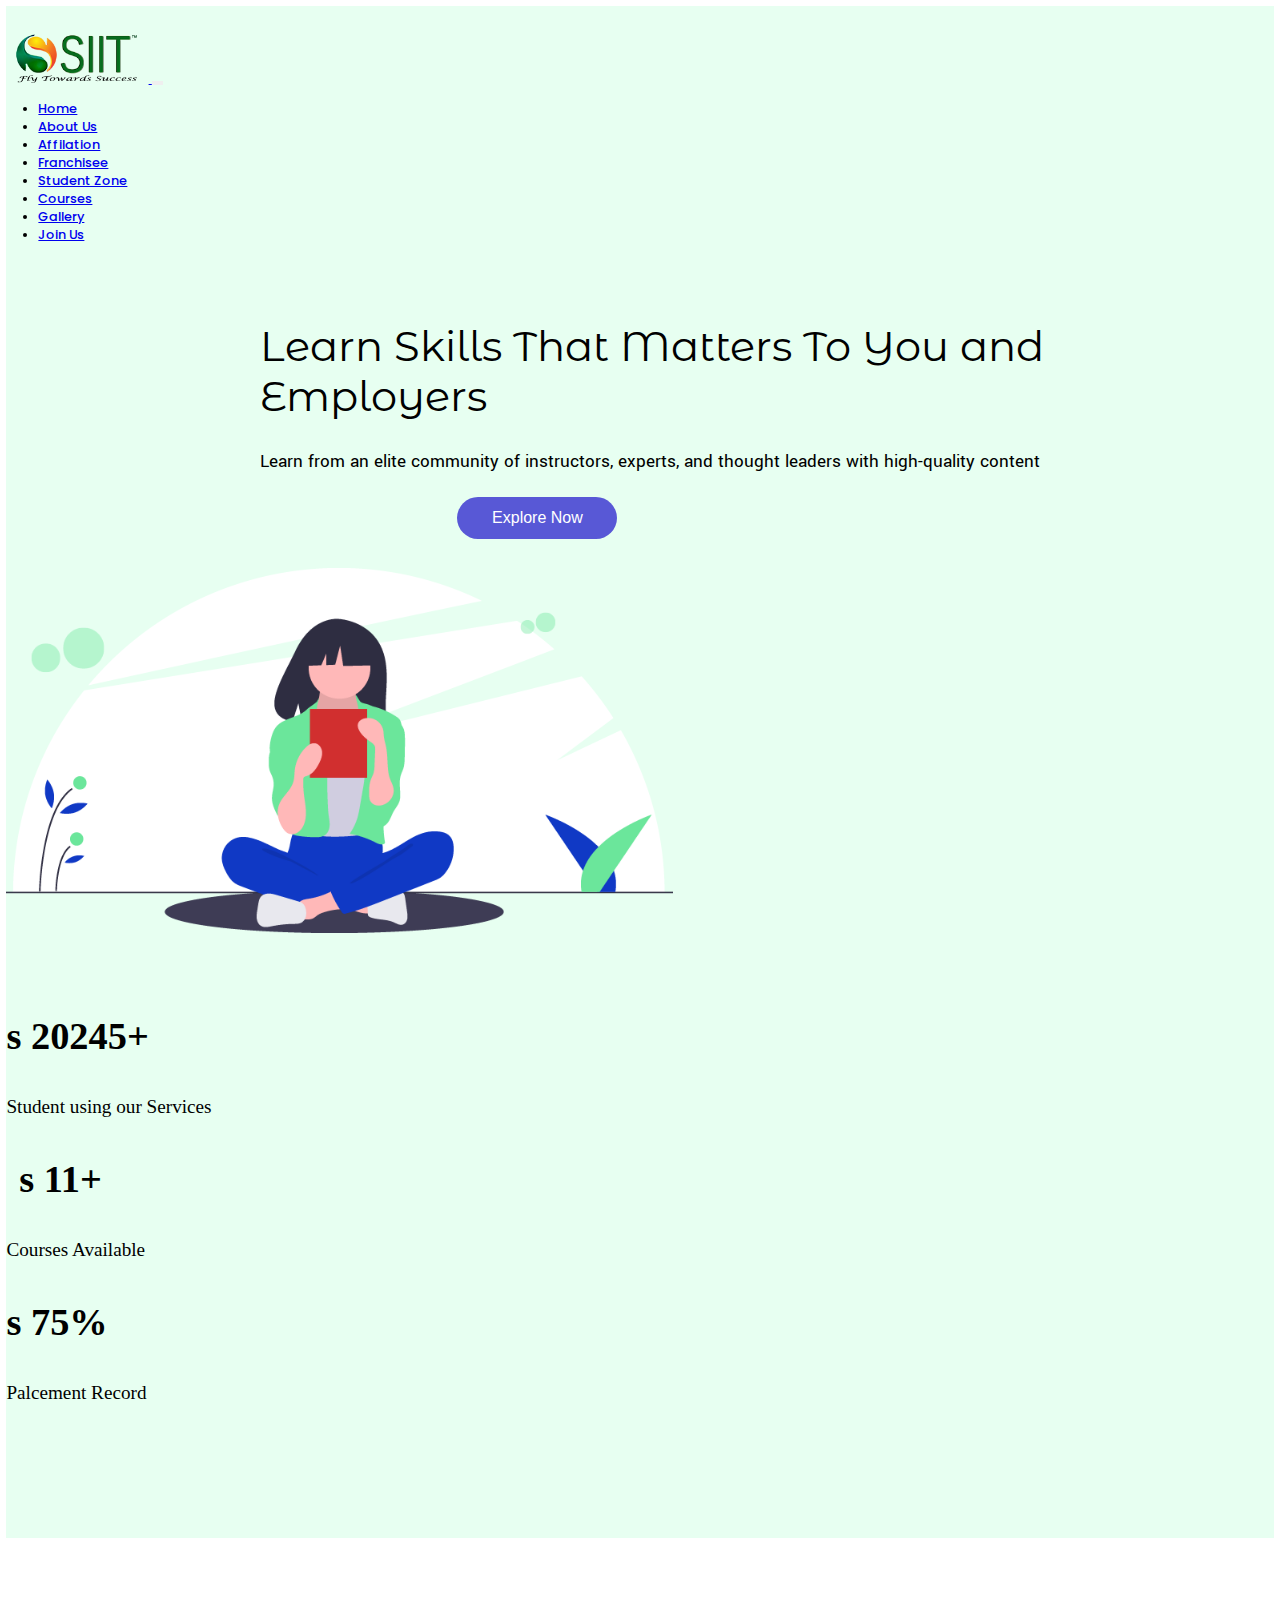
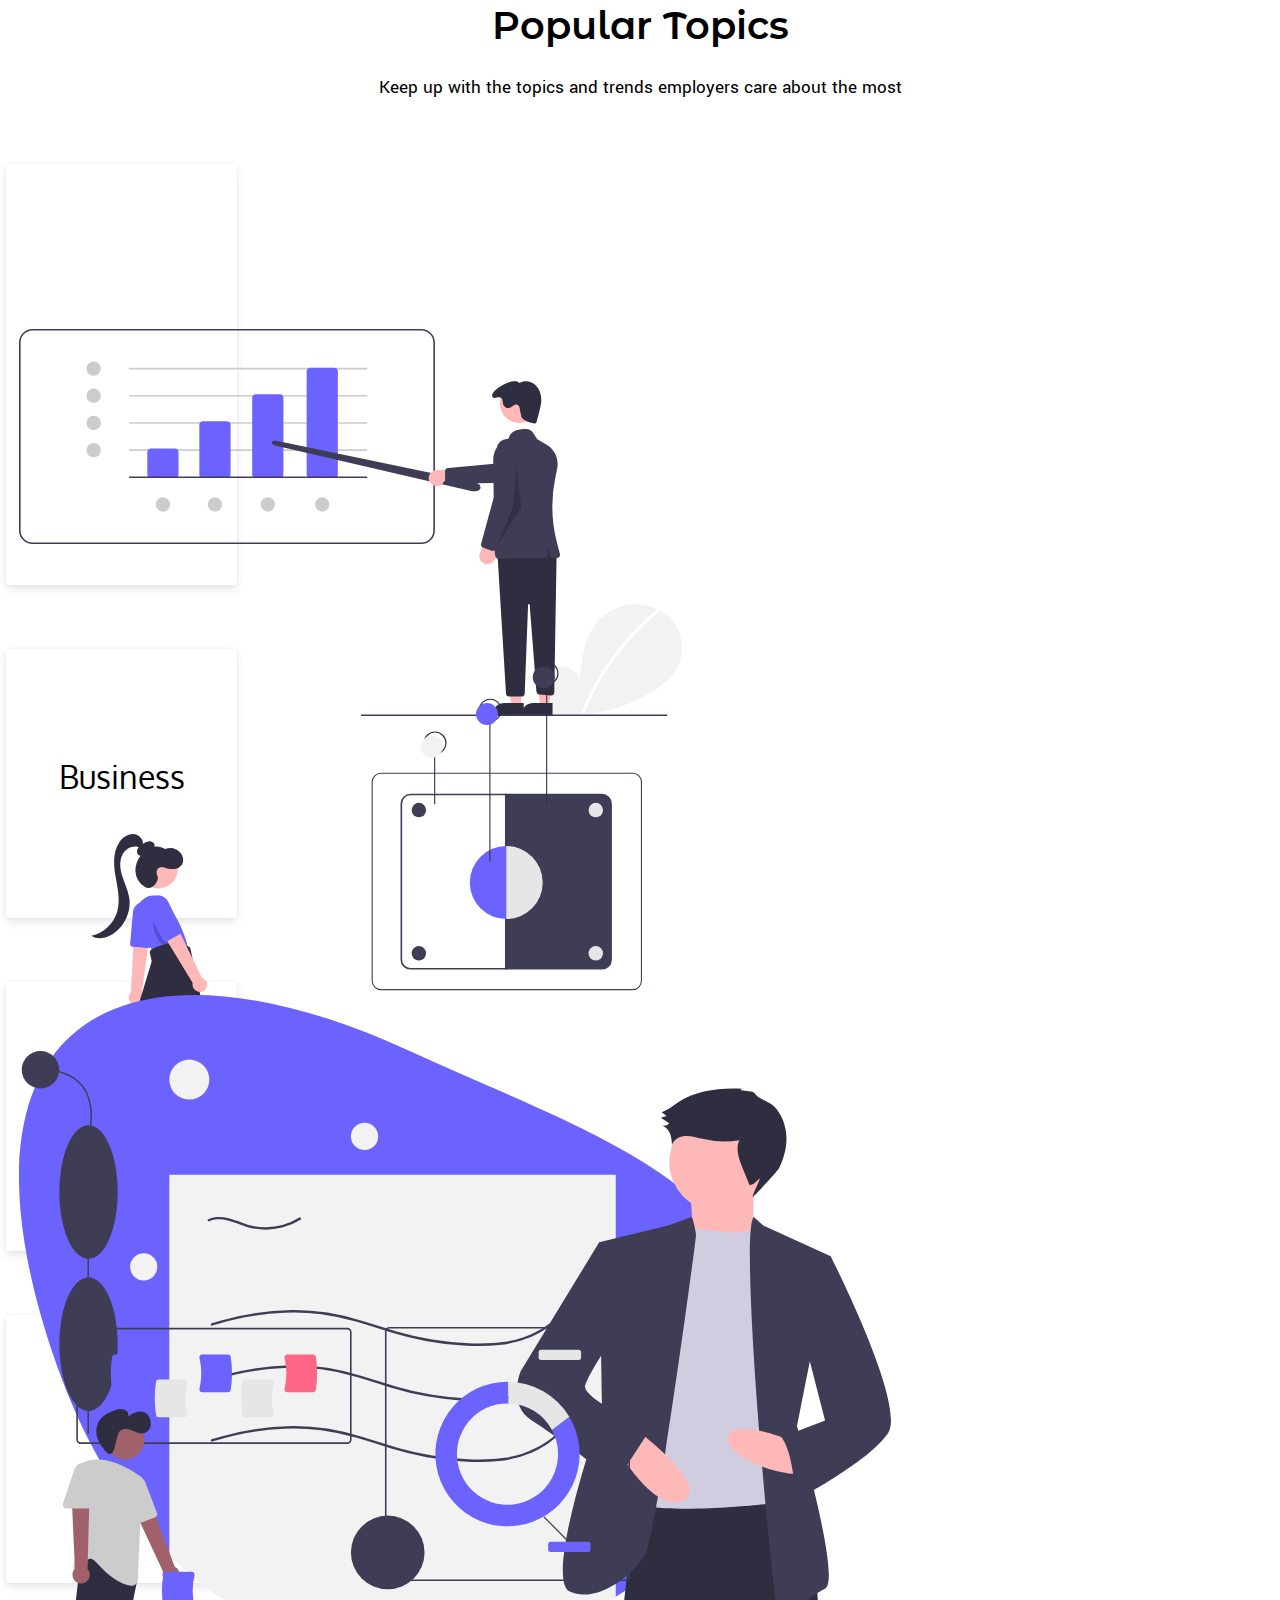
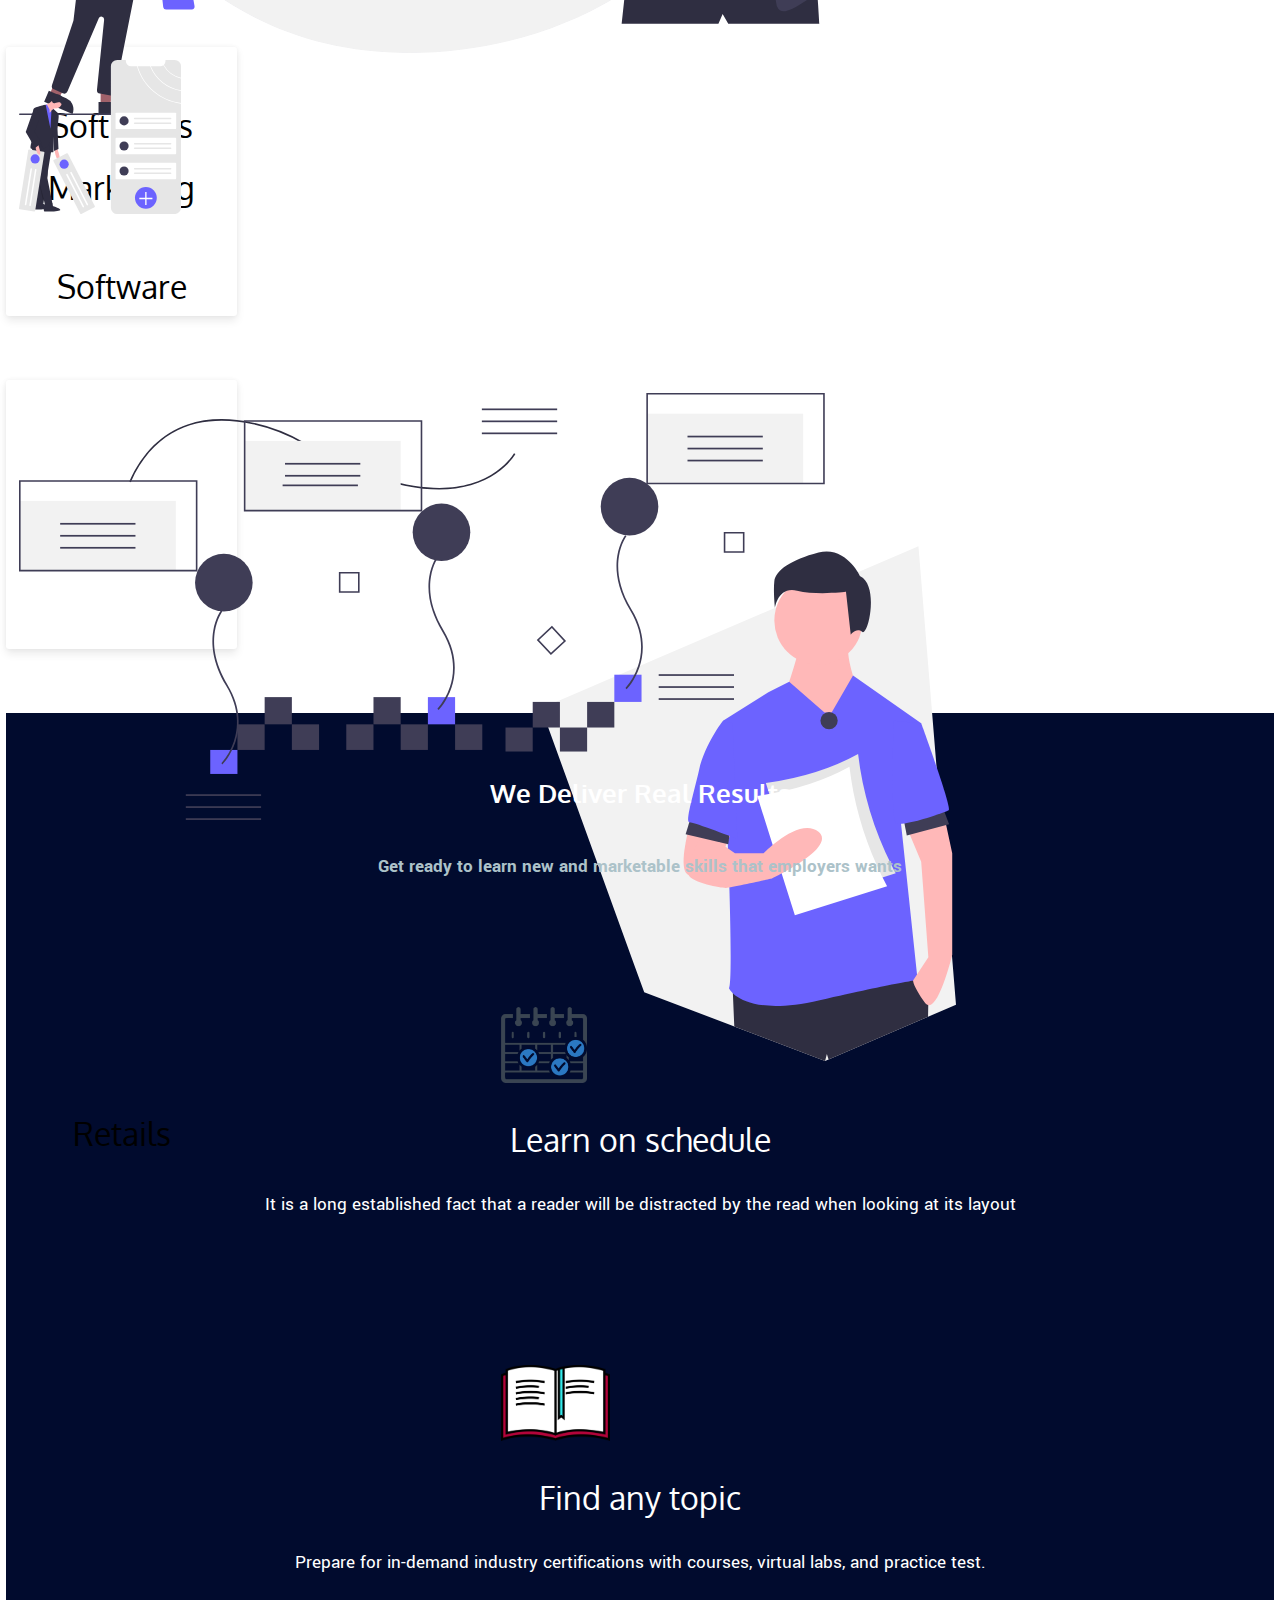
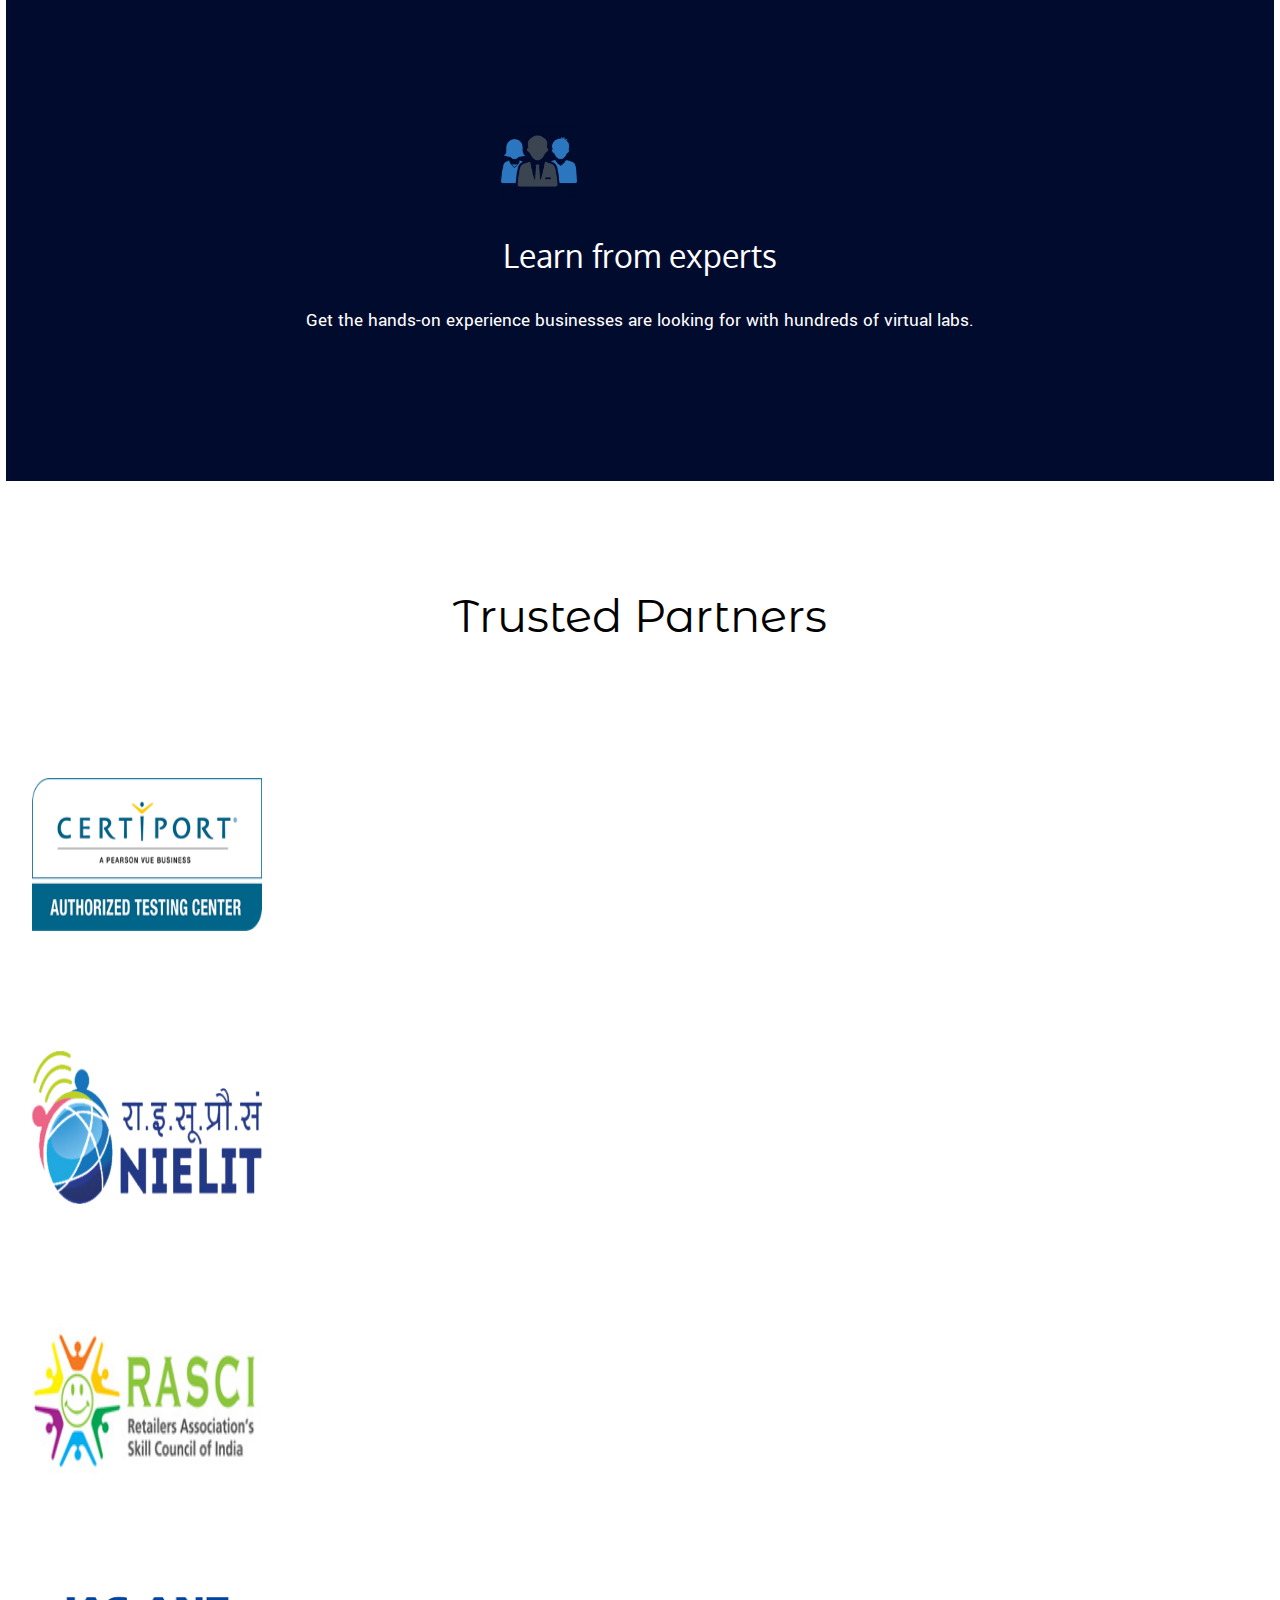
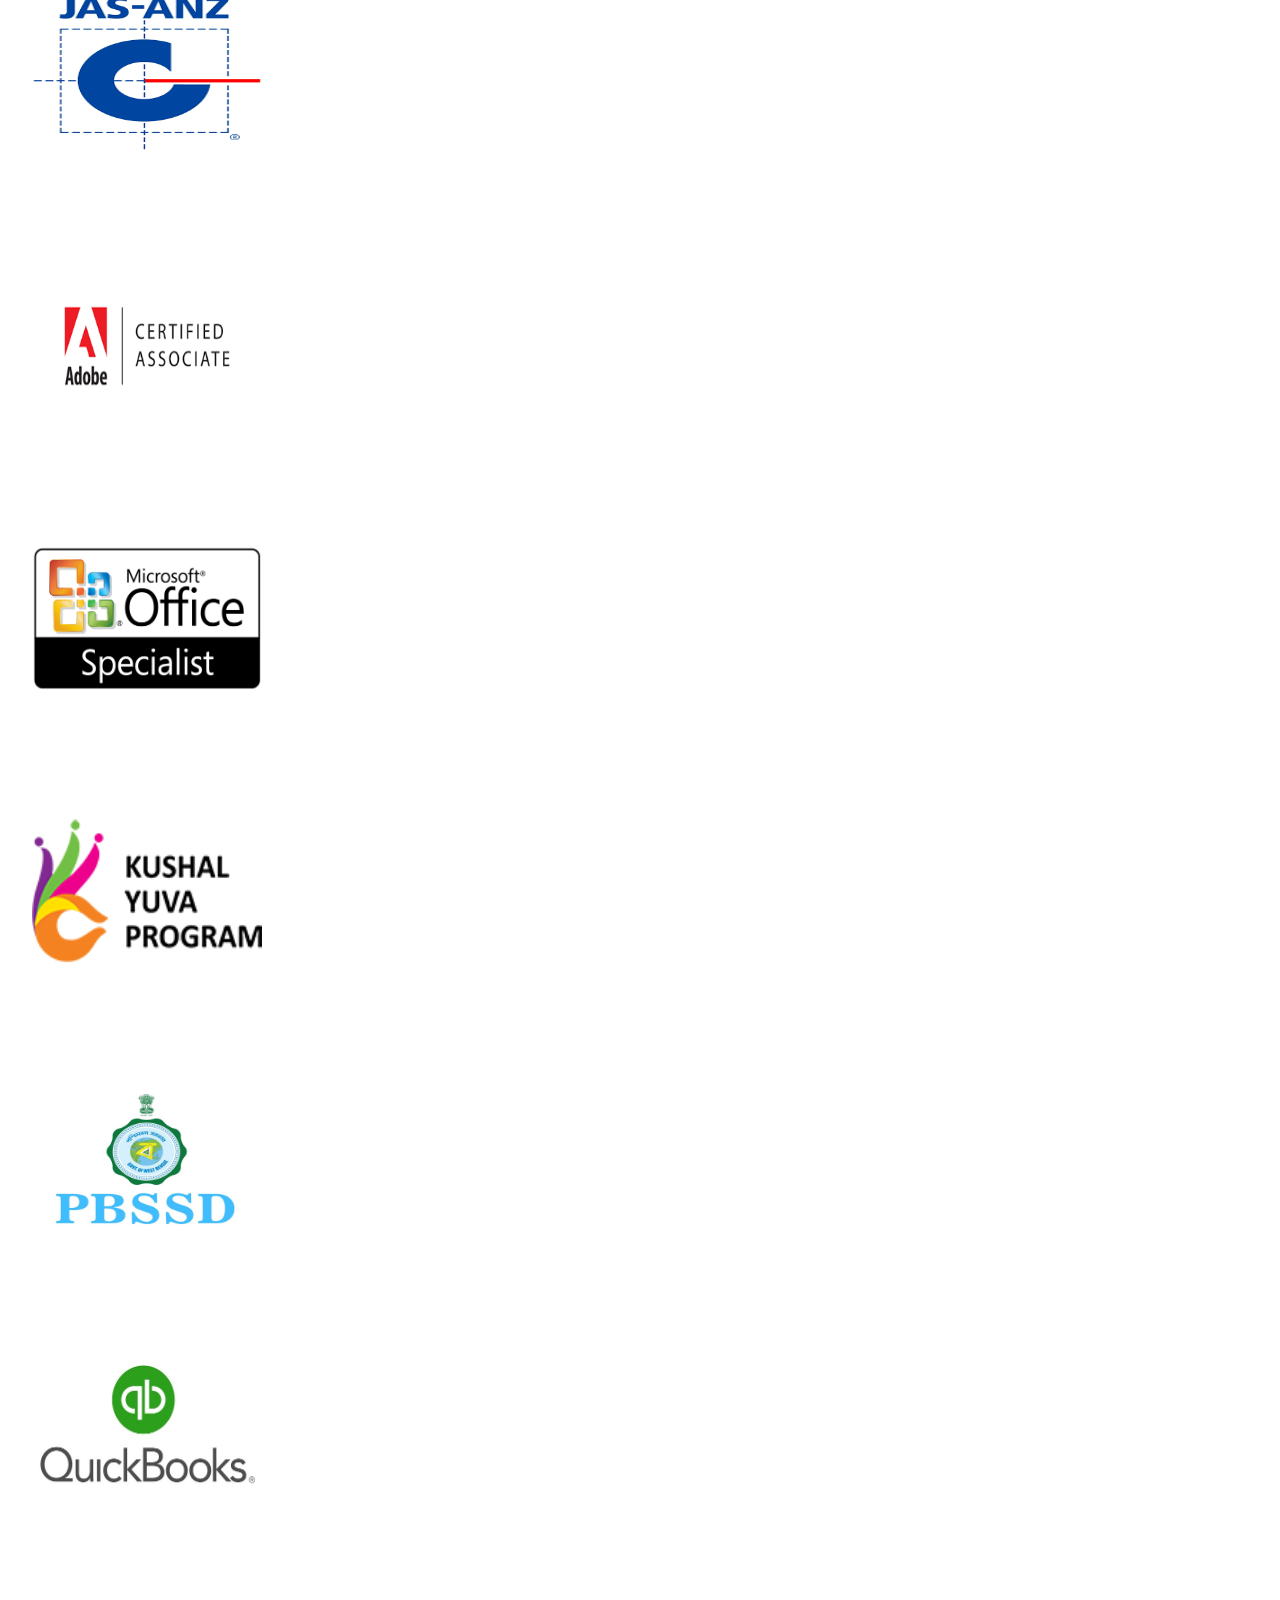
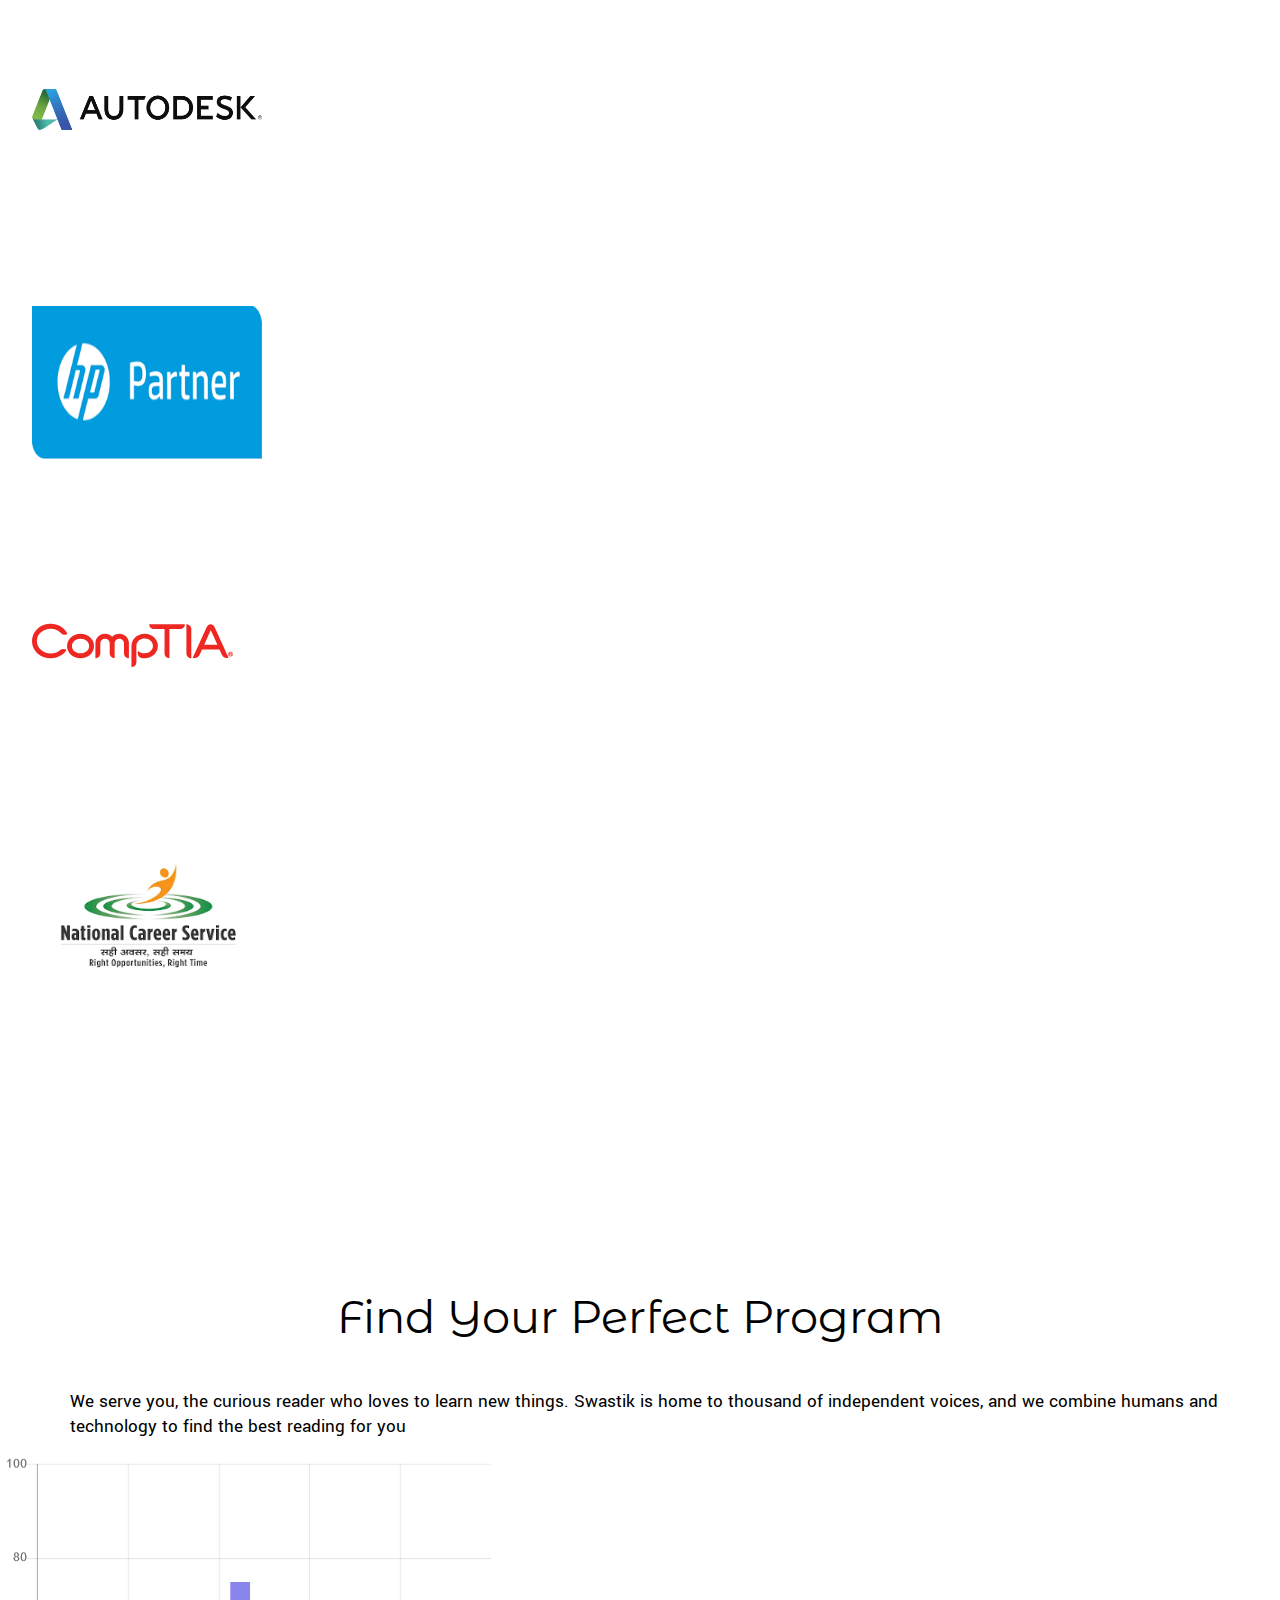
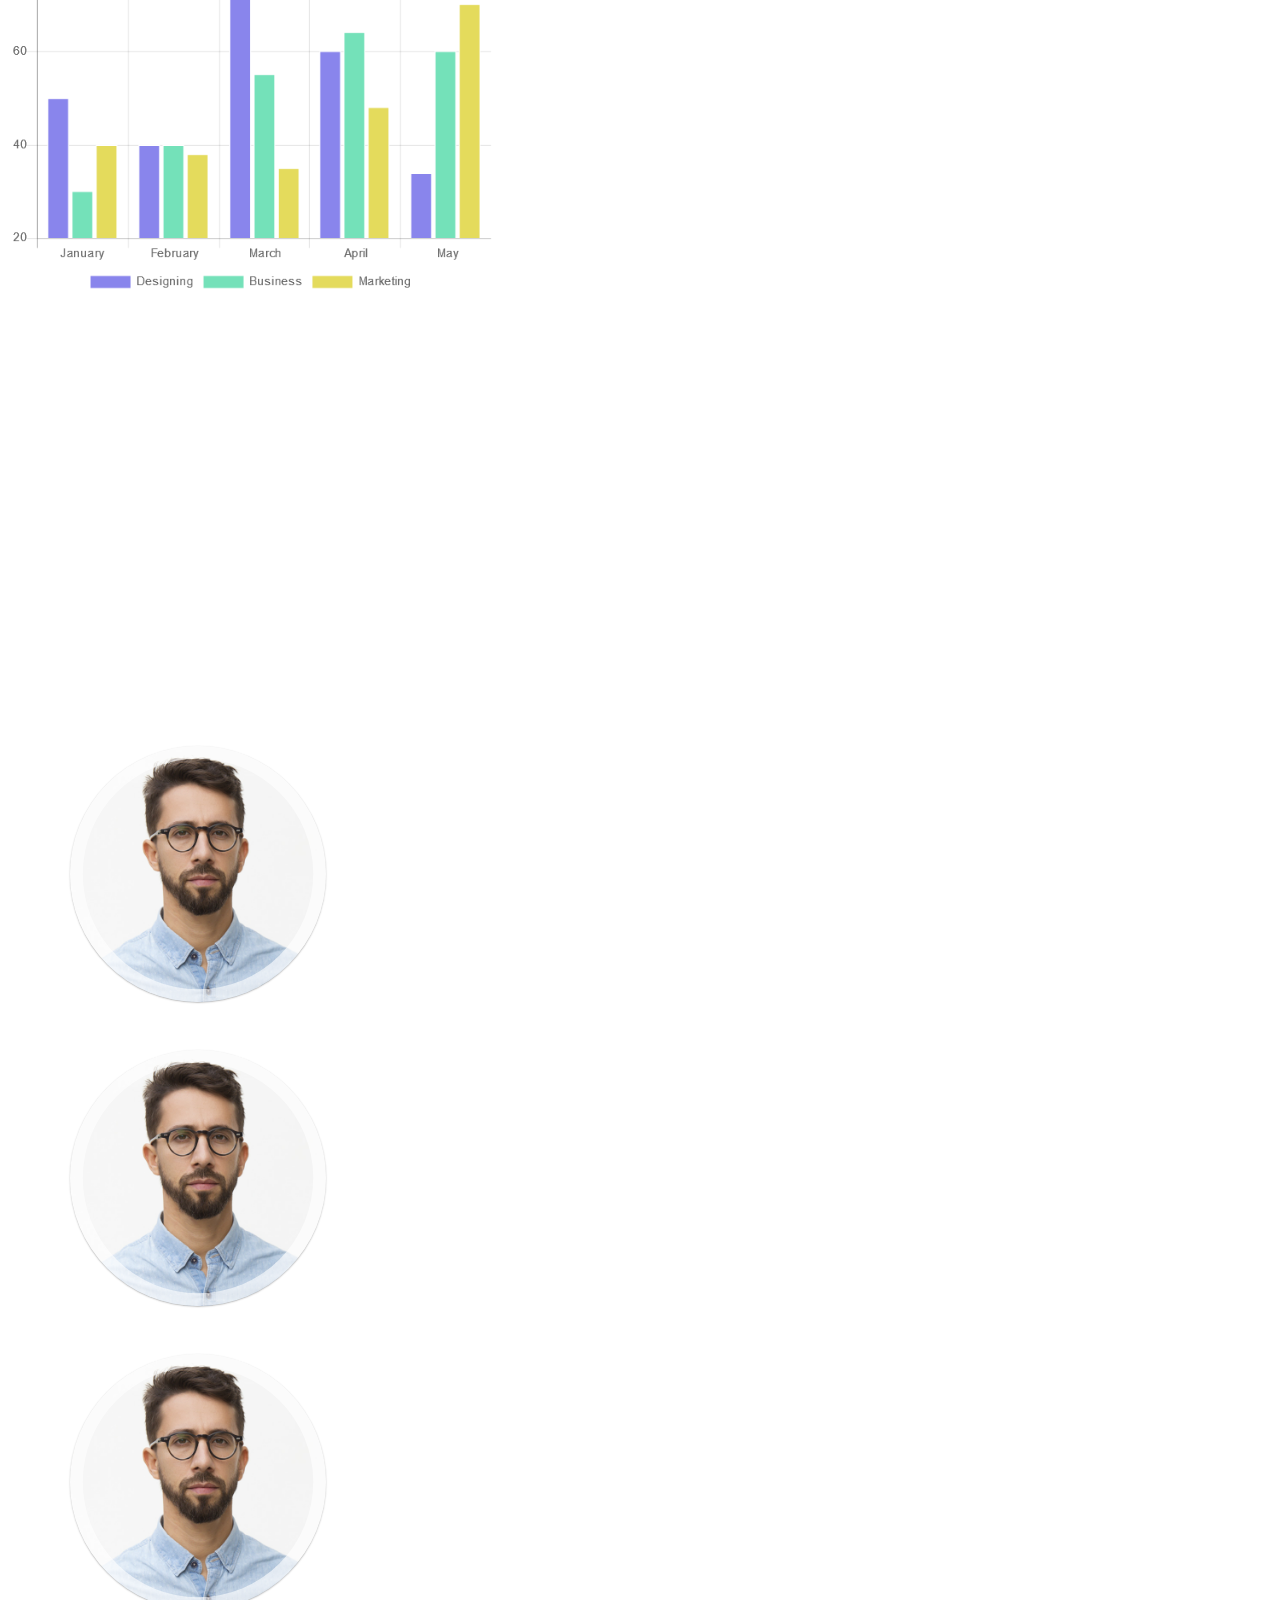
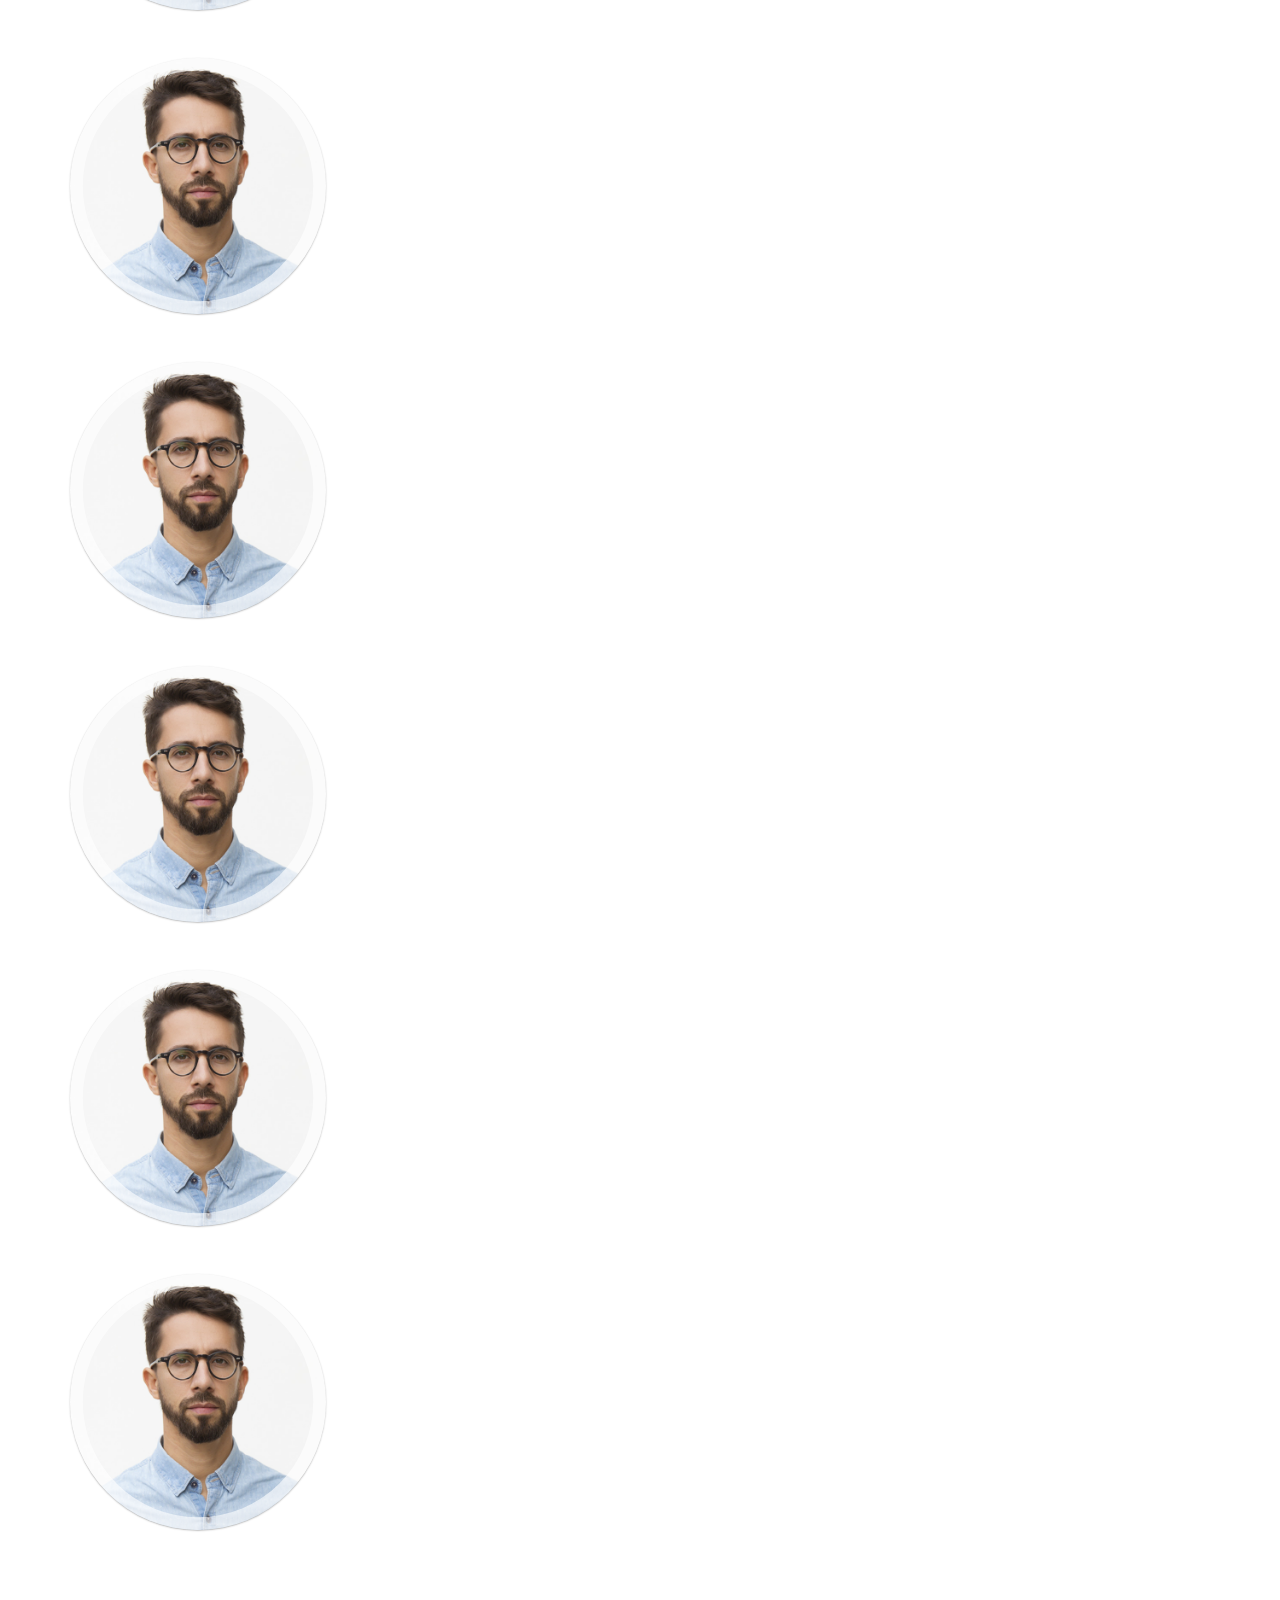
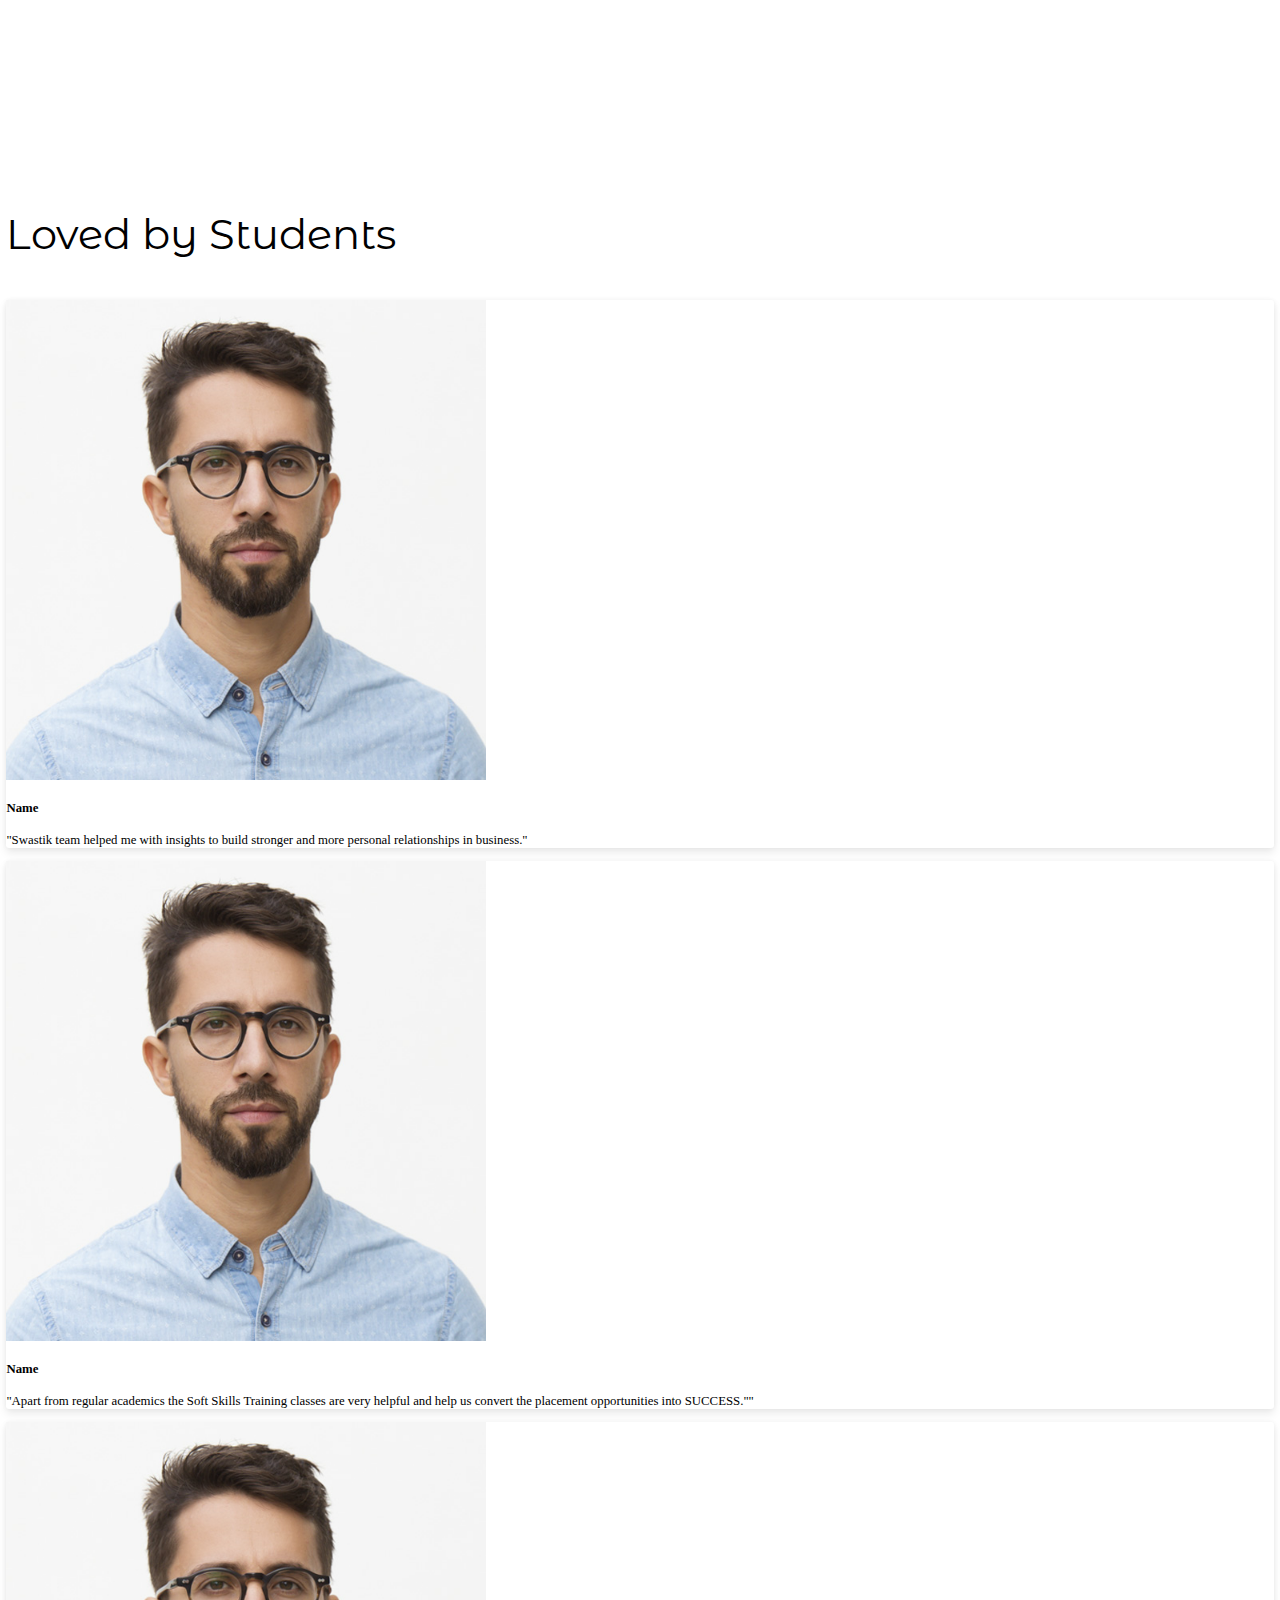
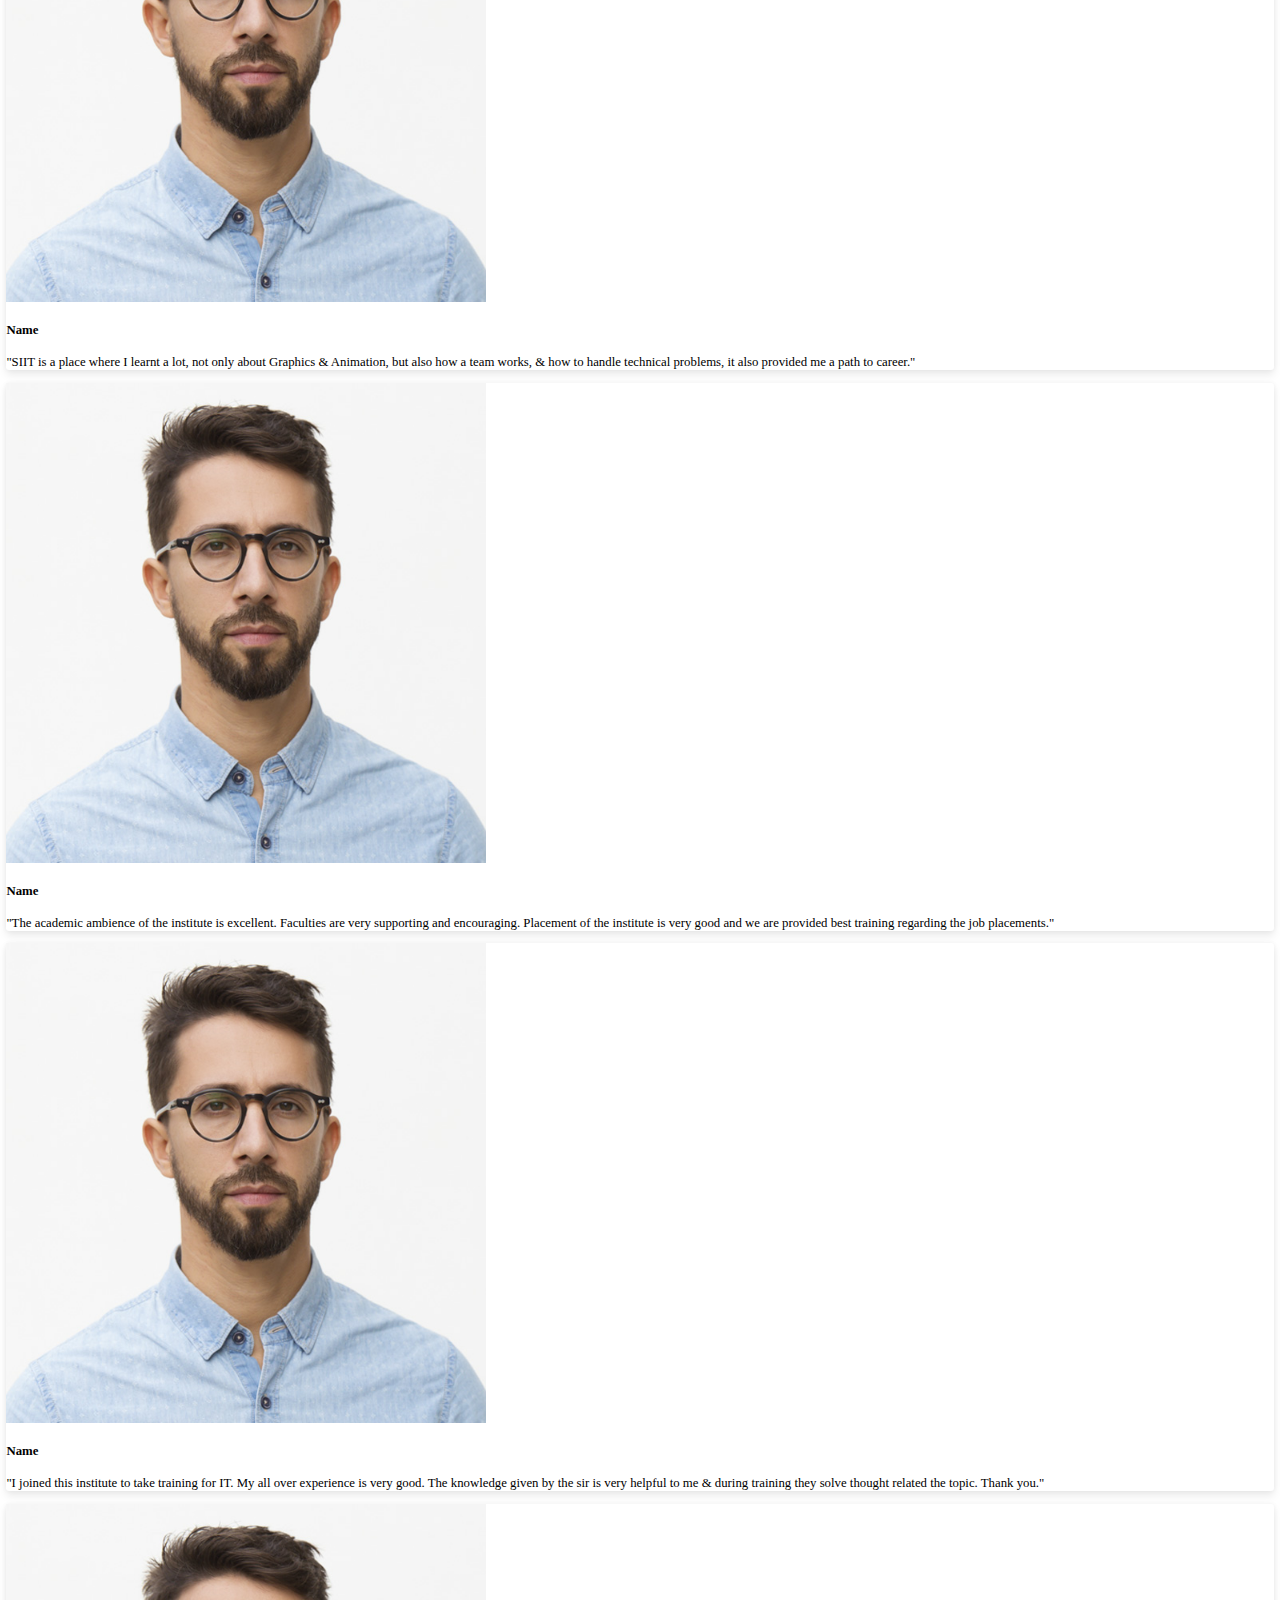
<file: index.html>
<!DOCTYPE html>

<html>
    <head>
        <meta charset="utf-8">
        <meta http-equiv="X-UA-Compatible" content="IE=edge">
        <title>Swastik Coumputer Education</title>
        <meta name="description" content="">
        <meta name="viewport" content="width=device-width, initial-scale=1">
        <link rel="preconnect" href="https://fonts.gstatic.com">
        <link href="https://fonts.googleapis.com/css2?family=Poppins:wght@300&display=swap" rel="stylesheet"> 
        <link rel="preconnect" href="https://fonts.gstatic.com">
        <link href="https://fonts.googleapis.com/css2?family=Heebo&display=swap" rel="stylesheet"> 
        <link rel="preconnect" href="https://fonts.gstatic.com">
        <link href="https://fonts.googleapis.com/css2?family=Montserrat+Alternates:ital@1&display=swap" rel="stylesheet"> 
        <link href="https://fonts.googleapis.com/css2?family=Yantramanav:wght@300&display=swap" rel="stylesheet">
        <link href='https://css.gg/community.css' rel='stylesheet'>
        <link rel="preconnect" href="https://fonts.gstatic.com">
        <link href="https://fonts.googleapis.com/css2?family=Oxygen&display=swap" rel="stylesheet">
        <link rel="stylesheet" href="https://icono-49d6.kxcdn.com/icono.min.css">
        <link rel="stylesheet" href="styles/custom.css">
        <link rel="stylesheet" href="https://cdn.jsdelivr.net/npm/bootstrap@4.5.3/dist/css/bootstrap.min.css" integrity="sha384-TX8t27EcRE3e/ihU7zmQxVncDAy5uIKz4rEkgIXeMed4M0jlfIDPvg6uqKI2xXr2" crossorigin="anonymous">
        <link href="styles/ihover.css" rel="stylesheet">
    
      </head>
    <body>
      
      <!-- Start of NavBar implementation -->
        <div class="show-area container-fluid">
        <div class="navBar">
            <nav class="navbar navbar-expand-lg navbar-light fixed-top" id="nav">
                <div class="container-fluid">
                  <a class="navbar-brand" href="index.html">
                      <img src="img/logo.png" alt="logo" style="height: 4rem;">
                  </a>
                  <button class="navbar-toggler" type="button" data-bs-toggle="collapse" data-bs-target="#navbarSupportedContent" aria-controls="navbarSupportedContent" aria-expanded="false" aria-label="Toggle navigation">
                    <span class="navbar-toggler-icon"></span>
                  </button>
                  <div class="collapse navbar-collapse" id="navbarSupportedContent">
                    <ul class="navbar-nav me-auto mb-2 mb-lg-0 lead navbar-items">
                      <li class="nav-item">
                        <a class="nav-link active" aria-current="page" href="index.html">Home</a>
                      </li>
                      <li class="nav-item">
                        <a class="nav-link" href="about-us.html">About Us</a>
                      </li>
                      <li class="nav-item">
                        <a class="nav-link" href="affilation.html">Affilation</a>
                      </li>
                      <li class="nav-item">
                        <a class="nav-link" href="franchisee.html">Franchisee</a>
                      </li>
                      
                      <li class="nav-item dropdown">
                        <a class="nav-link  dropdown-toggle" href="student-zone/stuent-zone.html" data-toggle="dropdown">  Student Zone  </a>
                         <ul class="dropdown-menu">
                             <li><a class="dropdown-item" href="student-zone/bihar.html">Bihar's Projects</a></li>
                             <li><a class="dropdown-item" href="student-zone/wb.html"> West-Bengal's Projects </a></li>
                         </ul>
                     </li>
                      <li class="nav-item dropdown">
                        <a class="nav-link  dropdown-toggle" href="#" data-toggle="dropdown">  Courses  </a>
                         <ul class="dropdown-menu">
                             <li><a class="dropdown-item" href="#"> Submenu item 1</a></li>
                             <li><a class="dropdown-item" href="#"> Submenu item 2 </a></li>
                         </ul>
                     </li>
                      
                     <li class="nav-item">
                      <a class="nav-link" href="#">Gallery</a>
                    </li>

                    <li class="nav-item dropdown">
                        <a class="nav-link  dropdown-toggle" href="#" data-toggle="dropdown">  Join Us  </a>
                         <ul class="dropdown-menu">
                             <li><a class="dropdown-item" href="#"> Submenu item 1</a></li>
                             <li><a class="dropdown-item" href="#"> Submenu item 2 </a></li>
                         </ul>
                     </li>
                    </ul>
                  </div>
                  <button class="button button-hide"><span>Get Started</span></button>
                </div>
                
              </nav>
        </div>
    

        

      <!-- Start of Landing Page implementation -->
        <div class="container-fluid" style="margin-top: 6rem;">
          <div class="row">
            <div class="col-lg-6">
              <div class="heading">
              <h1 id="h-heading">Learn Skills That Matters To You and Employers</h1>
              <p id="p-heading">Learn from an elite community of instructors, experts, and thought leaders with high-quality content</p>
              <button class="button" style="margin-left: 20%"><span>Explore Now</span></button>
            </div>
          </div>
            <div class="col-lg-6">
              <img style="margin-top: 2rem;" class="img-fluid" src="img/banner.png" alt="Banner">
            </div>
          </div>
        </div>
        
      <!-- Start of Stats Bar -->
        
        <div class="container" style="margin-top: 6rem; padding-bottom: 9rem;">

          <div class="row">
            <div class="col-lg-4 col-md-4 col-sm-4">
              <p style="font-size: 3rem; font-weight: 600;"> <span class="icono-checkCircle">s</span> 20245+</p>
              <p style="font-size: 1.5rem; font-weight: 300;">Student using our Services</p>
              
            </div>
          
          <div class="col-lg-4 col-md-4 col-sm-4"> 
            <p style="font-size: 3rem; font-weight: 600; margin-left: 1rem;"><span class="icono-checkCircle">s</span> 11+</p>
            <p style="font-size: 1.5rem; font-weight: 300;">Courses Available</p>
          </div>

          <div class="col-lg-4 col-md-4 col-sm-4">
            <p style="font-size: 3rem; font-weight: 600; "><span class="icono-checkCircle">s</span> 75%</p>
            <p style="font-size: 1.5rem; font-weight: 300;">Palcement Record </p>
          </div>
        </div>
        </div>
     
      </div>



      <!-- popular topics -->
      <div class="container h-100 margin-5">       
        <h1 class="h-topics" style="text-align: center;">Popular Topics</h1> 
        <p class="p-topics" style="text-align: center;">Keep up with the topics and trends employers care about the most</p>      
      </div>



      <!-- cards implementation -->

      <div class="container">
        <div class="row">         
          <div class="col-lg-4">          
            <div class="card margin-5" style="width: 18rem; height: 21rem; padding-top: 12%;">
              <img class="card-img-top" src="img/business.svg" alt="Card image cap" style="padding-top: 1rem; padding-left: 1rem; padding-right: 1rem;">
              <div class="card-body">
                <p class="card-text title-card">Business</p>
              </div>
            </div>
          </div>

          <div class="col-lg-4">
            <div class="card margin-5" style="width: 18rem; height: 21rem;">
            <img class="card-img-top img-padding" src="img/design.svg" alt="Card image cap">
              <div class="card-body">
                <p class="card-text title-card">Design</p>
              </div>
            </div>
          </div>
        
          <div class="col-lg-4">
            <div class="card margin-5" style="width: 18rem; height: 21rem;">
              <img class="card-img-top img-padding" src="img/soft_skills.svg" alt="Card image cap">
                <div class="card-body">
                  <p class="card-text title-card">Soft Skills</p>
                </div>
              </div>
          </div>
      </div>


       <div class="row">
         <div class="col-lg-4">
          <div class="card margin-5 margin-bottom-3" style="width: 18rem; height: 21rem;">
            <img class="card-img-top img-padding" src="img/marketing.svg" alt="Card image cap">
              <div class="card-body">
                <p class="card-text title-card">Marketing</p>
              </div>
            </div>
         </div>

         <div class="col-lg-4">
          <div class="card margin-5 margin-bottom-3" style="width: 18rem; height: 21rem;">
            <img class="card-img-top img-padding" src="img/software.svg" alt="Card image cap" style="height: 12rem;">
              <div class="card-body">
                <p class="card-text title-card">Software</p>
              </div>
            </div>
         </div>
         <div class="col-lg-4">
          <div class="card margin-5 margin-bottom-3" style="width: 18rem; height: 21rem;">
            <img class="card-img-top img-padding" src="img/retail.svg" alt="Card image cap">
              <div class="card-body">
                <p class="card-text title-card">Retails</p>
              </div>
            </div>
         </div>

       </div>

        </div>
      


        <!-- Jumbotron -->
        <div class="container-fluid bg-jumbo margin-5">
          <h1 class="margin-5 jumbo-h" style="padding-top: 5rem;">We Deliver Real Results</h1>
            <p class="jumbo-p">Get ready to learn new and marketable skills that employers wants</p>
          <div class="row align-items-center margin-5" style="padding-bottom: 5rem;">
            
            <div class="col-md-4">
              <img class="jumbo-img"  src="img/schedule.png" alt="" >
              <p class="jumbo-icon-heading">Learn on schedule</p>
              <p class="jumbo-icon-p">It is a long established fact that a reader will be distracted by the read when looking at its layout</p>
            </div>
            <div class="col-md-4">
              <img class="jumbo-img"  src="img/topics.png" alt="">
              <p class="jumbo-icon-heading">Find any topic</p>
              <p class="jumbo-icon-p">Prepare for in-demand industry certifications with courses, virtual labs, and practice test.</p>
            </div>
            <div class="col-md-4">
              <img class="jumbo-img" src="img/experts.png" alt="">
              <p class="jumbo-icon-heading">Learn from experts</p>
              <p class="jumbo-icon-p">Get the hands-on experience businesses are looking for with hundreds of virtual labs.</p>
            </div>
          </div>
        </div>

        <!-- Patners List Implementation -->
        <!-- Trusted Partners -->
        <div class="container">
          <p class="partners-p">Trusted Partners</p>
        <div class="row">
          
          <div class="col-md-3">
            <img class="logo img-fluid" src="img/logos/certiport-logo.png" alt="">
          </div>
          <div class="col-md-3">
            <img class="logo img-fluid" src="img/logos/nielit-logo.png" alt="">
          </div>
          <div class="col-md-3">
            <img class="logo img-fluid" src="img/logos/RASCI-logo.jpg" alt="">
          </div>
          <div class="col-md-3 img-fluid">
            <img class="logo img-fluid" src="img/logos/jas-anz-logo.png" alt="">
          </div>
        </div>
        <div class="row">
          <div class="col-md-3">
            <img class="logo img-fluid" src="img/logos/adobe-logo.png" alt="">
          </div>
          <div class="col-md-3">
            <img class="logo img-fluid" src="img/logos/ms-office.png" alt="">
          </div>
          <div class="col-md-3">
            <img class="logo img-fluid" src="img/logos/kyp-logo.png" alt="">
          </div>
          <div class="col-md-3">
            <img class="logo img-fluid" src="img/logos/pbssd-logo.jpg" alt="">
          </div>
        </div>
        <div class="row">
          <div class="col-md-3">
              <img class="logo img-fluid" src="img/logos/quickbooks.jpg" alt="">
            </div>
          <div class="col-md-3">
              <img class="logo img-fluid" src="img/logos/Autodesk-Logo.png" alt="">
            </div>
            <div class="col-md-3">
              <img class="logo img-fluid" src="img/logos/hp.png" alt="">
            </div>
            <div class="col-md-3">
              <img class="logo img-fluid" src="img/logos/comptia-logo.svg" alt="">
            </div>
        </div>
        <div class="row">
            <div class="col-md-4"></div>
          <div class="col-md-4">
              <img class="logo img-fluid" src="img/logos/ncs-logo.png" alt="">
            </div>
            <div class="col-md-4"></div>
        </div>
      </div>
          
         
        
      

      <!-- Graph Section -->
      <div class="container-fluid" style="margin-top: 15rem;">
        <div class="row">
          <div class="col-md-6">
            <p class="partners-p">Find Your Perfect Program</p>
            <p id="p-heading" style="padding-left: 5rem;">We serve you, the curious reader who loves to learn new things. Swastik is home to thousand of independent voices, and we combine humans and technology to find the best reading for you</p>
          </div>
          <div class="col-md-6">
            <img class="img-fluid" src="img/graphs.png" alt="">
          </div>
        </div>
        </div>

        

        <!-- Instructors Section -->
        <div class="container-fluid bg-primary margin-top" style="padding-bottom: 13rem;">
          <p class="partners-p" style="color: #fff;">Talented Instructors</p>
          <p id="p-heading" style="text-align: center; color: #fff;">Skillful instructors are ready to teach and help you find compelling ideas knowledge, and prespectives.</p>
          <div class="row" style="margin-left: 5rem;">
           
            <div class="col-lg-3">
              <div class="ih-item circle effect3 bottom_to_top"><a href="#">
                <div class="img"><img src="img/Team-01.jpg" alt="img"></div>
                <div class="info" style="padding-top: 2.5rem;">
                  <h3>Heading here</h3>
                  <p>Description goes here</p>
                </div></a></div>
              
            </div>
            <div class="col-lg-3">
              <div class="ih-item circle effect3 right_to_left"><a href="#">
                <div class="img"><img src="img/Team-01.jpg" alt="img"></div>
                <div class="info">
                  <h3>Heading here</h3>
                  <p>Description goes here</p>
                </div></a></div>
            </div>
            <div class="col-lg-3">
              <div class="ih-item circle effect3 left_to_right"><a href="#">
                <div class="img"><img src="img/Team-01.jpg" alt="img"></div>
                <div class="info">
                  <h3>Heading here</h3>
                  <p>Description goes here</p>
                </div></a></div>
            </div>
            <div class="col-lg-3">
              <div class="ih-item circle effect3 bottom_to_top"><a href="#">
                <div class="img"><img src="img/Team-01.jpg" alt="img"></div>
                <div class="info" style="padding-top: 2.5rem;">
                  <h3>Heading here</h3>
                  <p>Description goes here</p>
                </div></a></div>
            </div>
          </div>
          <div class="row" style="margin-left: 5rem;">
            <div class="col-lg-3">
              <div class="ih-item circle effect3 top_to_bottom"><a href="#">
                <div class="img"><img src="img/Team-01.jpg" alt="img"></div>
                <div class="info">
                  <h3>Heading here</h3>
                  <p>Description goes here</p>
                </div></a></div>
            </div>
            <div class="col-lg-3">
              <div class="ih-item circle effect3 right_to_left"><a href="#">
                <div class="img"><img src="img/Team-01.jpg" alt="img"></div>
                <div class="info">
                  <h3>Heading here</h3>
                  <p>Description goes here</p>
                </div></a></div>
            </div>
            <div class="col-lg-3">
              <div class="ih-item circle effect3 left_to_right"><a href="#">
                <div class="img"><img src="img/Team-01.jpg" alt="img"></div>
                <div class="info">
                  <h3>Heading here</h3>
                  <p>Description goes here</p>
                </div></a></div>
            </div>
            <div class="col-lg-3">
              <div class="ih-item circle effect3 top_to_bottom"><a href="#">
                <div class="img"><img src="img/Team-01.jpg" alt="img"></div>
                <div class="info">
                  <h3>Heading here</h3>
                  <p>Description goes here</p>
                </div></a></div>
            </div>
          </div>
        </div>


      <!-- Students Review -->
      <section class="pt-5 pb-5" style="margin-top: 15rem;">
        <div class="container">
          <div class="row">
              <div class="col-6">
                  <h3 class="mb-3" id="h-heading">Loved by Students</h3>
              </div>
              <div class="col-6 text-right">
                  <a class="btn btn-primary mb-3 mr-1" href="#carouselExampleIndicators2" role="button" data-slide="prev">
                      <i class="fa fa-arrow-left"></i>
                  </a>
                  <a class="btn btn-primary mb-3 " href="#carouselExampleIndicators2" role="button" data-slide="next">
                      <i class="fa fa-arrow-right"></i>
                  </a>
                  <a class="btn btn-primary mb-3 " href="#carouselExampleIndicators2" role="button" data-slide="next">
                    <i class="fa fa-arrow-right"></i>
                </a>
              </div>
              <div class="col-12">
                  <div id="carouselExampleIndicators2" class="carousel slide" data-ride="carousel">
      
                      <div class="carousel-inner">
                          <div class="carousel-item active">
                              <div class="row">
      
                                  <div class="col-md-4 mb-3">
                                      <div class="card">
                                          <img class="img-fluid" alt="100%x280" src="img/Team-01.jpg">
                                          <div class="card-body">
                                              <h4 class="card-title">Name</h4>
                                              <p class="card-text">"Swastik team helped me with insights to build stronger and more personal relationships in business."</p>  
                                          </div>
      
                                      </div>
                                  </div>
                                  <div class="col-md-4 mb-3">
                                      <div class="card">
                                          <img class="img-fluid" alt="100%x280" src="img/Team-01.jpg">
                                          <div class="card-body">
                                              <h4 class="card-title">Name</h4>
                                              <p class="card-text">"Apart from regular academics the Soft Skills Training classes are very helpful and help us convert the placement opportunities into SUCCESS."" </p>
      
                                          </div>
                                      </div>
                                  </div>
                                  <div class="col-md-4 mb-3">
                                      <div class="card">
                                          <img class="img-fluid" alt="100%x280" src="img/Team-01.jpg">
                                          <div class="card-body">
                                              <h4 class="card-title">Name</h4>
                                              <p class="card-text">"SIIT is a place where I learnt a lot, not only about Graphics & Animation, but also how a team works, & how to handle technical problems, it also provided me a path to career." </p>
      
                                          </div>
                                      </div>
                                  </div>
      
                              </div>
                          </div>
                          <div class="carousel-item">
                              <div class="row">
      
                                  <div class="col-md-4 mb-3">
                                      <div class="card">
                                          <img class="img-fluid" alt="100%x280" src="img/Team-01.jpg">
                                          <div class="card-body">
                                              <h4 class="card-title">Name</h4>
                                              <p class="card-text">"The academic ambience of the institute is excellent. Faculties are very supporting and encouraging. Placement of the institute is very good and we are provided best training regarding the job placements."</p>
      
                                          </div>
      
                                      </div>
                                  </div>
                                  <div class="col-md-4 mb-3">
                                      <div class="card">
                                          <img class="img-fluid" alt="100%x280" src="img/Team-01.jpg">
                                          <div class="card-body">
                                              <h4 class="card-title">Name</h4>
                                              <p class="card-text">"I joined this institute to take training for IT. My all over experience is very good. The knowledge given by the sir is very helpful to me & during training they solve thought related the topic. Thank you."</p>
      
                                          </div>
                                      </div>
                                  </div>
                                  <div class="col-md-4 mb-3">
                                      <div class="card">
                                          <img class="img-fluid" alt="100%x280" src="img/Team-01.jpg">
                                          <div class="card-body">
                                              <h4 class="card-title">Name</h4>
                                              <p class="card-text">“Good to be updated on the changes that have taken place. Top marks for the instructor. Overall the course is going to be very useful in my day to day job."</p>
      
                                          </div>
                                      </div>
                                  </div>
      
                              </div>
                          </div>
                          <div class="carousel-item">
                              <div class="row">
      
                                  <div class="col-md-4 mb-3">
                                      <div class="card">
                                          <img class="img-fluid" alt="100%x280" src="img/Team-01.jpg">
                                          <div class="card-body">
                                              <h4 class="card-title">Name</h4>
                                              <p class="card-text">"Training was excellent with good interaction. Course was practically and informative. Tutor was enthusiastic and really aware of what he is explaining. The course helped to build confidence, Valuable experiences and learning."</p>
      
                                          </div>
      
                                      </div>
                                  </div>
                                  <div class="col-md-4 mb-3">
                                      <div class="card">
                                          <img class="img-fluid" alt="100%x280" src="img/Team-01.jpg">
                                          <div class="card-body">
                                              <h4 class="card-title">Name</h4>
                                              <p class="card-text">"Overall a very informative training session. Course content got well covered and also demonstrated the concept very well. Thanks for such an informative and concept-clearing training session."</p>
      
                                          </div>
                                      </div>
                                  </div>
                                  <div class="col-md-4 mb-3">
                                      <div class="card">
                                          <img class="img-fluid" alt="100%x280" src="img/Team-01.jpg">
                                          <div class="card-body">
                                              <h4 class="card-title">Name</h4>
                                              <p class="card-text">"It was good experience with trainer and teaching skill good and interact and answering every questions asked by student. Good knowledge and updated with his reliable courses."</p>
                                          </div>
                                      </div>
                                  </div>
                              </div>
                          </div>
                      </div>
                  </div>
              </div>
          </div>
      </div>
      </section>
    
    

      <div class="container-fluid">
        <div class="row">
          <div class="col-md-5 margin-top">
            <h5 class="campus-h">Head Office Location</h5>
            <p class="campus-p">SWASTIK COMPUTER EDUCATION PVT. LTD
              SALT LAKE INCUBATION CENTRE,
              <b>BLOCK -</b> EP & GP, XI - 8/2,
              <b>MODULE -</b> 1B [1st FLOOR],
              <b>SECTOR - </b> 5, SALT LAKE
              KOLKATA - 700091 </p>
          </div>
          <div class="col-md-5 margin-top" style="margin-left: 5rem"> 
            <img class="img-fluid" src="img/map.png" alt="Map">
            </div>
          </div>
        </div>
      </div>






      <!-- Footer Implementation -->

      
        <footer id="footer" class="footer-1 margin-5">
          <div class="main-footer widgets-dark typo-light">
          <div class="container-fluid margin-5" style="margin-left: 5rem;">
          <div class="row"> 
          <div class="col-xs-12 col-sm-6 col-md-3">
          <div class="widget subscribe no-box">
          <h5 class="widget-title">Swastik Computer Education<span></span></h5>
          <p>The organization started with a motto of 'Building Career' for the youth by way of imparting quality training in all major avenues with the sole objective to provide the students with excellent career opportunities and enhancement of their existing career.</p>
          </div>
          </div>
          
          <div class="col-xs-12 col-sm-6 col-md-3" style="padding-left: 3rem;">
          <div class="widget no-box">
          <h5 class="widget-title">Quick Links<span></span></h5>
          <ul class="thumbnail-widget">
          <li>
          <div class="thumb-content"><a href="#.">Get Started</a></div>	
          </li>
          <li>
          <div class="thumb-content"><a href="#.">Top Leaders</a></div>	
          </li>
          <li>
          <div class="thumb-content"><a href="#.">Success Stories</a></div>	
          </li>
          <li>
          <div class="thumb-content"><a href="#.">Event/Tickets</a></div>	
          </li>
          <li>
          <div class="thumb-content"><a href="#.">News</a></div>	
          </li>
          <li>
          <div class="thumb-content"><a href="#.">Lifestyle</a></div>	
          </li>
          <li>
          <div class="thumb-content"><a href="#.">About</a></div>	
          </li>
          </ul>
          </div>
          </div>
          
          <div class="col-xs-12 col-sm-6 col-md-3">
          <div class="widget no-box">
          <h5 class="widget-title">Get Started<span></span></h5>
          <p>Get access to your full Training and Marketing Suite.</p>
          <a class="btn" id="reg" href="#." target="_blank">Register Now</a>
          </div>
          </div>
          
          <div class="col-xs-12 col-sm-6 col-md-3">
          
          <div class="widget no-box">
          <h5 class="widget-title">Contact Us<span></span></h5>
          
          <p><a href="mailto:info@siitindia.co.in" title="glorythemes">info@siitindia.co.in</a></p>
          <ul class="social-footer2">
          <li class=""><a title="youtube" target="_blank" href="https://www.youtube.com/"><img alt="youtube" width="30" height="30" src="[data-uri]"></a></li>
          <li class=""><a href="https://www.facebook.com/" target="_blank" title="Facebook"><img alt="Facebook" width="30" height="30" src="[data-uri]"></a></li>
          <li class=""><a href="https://twitter.com" target="_blank" title="Twitter"><img alt="Twitter" width="30" height="30" src="[data-uri]"></a></li>
          <li class=""><a title="instagram" target="_blank" href="https://www.instagram.com/"><img alt="instagram" width="30" height="30" src="[data-uri]"></a></li>
          </ul>
          </div>
          </div>
          
          </div>
          </div>
          </div>
            
          <div class="footer-copyright">
          <div class="container">
          <div class="row">
          <div class="col-md-12 text-center">
          <p>Swastik Computer Education Private Limited © 2012. All rights reserved.</p>
          </div>
          </div>
          </div>
          </div>
          </footer>
        <script src="scripts/index.js" async defer></script>
        <script src="https://code.jquery.com/jquery-3.5.1.slim.min.js" integrity="sha384-DfXdz2htPH0lsSSs5nCTpuj/zy4C+OGpamoFVy38MVBnE+IbbVYUew+OrCXaRkfj" crossorigin="anonymous"></script>
        <script src="https://cdn.jsdelivr.net/npm/bootstrap@4.5.3/dist/js/bootstrap.bundle.min.js" integrity="sha384-ho+j7jyWK8fNQe+A12Hb8AhRq26LrZ/JpcUGGOn+Y7RsweNrtN/tE3MoK7ZeZDyx" crossorigin="anonymous"></script>
    </body>
</html>
</file>
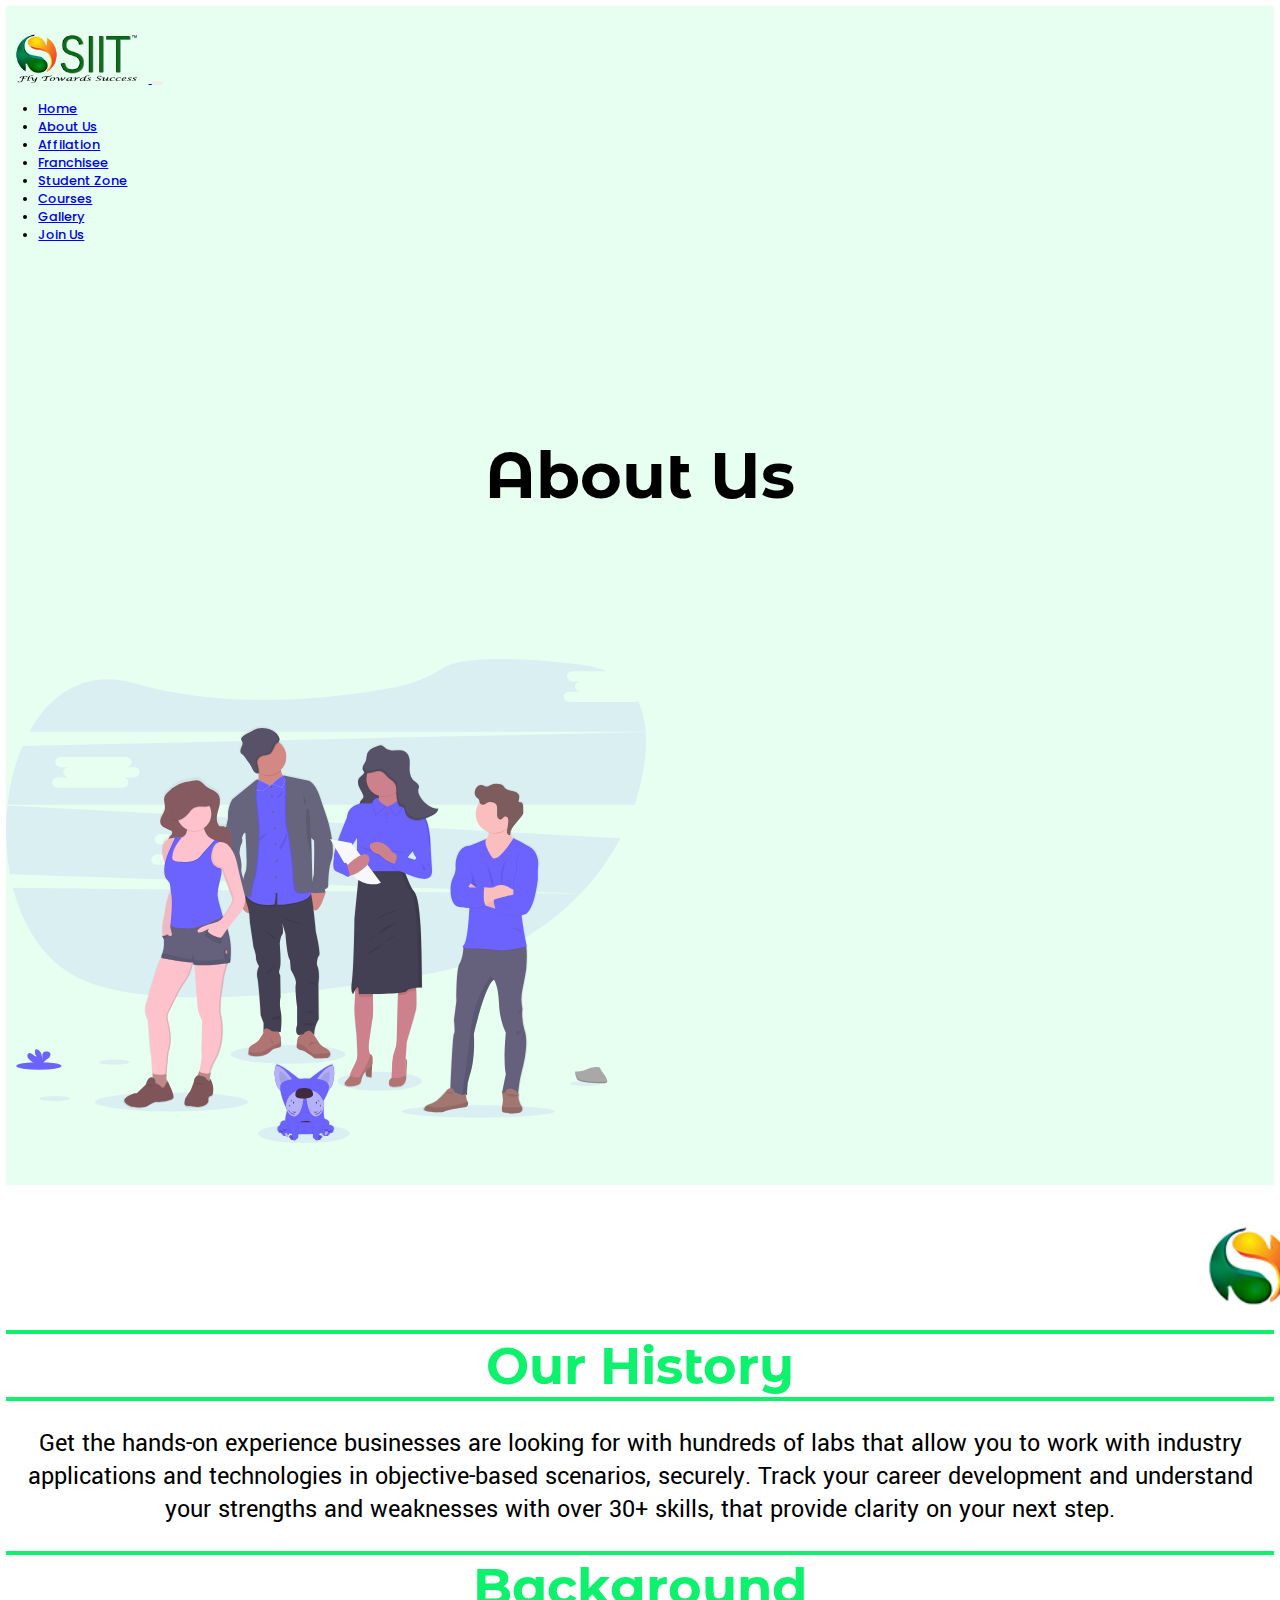
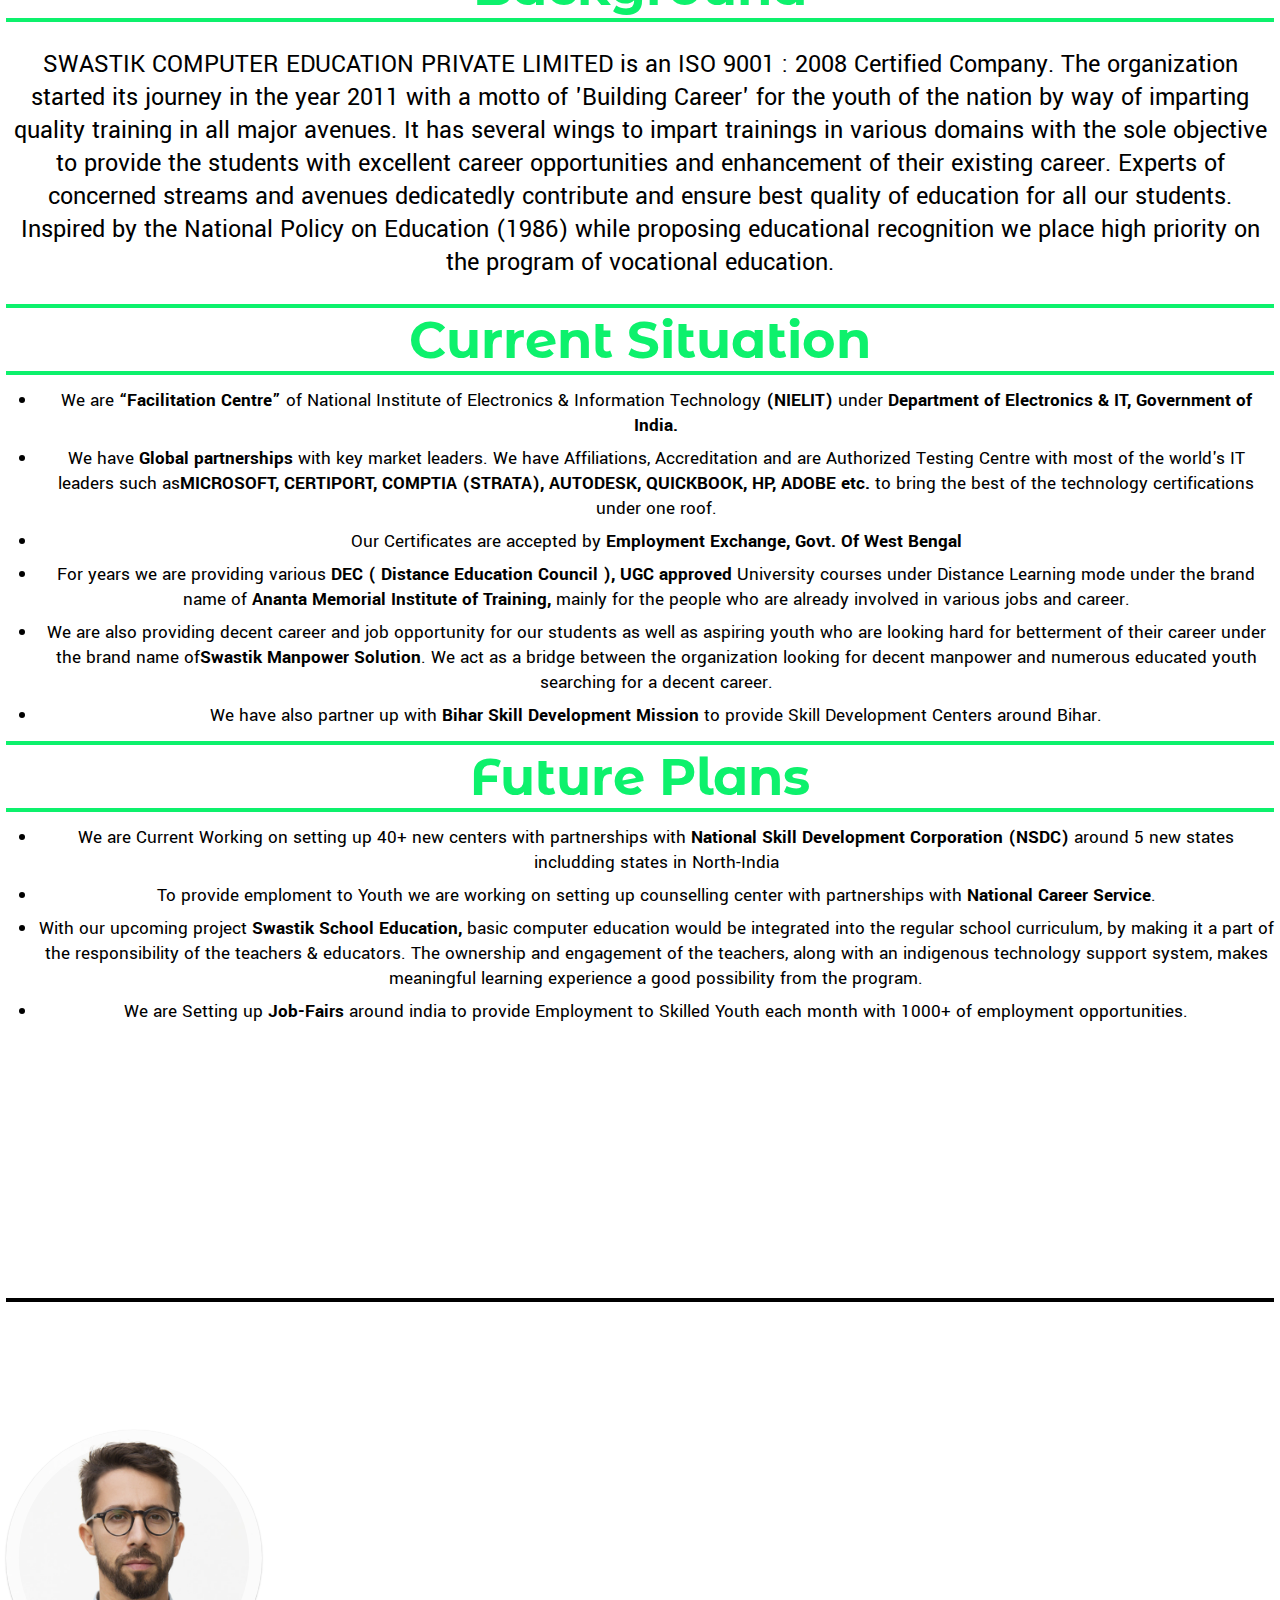
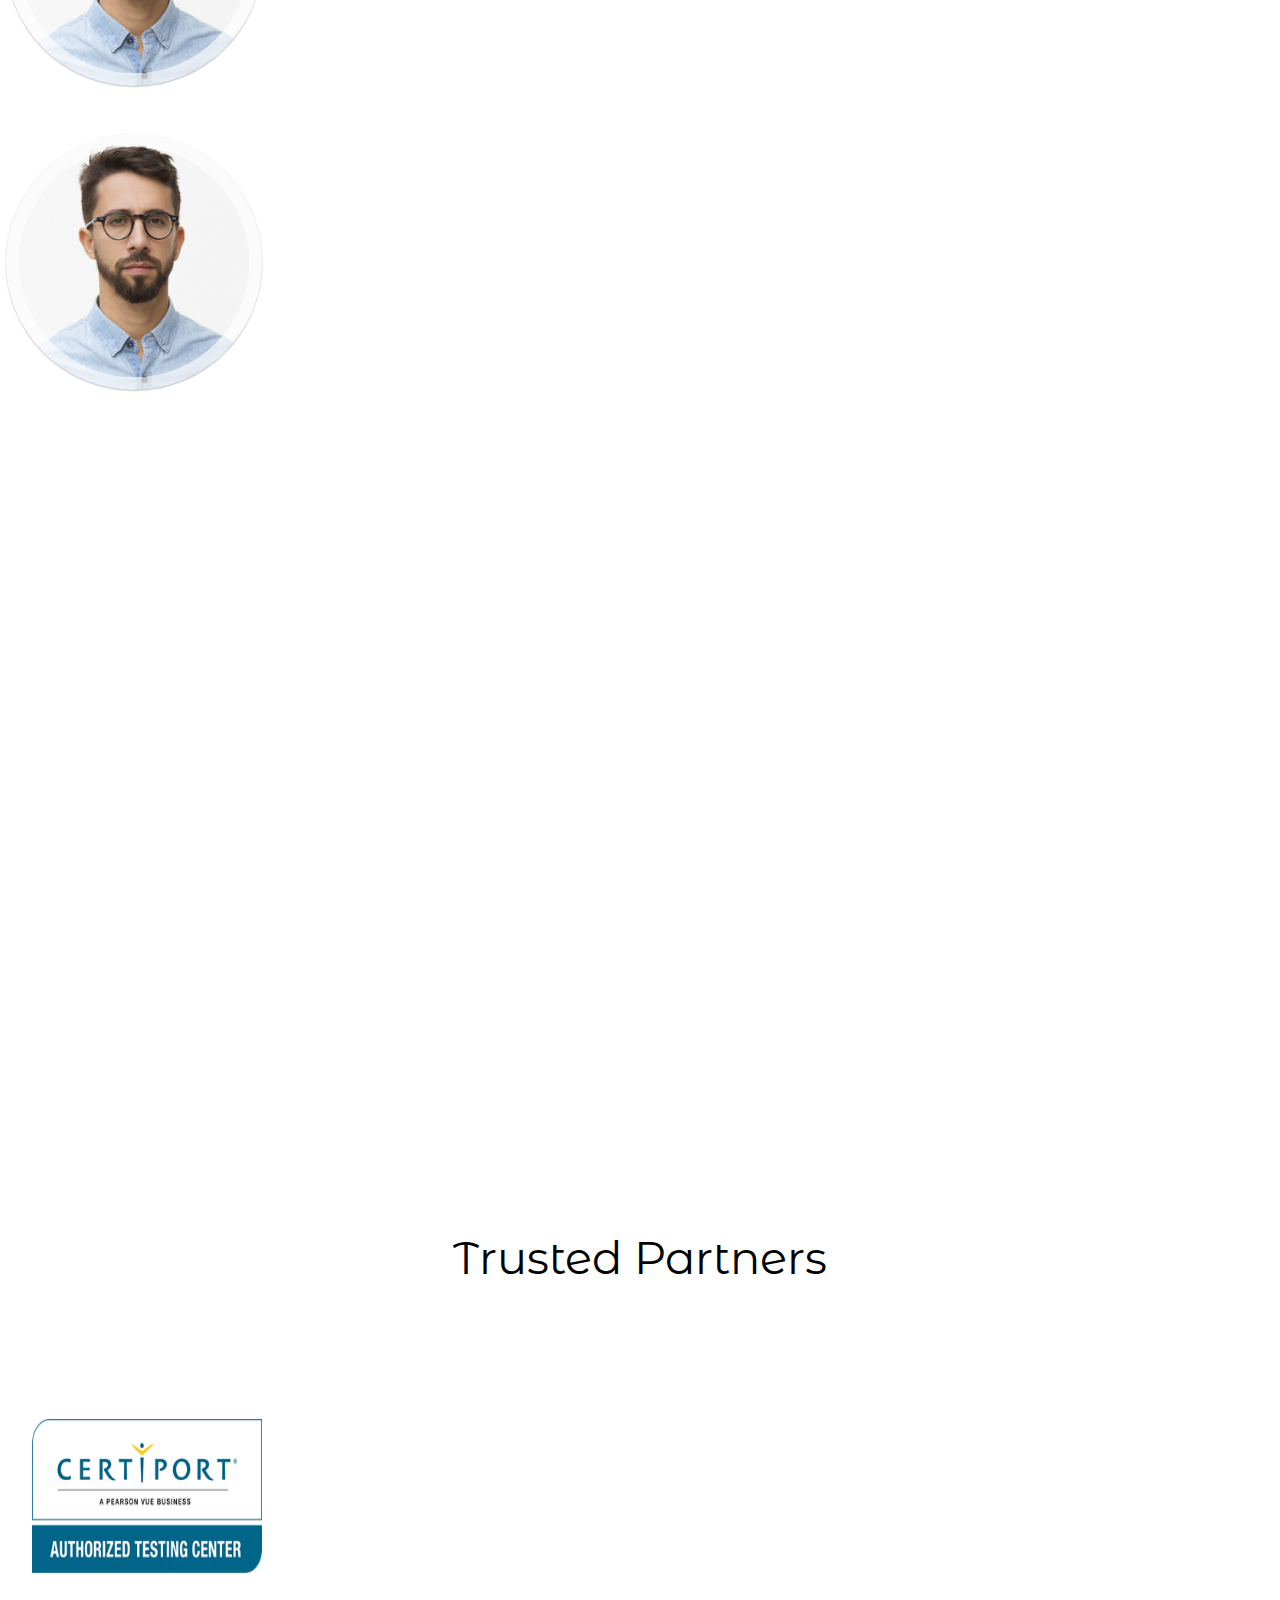
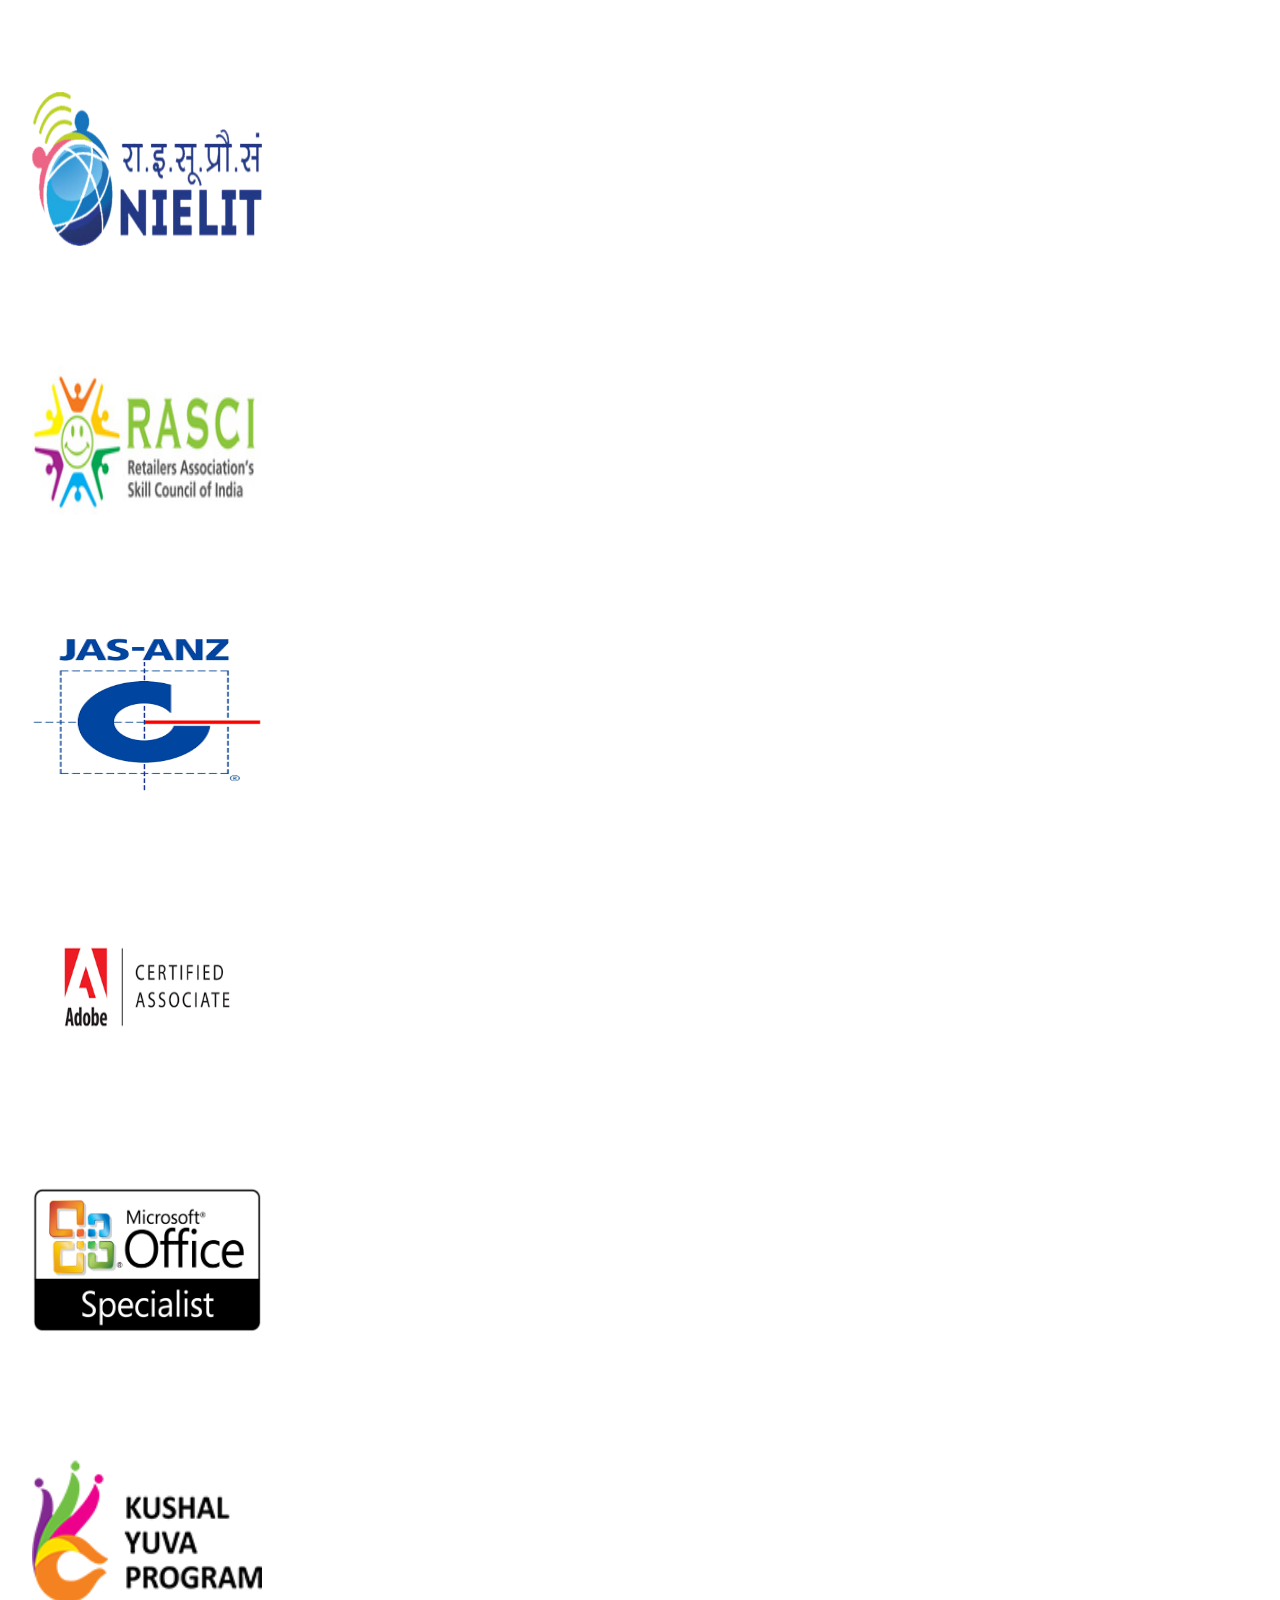
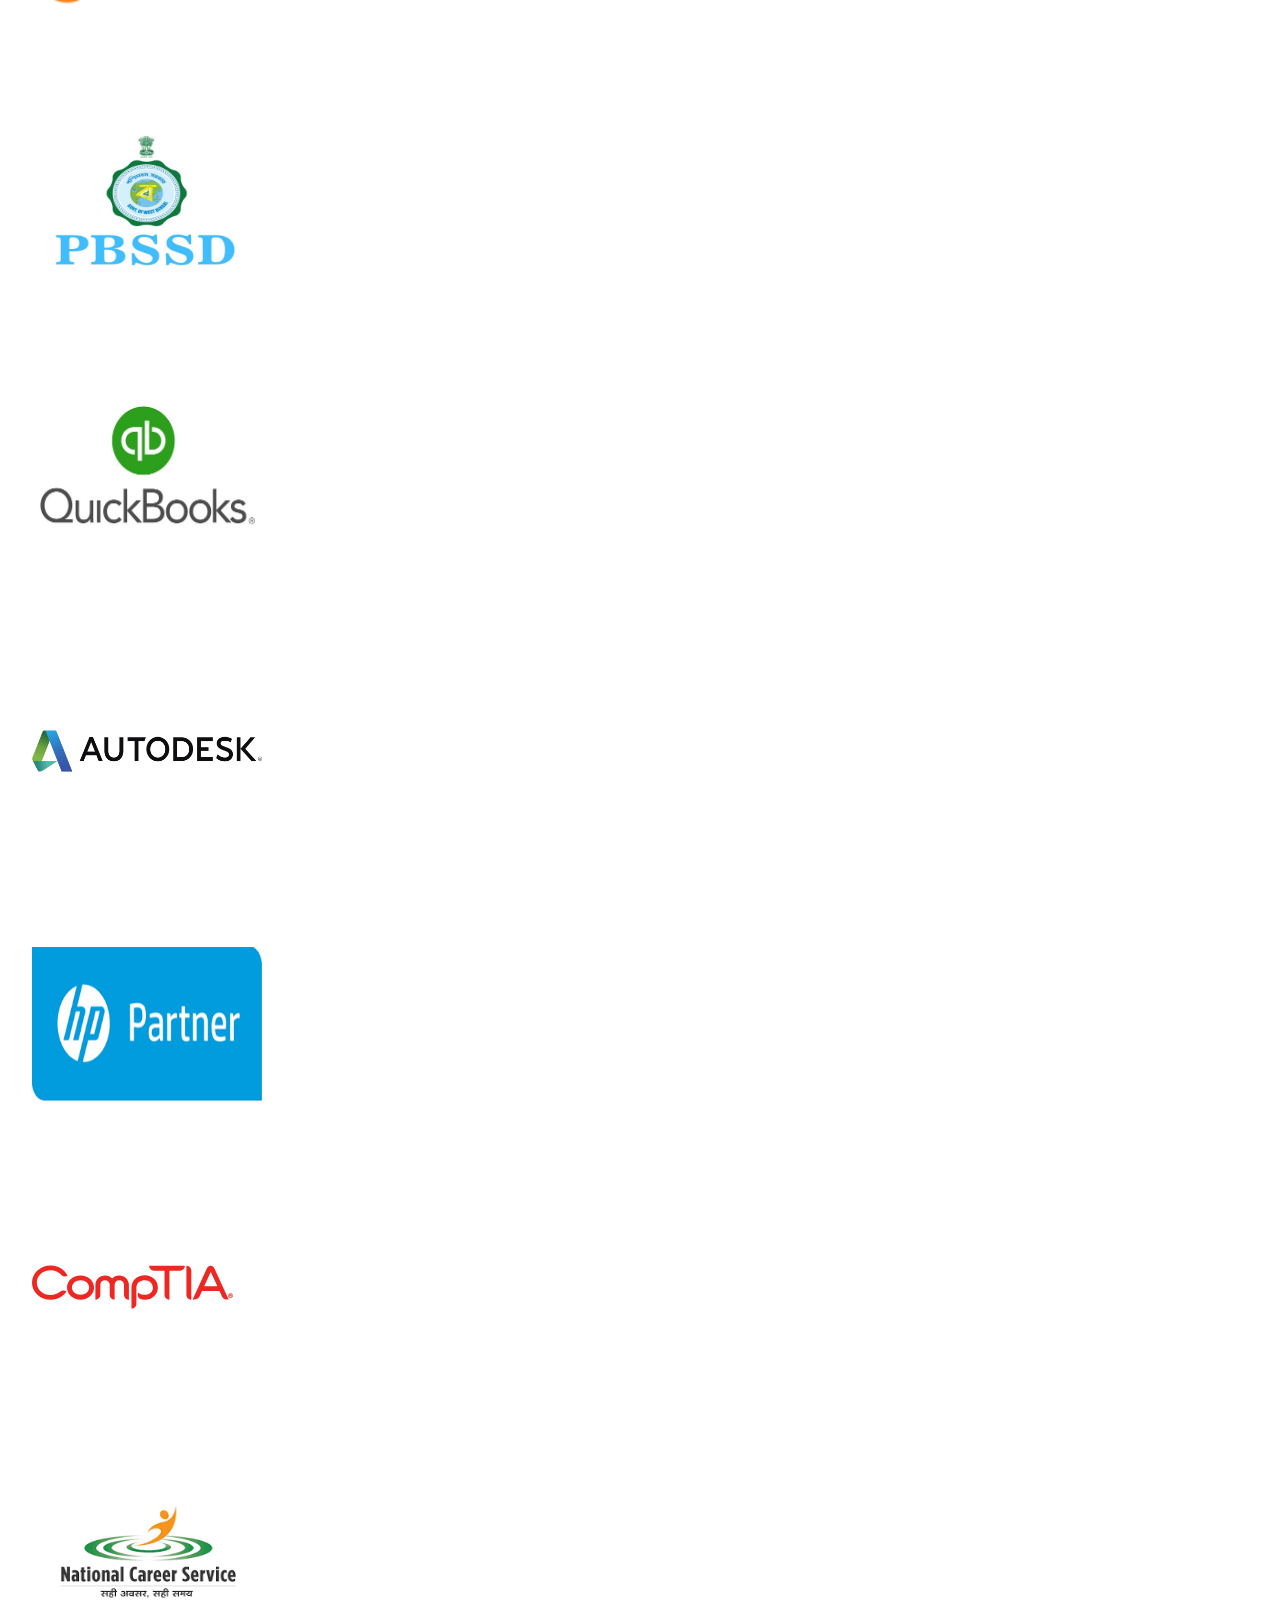
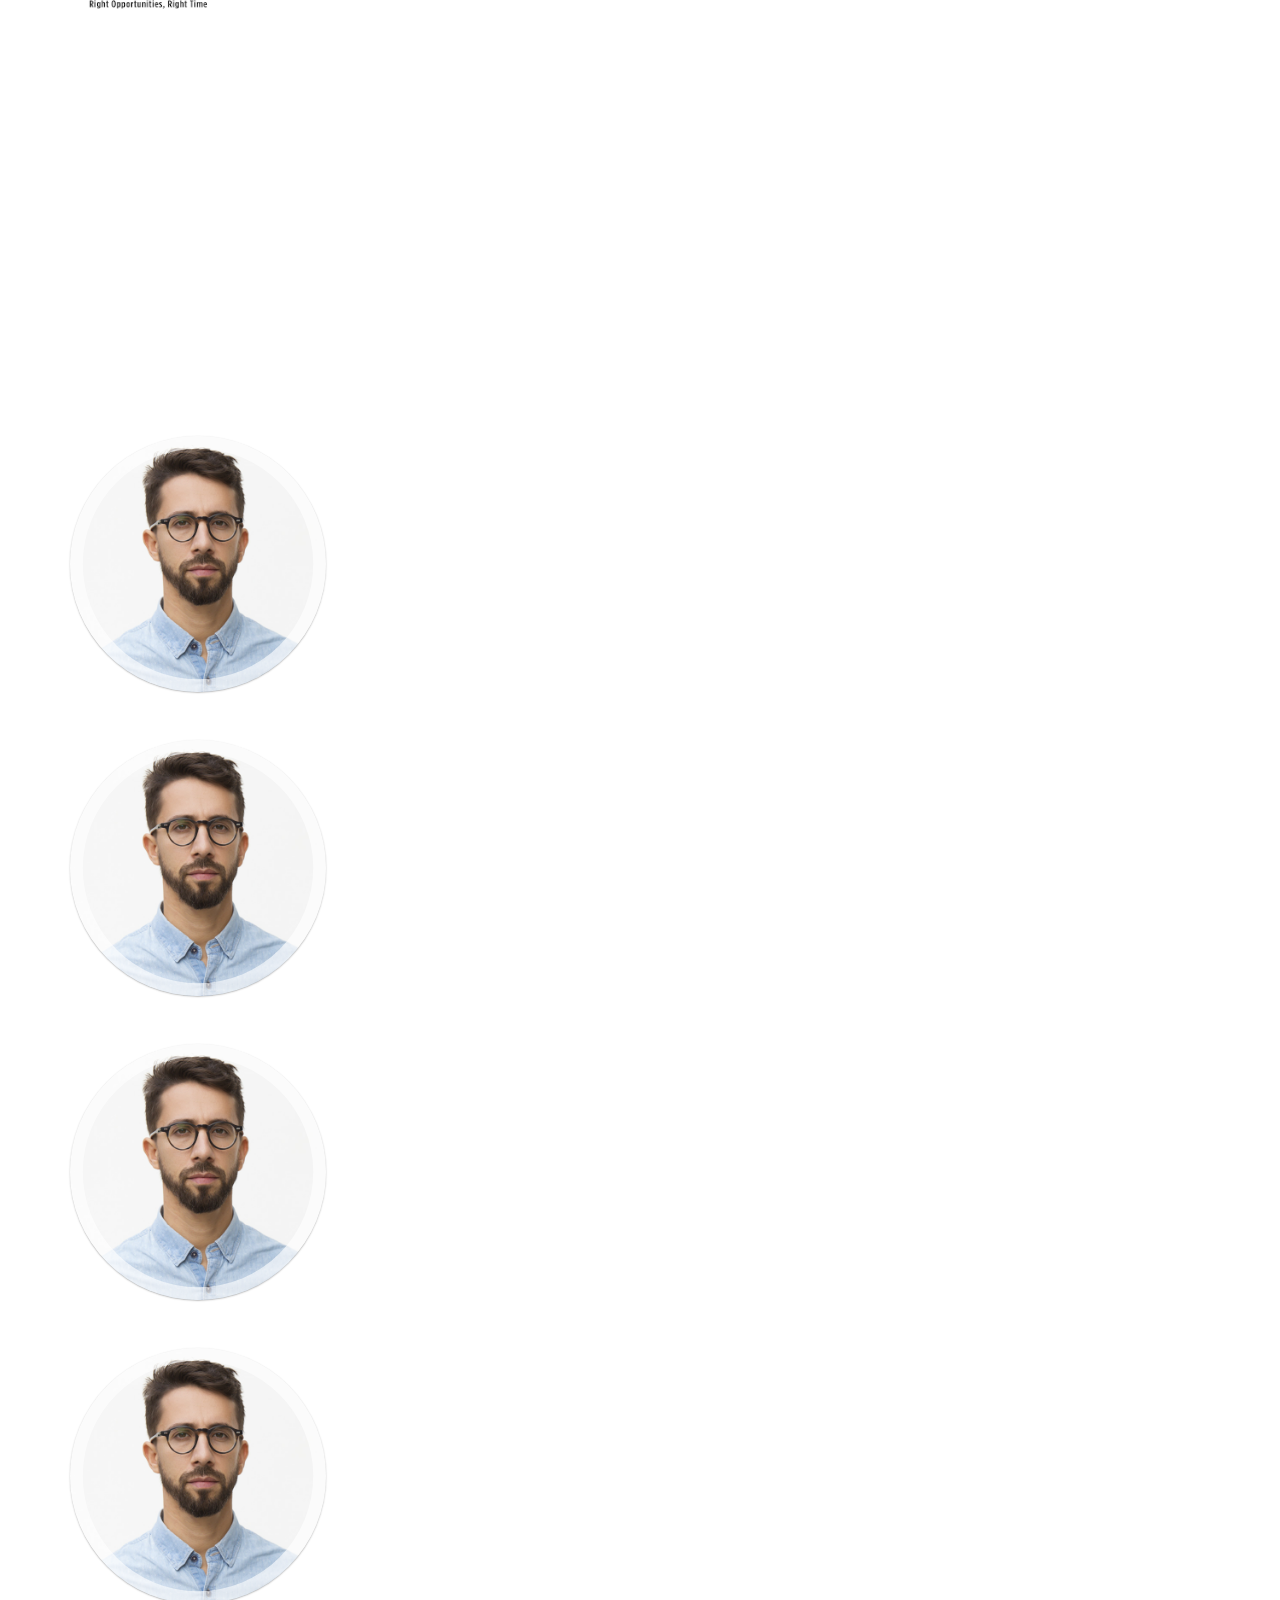
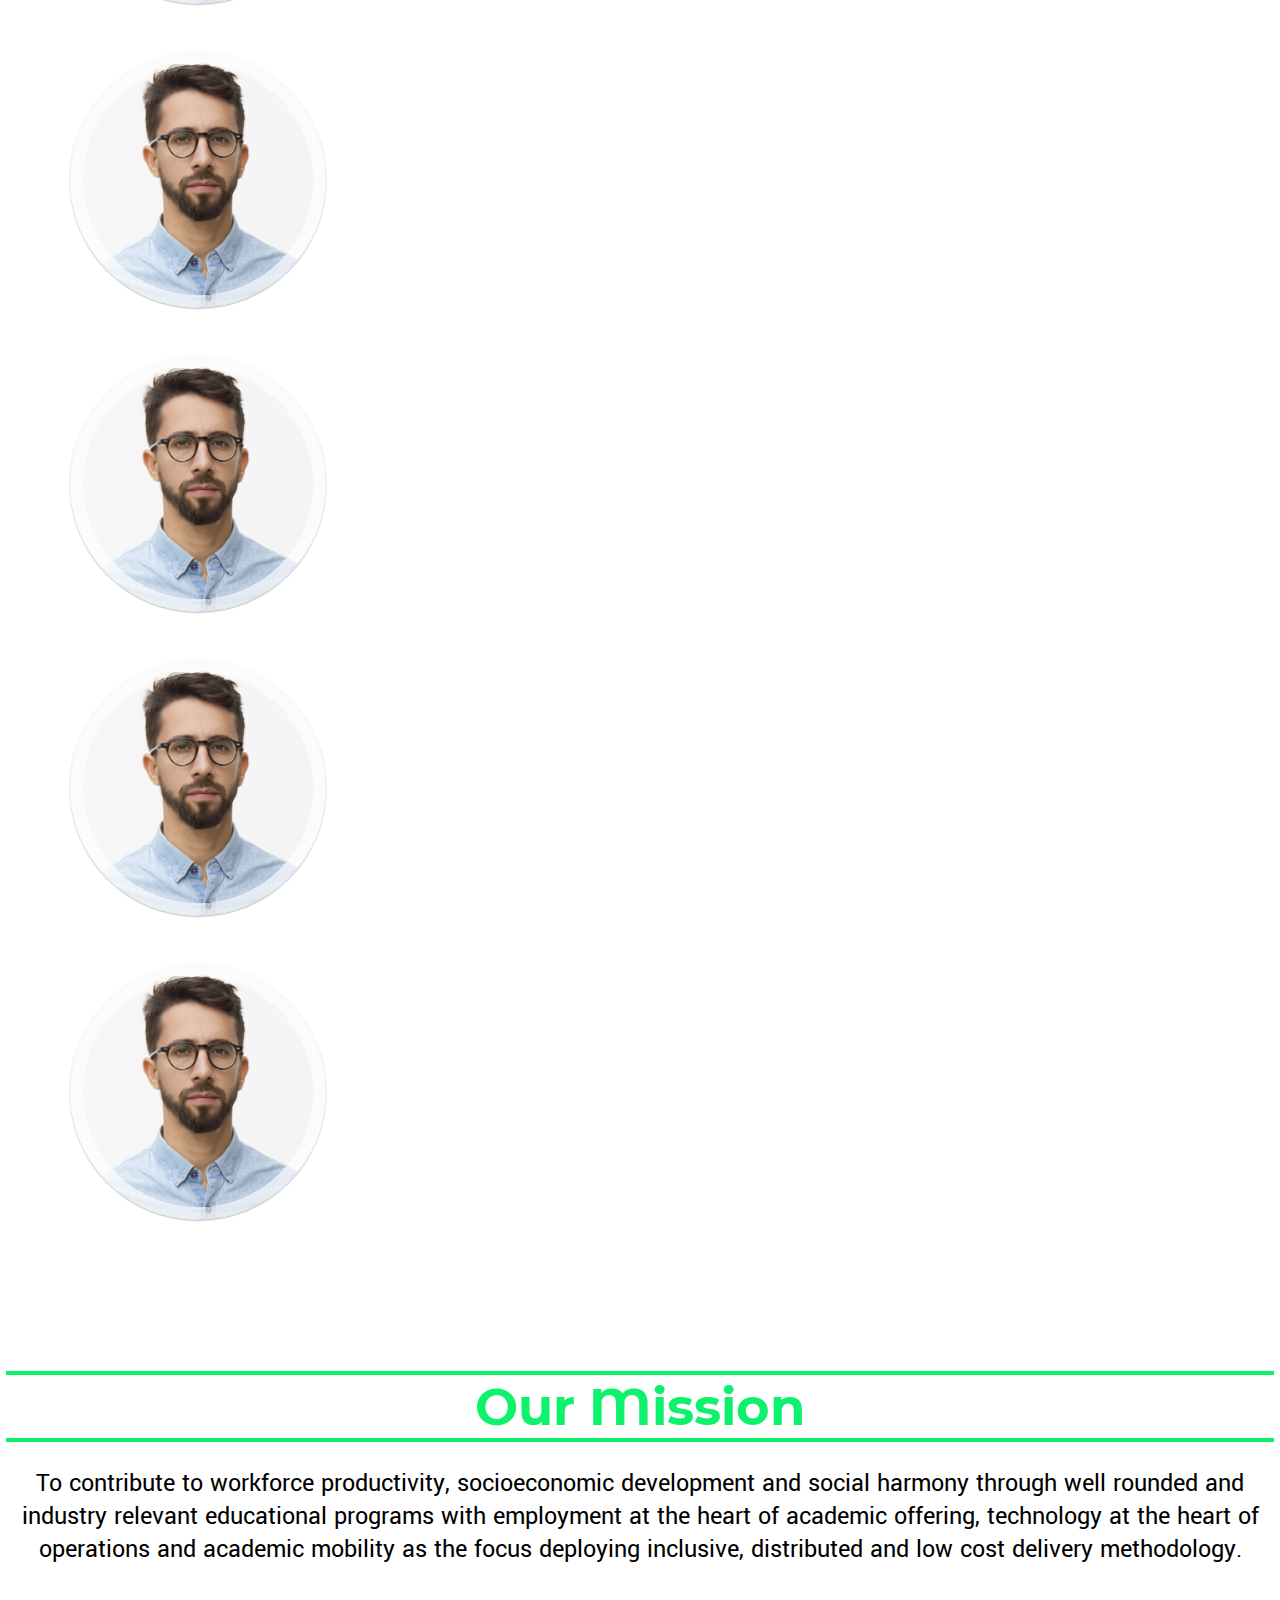
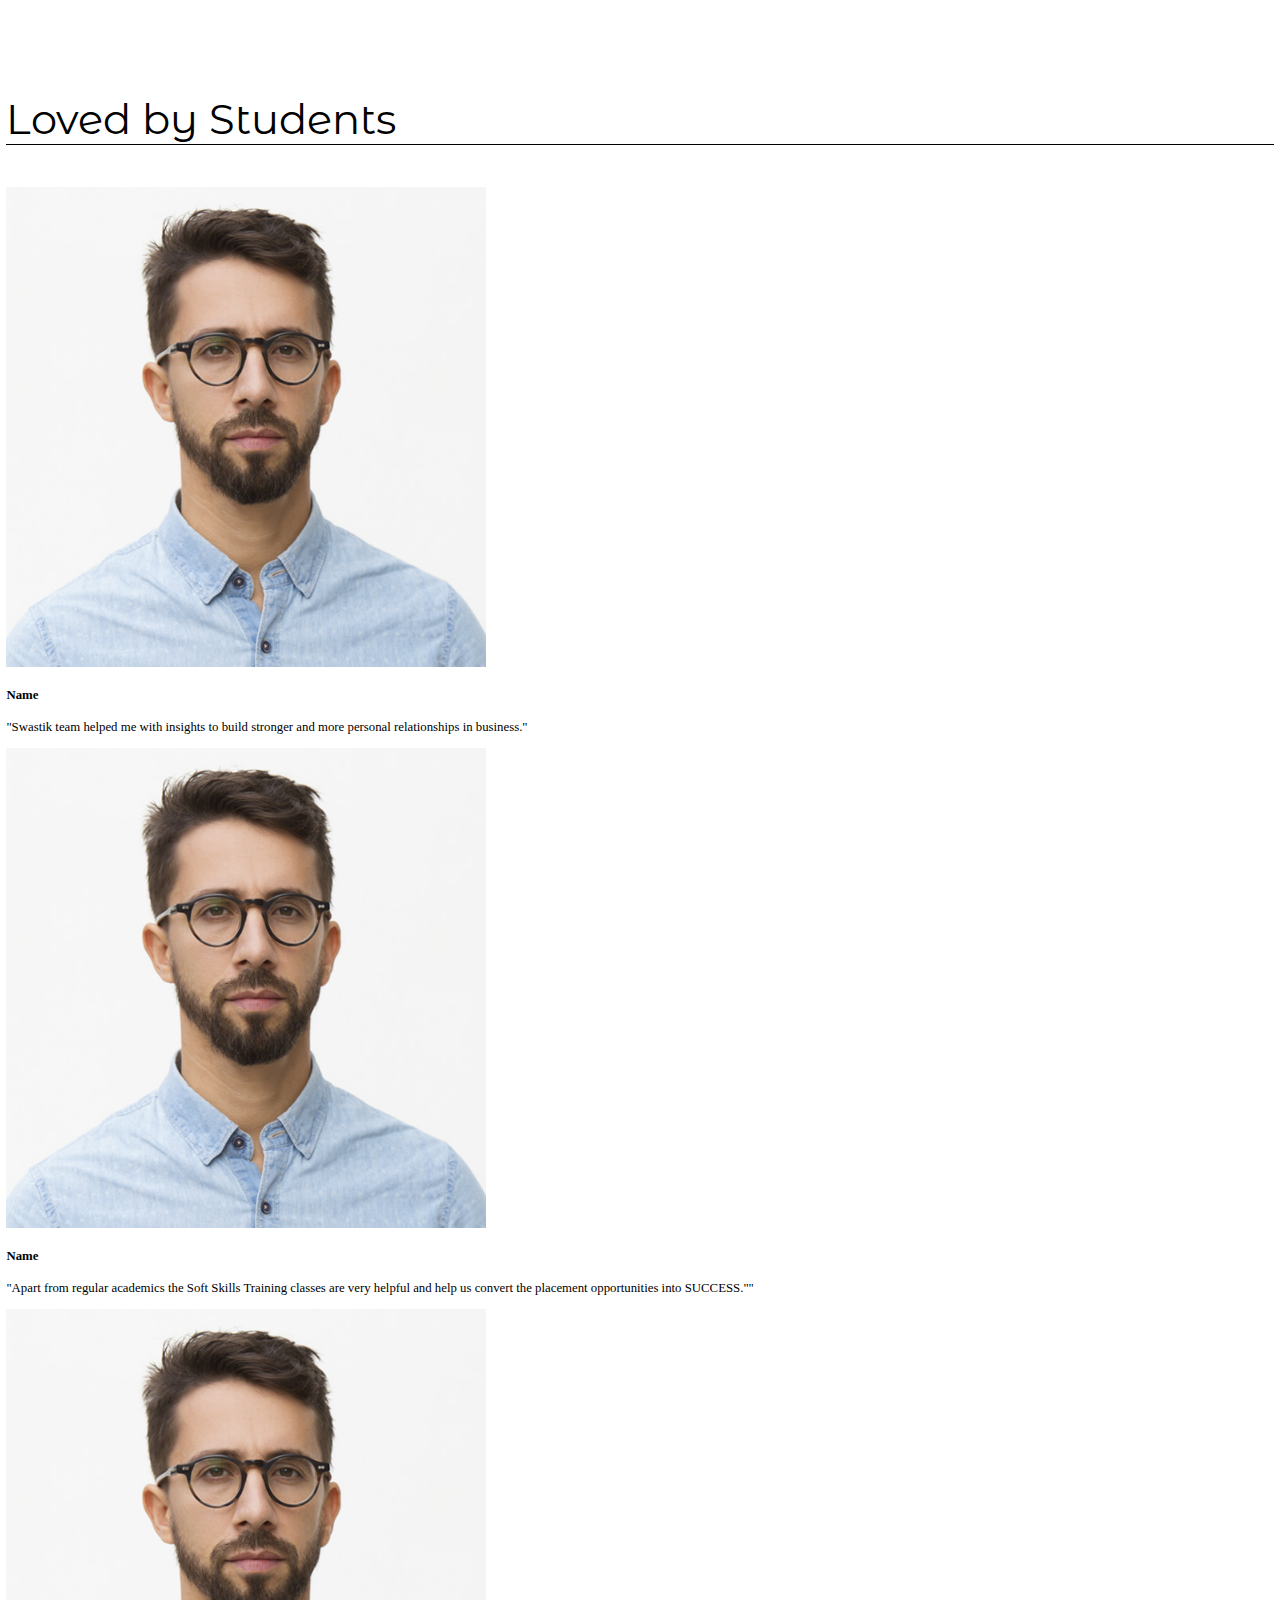
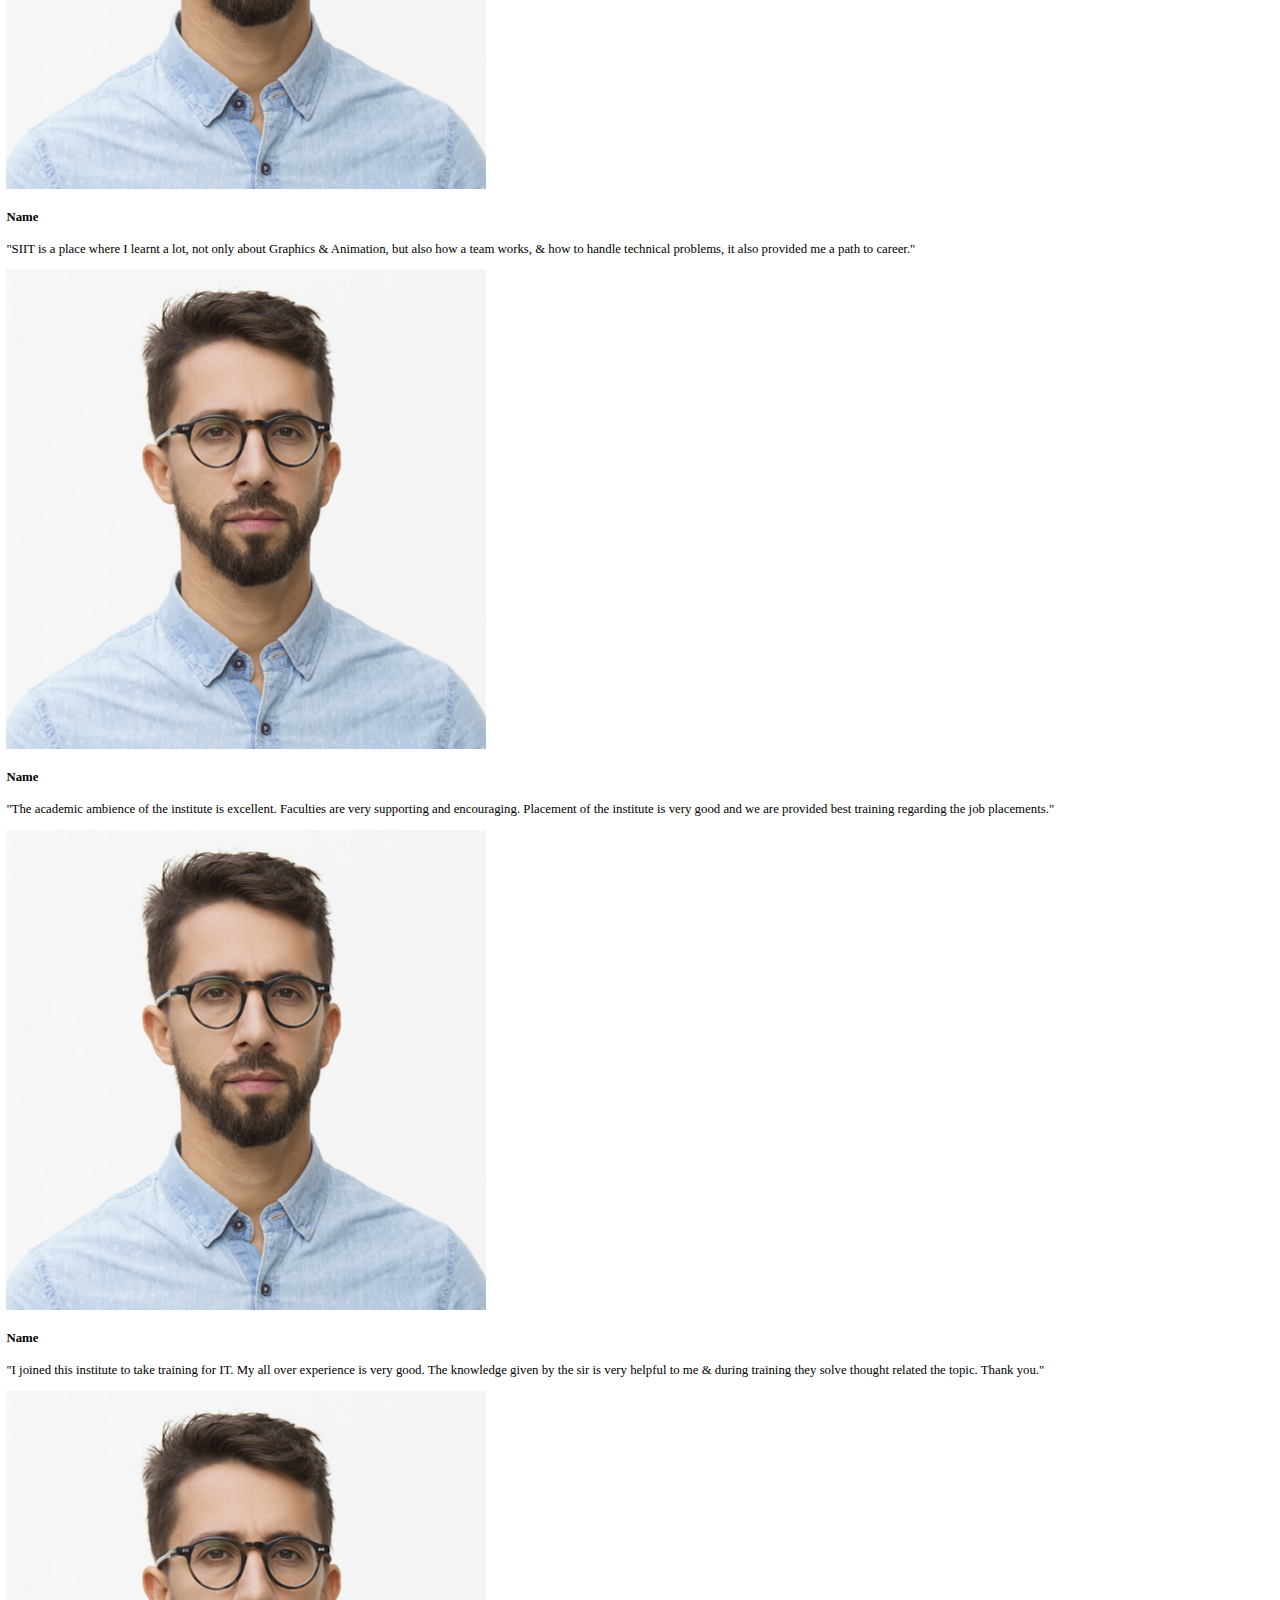
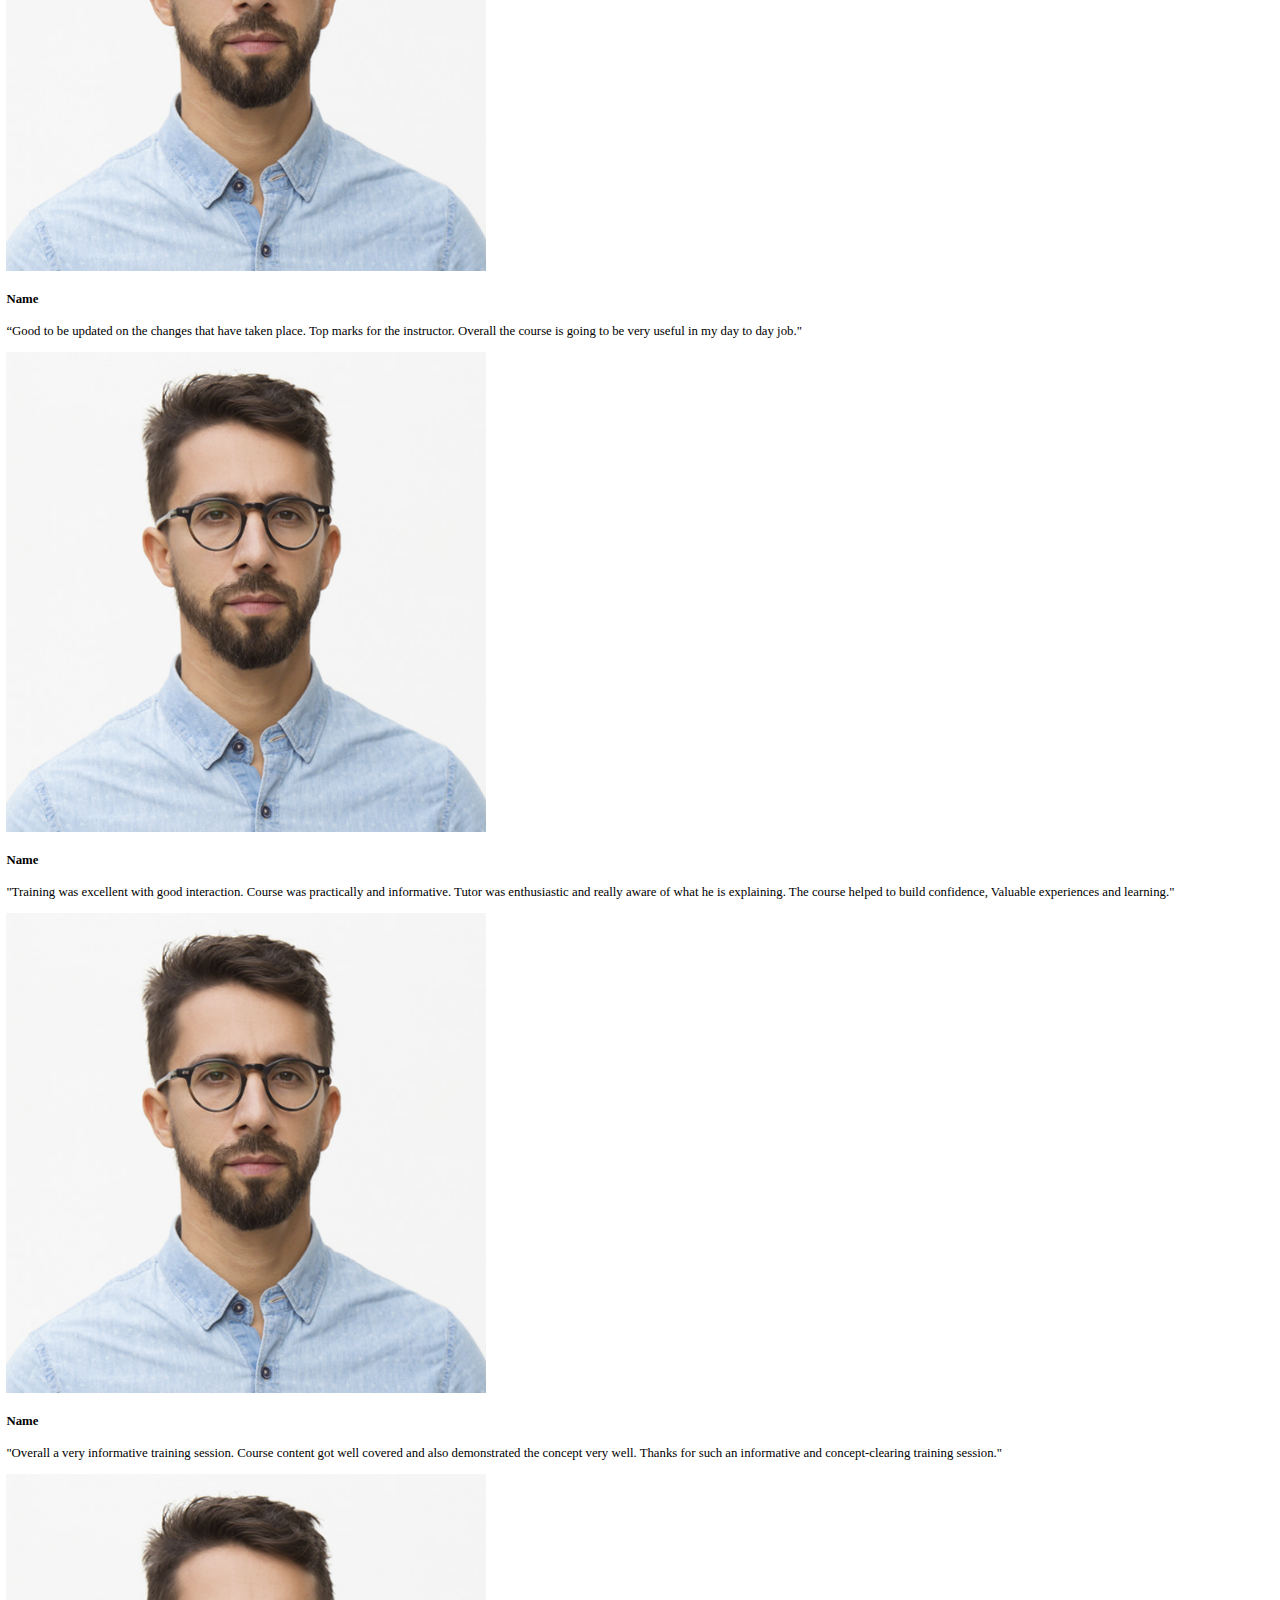
<file: about-us.html>
<!DOCTYPE html>
<!--[if lt IE 7]>      <html class="no-js lt-ie9 lt-ie8 lt-ie7"> <![endif]-->
<!--[if IE 7]>         <html class="no-js lt-ie9 lt-ie8"> <![endif]-->
<!--[if IE 8]>         <html class="no-js lt-ie9"> <![endif]-->
<!--[if gt IE 8]>      <html class="no-js"> <!--<![endif]-->
<html>
    <head>
        <meta charset="utf-8">
        <meta http-equiv="X-UA-Compatible" content="IE=edge">
        <title>About Us</title>
        <meta name="description" content="">
        <meta name="viewport" content="width=device-width, initial-scale=1">
        <link rel="stylesheet" href="styles/about-us.css">
        <link rel="stylesheet" href="https://cdn.jsdelivr.net/npm/bootstrap@4.5.3/dist/css/bootstrap.min.css" integrity="sha384-TX8t27EcRE3e/ihU7zmQxVncDAy5uIKz4rEkgIXeMed4M0jlfIDPvg6uqKI2xXr2" crossorigin="anonymous">
        <link rel="preconnect" href="https://fonts.gstatic.com">
        <link href="https://fonts.googleapis.com/css2?family=Poppins:wght@300&display=swap" rel="stylesheet"> 
        <link rel="preconnect" href="https://fonts.gstatic.com">
        <link href="https://fonts.googleapis.com/css2?family=Heebo&display=swap" rel="stylesheet"> 
        <link rel="preconnect" href="https://fonts.gstatic.com">
        <link rel="preconnect" href="https://fonts.gstatic.com">
        <link rel="preconnect" href="https://fonts.gstatic.com">
        <link href="https://fonts.googleapis.com/css2?family=Montserrat+Alternates:ital@1&display=swap" rel="stylesheet"> 
        <link href="https://fonts.googleapis.com/css2?family=Yantramanav:wght@300&display=swap" rel="stylesheet">
        <link href='https://css.gg/community.css' rel='stylesheet'>

        <link rel="preconnect" href="https://fonts.gstatic.com">
        <link href="https://fonts.googleapis.com/css2?family=Oxygen&display=swap" rel="stylesheet">
        <link href="styles/ihover.css" rel="stylesheet">

    </head>
    <body>
        
        <!-- Navbar Implelemtation -->
        <div class="show-area container-fluid">
            <div class="navBar">
                <nav class="navbar navbar-expand-lg navbar-light fixed-top" id="nav">
                    <div class="container-fluid">
                      <a class="navbar-brand" href="index.html">
                          <img src="img/logo.png" alt="logo" style="height: 4rem;">
                      </a>
                      <button class="navbar-toggler" type="button" data-bs-toggle="collapse" data-bs-target="#navbarSupportedContent" aria-controls="navbarSupportedContent" aria-expanded="false" aria-label="Toggle navigation">
                        <span class="navbar-toggler-icon"></span>
                      </button>
                      <div class="collapse navbar-collapse" id="navbarSupportedContent">
                        <ul class="navbar-nav me-auto mb-2 mb-lg-0 lead navbar-items">
                          <li class="nav-item">
                            <a class="nav-link" aria-current="page" href="index.html">Home</a>
                          </li>
                          <li class="nav-item">
                            <a class="nav-link active" href="about-us.html">About Us</a>
                          </li>
                          <li class="nav-item">
                            <a class="nav-link" href="affilation.html">Affilation</a>
                          </li>
                          <li class="nav-item">
                            <a class="nav-link" href="franchisee.html">Franchisee</a>
                          </li>
                          
                          <li class="nav-item dropdown">
                            <a class="nav-link  dropdown-toggle" href="#" data-toggle="dropdown">  Student Zone  </a>
                             <ul class="dropdown-menu">
                                 <li><a class="dropdown-item" href="#"> Submenu item 1</a></li>
                                 <li><a class="dropdown-item" href="#"> Submenu item 2 </a></li>
                             </ul>
                         </li>
                          <li class="nav-item dropdown">
                            <a class="nav-link  dropdown-toggle" href="#" data-toggle="dropdown">  Courses  </a>
                             <ul class="dropdown-menu">
                                 <li><a class="dropdown-item" href="#"> Submenu item 1</a></li>
                                 <li><a class="dropdown-item" href="#"> Submenu item 2 </a></li>
                             </ul>
                         </li>
                          
                         <li class="nav-item">
                          <a class="nav-link" href="#">Gallery</a>
                        </li>
    
                        <li class="nav-item dropdown">
                            <a class="nav-link  dropdown-toggle" href="#" data-toggle="dropdown">  Join Us </a>
                             <ul class="dropdown-menu">
                                 <li><a class="dropdown-item" href="#"> Submenu item 1</a></li>
                                 <li><a class="dropdown-item" href="#"> Submenu item 2 </a></li>
                             </ul>
                         </li>
                        </ul>
                      </div>
                      <button class="button button-hide"><span>Get Started</span></button>
                    </div>
                    
                  </nav>
            </div>
            

            <!-- Jumbotron Implelemtation -->
            <div class="container-fluid">
                <div class="row">
                    <div class="col-md-6">
                        <h5 id="about-us">About Us</h5>
                    </div>
                    <div class="col-md-6">
                        <img class="img-fluid" src="img/about-us.svg" alt="About Us" style="width: 50rem; margin-top: 3rem; margin-bottom: 3rem;" >
                    </div>
                </div>
            </div>
        </div>
            



            <!-- History -->
            <div class="container">
                <div class="row">
                    <div class="col-6">
                        <img src="img/siit.png" alt="Siit" style="margin-left: 94%; margin-top: 3rem; height: 7rem;">                    
                    </div>
                </div>
                
                    <h5 id="history">Our History</h5>  
                
            </div>
            
            
            <div class="container">
                <div class="row">
                    <div class="col">
                        <p id="p-history">Get the hands-on experience businesses are looking for with hundreds of labs that allow you to work with industry applications and technologies in objective-based scenarios, securely.
                            Track your career development and understand your strengths and weaknesses with over 30+ skills, that provide clarity on your next step.</p>
                    </div>
                </div>
            </div>



            <div class="container">
                <div class="row">
                    <div class="col">
                        <h5 id="history">Background</h5>
                        <p id="p-history">
                            SWASTIK COMPUTER EDUCATION PRIVATE LIMITED is an ISO 9001 : 2008 Certified Company. The organization started its journey in the year 2011 with a motto of 'Building Career' for the youth of the nation by way of imparting quality training in all major avenues.
                             It has several wings to impart trainings in various domains with the sole objective to provide the students with excellent career opportunities and enhancement of their existing career. Experts of concerned streams and avenues dedicatedly contribute and ensure best quality of education for all our students. 
                             Inspired by the National Policy on Education (1986) while proposing educational recognition we place high priority on the program of vocational education.
                        </p>
                    </div>
                </div>

                <div class="row">
                    <div class="col">
                        <h5 id="history">Current Situation</h5>
                        <ul>
                        <li id="points">We are <b> “Facilitation Centre”</b> of National Institute of Electronics & Information Technology <b>(NIELIT)</b> under <b>Department of Electronics & IT, Government of India.</b></li>
                        <li id="points">We have <b>Global partnerships</b> with key market leaders. We have Affiliations, Accreditation and are Authorized Testing Centre with most of the world's IT leaders such as<b>MICROSOFT, CERTIPORT, COMPTIA (STRATA), AUTODESK, QUICKBOOK, HP, ADOBE etc.</b> to bring the best of the technology certifications under one roof.</li>
                        <li id="points">Our Certificates are accepted by <b> Employment Exchange, Govt. Of West Bengal</b></li>
                        <li id="points">For years we are providing various <b> DEC ( Distance Education Council ), UGC approved </b> University courses under Distance Learning mode under the brand name of <b> Ananta Memorial Institute of Training,</b> mainly for the people who are already involved in various jobs and career.</li>
                        <li id="points">We are also providing decent career and job opportunity for our students as well as aspiring youth who are looking hard for betterment of their career under the brand name of<b>Swastik Manpower Solution</b>. We act as a bridge between the organization looking for decent manpower and numerous educated youth searching for a decent career.</li>
                        <li id="points">We have also partner up with <b>Bihar Skill Development Mission</b> to provide Skill Development Centers around Bihar.</li>
                    </ul>
                    </div>
                </div>
                <div class="row">
                    <div class="col">
                        <h5 id="history">Future Plans</h5>
                        <ul>
                            <li id="points">We are Current Working on setting up 40+ new centers with partnerships with <b>
                                National Skill Development Corporation (NSDC)</b> around 5 new states includding states in North-India </li>
                            <li id="points">To provide emploment to Youth we are working on setting up counselling center with partnerships with <b>National Career Service</b>. </li>    
                            <li id="points">With our upcoming project <b>Swastik School Education,</b> basic computer education would be integrated into the regular school curriculum, by making it a part of the responsibility of the teachers & educators. The ownership and engagement of the teachers, along with an indigenous technology support system, makes meaningful learning experience a good possibility from the program.</li>
                            <li id="points">We are Setting up <b>Job-Fairs</b> around india to provide Employment to Skilled Youth each month with 1000+ of employment opportunities.</li>
                        </ul>
                    </div>
                </div>
            </div>


            



             <!-- Management -->
            <div class="container-fluid bg-dark" style="padding-bottom: 8rem; padding-top: 2rem; margin-top: 5rem;">
              <h5 style="color: white; font-size: 5rem; text-align: center; font-family: 'Montserrat Alternates', sans-serif !important; border-bottom: 5px solid black;">Our Management Team</h5>
              <div class="row">
                <div class="col-sm-3"></div>
              <div class="col-sm-4"> 
                <!-- normal -->
                <div class="ih-item circle effect5"><a href="#">
                    <div class="img"><img src="img/Team-01.jpg" alt="img"></div>
                    <div class="info">
                      <div class="info-back">
                        <h3>Heading here</h3>
                        <p>Description goes here</p>
                      </div>
                    </div></a></div>
                <!-- end normal -->            
              </div>
              <div class="col-sm-4"> 
                <!-- normal -->
                <div class="ih-item circle effect5"><a href="#">
                    <div class="img"><img src="img/Team-01.jpg" alt="img"></div>
                    <div class="info">
                      <div class="info-back">
                        <h3>Heading here</h3>
                        <p>Description goes here</p>
                      </div>
                    </div></a></div>
                <!-- end normal -->            
              </div>
              <div class="col-sm-2"></div>
            </div>
            
            <h5 id="mng-h">Director's Message</h5>
            <p style="color: #fff; font-family: 'Yantramanav'; text-align: center; font-size: 2rem; " >
              With our belief in unity in diversity, SIIT is a home away from home for all students irrespective of caste, creed, language, gender and nationality. The most valuable asset of SIIT is the group of our competent and dedicated staff, who enable the students to take on the challenges of a competitive and self-centered world outside. They nurture and nourish each and every individual who step into the campus with utmost care so that a new generation of leaders with moral uprightness can be brought forth. We are here to help you grow into self-disciplined and socially responsible individuals who are capable of imbibing true light and wisdom. We welcome you to be a part of the wonderful academic milieu of SIIT campus and experience the real excitement of student life. Wish you a successful and fruitful academic year ahead.</p>
          </div>
       


            <!-- Trusted Partners -->
            <div class="container">
                <p class="partners-p">Trusted Partners</p>
              <div class="row">
                
                <div class="col-md-3">
                  <img class="logo img-fluid" src="img/logos/certiport-logo.png" alt="">
                </div>
                <div class="col-md-3">
                  <img class="logo img-fluid" src="img/logos/nielit-logo.png" alt="">
                </div>
                <div class="col-md-3">
                  <img class="logo img-fluid" src="img/logos/RASCI-logo.jpg" alt="">
                </div>
                <div class="col-md-3 img-fluid">
                  <img class="logo img-fluid" src="img/logos/jas-anz-logo.png" alt="">
                </div>
              </div>
              <div class="row">
                <div class="col-md-3">
                  <img class="logo img-fluid" src="img/logos/adobe-logo.png" alt="">
                </div>
                <div class="col-md-3">
                  <img class="logo img-fluid" src="img/logos/ms-office.png" alt="">
                </div>
                <div class="col-md-3">
                  <img class="logo img-fluid" src="img/logos/kyp-logo.png" alt="">
                </div>
                <div class="col-md-3">
                  <img class="logo img-fluid" src="img/logos/pbssd-logo.jpg" alt="">
                </div>
              </div>
              <div class="row">
                <div class="col-md-3">
                    <img class="logo img-fluid" src="img/logos/quickbooks.jpg" alt="">
                  </div>
                <div class="col-md-3">
                    <img class="logo img-fluid" src="img/logos/Autodesk-Logo.png" alt="">
                  </div>
                  <div class="col-md-3">
                    <img class="logo img-fluid" src="img/logos/hp.png" alt="">
                  </div>
                  <div class="col-md-3">
                    <img class="logo img-fluid" src="img/logos/comptia-logo.svg" alt="">
                  </div>
              </div>
              <div class="row">
                  <div class="col-md-4"></div>
                <div class="col-md-4">
                    <img class="logo img-fluid" src="img/logos/ncs-logo.png" alt="">
                  </div>
                  <div class="col-md-4"></div>
              </div>
            </div>



           

           



            <!-- Instructors Section -->
        <div class="container-fluid bg-primary margin-top" style="padding-bottom: 13rem;">
            <p class="partners-p" style="color: #fff;">Talented Instructors</p>
            <p id="p-heading" style="text-align: center; color: #fff;">Skillful instructors are ready to teach and help you find compelling ideas knowledge, and prespectives.</p>
            <div class="row" style="margin-left: 5rem;">
             
              <div class="col-lg-3">
                <div class="ih-item circle effect3 bottom_to_top"><a href="#">
                  <div class="img"><img src="img/Team-01.jpg" alt="img"></div>
                  <div class="info" style="padding-top: 2.5rem;">
                    <h3>Heading here</h3>
                    <p>Description goes here</p>
                  </div></a></div>
                
              </div>
              <div class="col-lg-3">
                <div class="ih-item circle effect3 right_to_left"><a href="#">
                  <div class="img"><img src="img/Team-01.jpg" alt="img"></div>
                  <div class="info">
                    <h3>Heading here</h3>
                    <p>Description goes here</p>
                  </div></a></div>
              </div>
              <div class="col-lg-3">
                <div class="ih-item circle effect3 left_to_right"><a href="#">
                  <div class="img"><img src="img/Team-01.jpg" alt="img"></div>
                  <div class="info">
                    <h3>Heading here</h3>
                    <p>Description goes here</p>
                  </div></a></div>
              </div>
              <div class="col-lg-3">
                <div class="ih-item circle effect3 bottom_to_top"><a href="#">
                  <div class="img"><img src="img/Team-01.jpg" alt="img"></div>
                  <div class="info" style="padding-top: 2.5rem;">
                    <h3>Heading here</h3>
                    <p>Description goes here</p>
                  </div></a></div>
              </div>
            </div>
            <div class="row" style="margin-left: 5rem;">
              <div class="col-lg-3">
                <div class="ih-item circle effect3 top_to_bottom"><a href="#">
                  <div class="img"><img src="img/Team-01.jpg" alt="img"></div>
                  <div class="info">
                    <h3>Heading here</h3>
                    <p>Description goes here</p>
                  </div></a></div>
              </div>
              <div class="col-lg-3">
                <div class="ih-item circle effect3 right_to_left"><a href="#">
                  <div class="img"><img src="img/Team-01.jpg" alt="img"></div>
                  <div class="info">
                    <h3>Heading here</h3>
                    <p>Description goes here</p>
                  </div></a></div>
              </div>
              <div class="col-lg-3">
                <div class="ih-item circle effect3 left_to_right"><a href="#">
                  <div class="img"><img src="img/Team-01.jpg" alt="img"></div>
                  <div class="info">
                    <h3>Heading here</h3>
                    <p>Description goes here</p>
                  </div></a></div>
              </div>
              <div class="col-lg-3">
                <div class="ih-item circle effect3 top_to_bottom"><a href="#">
                  <div class="img"><img src="img/Team-01.jpg" alt="img"></div>
                  <div class="info">
                    <h3>Heading here</h3>
                    <p>Description goes here</p>
                  </div></a></div>
              </div>
            </div>
          </div>


            <!-- text Implelemtation -->
        <div class="container margin-5">
          <div class="row">
               <div class="col">
                   <h5 id="history">Our Mission</h5>
                   <p id="p-history">To contribute to workforce productivity, socioeconomic development and social harmony through well rounded and industry relevant educational programs with employment at the heart of academic offering, technology at the heart of operations and academic mobility as the focus deploying inclusive, distributed and low cost delivery methodology.</>
               </div>
          </div>
      </div>


          <!-- Students Review -->
      <section class="pt-1 pb-5" style="margin-top: 10rem;">
        <div class="container">
          <div class="row">
              <div class="col-6">
                  <h3 class="mb-3" id="h-heading" style="border-bottom: 2px solid black;">Loved by Students</h3>
              </div>
              <div class="col-6 text-right">
                  <a class="btn btn-primary mb-3 mr-1" href="#carouselExampleIndicators2" role="button" data-slide="prev">
                      <i class="fa fa-arrow-left"></i>
                  </a>
                  <a class="btn btn-primary mb-3 " href="#carouselExampleIndicators2" role="button" data-slide="next">
                      <i class="fa fa-arrow-right"></i>
                  </a>
                  <a class="btn btn-primary mb-3 " href="#carouselExampleIndicators2" role="button" data-slide="next">
                    <i class="fa fa-arrow-right"></i>
                </a>
              </div>
              <div class="col-12">
                  <div id="carouselExampleIndicators2" class="carousel slide" data-ride="carousel">
      
                      <div class="carousel-inner">
                          <div class="carousel-item active">
                              <div class="row">
      
                                  <div class="col-md-4 mb-3">
                                      <div class="card">
                                          <img class="img-fluid" alt="100%x280" src="img/Team-01.jpg">
                                          <div class="card-body">
                                              <h4 class="card-title">Name</h4>
                                              <p class="card-text">"Swastik team helped me with insights to build stronger and more personal relationships in business."</p>  
                                          </div>
      
                                      </div>
                                  </div>
                                  <div class="col-md-4 mb-3">
                                      <div class="card">
                                          <img class="img-fluid" alt="100%x280" src="img/Team-01.jpg">
                                          <div class="card-body">
                                              <h4 class="card-title">Name</h4>
                                              <p class="card-text">"Apart from regular academics the Soft Skills Training classes are very helpful and help us convert the placement opportunities into SUCCESS."" </p>
      
                                          </div>
                                      </div>
                                  </div>
                                  <div class="col-md-4 mb-3">
                                      <div class="card">
                                          <img class="img-fluid" alt="100%x280" src="img/Team-01.jpg">
                                          <div class="card-body">
                                              <h4 class="card-title">Name</h4>
                                              <p class="card-text">"SIIT is a place where I learnt a lot, not only about Graphics & Animation, but also how a team works, & how to handle technical problems, it also provided me a path to career." </p>
      
                                          </div>
                                      </div>
                                  </div>
      
                              </div>
                          </div>
                          <div class="carousel-item">
                              <div class="row">
      
                                  <div class="col-md-4 mb-3">
                                      <div class="card">
                                          <img class="img-fluid" alt="100%x280" src="img/Team-01.jpg">
                                          <div class="card-body">
                                              <h4 class="card-title">Name</h4>
                                              <p class="card-text">"The academic ambience of the institute is excellent. Faculties are very supporting and encouraging. Placement of the institute is very good and we are provided best training regarding the job placements."</p>
      
                                          </div>
      
                                      </div>
                                  </div>
                                  <div class="col-md-4 mb-3">
                                      <div class="card">
                                          <img class="img-fluid" alt="100%x280" src="img/Team-01.jpg">
                                          <div class="card-body">
                                              <h4 class="card-title">Name</h4>
                                              <p class="card-text">"I joined this institute to take training for IT. My all over experience is very good. The knowledge given by the sir is very helpful to me & during training they solve thought related the topic. Thank you."</p>
      
                                          </div>
                                      </div>
                                  </div>
                                  <div class="col-md-4 mb-3">
                                      <div class="card">
                                          <img class="img-fluid" alt="100%x280" src="img/Team-01.jpg">
                                          <div class="card-body">
                                              <h4 class="card-title">Name</h4>
                                              <p class="card-text">“Good to be updated on the changes that have taken place. Top marks for the instructor. Overall the course is going to be very useful in my day to day job."</p>
      
                                          </div>
                                      </div>
                                  </div>
      
                              </div>
                          </div>
                          <div class="carousel-item">
                              <div class="row">
      
                                  <div class="col-md-4 mb-3">
                                      <div class="card">
                                          <img class="img-fluid" alt="100%x280" src="img/Team-01.jpg">
                                          <div class="card-body">
                                              <h4 class="card-title">Name</h4>
                                              <p class="card-text">"Training was excellent with good interaction. Course was practically and informative. Tutor was enthusiastic and really aware of what he is explaining. The course helped to build confidence, Valuable experiences and learning."</p>
      
                                          </div>
      
                                      </div>
                                  </div>
                                  <div class="col-md-4 mb-3">
                                      <div class="card">
                                          <img class="img-fluid" alt="100%x280" src="img/Team-01.jpg">
                                          <div class="card-body">
                                              <h4 class="card-title">Name</h4>
                                              <p class="card-text">"Overall a very informative training session. Course content got well covered and also demonstrated the concept very well. Thanks for such an informative and concept-clearing training session."</p>
      
                                          </div>
                                      </div>
                                  </div>
                                  <div class="col-md-4 mb-3">
                                      <div class="card">
                                          <img class="img-fluid" alt="100%x280" src="img/Team-01.jpg">
                                          <div class="card-body">
                                              <h4 class="card-title">Name</h4>
                                              <p class="card-text">"It was good experience with trainer and teaching skill good and interact and answering every questions asked by student. Good knowledge and updated with his reliable courses."</p>
                                          </div>
                                      </div>
                                  </div>
                              </div>
                          </div>
                      </div>
                  </div>
              </div>
          </div>
      </div>
      </section>

      


        <!-- Location -->
        <div class="container-fluid" style="margin-top: 10rem;">
          <div class="row">
            <div class="col-md-5 margin-top">
              <h5 class="campus-h">Head Office Location</h5>
              <p class="campus-p">SWASTIK COMPUTER EDUCATION PVT. LTD
                SALT LAKE INCUBATION CENTRE,
                <b>BLOCK -</b> EP & GP, XI - 8/2,
                <b>MODULE -</b> 1B [1st FLOOR],
                <b>SECTOR - </b> 5, SALT LAKE
                KOLKATA - 700091 </p>
            </div>
            <div class="col-md-5 margin-top" style="margin-left: 5rem"> 
              <img class="img-fluid" src="img/map.png" alt="Map">
              </div>
            </div>
          </div>
        </div>




        <!-- Footer Implementation -->

      
        <footer id="footer" class="footer-1 margin-5">
          <div class="main-footer widgets-dark typo-light">
          <div class="container-fluid margin-5" style="margin-left: 5rem;">
          <div class="row"> 
          <div class="col-xs-12 col-sm-6 col-md-3">
          <div class="widget subscribe no-box">
          <h5 class="widget-title">Swastik Computer Education<span></span></h5>
          <p>The organization started with a motto of 'Building Career' for the youth by way of imparting quality training in all major avenues with the sole objective to provide the students with excellent career opportunities and enhancement of their existing career.</p>
          </div>
          </div>
          
          <div class="col-xs-12 col-sm-6 col-md-3" style="padding-left: 3rem;">
          <div class="widget no-box">
          <h5 class="widget-title">Quick Links<span></span></h5>
          <ul class="thumbnail-widget">
          <li>
          <div class="thumb-content"><a href="#.">Get Started</a></div>	
          </li>
          <li>
          <div class="thumb-content"><a href="#.">Top Leaders</a></div>	
          </li>
          <li>
          <div class="thumb-content"><a href="#.">Success Stories</a></div>	
          </li>
          <li>
          <div class="thumb-content"><a href="#.">Event/Tickets</a></div>	
          </li>
          <li>
          <div class="thumb-content"><a href="#.">News</a></div>	
          </li>
          <li>
          <div class="thumb-content"><a href="#.">Lifestyle</a></div>	
          </li>
          <li>
          <div class="thumb-content"><a href="#.">About</a></div>	
          </li>
          </ul>
          </div>
          </div>
          
          <div class="col-xs-12 col-sm-6 col-md-3">
          <div class="widget no-box">
          <h5 class="widget-title">Get Started<span></span></h5>
          <p>Get access to your full Training and Marketing Suite.</p>
          <a id="reg" class="btn" href="#." target="_blank">Register Now</a>
          </div>
          </div>
          
          <div class="col-xs-12 col-sm-6 col-md-3">
          
          <div class="widget no-box">
          <h5 class="widget-title">Contact Us<span></span></h5>
          
          <p><a href="mailto:info@siitindia.co.in" title="glorythemes">info@siitindia.co.in</a></p>
          <ul class="social-footer2">
          <li class=""><a title="youtube" target="_blank" href="https://www.youtube.com/"><img alt="youtube" width="30" height="30" src="[data-uri]"></a></li>
          <li class=""><a href="https://www.facebook.com/" target="_blank" title="Facebook"><img alt="Facebook" width="30" height="30" src="[data-uri]"></a></li>
          <li class=""><a href="https://twitter.com" target="_blank" title="Twitter"><img alt="Twitter" width="30" height="30" src="[data-uri]"></a></li>
          <li class=""><a title="instagram" target="_blank" href="https://www.instagram.com/"><img alt="instagram" width="30" height="30" src="[data-uri]"></a></li>
          </ul>
          </div>
          </div>
          
          </div>
          </div>
          </div>
            
          <div class="footer-copyright">
          <div class="container">
          <div class="row">
          <div class="col-md-12 text-center">
          <p>Swastik Computer Education Private Limited © 2012. All rights reserved.</p>
          </div>
          </div>
          </div>
          </div>
          </footer>

        <script src="https://code.jquery.com/jquery-3.5.1.slim.min.js" integrity="sha384-DfXdz2htPH0lsSSs5nCTpuj/zy4C+OGpamoFVy38MVBnE+IbbVYUew+OrCXaRkfj" crossorigin="anonymous"></script>
        <script src="https://cdn.jsdelivr.net/npm/bootstrap@4.5.3/dist/js/bootstrap.bundle.min.js" integrity="sha384-ho+j7jyWK8fNQe+A12Hb8AhRq26LrZ/JpcUGGOn+Y7RsweNrtN/tE3MoK7ZeZDyx" crossorigin="anonymous"></script>
        <script src="scripts/about-us.js" async defer></script>
    </body>
</html>
</file>
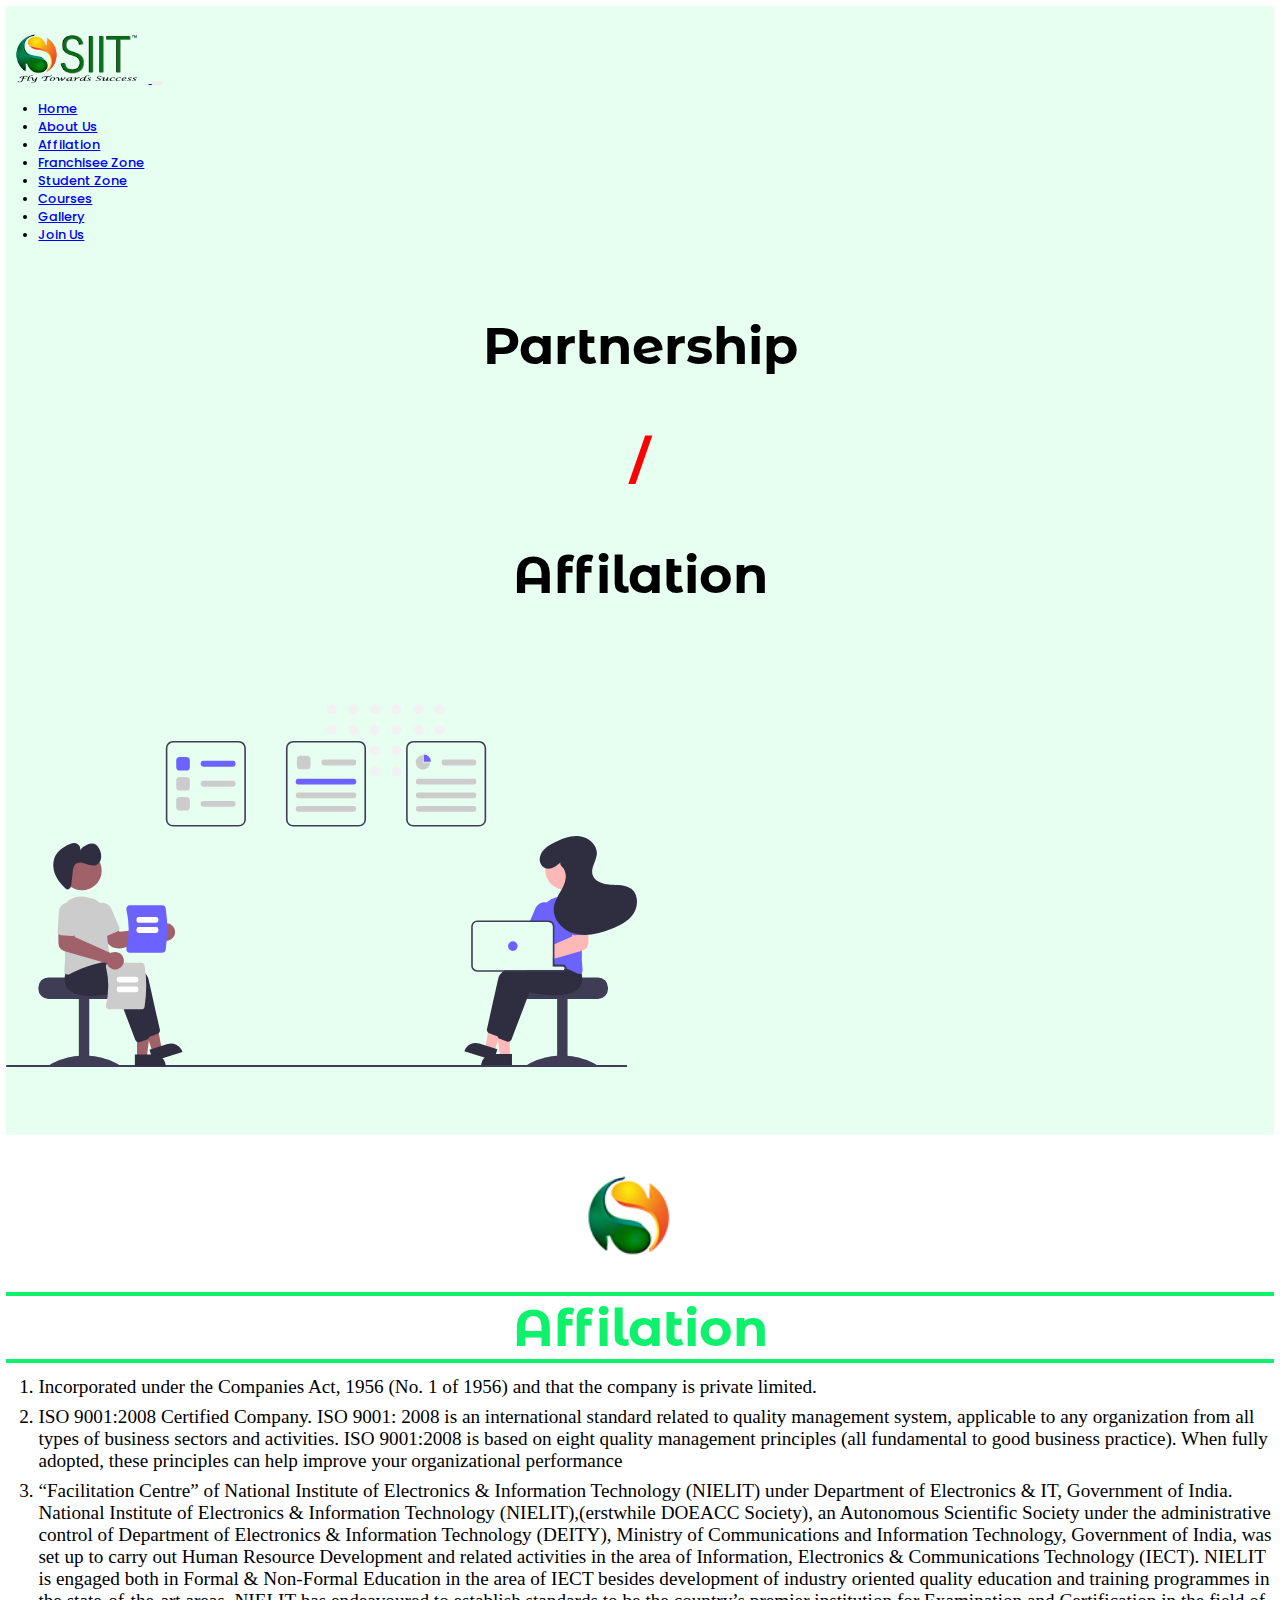
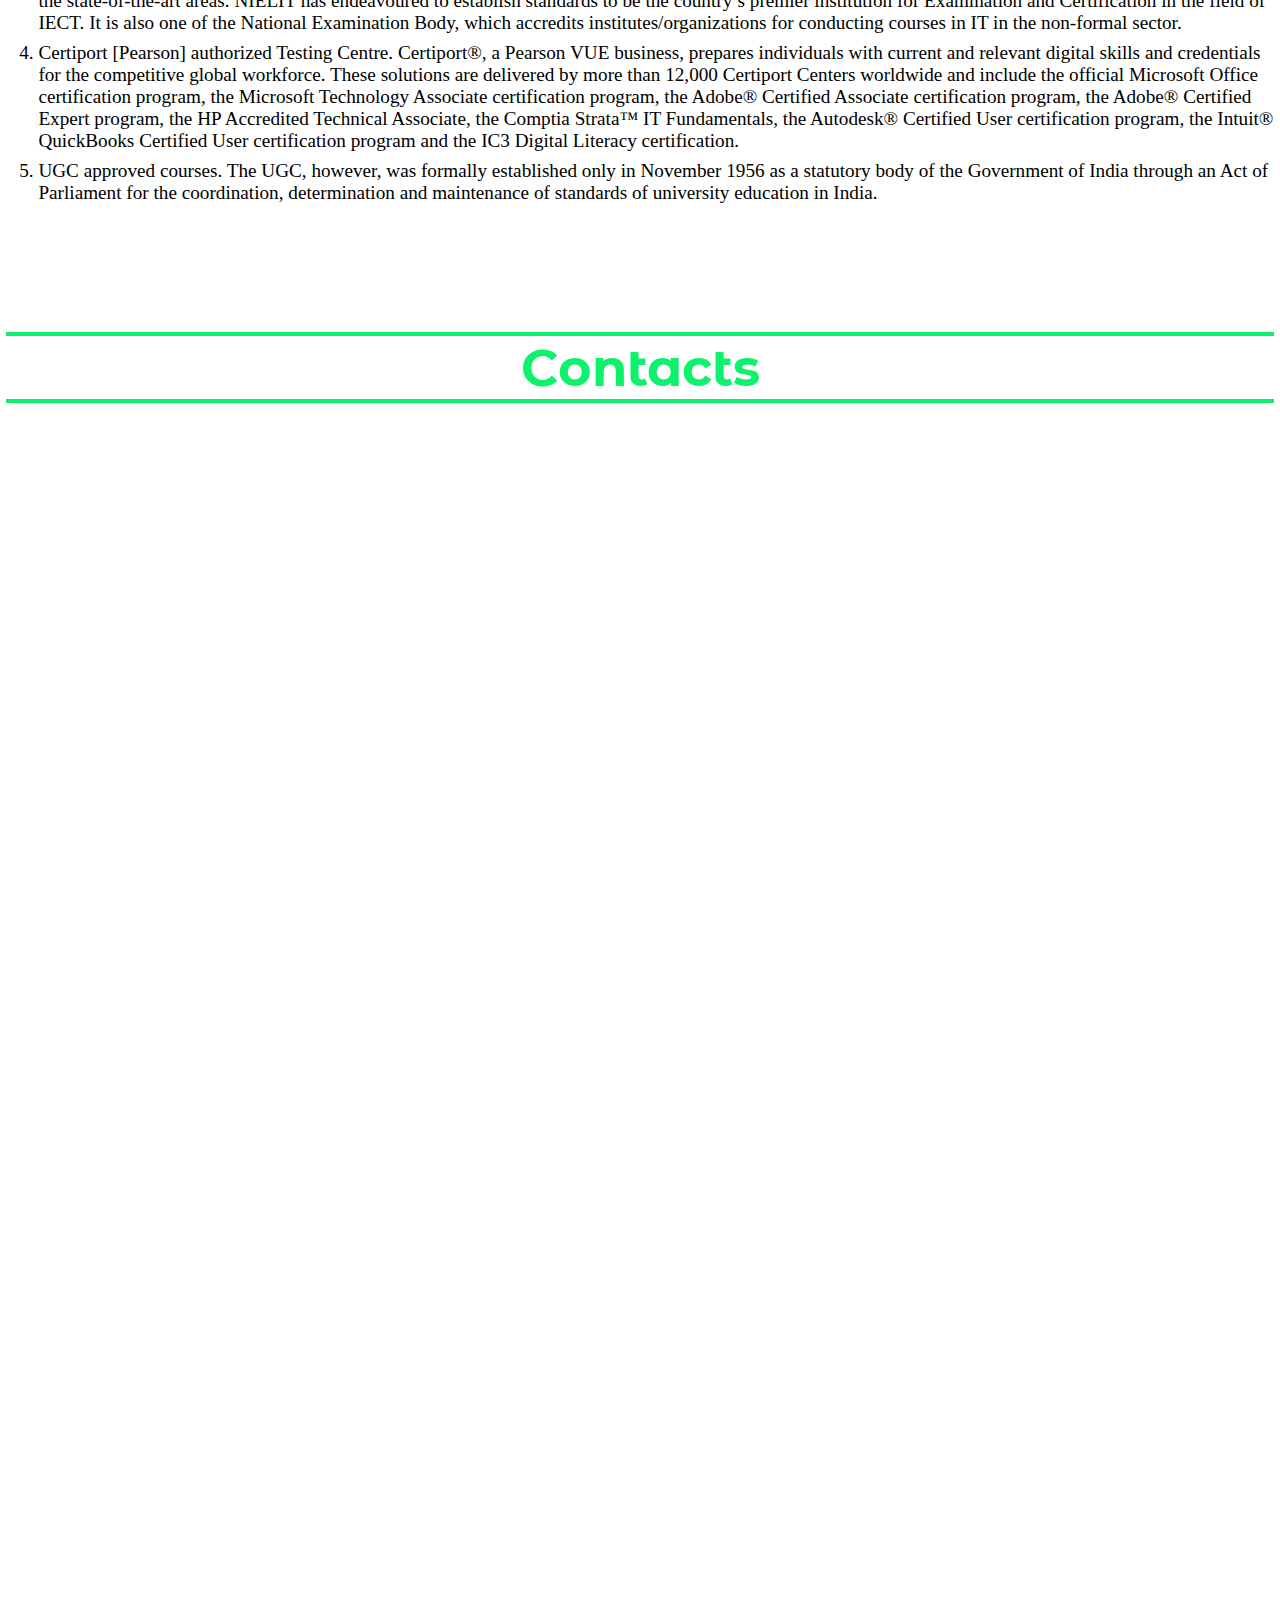
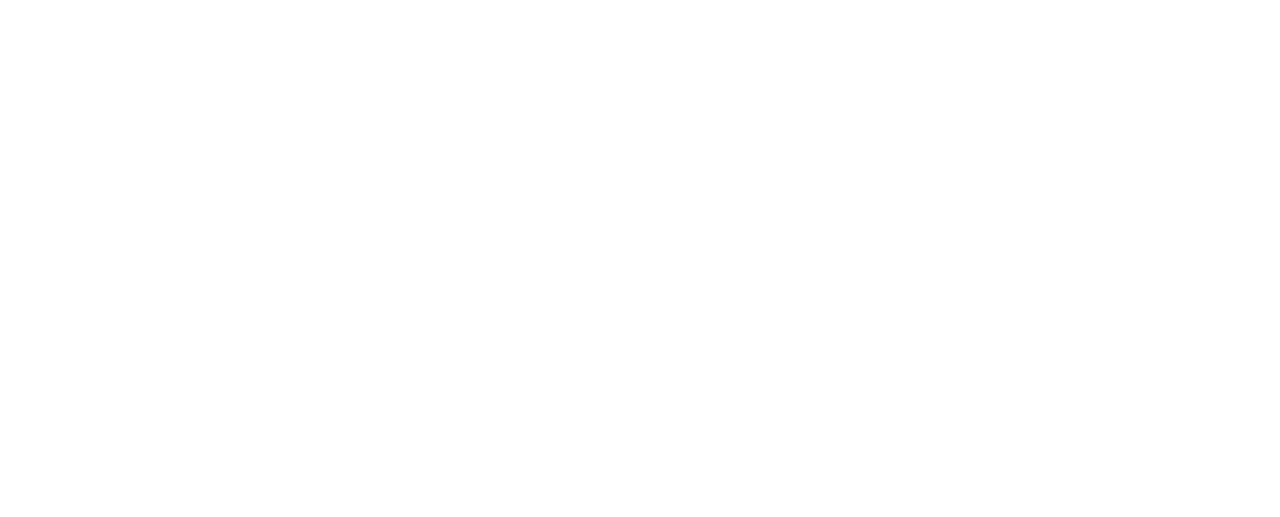
<file: affilation.html>
<!DOCTYPE html>
<!--[if lt IE 7]>      <html class="no-js lt-ie9 lt-ie8 lt-ie7"> <![endif]-->
<!--[if IE 7]>         <html class="no-js lt-ie9 lt-ie8"> <![endif]-->
<!--[if IE 8]>         <html class="no-js lt-ie9"> <![endif]-->
<!--[if gt IE 8]>      <html class="no-js"> <!--<![endif]-->
<html>
    <head>
        <meta charset="utf-8">
        <meta http-equiv="X-UA-Compatible" content="IE=edge">
        <title>Affilation</title>
        <meta name="description" content="">
        <meta name="viewport" content="width=device-width, initial-scale=1">
        <link rel="stylesheet" href="styles/affilation.css">
        <link rel="preconnect" href="https://fonts.gstatic.com">
        <link href="https://fonts.googleapis.com/css2?family=Poppins:wght@300&display=swap" rel="stylesheet"> 
        <link rel="preconnect" href="https://fonts.gstatic.com">
        <link href="https://fonts.googleapis.com/css2?family=Heebo&display=swap" rel="stylesheet"> 
        <link rel="preconnect" href="https://fonts.gstatic.com">
        <link rel="preconnect" href="https://fonts.gstatic.com">
        <link rel="preconnect" href="https://fonts.gstatic.com">
<link href="https://fonts.googleapis.com/css2?family=Montserrat+Alternates:ital@1&display=swap" rel="stylesheet"> 
        <link href="https://fonts.googleapis.com/css2?family=Yantramanav:wght@300&display=swap" rel="stylesheet">
        <link href='https://css.gg/community.css' rel='stylesheet'>

        <link rel="preconnect" href="https://fonts.gstatic.com">
        <link href="https://fonts.googleapis.com/css2?family=Oxygen&display=swap" rel="stylesheet">
  
        <link rel="stylesheet" href="https://cdn.jsdelivr.net/npm/bootstrap@4.5.3/dist/css/bootstrap.min.css" integrity="sha384-TX8t27EcRE3e/ihU7zmQxVncDAy5uIKz4rEkgIXeMed4M0jlfIDPvg6uqKI2xXr2" crossorigin="anonymous">
        <link href="styles/ihover.css" rel="stylesheet">
    </head>
    <body>
        
        
            <!-- Navbar Implelemtation -->
        <div class="show-area container-fluid">
            <div class="navBar">
                <nav class="navbar navbar-expand-lg navbar-light fixed-top" id="nav">
                    <div class="container-fluid">
                      <a class="navbar-brand" href="index.html">
                          <img src="img/logo.png" alt="logo" style="height: 4rem;">
                      </a>
                      <button class="navbar-toggler" type="button" data-bs-toggle="collapse" data-bs-target="#navbarSupportedContent" aria-controls="navbarSupportedContent" aria-expanded="false" aria-label="Toggle navigation">
                        <span class="navbar-toggler-icon"></span>
                      </button>
                      <div class="collapse navbar-collapse" id="navbarSupportedContent">
                        <ul class="navbar-nav me-auto mb-2 mb-lg-0 lead navbar-items">
                          <li class="nav-item">
                            <a class="nav-link" aria-current="page" href="index.html">Home</a>
                          </li>
                          <li class="nav-item">
                            <a class="nav-link" href="about-us.html">About Us</a>
                          </li>
                          <li class="nav-item">
                            <a class="nav-link active" href="affilation.html">Affilation</a>
                          </li>
                          <li class="nav-item">
                            <a class="nav-link" href="franchisee.html">Franchisee Zone</a>
                          </li>
                          


                          <li class="nav-item dropdown">
                            <a class="nav-link  dropdown-toggle" href="#" data-toggle="dropdown">  Student Zone  </a>
                             <ul class="dropdown-menu">
                                 <li><a class="dropdown-item" href="#"> Submenu item 1</a></li>
                                 <li><a class="dropdown-item" href="#"> Submenu item 2 </a></li>
                             </ul>
                         </li>
                          <li class="nav-item dropdown">
                            <a class="nav-link  dropdown-toggle" href="#" data-toggle="dropdown">  Courses  </a>
                             <ul class="dropdown-menu">
                                 <li><a class="dropdown-item" href="#"> Submenu item 1</a></li>
                                 <li><a class="dropdown-item" href="#"> Submenu item 2 </a></li>
                             </ul>
                         </li>
                          
                         <li class="nav-item">
                          <a class="nav-link" href="#">Gallery</a>
                        </li>
    
                        <li class="nav-item dropdown">
                            <a class="nav-link  dropdown-toggle" href="#" data-toggle="dropdown">  Join Us </a>
                             <ul class="dropdown-menu">
                                 <li><a class="dropdown-item" href="#"> Submenu item 1</a></li>
                                 <li><a class="dropdown-item" href="#"> Submenu item 2 </a></li>
                             </ul>
                         </li>
                        </ul>
                      </div>
                      <button class="button button-hide"><span>Get Started</span></button>
                    </div>
                    
                  </nav>
            </div>
            
        

            <!-- Affilation Jumbotron -->
            <div class="container-fluid" style="margin-top: 5.5rem;">
                <div class="row">
                    <div class="col-md-6">
                        <h5 id="about-us">Partnership
                            <p style="color: red;"> / </p>
                             Affilation</h5>
                    </div>
                    <div class="col-6">
                        <img src="img/affilation.svg" alt="" style="margin-top: 1rem;">
                    </div>
                </div>
            </div>
            </div>

            <!-- TExtArea -->
            <div class="container">
              <img src="img/siit.png" alt="Siit" style="margin-left: 45%; margin-top: 3rem; height: 7rem;">
            <h5 id="history" style="margin-top: 2rem;">Affilation</h5>
            <ol>
                <li id="points"> Incorporated under the Companies Act, 1956 (No. 1 of 1956) and that the company is private limited.</li>
                <li id="points">ISO 9001:2008 Certified Company. ISO 9001: 2008 is an international standard related to quality management system, applicable to any organization from all types of business sectors and activities.  ISO 9001:2008 is based on eight quality management principles (all fundamental to good business practice). When fully adopted, these principles can help improve your organizational performance</li>
               <li id="points">“Facilitation Centre” of National Institute of Electronics & Information Technology (NIELIT) under Department of Electronics & IT, Government of India. National Institute of Electronics & Information Technology (NIELIT),(erstwhile  DOEACC Society), an Autonomous Scientific Society under the administrative control of Department of Electronics & Information Technology (DEITY), Ministry of Communications and Information Technology, Government of India, was set up to carry out Human Resource Development and related activities in the area of Information, Electronics & Communications Technology (IECT). NIELIT is engaged both in Formal & Non-Formal Education in the area of IECT besides development of industry oriented quality education and training programmes in the state-of-the-art areas. NIELIT has endeavoured to establish standards to be the country’s premier institution for Examination and Certification in the field of IECT. It is also one of the National Examination Body, which accredits institutes/organizations for conducting courses in IT in the non-formal sector. </li> 
                <li id="points">Certiport [Pearson] authorized Testing Centre. Certiport®, a Pearson VUE business, prepares individuals with current and relevant digital skills and credentials for the competitive global workforce. These solutions are delivered by more than 12,000 Certiport Centers worldwide and include the official Microsoft Office certification program, the Microsoft Technology Associate certification program, the Adobe® Certified Associate certification program, the Adobe® Certified Expert program, the HP Accredited Technical Associate, the Comptia Strata™ IT Fundamentals, the Autodesk® Certified User certification program, the Intuit® QuickBooks Certified User certification program and the IC3 Digital Literacy certification.</li>
                <li id="points">UGC approved courses. The UGC, however, was formally established only in November 1956 as a statutory body of the Government of India through an Act of Parliament for the coordination, determination and maintenance of standards of university education in India.</li>
            </ol>
        </div>
            
            <!-- Contact-us -->
            <div class="container" style="margin-top: 10rem;">
                <h5 id="history">Contacts</h5>
                <iframe src="https://docs.google.com/forms/d/e/1FAIpQLSeUt_1TZHcMAWLA8vxVAOffYaPrSHCvcoPY4-1Fsp7kBSE-pw/viewform?embedded=true" width="1100" height="1200" frameborder="0" marginheight="0" marginwidth="0">Loading…</iframe>
            </div>



        
            <script src="https://code.jquery.com/jquery-3.5.1.slim.min.js" integrity="sha384-DfXdz2htPH0lsSSs5nCTpuj/zy4C+OGpamoFVy38MVBnE+IbbVYUew+OrCXaRkfj" crossorigin="anonymous"></script>
            <script src="https://cdn.jsdelivr.net/npm/bootstrap@4.5.3/dist/js/bootstrap.bundle.min.js" integrity="sha384-ho+j7jyWK8fNQe+A12Hb8AhRq26LrZ/JpcUGGOn+Y7RsweNrtN/tE3MoK7ZeZDyx" crossorigin="anonymous"></script>
        <script src="scripts/about-us.js" async defer></script>

    </body>
</html>
</file>
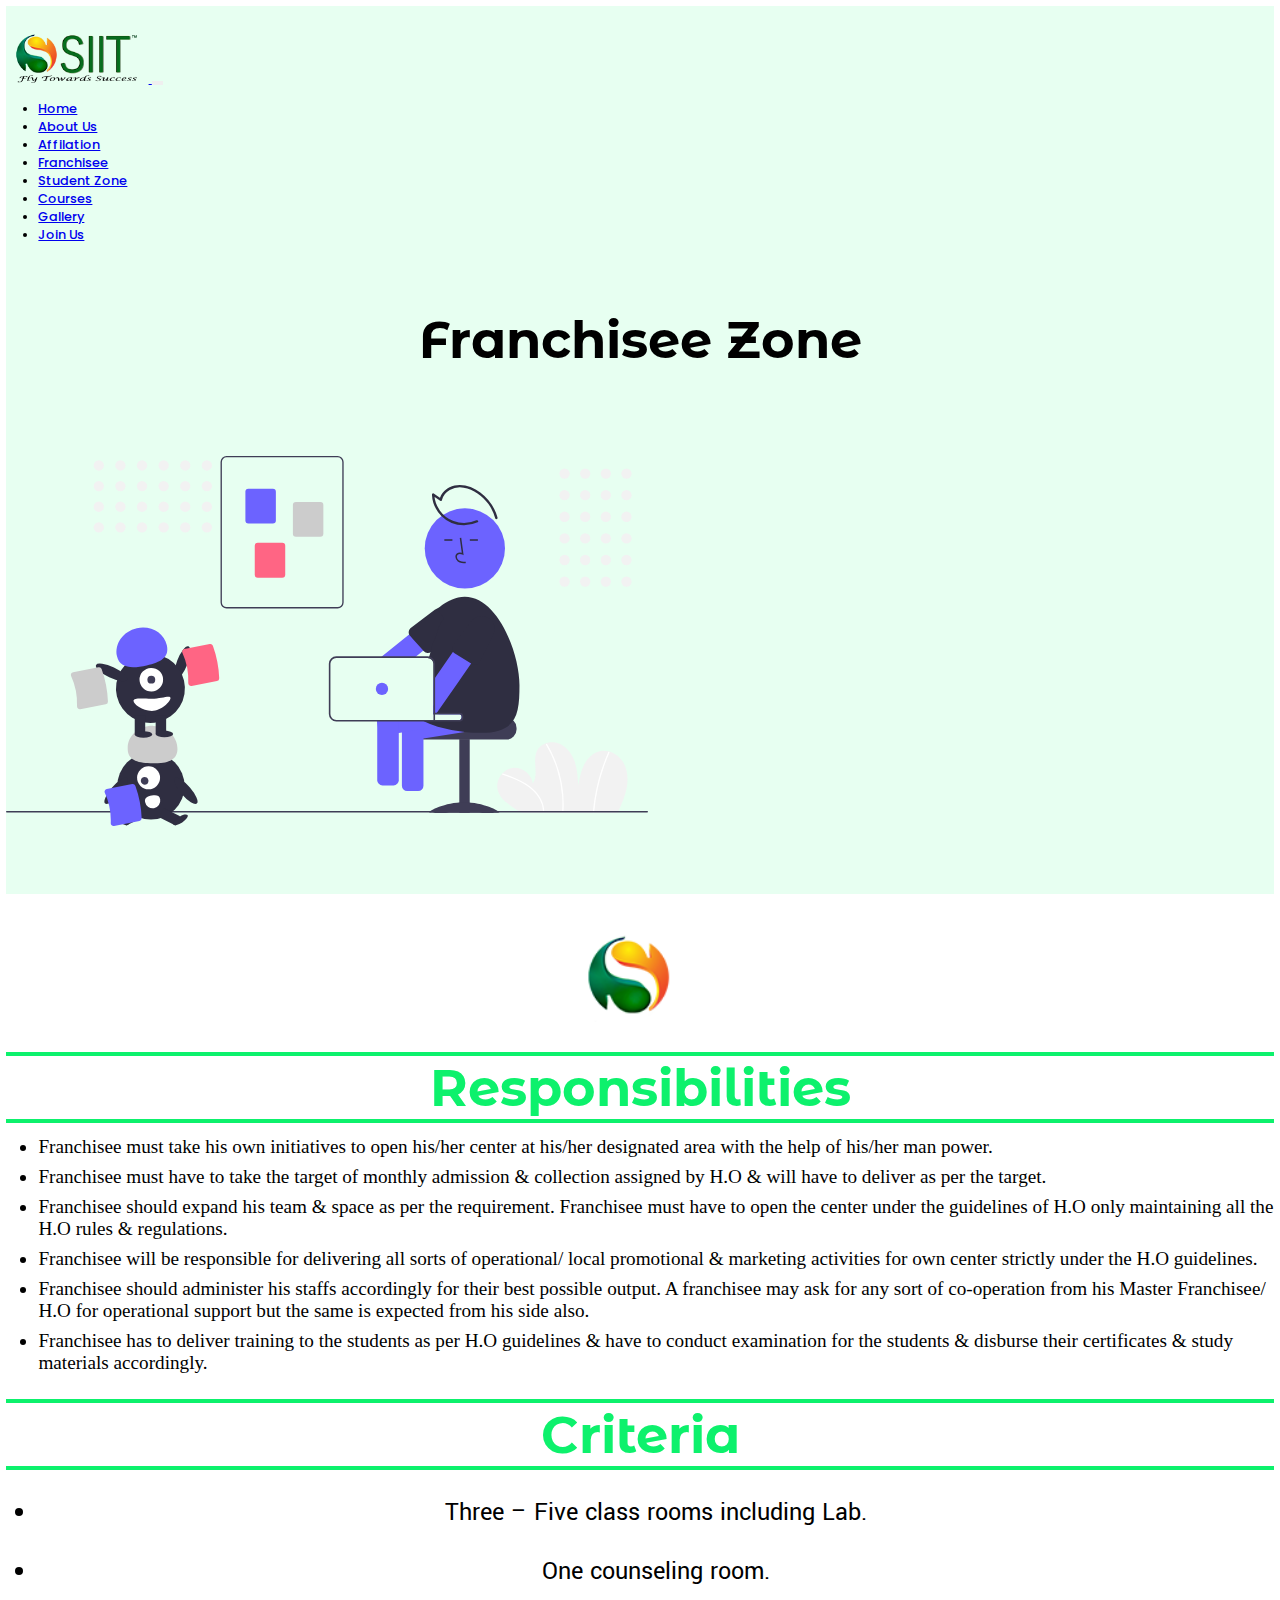
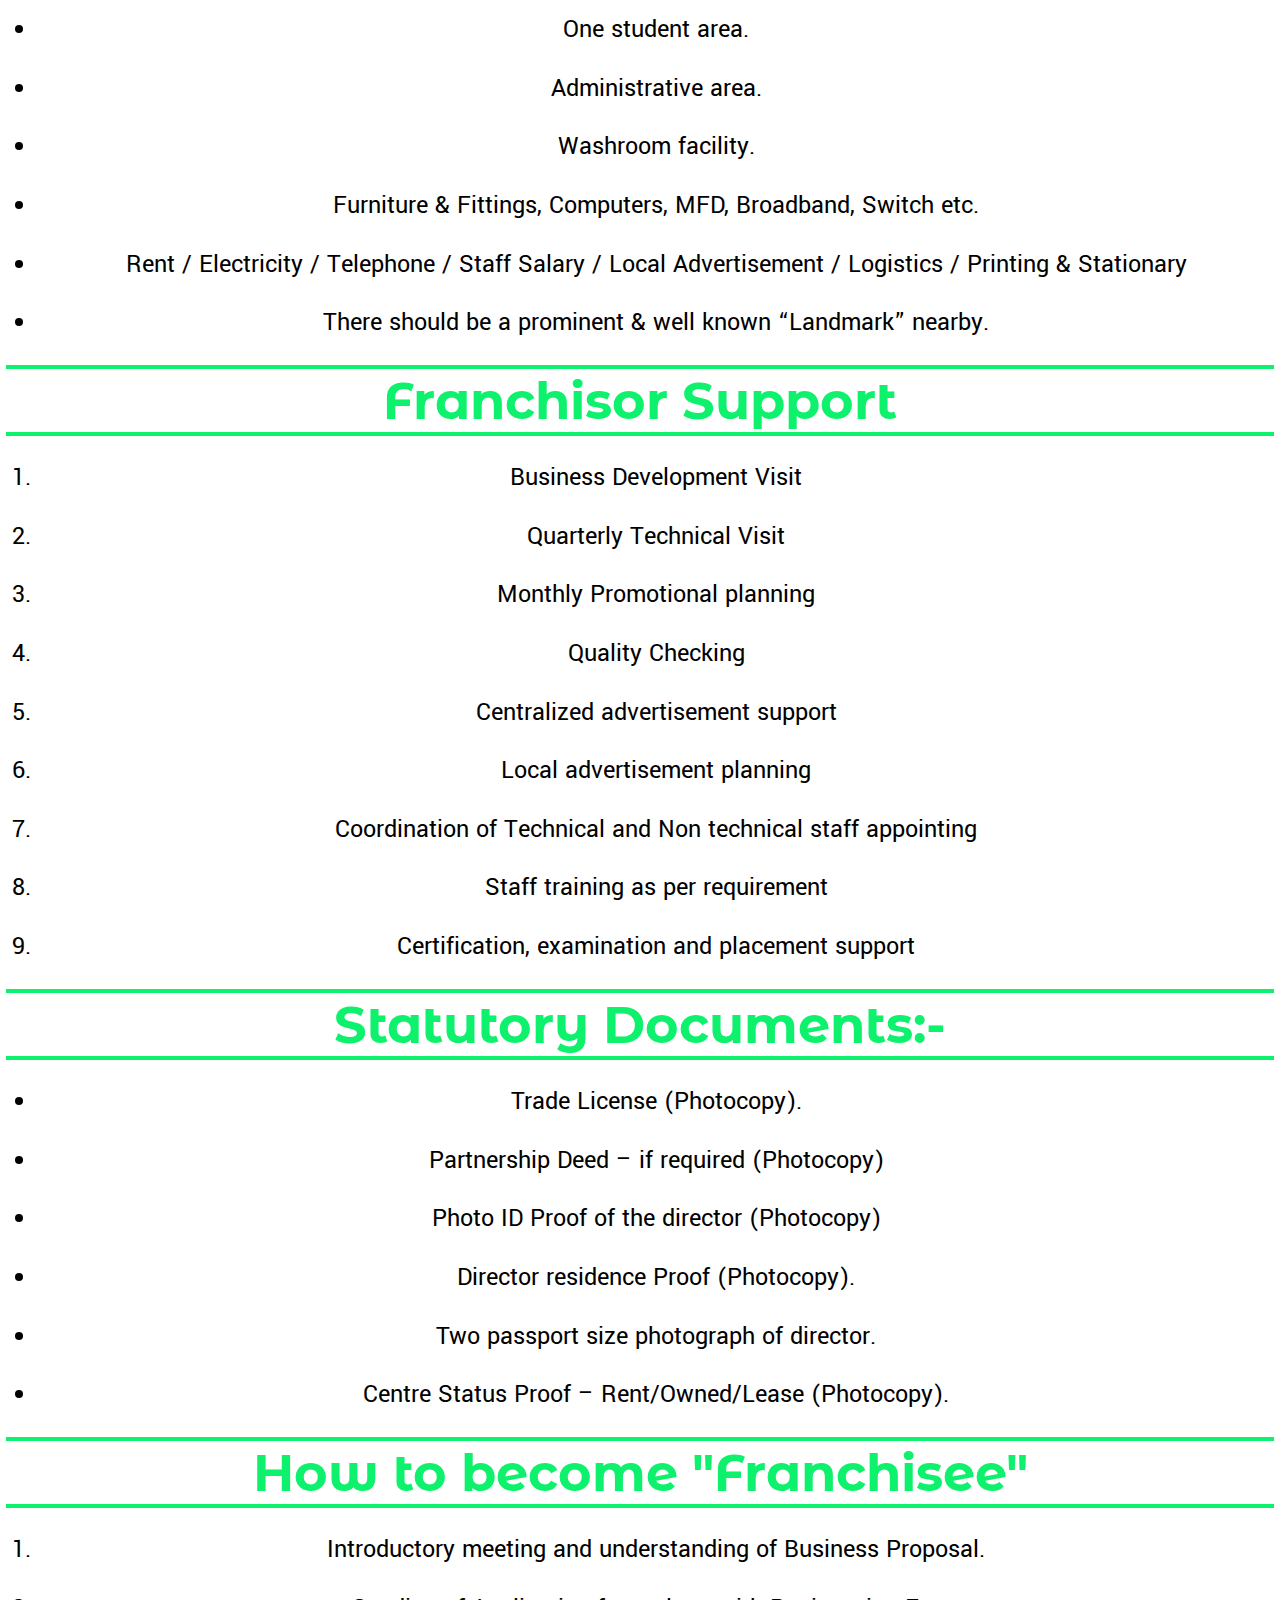
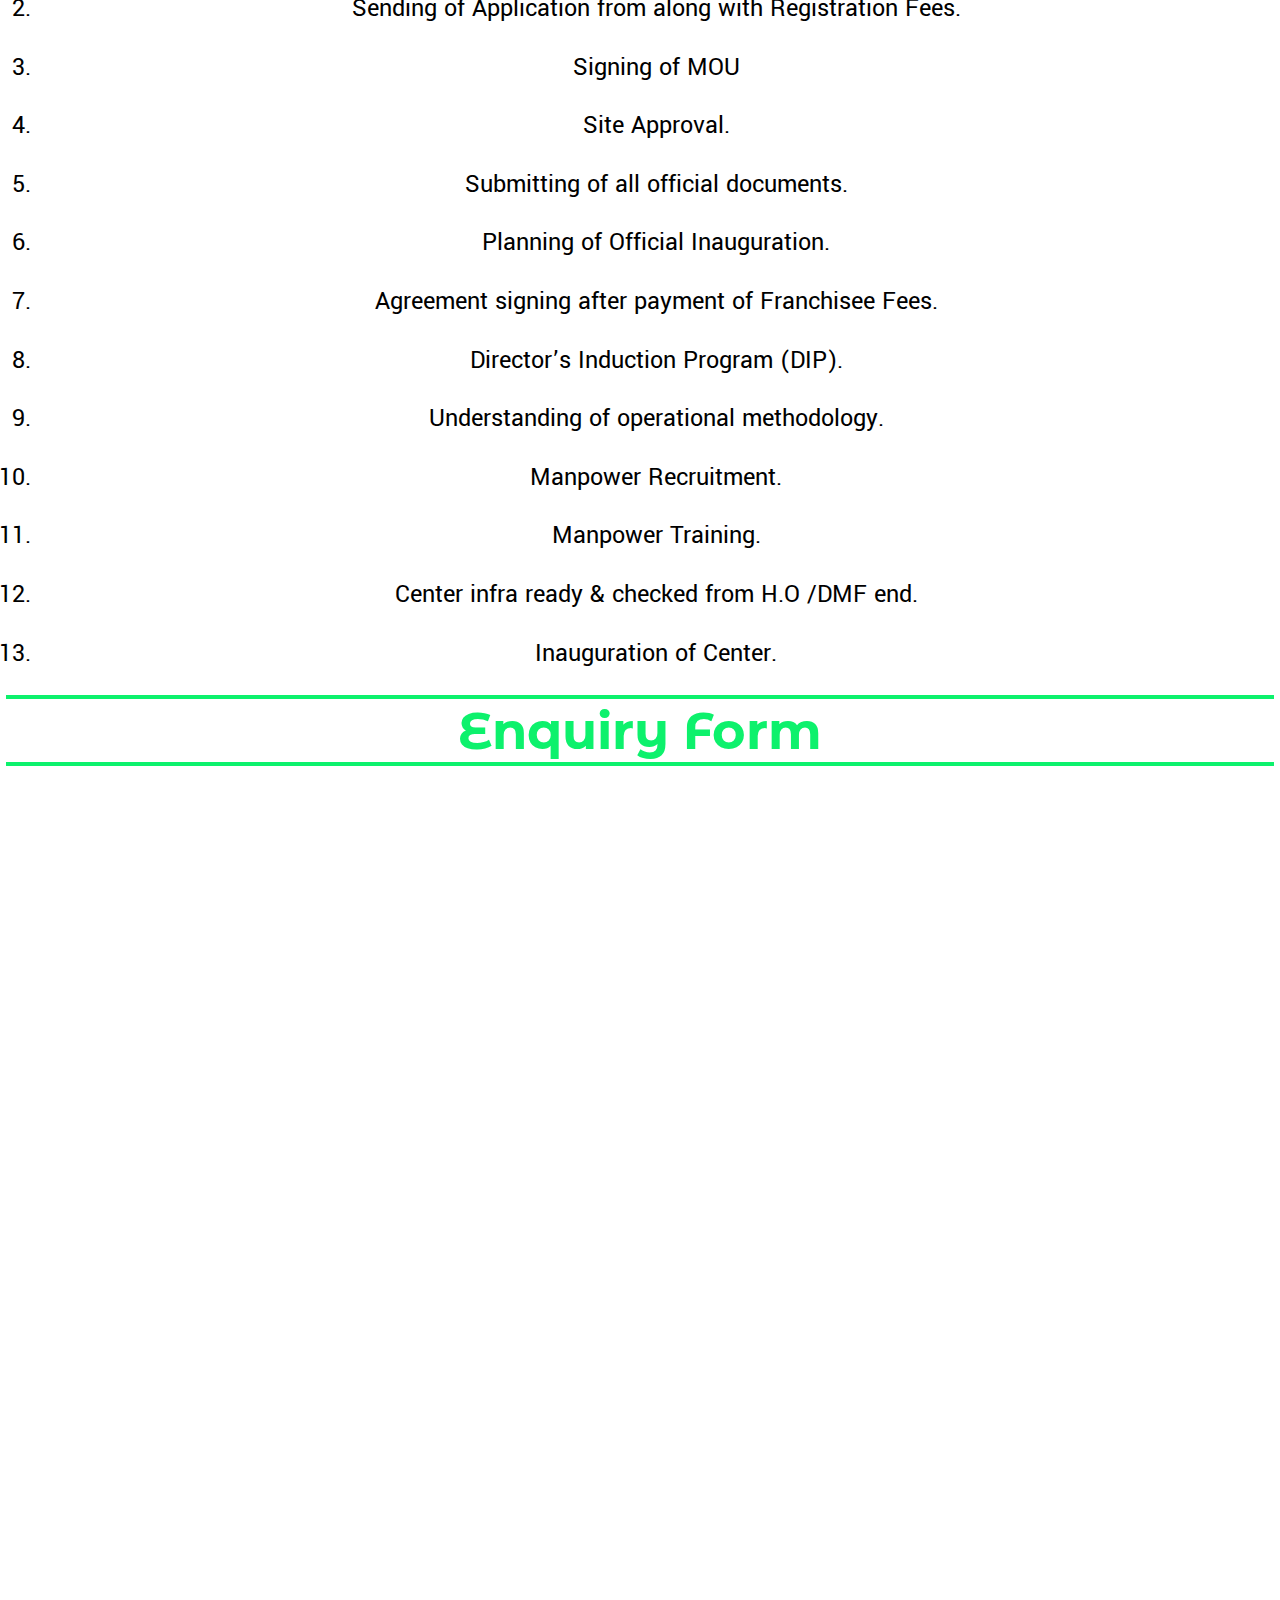
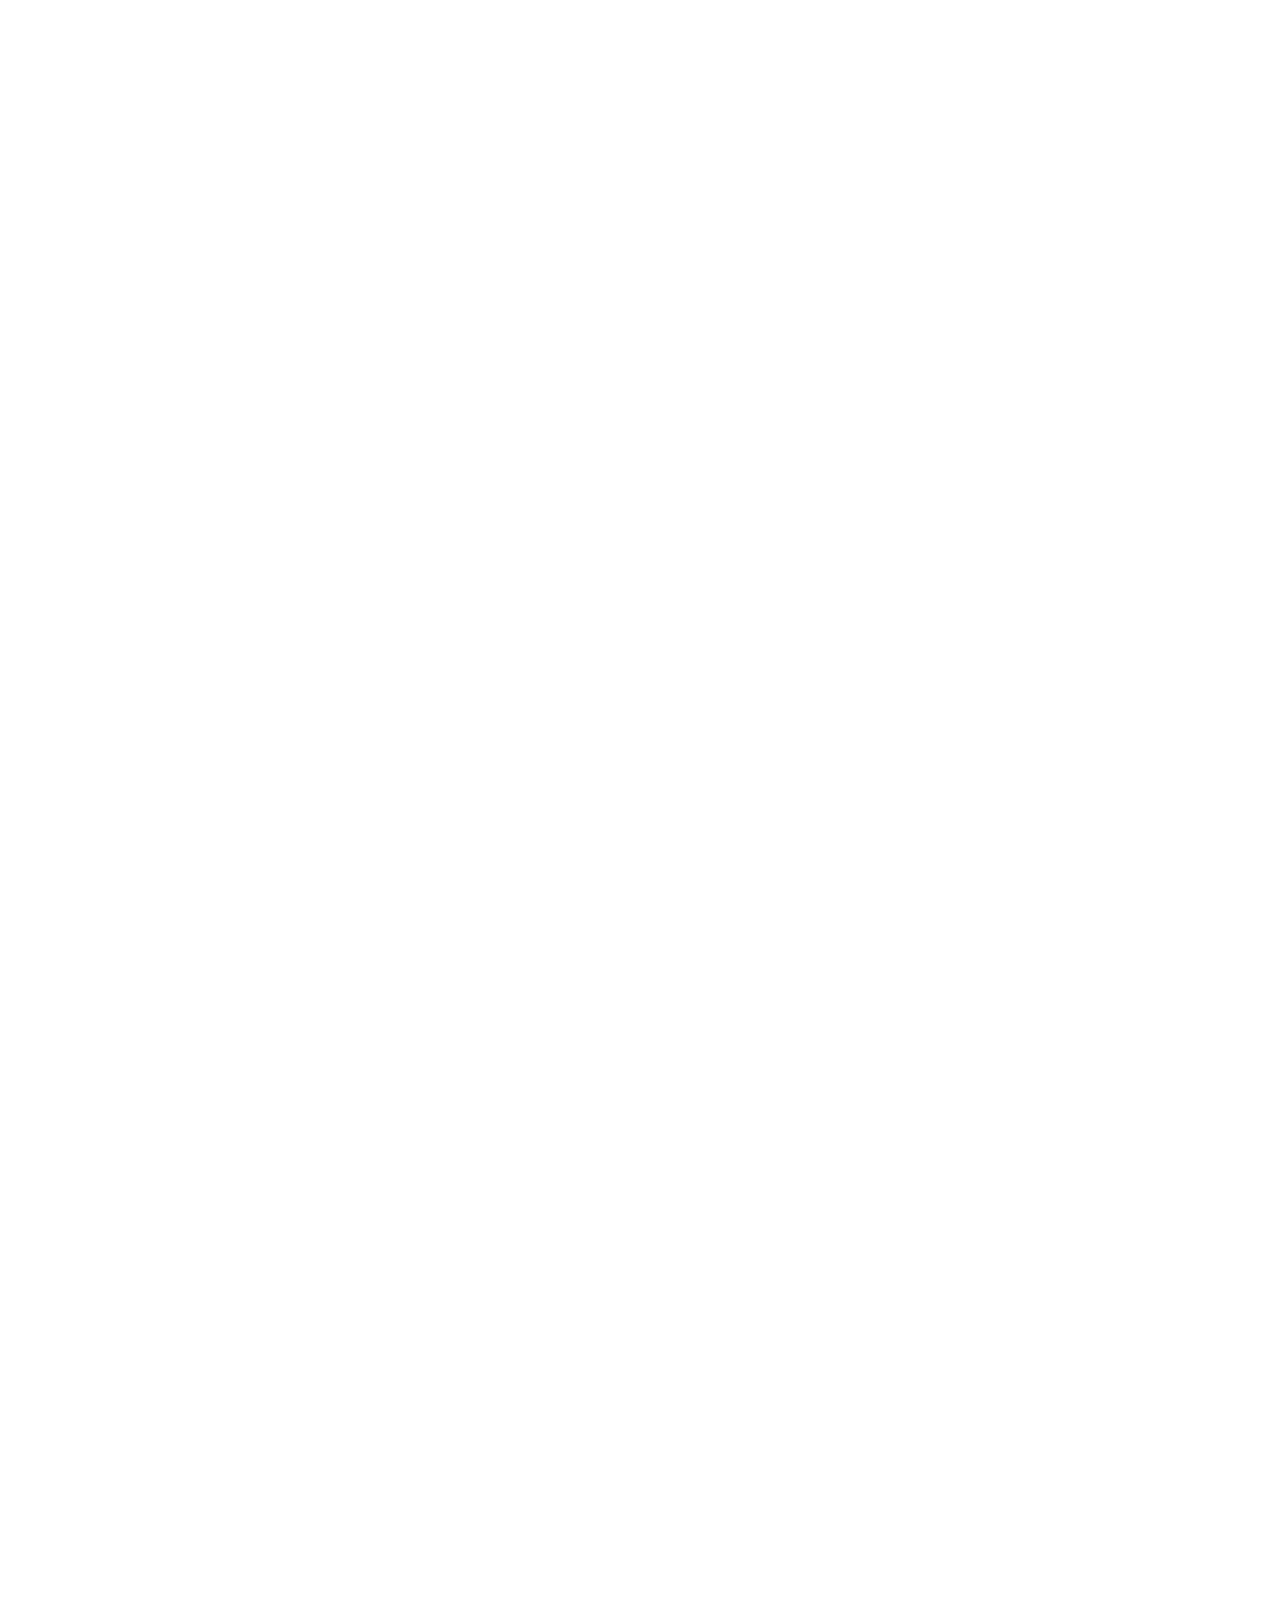
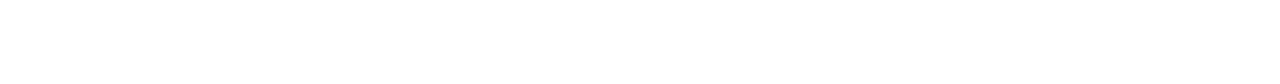
<file: franchisee.html>
<!DOCTYPE html>
<!--[if lt IE 7]>      <html class="no-js lt-ie9 lt-ie8 lt-ie7"> <![endif]-->
<!--[if IE 7]>         <html class="no-js lt-ie9 lt-ie8"> <![endif]-->
<!--[if IE 8]>         <html class="no-js lt-ie9"> <![endif]-->
<!--[if gt IE 8]>      <html class="no-js"> <!--<![endif]-->
<html>
    <head>
        <meta charset="utf-8">
        <meta http-equiv="X-UA-Compatible" content="IE=edge">
        <title></title>
        <meta name="description" content="">
        <meta name="viewport" content="width=device-width, initial-scale=1">
        <link rel="preconnect" href="https://fonts.gstatic.com">
        <link href="https://fonts.googleapis.com/css2?family=Poppins:wght@300&display=swap" rel="stylesheet"> 
        <link rel="preconnect" href="https://fonts.gstatic.com">
        <link href="https://fonts.googleapis.com/css2?family=Heebo&display=swap" rel="stylesheet"> 
        <link rel="preconnect" href="https://fonts.gstatic.com">
        <link rel="preconnect" href="https://fonts.gstatic.com">
        <link rel="preconnect" href="https://fonts.gstatic.com">
        <link href="https://fonts.googleapis.com/css2?family=Montserrat+Alternates:ital@1&display=swap" rel="stylesheet"> 
        <link href="https://fonts.googleapis.com/css2?family=Yantramanav:wght@300&display=swap" rel="stylesheet">
        <link href='https://css.gg/community.css' rel='stylesheet'>

        <link rel="preconnect" href="https://fonts.gstatic.com">
        <link href="https://fonts.googleapis.com/css2?family=Oxygen&display=swap" rel="stylesheet">


        <link rel="stylesheet" href="https://icono-49d6.kxcdn.com/icono.min.css">


        <link rel="stylesheet" href="styles/custom.css">
        <link rel="stylesheet" href="https://cdn.jsdelivr.net/npm/bootstrap@4.5.3/dist/css/bootstrap.min.css" integrity="sha384-TX8t27EcRE3e/ihU7zmQxVncDAy5uIKz4rEkgIXeMed4M0jlfIDPvg6uqKI2xXr2" crossorigin="anonymous">
        <link href="styles/ihover.css" rel="stylesheet">
    
        <link rel="stylesheet" href="styles/affilation.css">
    </head>
    <body>
        
        <div class="show-area container-fluid">
            <div class="navBar">
                <nav class="navbar navbar-expand-lg navbar-light fixed-top" id="nav">
                    <div class="container-fluid">
                      <a class="navbar-brand" href="index.html">
                          <img src="img/logo.png" alt="logo" style="height: 4rem;">
                      </a>
                      <button class="navbar-toggler" type="button" data-bs-toggle="collapse" data-bs-target="#navbarSupportedContent" aria-controls="navbarSupportedContent" aria-expanded="false" aria-label="Toggle navigation">
                        <span class="navbar-toggler-icon"></span>
                      </button>
                      <div class="collapse navbar-collapse" id="navbarSupportedContent">
                        <ul class="navbar-nav me-auto mb-2 mb-lg-0 lead navbar-items">
                          <li class="nav-item">
                            <a class="nav-link" aria-current="page" href="index.html">Home</a>
                          </li>
                          <li class="nav-item">
                            <a class="nav-link" href="about-us.html">About Us</a>
                          </li>
                          <li class="nav-item">
                            <a class="nav-link" href="affilation.html">Affilation</a>
                          </li>
                          <li class="nav-item">
                            <a class="nav-link active" href="franchisee.html">Franchisee</a>
                          </li>
                          
                          <li class="nav-item dropdown">
                            <a class="nav-link  dropdown-toggle" href="#" data-toggle="dropdown">  Student Zone  </a>
                             <ul class="dropdown-menu">
                                 <li><a class="dropdown-item" href="#"> Submenu item 1</a></li>
                                 <li><a class="dropdown-item" href="#"> Submenu item 2 </a></li>
                             </ul>
                         </li>
                          <li class="nav-item dropdown">
                            <a class="nav-link  dropdown-toggle" href="#" data-toggle="dropdown">  Courses  </a>
                             <ul class="dropdown-menu">
                                 <li><a class="dropdown-item" href="#"> Submenu item 1</a></li>
                                 <li><a class="dropdown-item" href="#"> Submenu item 2 </a></li>
                             </ul>
                         </li>
                          
                         <li class="nav-item">
                          <a class="nav-link" href="#">Gallery</a>
                        </li>
    
                        <li class="nav-item dropdown">
                            <a class="nav-link  dropdown-toggle" href="#" data-toggle="dropdown">  Join Us  </a>
                             <ul class="dropdown-menu">
                                 <li><a class="dropdown-item" href="#"> Submenu item 1</a></li>
                                 <li><a class="dropdown-item" href="#"> Submenu item 2 </a></li>
                             </ul>
                         </li>
                        </ul>
                      </div>
                      <button class="button button-hide"><span>Get Started</span></button>
                    </div>
                    
                  </nav>
            </div>
            <div class="container-fluid margin-5">
              <div class="row">
                <div class="col-md-6 margin-5">
                  <h5 id="about-us">Franchisee Zone</h5>
                </div>

                <div class="col-md-6">
                  <img class="img-fluid" src="img/franchisee.svg" alt="">
                </div>
              </div>
            </div>
        </div>


        <!-- TExtArea -->
        <div class="container">
          <img src="img/siit.png" alt="Siit" style="margin-left: 45%; margin-top: 3rem; height: 7rem;">
          <div class="row">
            <div class="col">
              
              <h5 id="history">Responsibilities</h5>
              <ul>
                <li id="points">Franchisee must take his own initiatives to open his/her center at his/her designated area with the help of his/her man power.</li>
                <li id="points">Franchisee must have to take the target of monthly admission & collection assigned by H.O & will have to deliver as per the target.</li>
                <li id="points">Franchisee should expand his team & space as per the requirement.
                  Franchisee must have to open the center under the guidelines of H.O only maintaining all the H.O rules & regulations.</li>
                <li id="points">Franchisee will be responsible for delivering all sorts of operational/ local promotional & marketing activities for own center strictly under the H.O guidelines.</li>
                <li id="points">Franchisee should administer his staffs accordingly for their best possible output.
                  A franchisee may ask for any sort of co-operation from his Master Franchisee/ H.O for operational support but the same is expected from his side also.</li>
                  <li id="points">Franchisee has to deliver training to the students as per H.O guidelines & have to conduct examination for the students & disburse their certificates & study materials accordingly.</li>              
                </ul>
              </div>
            </div>
            <div class="row">
              <div class="col">
                <h5 id="history">Criteria</h5>
                <ul>
                  
                  <li id="p-history">Three – Five class rooms including Lab.</li>
                  <li id="p-history">One counseling room.</li>
                  <li id="p-history">One student area.</li>
                  <li id="p-history"> Administrative area.</li>
                  <li id="p-history">Washroom facility.</li>
                  <li id="p-history">Furniture & Fittings, Computers, MFD, Broadband, Switch etc.</li>
                  <li id="p-history">Rent / Electricity / Telephone / Staff Salary / Local Advertisement /  Logistics / Printing & Stationary</li>
                  <li id="p-history">There should be a prominent & well known “Landmark” nearby.</li>
                </ul>
              </div>
            </div>
            <div class="row">            
                <div class="col">
                <h5 id="history">Franchisor Support</h5>
                <ol>
                  <li id="p-history">Business Development Visit</li>
                  <li id="p-history">Quarterly Technical Visit</li>
                  <li id="p-history">Monthly Promotional planning</li>
                  <li id="p-history">Quality Checking</li>
                  <li id="p-history">Centralized advertisement support</li>
                  <li id="p-history">Local advertisement planning</li>
                  <li id="p-history">Coordination of Technical and Non technical staff appointing</li>
                  <li id="p-history">Staff training as per requirement</li>
                  <li id="p-history">Certification, examination and placement support</li>
                </ol>
                
                </div>
            </div>
            <div class="row">
              <div class="col">
                <h5 id="history">Statutory Documents:-</h5>
                <ul>
                  <li id="p-history">Trade License (Photocopy).</li>
                  <li id="p-history">Partnership Deed – if required (Photocopy)</li>
                  <li id="p-history">Photo ID Proof of the director (Photocopy)</li>
                  <li id="p-history">Director residence Proof (Photocopy).</li>
                  <li id="p-history">Two passport size photograph of director.</li>
                  <li id="p-history">Centre Status Proof – Rent/Owned/Lease (Photocopy).</li>
                </ul>
              </div>
            </div>

            <div class="row">
              <div class="col">
                <h5 id="history">How to become "Franchisee"</h5>
                <ol>
                  <li id="p-history">Introductory meeting and understanding of Business Proposal.</li>
                  <li id="p-history">Sending of Application from along with Registration Fees.</li>
                  <li id="p-history">Signing of MOU</li>
                  <li id="p-history">Site Approval.</li>
                  <li id="p-history">Submitting of all official documents.</li>
                  <li id="p-history"> Planning of Official Inauguration.</li>
                  <li id="p-history">Agreement signing after payment of Franchisee Fees.</li>
                  <li id="p-history">Director’s Induction Program (DIP).</li>
                  <li id="p-history">Understanding of operational methodology.</li>
                  <li id="p-history">Manpower Recruitment.</li>
                  <li id="p-history">Manpower Training.</li>
                  <li id="p-history">Center infra ready & checked from H.O /DMF end.</li>
                  <li id="p-history">  Inauguration of Center.</li>
                </ol>
              </div>
            </div>
        </div>


        <!-- Contact Enquiry -->
        <div class="container">
          <div class="row">
            <div class="col">
              <h5 id="history">Enquiry Form</h5>
              <iframe src="https://docs.google.com/forms/d/e/1FAIpQLSeZLl5UwvO_PxG2sbY6vYxKQvWnUFiOdTgSH8qcQd2m_ZVw-g/viewform?embedded=true" width="1000" height="1513" frameborder="0" marginheight="0" marginwidth="0">Loading…</iframe>
            </div>
          </div>
        </div>



        <script src="scripts/about-us.js" async defer></script>
    </body>
</html>
</file>
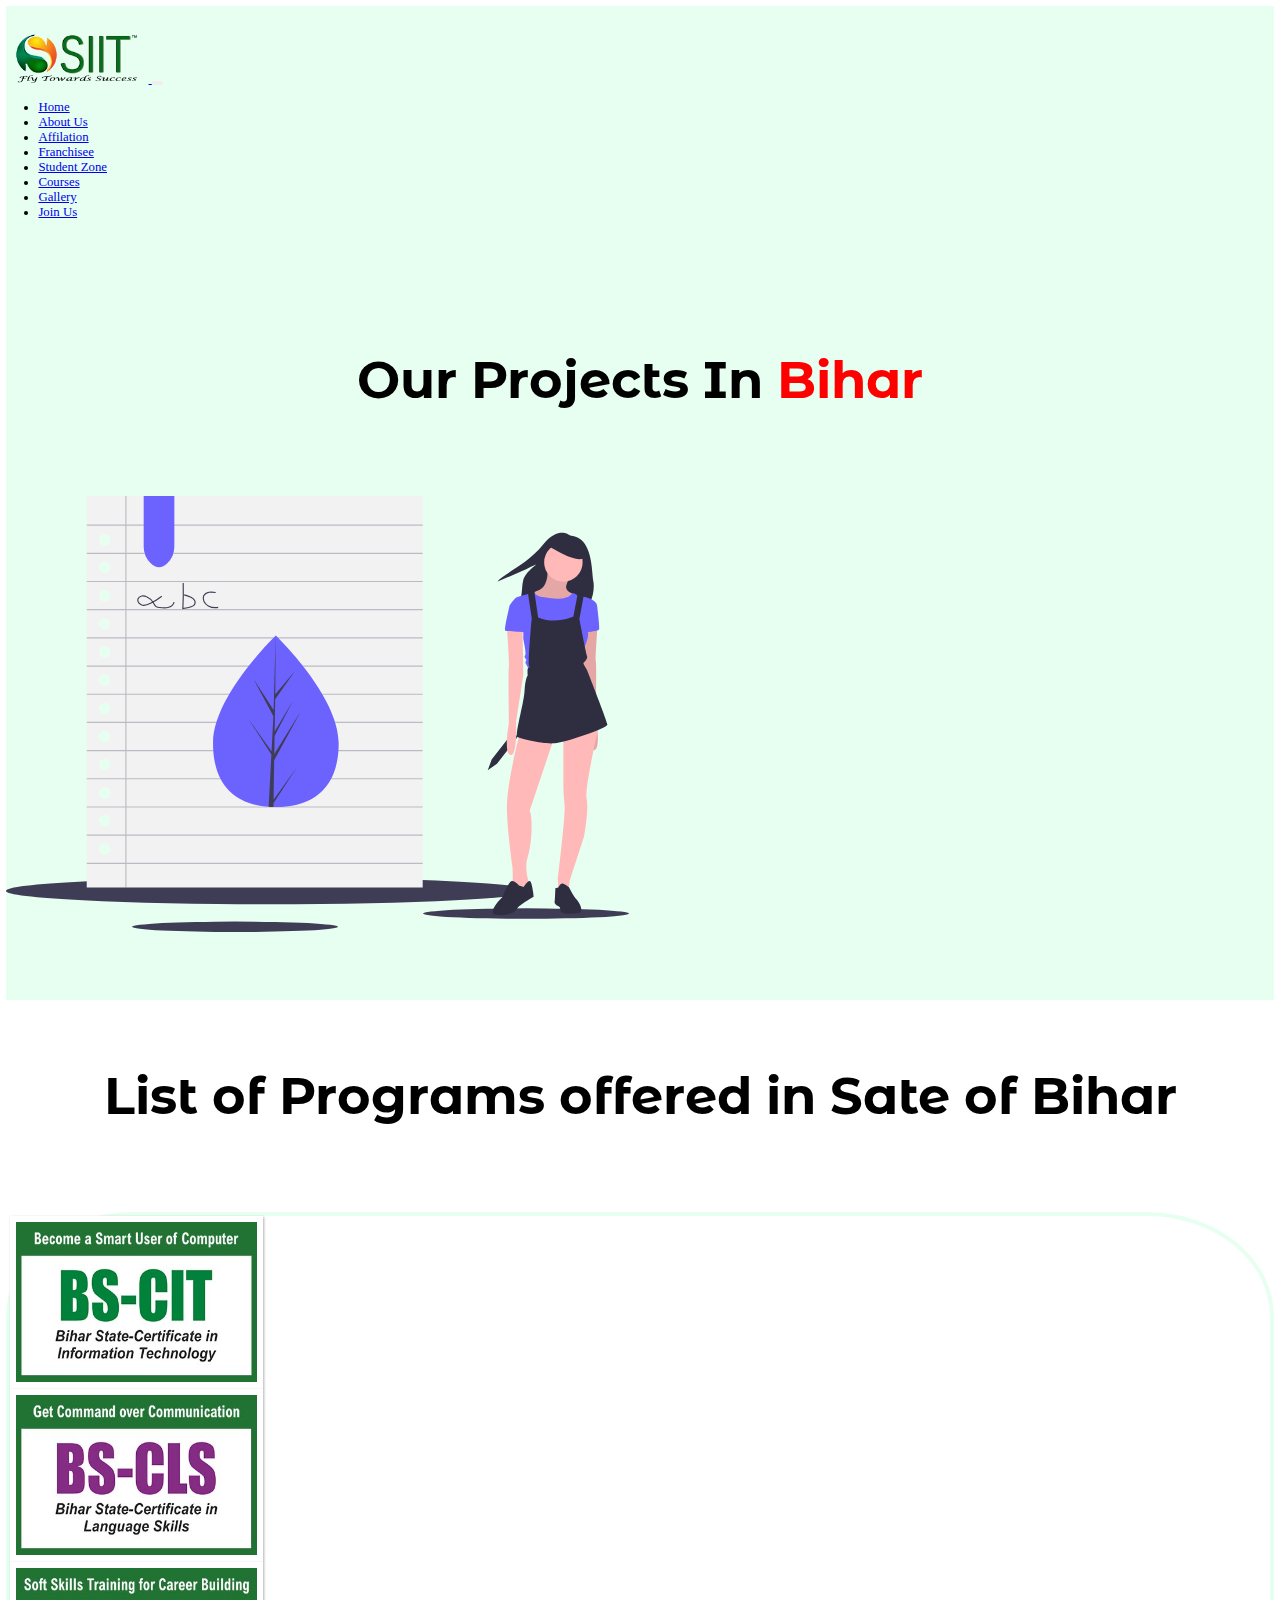
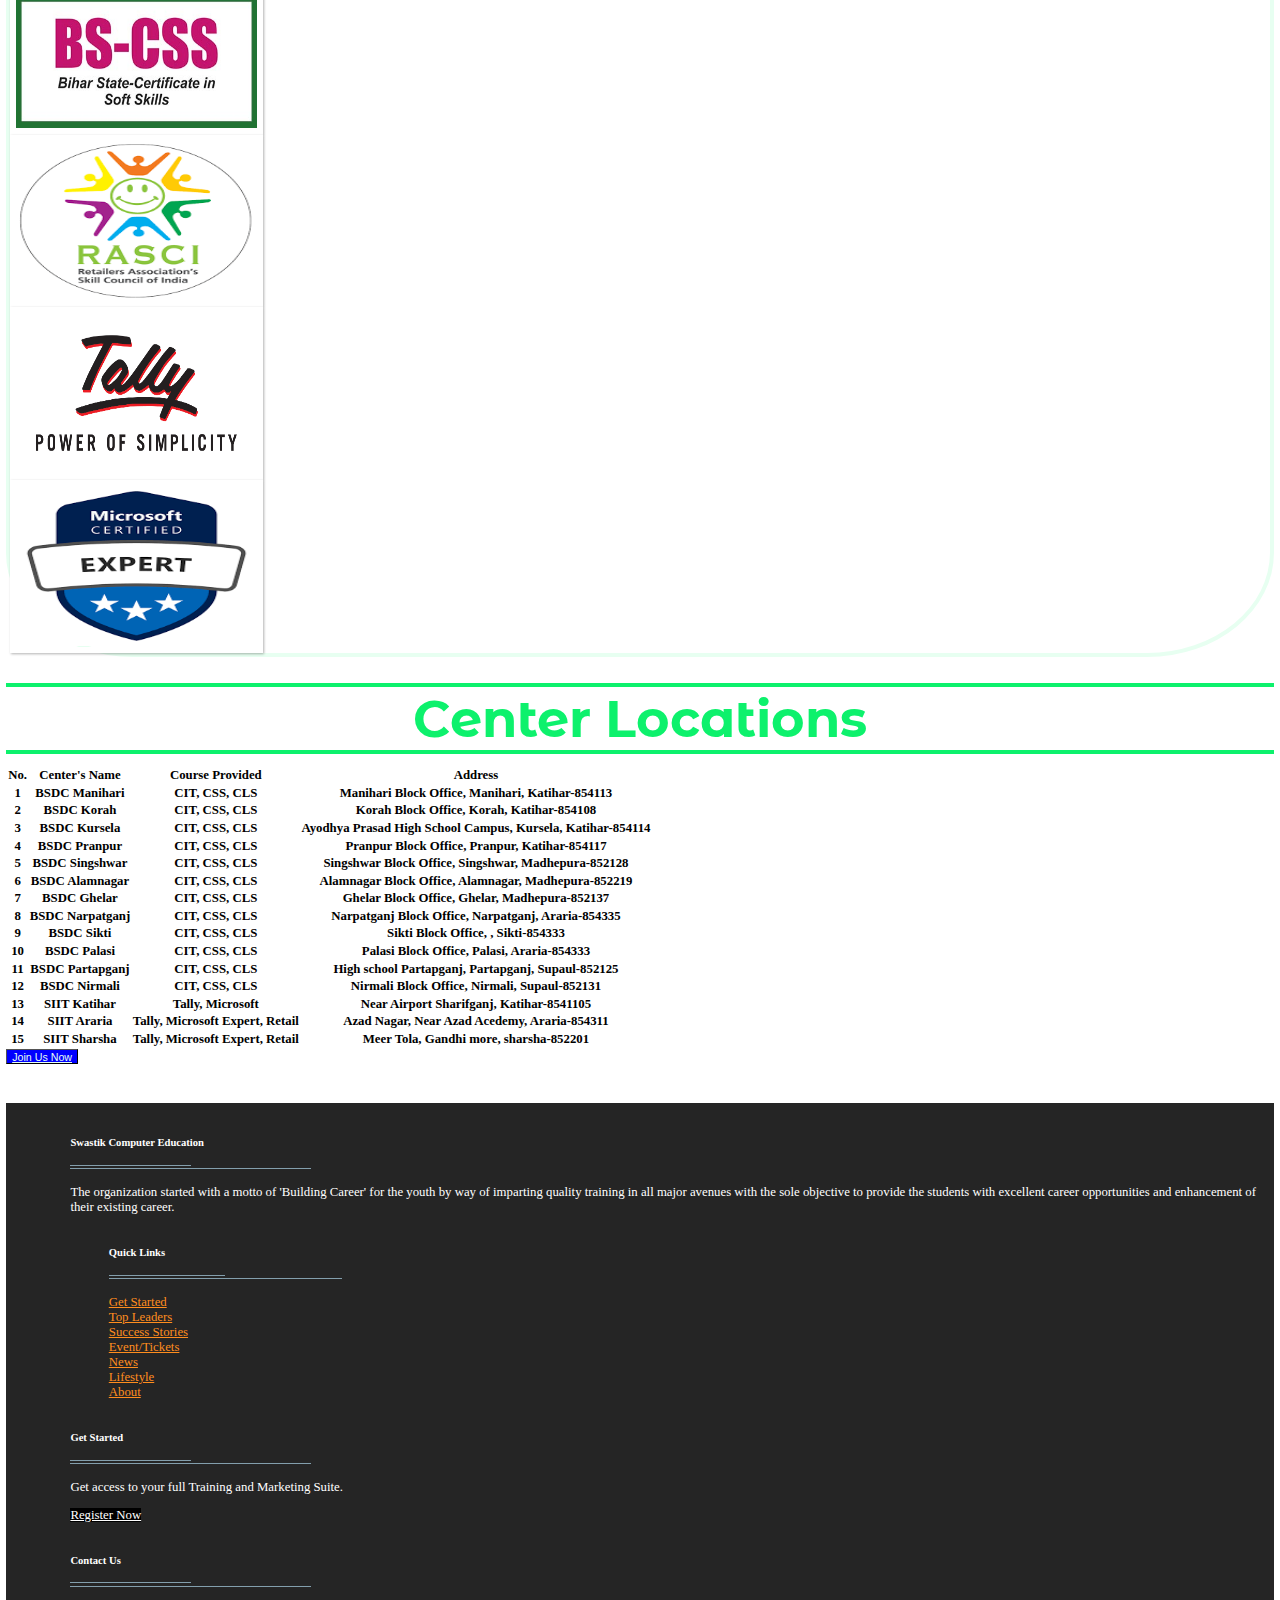
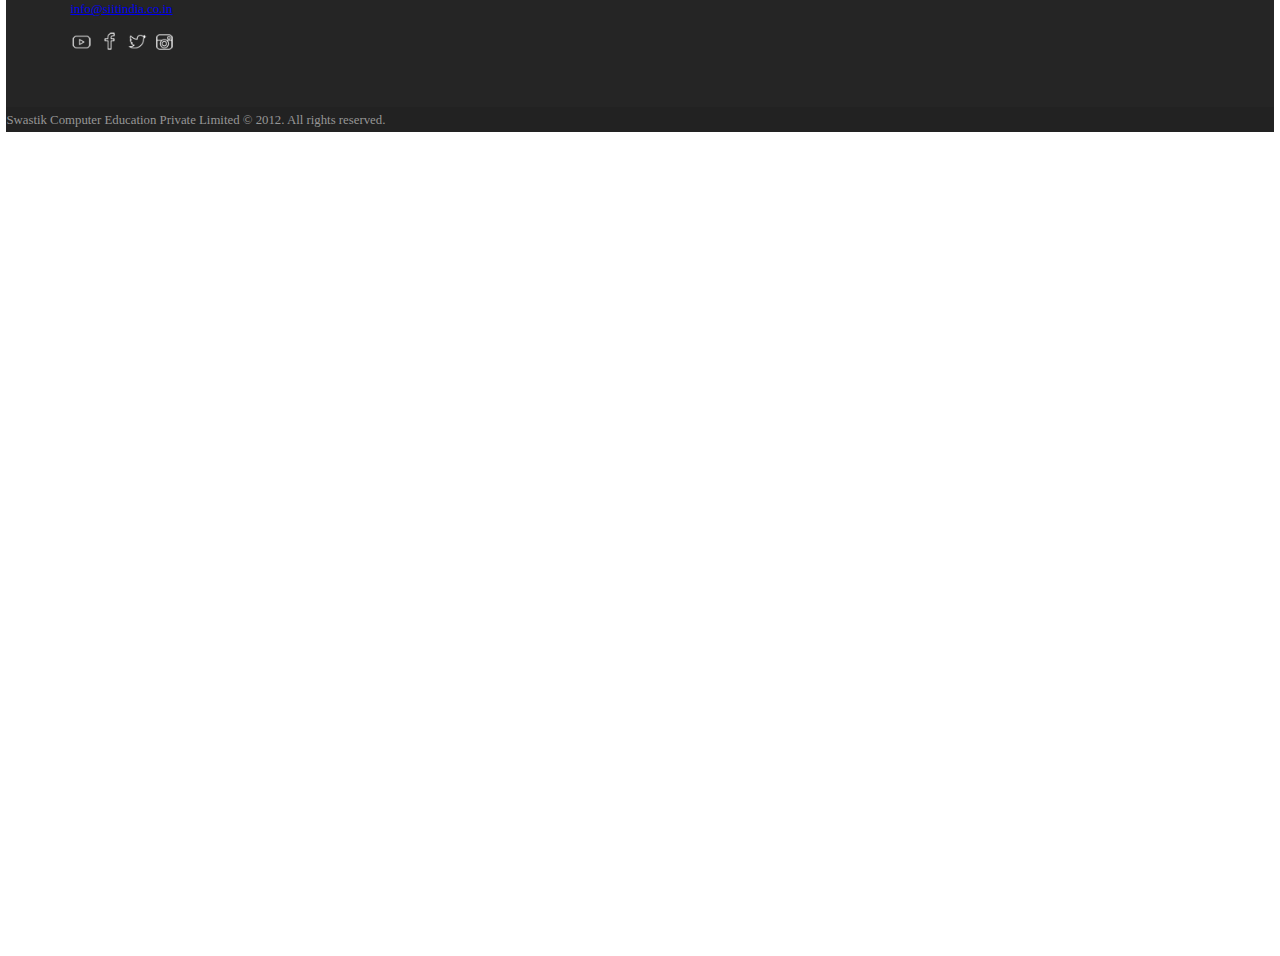
<file: student-zone/bihar.html>
<!DOCTYPE html>
<!--[if lt IE 7]>      <html class="no-js lt-ie9 lt-ie8 lt-ie7"> <![endif]-->
<!--[if IE 7]>         <html class="no-js lt-ie9 lt-ie8"> <![endif]-->
<!--[if IE 8]>         <html class="no-js lt-ie9"> <![endif]-->
<!--[if gt IE 8]>      <html class="no-js"> <!--<![endif]-->
<html>
    <head>
        <meta charset="utf-8">
        <meta http-equiv="X-UA-Compatible" content="IE=edge">
        <title>Student Zone</title>
        <meta name="description" content="">
        <meta name="viewport" content="width=device-width, initial-scale=1">
        <link rel="preconnect" href="https://fonts.gstatic.com">
        <link href="https://fonts.googleapis.com/css2?family=Montserrat+Alternates:ital@1&display=swap" rel="stylesheet"> 
        <link href="https://fonts.googleapis.com/css2?family=Yantramanav:wght@300&display=swap" rel="stylesheet">
        <link href='https://css.gg/community.css' rel='stylesheet'>
        <link rel="preconnect" href="https://fonts.gstatic.com">
        <link href="https://fonts.googleapis.com/css2?family=Oxygen&display=swap" rel="stylesheet">
        <link rel="stylesheet" href="https://icono-49d6.kxcdn.com/icono.min.css">
        
        <link rel="stylesheet" href="https://cdn.jsdelivr.net/npm/bootstrap@4.5.3/dist/css/bootstrap.min.css" integrity="sha384-TX8t27EcRE3e/ihU7zmQxVncDAy5uIKz4rEkgIXeMed4M0jlfIDPvg6uqKI2xXr2" crossorigin="anonymous">
        <link rel="stylesheet" href="../styles/affilation.css">
        <link href="../styles/ihover.css" rel="stylesheet">
        
    </head>
    <body>
        <!-- Start of NavBar implementation -->
        <div class=" show-area container-fluid">
            <div class="navBar">
                <nav class="navbar navbar-expand-lg navbar-light fixed-top" id="nav">
                    <div class="container-fluid">
                      <a class="navbar-brand" href="index.html">
                          <img src="../img/logo.png" alt="logo" style="height: 4rem;">
                      </a>
                      <button class="navbar-toggler" type="button" data-bs-toggle="collapse" data-bs-target="#navbarSupportedContent" aria-controls="navbarSupportedContent" aria-expanded="false" aria-label="Toggle navigation">
                        <span class="navbar-toggler-icon"></span>
                      </button>
                      <div class="collapse navbar-collapse" id="navbarSupportedContent">
                        <ul class="navbar-nav me-auto mb-2 mb-lg-0 lead navbar-items">
                          <li class="nav-item">
                            <a class="nav-link" aria-current="page" href="../index.html">Home</a>
                          </li>
                          <li class="nav-item">
                            <a class="nav-link" href="../about-us.html">About Us</a>
                          </li>
                          <li class="nav-item">
                            <a class="nav-link" href="../affilation.html">Affilation</a>
                          </li>
                          <li class="nav-item">
                            <a class="nav-link" href="../franchisee.html">Franchisee</a>
                          </li>
                          
                          <li class="nav-item dropdown">
                            <a class="nav-link  dropdown-toggle active" href="student-zone/bihar.html" data-toggle="dropdown">  Student Zone  </a>
                             <ul class="dropdown-menu">
                                 <li><a class="dropdown-item active" href="student-zone/bihar.html">Bihar's Projects</a></li>
                                 <li><a class="dropdown-item" href="student-zone/wb.html"> West-Bengal's Projects </a></li>
                             </ul>
                         </li>
                          <li class="nav-item dropdown">
                            <a class="nav-link  dropdown-toggle" href="#" data-toggle="dropdown">  Courses  </a>
                             <ul class="dropdown-menu">
                                 <li><a class="dropdown-item" href="#"> Submenu item 1</a></li>
                                 <li><a class="dropdown-item" href="#"> Submenu item 2 </a></li>
                             </ul>
                         </li>
                          
                         <li class="nav-item">
                          <a class="nav-link" href="#">Gallery</a>
                        </li>
    
                        <li class="nav-item dropdown">
                            <a class="nav-link  dropdown-toggle" href="#" data-toggle="dropdown">  Join Us  </a>
                             <ul class="dropdown-menu">
                                 <li><a class="dropdown-item" href="#"> Submenu item 1</a></li>
                                 <li><a class="dropdown-item" href="#"> Submenu item 2 </a></li>
                             </ul>
                         </li>
                        </ul>
                      </div>
                      <button class="button button-hide"><span>Get Started</span></button>
                    </div>
                    
                  </nav>
            




            <!-- Start of landing page implementation -->
            <div class="container-fluid" style="margin-top: 8rem;">
                <div class="row">
                    <div class="col-md-6">
                        <h5 id="about-us" style="margin-top: 10rem;" >Our Projects In <span style="color: red;">Bihar</span></h5>
                    </div>
                    <div class="col-md-6">
                        <img src="../img/student-zone.svg" alt="" class="img-fluid" style="height: 34rem;">
                    </div>
                </div>
            </div>
        </div>
        </div>


        <div class="container">
            <div class="row">
                <div class="col-md-12">
            <h5 id="about-us">List of Programs offered in Sate of Bihar</h5>
        </div>
        </div>
        </div>

        <!-- Cards implementation -->
        <div class="container" style="border: 5px solid #E7FFF1; border-radius: 10%;">
            
            <div class="row mx-3">           
                <div class="col-md-4 my-5">
                    <div class="ih-item square effect10 left_to_right"><a href="#">
                        <div class="img height"><img src="../img/course/logo_bs-cit.jpg" alt="img"></div>
                        <div class="info">
                          <h3>Certificate in information Technology</h3>
                          <p>Computer Basics, Operating System, MS Office, 21st Century Citizenship Skills etc</p>
                        </div></a></div>
                </div>
                <div class="col-md-4 my-5">
                    <div class="ih-item square effect10 bottom_to_top"><a href="#">
                        <div class="img height"><img src="../img/course/logo_bs-cls.jpg" alt="img"></div>
                        <div class="info">
                          <h3>Certificate in Language Skills</h3>
                          <p>Speaking, Listening, Understanding, Reading and writing in English and Hindi</p>
                        </div></a></div>
                </div>
                <div class="col-md-4 my-5">
                    <div class="ih-item square effect10 right_to_left"><a href="#">
                        <div class="img height"><img src="../img/course/logo_bs-css.jpg" alt="img"></div>
                        <div class="info">
                          <h3>Certificate in Soft Skills</h3>
                          <p>Self-Awareness and Self-Management, Interpersonal Skills, Presentation Skills</p>
                        </div></a></div>
                    </div>
                </div>
            
            <div class="row mx-3">           
                <div class="col-md-4 my-5">
                    <div class="ih-item square effect10 left_to_right"><a href="#">
                        <div class="img height"><img src="../img/course/retails.png" alt="img"></div>
                        <div class="info">
                          <h3>Retail Store Ops Assistant</h3>
                          <p>Writing Skills, Reading Skills, Oral Communication, Decision Making, Plan and Organize, Problem Solving</p>
                        </div></a></div>
                </div>
                <div class="col-md-4 my-5">
                    <div class="ih-item square effect10 top_to_bottom"><a href="#">
                        <div class="img height"><img src="../img/course/Tally_logo.png" alt="img"></div>
                        <div class="info">
                          <h3>Tally ERP</h3>
                          <p>Resource planning, Accounting, Inventory Management, Tax Management, Banking</p>
                        </div></a></div>
                </div>
                <div class="col-md-4 my-5">
                    <div class="ih-item square effect10 right_to_left"><a href="#">
                        <div class="img height"><img src="../img/course/msoffice.png" alt="img"></div>
                        <div class="info">
                          <h3>Microsoft Office Expert</h3>
                          <p>Word, Excel, Powerpoint, Access, Outlook ETC</p>
                        </div></a></div>
                </div>
            </div>
        </div>


        <!-- Address of centers -->
        <div class="container">
            <div class="row">
                <div class="col-md-12">
                    <h5 id="history">Center Locations</h5>
                </div>
            </div>
        

        <table class="table table-hover my-5">
            <thead>
                <tr>
                  <th scope="col">No.</th>
                  <th scope="col">Center's Name</th>
                  <th scope="col">Course Provided</th>
                  <th style="text-align: center;" scope="col">Address</th>
                </tr>
              </thead>
              <tbody>
                  <tr>
                  <th>1</th>
                  <th>BSDC Manihari</th>
                  <th>CIT, CSS, CLS</th>
                  <th style="text-align: center;">Manihari Block Office, Manihari, Katihar-854113</th>
                </tr>
                <tr>
                    <th>2</th>
                    <th>BSDC Korah</th>
                    <th>CIT, CSS, CLS</th>
                    <th style="text-align: center;">Korah Block Office, Korah, Katihar-854108</th>
                  </tr>
                  <tr>
                    <th>3</th>
                    <th>BSDC Kursela</th>
                    <th>CIT, CSS, CLS</th>
                    <th style="text-align: center;">Ayodhya Prasad High School Campus, Kursela, Katihar-854114</th>
                  </tr>
                  <tr>
                    <th>4</th>
                    <th>BSDC Pranpur</th>
                    <th>CIT, CSS, CLS</th>
                    <th style="text-align: center;">Pranpur Block Office, Pranpur, Katihar-854117</th>
                  </tr>
                  <tr>
                    <th>5</th>
                    <th>BSDC Singshwar</th>
                    <th>CIT, CSS, CLS</th>
                    <th style="text-align: center;">Singshwar Block Office, Singshwar, Madhepura-852128</th>
                  </tr>
                  <tr>
                    <th>6</th>
                    <th>BSDC Alamnagar</th>
                    <th>CIT, CSS, CLS</th>
                    <th style="text-align: center;">Alamnagar Block Office, Alamnagar, Madhepura-852219</th>
                  </tr>
                  <tr>
                    <th>7</th>
                    <th>BSDC Ghelar</th>
                    <th>CIT, CSS, CLS</th>
                    <th style="text-align: center;">Ghelar Block Office, Ghelar, Madhepura-852137</th>
                  </tr>
                  <tr>
                    <th>8</th>
                    <th>BSDC Narpatganj</th>
                    <th>CIT, CSS, CLS</th>
                    <th style="text-align: center;">Narpatganj Block Office, Narpatganj, Araria-854335</th>
                  </tr>
                  <tr>
                    <th>9</th>
                    <th>BSDC Sikti</th>
                    <th>CIT, CSS, CLS</th>
                    <th style="text-align: center;">Sikti Block Office, , Sikti-854333</th>
                  </tr>
                  <tr>
                    <th>10</th>
                    <th>BSDC Palasi</th>
                    <th>CIT, CSS, CLS</th>
                    <th style="text-align: center;">Palasi Block Office, Palasi, Araria-854333</th>
                  </tr>
                  <tr>
                    <th>11</th>
                    <th>BSDC Partapganj</th>
                    <th>CIT, CSS, CLS</th>
                    <th style="text-align: center;">High school Partapganj, Partapganj, Supaul-852125</th>
                  </tr>
                  <tr>
                    <th>12</th>
                    <th>BSDC Nirmali</th>
                    <th>CIT, CSS, CLS</th>
                    <th style="text-align: center;">Nirmali Block Office, Nirmali, Supaul-852131</th>
                  </tr>
                  <tr>
                    <th>13</th>
                    <th>SIIT Katihar</th>
                    <th>Tally, Microsoft</th>
                    <th style="text-align: center;">Near Airport Sharifganj, Katihar-8541105</th>
                  </tr>
                  <tr>
                    <th>14</th>
                    <th>SIIT Araria</th>
                    <th>Tally, Microsoft Expert, Retail</th>
                    <th style="text-align: center;">Azad Nagar, Near Azad Acedemy, Araria-854311</th>
                  </tr>
                  <tr>
                    <th>15</th>
                    <th>SIIT Sharsha</th>
                    <th>Tally, Microsoft Expert, Retail</th>
                    <th style="text-align: center;">Meer Tola, Gandhi more, sharsha-852201</th>
                  </tr>
              </tbody>
          </table>

        </div>


        <div class="container">
            <div class="row">
                <div class="col-md-3"></div>
                <div class="col-md-6">
                    <button type="button" class="btn btn-primary btn-lg btn-block" style="background-color: blue; margin-bottom: 3rem;"> <a href="https://forms.gle/o8nMjzKxj5hjDcvv5" style="color: #E7FFF1;">Join Us Now</a> </button>
                </div>
                <div class="col-md-3"></div>
            </div>
        </div>

        <!-- Footer Implementation -->

      
        <footer id="footer" class="footer-1 margin-5">
            <div class="main-footer widgets-dark typo-light">
            <div class="container-fluid margin-5" style="margin-left: 5rem;">
            <div class="row"> 
            <div class="col-xs-12 col-sm-6 col-md-3">
            <div class="widget subscribe no-box">
            <h5 class="widget-title">Swastik Computer Education<span></span></h5>
            <p>The organization started with a motto of 'Building Career' for the youth by way of imparting quality training in all major avenues with the sole objective to provide the students with excellent career opportunities and enhancement of their existing career.</p>
            </div>
            </div>
            
            <div class="col-xs-12 col-sm-6 col-md-3" style="padding-left: 3rem;">
            <div class="widget no-box">
            <h5 class="widget-title">Quick Links<span></span></h5>
            <ul class="thumbnail-widget">
            <li>
            <div class="thumb-content"><a href="#.">Get Started</a></div>	
            </li>
            <li>
            <div class="thumb-content"><a href="#.">Top Leaders</a></div>	
            </li>
            <li>
            <div class="thumb-content"><a href="#.">Success Stories</a></div>	
            </li>
            <li>
            <div class="thumb-content"><a href="#.">Event/Tickets</a></div>	
            </li>
            <li>
            <div class="thumb-content"><a href="#.">News</a></div>	
            </li>
            <li>
            <div class="thumb-content"><a href="#.">Lifestyle</a></div>	
            </li>
            <li>
            <div class="thumb-content"><a href="#.">About</a></div>	
            </li>
            </ul>
            </div>
            </div>
            
            <div class="col-xs-12 col-sm-6 col-md-3">
            <div class="widget no-box">
            <h5 class="widget-title">Get Started<span></span></h5>
            <p>Get access to your full Training and Marketing Suite.</p>
            <a class="btn" id="reg" href="#." target="_blank" style="background-color: black;">Register Now</a>
            </div>
            </div>
            
            <div class="col-xs-12 col-sm-6 col-md-3">
            
            <div class="widget no-box">
            <h5 class="widget-title">Contact Us<span></span></h5>
            
            <p><a href="mailto:info@siitindia.co.in" title="glorythemes">info@siitindia.co.in</a></p>
            <ul class="social-footer2">
            <li class=""><a title="youtube" target="_blank" href="https://www.youtube.com/"><img alt="youtube" width="30" height="30" src="[data-uri]"></a></li>
            <li class=""><a href="https://www.facebook.com/" target="_blank" title="Facebook"><img alt="Facebook" width="30" height="30" src="[data-uri]"></a></li>
            <li class=""><a href="https://twitter.com" target="_blank" title="Twitter"><img alt="Twitter" width="30" height="30" src="[data-uri]"></a></li>
            <li class=""><a title="instagram" target="_blank" href="https://www.instagram.com/"><img alt="instagram" width="30" height="30" src="[data-uri]"></a></li>
            </ul>
            </div>
            </div>
            
            </div>
            </div>
            </div>
              
            <div class="footer-copyright">
            <div class="container">
            <div class="row">
            <div class="col-md-12 text-center">
            <p>Swastik Computer Education Private Limited © 2012. All rights reserved.</p>
            </div>
            </div>
            </div>
            </div>
            </footer>

        
        <script src="https://code.jquery.com/jquery-3.5.1.slim.min.js" integrity="sha384-DfXdz2htPH0lsSSs5nCTpuj/zy4C+OGpamoFVy38MVBnE+IbbVYUew+OrCXaRkfj" crossorigin="anonymous"></script>
        <script src="https://cdn.jsdelivr.net/npm/bootstrap@4.5.3/dist/js/bootstrap.bundle.min.js" integrity="sha384-ho+j7jyWK8fNQe+A12Hb8AhRq26LrZ/JpcUGGOn+Y7RsweNrtN/tE3MoK7ZeZDyx" crossorigin="anonymous"></script>
        <script src="../scripts/about-us.js" async defer></script>
    </body>
</html>
</file>
<file: styles/custom.css>
.show-area {
    background-color: #E7FFF1;
    padding-top: 2rem;
}



.navbar {
    background-color: #E7FFF1;
    margin-left: 7rem;
    margin-right: 7rem;
    margin: 0;
    border: 0;
}

.scroll {
  background-color: white;
}

.navbar-items {
    font-weight: 500 !important;
    font-family: 'Poppins' !important;
}

a:hover {
    color: #0df16c !important;
}

.button {
    border-radius: 50px;
    background-color: rgb(88, 88, 214);
    border: none;
    color: #FFFFFF;
    text-align: center;
    font-size: 20px;
    padding: 15px;
    width: 200px;
    transition: all 0.5s;
    cursor: pointer;
    margin: 5px;
  }

  .button:hover {
    background-color:#E7FFF1;
    border: 2px solid black;
  }
  
  .button span {
    cursor: pointer;
    display: inline-block;
    position: relative;
    transition: 0.5s;
  }
  
  .button span:after {
    content: '\00bb';
    position: absolute;
    opacity: 0;
    top: 0;
    right: -20px;
    transition: 0.5s;
  }
  
  .button:hover span {
    padding-right: 20px;
    color: #0df16c;
  }
  
  .button:hover span:after {
    opacity: 1;
    right: 0;
  }

    /* TO hide "Get Started" Button in small screen  */
  @media screen and (min-width: 0px) and (max-width: 400px) {
    .button-hide { display: block; }  /* show it on small screens */
  }
  
  @media screen and (min-width: 0px) and (max-width: 1473px) {
    .button-hide { display: none; }   /* hide it elsewhere */
  }

  @media all and (min-width: 992px) {
	.navbar .nav-item .dropdown-menu{ display: none; }
	.navbar .nav-item:hover .nav-link{ color: #fff;  }
	.navbar .nav-item:hover .dropdown-menu{ display: block; }
	.navbar .nav-item .dropdown-menu{ margin-top:0; }
}	


/* Heading style */
.heading {
  margin-top: 6rem;
  margin-right: 2rem;
  margin-left: 20%;
}

#p-heading {
  margin-top: 2rem;
  font-family: 'Yantramanav' !important;
  font-size: 150%;
}

#h-heading {
  font-family: 'Montserrat Alternates' !important;
  font-weight: 400;
  font-size: 325%;
}


.h-topics{
  font-family: 'Montserrat Alternates' !important;
  font-weight: 600;
  font-size: 300%;
}
 

.p-topics{
  margin-top: 2rem;
  font-family: 'Yantramanav' !important;
  font-size: 150%;
  font-weight: 400;
}

.img-padding {
  padding: 1rem !important;
}

.margin-5{
  margin-top: 5rem !important;
}

.margin-bottom-3{
  margin-bottom: 5rem;
}


.title-card{
  text-align: center !important;
  padding-top: .3rem !important;
  font-size: 2.5rem !important;
  font-family: 'Oxygen', sans-serif !important;
}






.card{
  border-radius: 4px;
  background: #fff;
  box-shadow: 0 6px 10px rgba(0,0,0,.08), 0 0 6px rgba(0,0,0,.05);
    transition: .3s transform cubic-bezier(.155,1.105,.295,1.12),.3s box-shadow,.3s -webkit-transform cubic-bezier(.155,1.105,.295,1.12);

cursor: pointer;
}

.card:hover{
   transform: scale(1.05);
box-shadow: 0 10px 20px rgba(0,0,0,.12), 0 4px 8px rgba(0,0,0,.06);

}




@media(max-width: 990px){
.card{
  margin: 20px;
}
} 


.bg-jumbo{
  background-color: #010B2E;
}

.jumbo-h {
  text-align:center; 
  color: #fff;
  font-family: 'Oxygen', sans-serif !important;
  font-weight: 600;
}

.jumbo-p{
  padding-top: 2rem;
  text-align: center !important; 
  color: #ACC2C9;
  font-family: 'Yantramanav' !important;
  font-weight: 600;
  font-size: 1.5rem;
}

.jumbo-img{
  height: 6rem; 
  margin-left: 39%;
  margin-top: 5rem;
}

.jumbo-icon-heading{
  color: #fff;
  font-size: 2.5rem;
  text-align: center;
  font-family: 'Oxygen', sans-serif !important;
}



.jumbo-icon-p{
  color: #fff;
  text-align: center;
  font-family: 'Yantramanav' !important;
  font-size: 1.5rem;
  padding-bottom: 5rem;
  
}

.partners-p{
  text-align: center;
   font-size: 3.5rem;
   font-family: 'Montserrat Alternates' !important;
   padding-top: 5rem;
}


.logo{
  width: 18rem;
  height: 12rem;
  padding: 2rem;
  margin-top: 5rem;
}


.info{
  height: 20rem !important;
  width: 20rem !important; 
}



.img{
  height: 20rem !important;
  width: 20rem !important; 
  margin-top: 10rem; 
}






/*==================== 
	Footer 
====================== */

/* Main Footer */
footer .main-footer{	padding: 21px 0;	background: #252525; position: relative;}
footer ul{	padding-left: 0;	list-style: none;}

/* Copy Right Footer */
.footer-copyright {	background: #222;	padding: 5px 0;}
.footer-copyright .logo {    display: inherit;}
.footer-copyright nav {    float: right;    margin-top: 5px;}
.footer-copyright nav ul {	list-style: none;	margin: 0;	padding: 0;}
.footer-copyright nav ul li {	border-left: 1px solid #505050;	display: inline-block;	line-height: 12px;	margin: 0;	padding: 0 8px;}
.footer-copyright nav ul li a{	color: #969696;}
.footer-copyright nav ul li:first-child {	border: medium none;	padding-left: 0;}
.footer-copyright p {	color: #969696;	margin: 2px 0 0;}

/* Footer Top */
.footer-top{	background: #252525;	padding-bottom: 30px;	margin-bottom: 30px;	border-bottom: 3px solid #222;}

/* Footer transparent */
footer.transparent .footer-top, footer.transparent .main-footer{	background: transparent;}
footer.transparent .footer-copyright{	background: none repeat scroll 0 0 rgba(0, 0, 0, 0.3) ;}

/* Footer light */
footer.light .footer-top{	background: #f9f9f9;}
footer.light .main-footer{	background: #f9f9f9;}
footer.light .footer-copyright{	background: none repeat scroll 0 0 rgba(255, 255, 255, 0.3) ;}

/* Footer 4 */
.footer- .logo {    display: inline-block;}

/*==================== 
	Widgets 
====================== */
.widget{	padding: 20px;	margin-bottom: 40px;}
.widget.widget-last{	margin-bottom: 0px;}
.widget.no-box{	padding: 0;	background-color: transparent;	margin-bottom: 40px;
	box-shadow: none; -webkit-box-shadow: none; -moz-box-shadow: none; -ms-box-shadow: none; -o-box-shadow: none;}
.widget.subscribe p{	margin-bottom: 18px;}
.widget li a{	color: #ff8d1e;}
.widget li a:hover{	color: #4b92dc;}
.widget-title {margin-bottom: 20px;}
.widget-title span {background: #839FAD none repeat scroll 0 0;display: block; height: 1px;margin-top: 25px;position: relative;width: 20%;}
.widget-title span::after {background: inherit;content: "";height: inherit;    position: absolute;top: -4px;width: 50%;}
.widget-title.text-center span,.widget-title.text-center span::after {margin-left: auto;margin-right:auto;left: 0;right: 0;}
.widget .badge{	float: right;	background: #7f7f7f;}

.typo-light h1, 
.typo-light h2, 
.typo-light h3, 
.typo-light h4, 
.typo-light h5, 
.typo-light h6,
.typo-light p,
.typo-light div,
.typo-light span,
.typo-light small{color: #fff;}

ul.social-footer2 {	margin: 0;padding: 0;	width: auto;}
ul.social-footer2 li {display: inline-block;padding: 0;}
ul.social-footer2 li a:hover {background-color:#ff8d1e;}
ul.social-footer2 li a {display: block;	height:30px;width: 30px;text-align: center;}

.btn:hover, .btn:focus, .btn.active {background: #4b92dc;color: #fff;
-webkit-box-shadow: 0 15px 30px rgba(0, 0, 0, 0.1);
-moz-box-shadow: 0 15px 30px rgba(0, 0, 0, 0.1);
-ms-box-shadow: 0 15px 30px rgba(0, 0, 0, 0.1);
-o-box-shadow: 0 15px 30px rgba(0, 0, 0, 0.1);
box-shadow: 0 15px 30px rgba(0, 0, 0, 0.1);
-webkit-transition: all 250ms ease-in-out 0s;
-moz-transition: all 250ms ease-in-out 0s;
-ms-transition: all 250ms ease-in-out 0s;
-o-transition: all 250ms ease-in-out 0s;
transition: all 250ms ease-in-out 0s;
}


.btn{
  background-color: #000 !important;
}

.margin-top{
  margin-top: 10rem;
}



#map {
  height: 400px;
  /* The height is 400 pixels */
  width: 100%;
  /* The width is the width of the web page */
}




.campus-h{
  font-size: 3rem; 
  font-family: 'Montserrat Alternates', sans-serif !important;
  border-bottom: 2px solid #0df16c;
  text-align: center;
  margin-left: 5rem;
}

.campus-p{
  font-family: 'Yantramanav', sans-serif !important;
  font-size: 1.2rem;
  text-align: center;
  margin-left: 5rem;
  margin-top: 6rem;
}

#reg{
  background: #000;
  color: white;
}
</file>
<file: styles/ihover.css>
.ih-item{position:relative;-webkit-transition:all 0.35s ease-in-out;-moz-transition:all 0.35s ease-in-out;transition:all 0.35s ease-in-out}.ih-item,.ih-item *{-webkit-box-sizing:border-box;-moz-box-sizing:border-box;box-sizing:border-box}.ih-item a{color:#333}.ih-item a:hover{text-decoration:none}.ih-item img{width:100%;height:100%}.ih-item.circle{position:relative;width:220px;height:220px;border-radius:50%}.ih-item.circle .img{position:relative;width:220px;height:220px;border-radius:50%}.ih-item.circle .img:before{position:absolute;display:block;content:'';width:100%;height:100%;border-radius:50%;box-shadow:inset 0 0 0 16px rgba(255,255,255,0.6),0 1px 2px rgba(0,0,0,0.3);-webkit-transition:all 0.35s ease-in-out;-moz-transition:all 0.35s ease-in-out;transition:all 0.35s ease-in-out}.ih-item.circle .img img{border-radius:50%}.ih-item.circle .info{position:absolute;top:0;bottom:0;left:0;right:0;text-align:center;border-radius:50%;-webkit-backface-visibility:hidden;backface-visibility:hidden}.ih-item.square{position:relative;width:316px;height:216px;border:8px solid #fff;box-shadow:1px 1px 3px rgba(0,0,0,0.3)}.ih-item.square .info{position:absolute;top:0;bottom:0;left:0;right:0;text-align:center;-webkit-backface-visibility:hidden;backface-visibility:hidden}.ih-item.circle.effect1 .spinner{width:230px;height:230px;border:10px solid #ecab18;border-right-color:#1ad280;border-bottom-color:#1ad280;border-radius:50%;-webkit-transition:all 0.8s ease-in-out;-moz-transition:all 0.8s ease-in-out;transition:all 0.8s ease-in-out}.ih-item.circle.effect1 .img{position:absolute;top:10px;bottom:0;left:10px;right:0;width:auto;height:auto}.ih-item.circle.effect1 .img:before{display:none}.ih-item.circle.effect1.colored .info{background:#1a4a72;background:rgba(26,74,114,0.6)}.ih-item.circle.effect1 .info{top:10px;bottom:0;left:10px;right:0;background:#333;background:rgba(0,0,0,0.6);opacity:0;-webkit-transition:all 0.8s ease-in-out;-moz-transition:all 0.8s ease-in-out;transition:all 0.8s ease-in-out}.ih-item.circle.effect1 .info h3{color:#fff;text-transform:uppercase;position:relative;letter-spacing:2px;font-size:22px;margin:0 30px;padding:55px 0 0 0;height:110px;text-shadow:0 0 1px #fff,0 1px 2px rgba(0,0,0,0.3)}.ih-item.circle.effect1 .info p{color:#bbb;padding:10px 5px;font-style:italic;margin:0 30px;font-size:12px;border-top:1px solid rgba(255,255,255,0.5)}.ih-item.circle.effect1 a:hover .spinner{-webkit-transform:rotate(180deg);-moz-transform:rotate(180deg);-ms-transform:rotate(180deg);-o-transform:rotate(180deg);transform:rotate(180deg)}.ih-item.circle.effect1 a:hover .info{opacity:1}.ih-item.circle.effect2 .img{opacity:1;-webkit-transform:scale(1);-moz-transform:scale(1);-ms-transform:scale(1);-o-transform:scale(1);transform:scale(1);-webkit-transition:all 0.35s ease-in-out;-moz-transition:all 0.35s ease-in-out;transition:all 0.35s ease-in-out}.ih-item.circle.effect2.colored .info{background:#1a4a72;background:rgba(26,74,114,0.6)}.ih-item.circle.effect2 .info{background:#333;background:rgba(0,0,0,0.6);opacity:0;pointer-events:none;-webkit-transition:all 0.35s ease-in-out;-moz-transition:all 0.35s ease-in-out;transition:all 0.35s ease-in-out}.ih-item.circle.effect2 .info h3{color:#fff;text-transform:uppercase;position:relative;letter-spacing:2px;font-size:22px;margin:0 30px;padding:55px 0 0 0;height:110px;text-shadow:0 0 1px #fff,0 1px 2px rgba(0,0,0,0.3)}.ih-item.circle.effect2 .info p{color:#bbb;padding:10px 5px;font-style:italic;margin:0 30px;font-size:12px;border-top:1px solid rgba(255,255,255,0.5)}.ih-item.circle.effect2.left_to_right .info{-webkit-transform:translateX(-100%);-moz-transform:translateX(-100%);-ms-transform:translateX(-100%);-o-transform:translateX(-100%);transform:translateX(-100%)}.ih-item.circle.effect2.left_to_right a:hover .img{-webkit-transform:rotate(-90deg);-moz-transform:rotate(-90deg);-ms-transform:rotate(-90deg);-o-transform:rotate(-90deg);transform:rotate(-90deg)}.ih-item.circle.effect2.left_to_right a:hover .info{opacity:1;-webkit-transform:translateX(0);-moz-transform:translateX(0);-ms-transform:translateX(0);-o-transform:translateX(0);transform:translateX(0)}.ih-item.circle.effect2.right_to_left .info{-webkit-transform:translateX(100%);-moz-transform:translateX(100%);-ms-transform:translateX(100%);-o-transform:translateX(100%);transform:translateX(100%)}.ih-item.circle.effect2.right_to_left a:hover .img{-webkit-transform:rotate(90deg);-moz-transform:rotate(90deg);-ms-transform:rotate(90deg);-o-transform:rotate(90deg);transform:rotate(90deg)}.ih-item.circle.effect2.right_to_left a:hover .info{opacity:1;-webkit-transform:translateX(0);-moz-transform:translateX(0);-ms-transform:translateX(0);-o-transform:translateX(0);transform:translateX(0)}.ih-item.circle.effect2.top_to_bottom .info{-webkit-transform:translateY(-100%);-moz-transform:translateY(-100%);-ms-transform:translateY(-100%);-o-transform:translateY(-100%);transform:translateY(-100%)}.ih-item.circle.effect2.top_to_bottom a:hover .img{-webkit-transform:rotate(-90deg);-moz-transform:rotate(-90deg);-ms-transform:rotate(-90deg);-o-transform:rotate(-90deg);transform:rotate(-90deg)}.ih-item.circle.effect2.top_to_bottom a:hover .info{opacity:1;-webkit-transform:translateY(0);-moz-transform:translateY(0);-ms-transform:translateY(0);-o-transform:translateY(0);transform:translateY(0)}.ih-item.circle.effect2.bottom_to_top .info{-webkit-transform:translateY(100%);-moz-transform:translateY(100%);-ms-transform:translateY(100%);-o-transform:translateY(100%);transform:translateY(100%)}.ih-item.circle.effect2.bottom_to_top a:hover .img{-webkit-transform:rotate(90deg);-moz-transform:rotate(90deg);-ms-transform:rotate(90deg);-o-transform:rotate(90deg);transform:rotate(90deg)}.ih-item.circle.effect2.bottom_to_top a:hover .info{opacity:1;-webkit-transform:translateY(0);-moz-transform:translateY(0);-ms-transform:translateY(0);-o-transform:translateY(0);transform:translateY(0)}.ih-item.circle.effect3 .img{z-index:11;-webkit-transition:all 0.35s ease-in-out;-moz-transition:all 0.35s ease-in-out;transition:all 0.35s ease-in-out}.ih-item.circle.effect3.colored .info{background:#1a4a72}.ih-item.circle.effect3 .info{background:#333;opacity:0;pointer-events:none;-webkit-transition:all 0.35s ease-in-out;-moz-transition:all 0.35s ease-in-out;transition:all 0.35s ease-in-out}.ih-item.circle.effect3 .info h3{color:#fff;text-transform:uppercase;position:relative;letter-spacing:2px;font-size:22px;margin:0 30px;padding:55px 0 0 0;height:110px;text-shadow:0 0 1px #fff,0 1px 2px rgba(0,0,0,0.3)}.ih-item.circle.effect3 .info p{color:#bbb;padding:10px 5px;font-style:italic;margin:0 30px;font-size:12px;border-top:1px solid rgba(255,255,255,0.5)}.ih-item.circle.effect3.left_to_right .img{-webkit-transform:scale(1) translateX(0);-moz-transform:scale(1) translateX(0);-ms-transform:scale(1) translateX(0);-o-transform:scale(1) translateX(0);transform:scale(1) translateX(0)}.ih-item.circle.effect3.left_to_right .info{-webkit-transform:translateX(-100%);-moz-transform:translateX(-100%);-ms-transform:translateX(-100%);-o-transform:translateX(-100%);transform:translateX(-100%)}.ih-item.circle.effect3.left_to_right a:hover .img{-webkit-transform:scale(0.5) translateX(100%);-moz-transform:scale(0.5) translateX(100%);-ms-transform:scale(0.5) translateX(100%);-o-transform:scale(0.5) translateX(100%);transform:scale(0.5) translateX(100%)}.ih-item.circle.effect3.left_to_right a:hover .info{opacity:1;-webkit-transform:translateX(0);-moz-transform:translateX(0);-ms-transform:translateX(0);-o-transform:translateX(0);transform:translateX(0)}.ih-item.circle.effect3.right_to_left .img{-webkit-transform:scale(1) translateX(0);-moz-transform:scale(1) translateX(0);-ms-transform:scale(1) translateX(0);-o-transform:scale(1) translateX(0);transform:scale(1) translateX(0)}.ih-item.circle.effect3.right_to_left .info{-webkit-transform:translateX(100%);-moz-transform:translateX(100%);-ms-transform:translateX(100%);-o-transform:translateX(100%);transform:translateX(100%)}.ih-item.circle.effect3.right_to_left a:hover .img{-webkit-transform:scale(0.5) translateX(-100%);-moz-transform:scale(0.5) translateX(-100%);-ms-transform:scale(0.5) translateX(-100%);-o-transform:scale(0.5) translateX(-100%);transform:scale(0.5) translateX(-100%)}.ih-item.circle.effect3.right_to_left a:hover .info{opacity:1;-webkit-transform:translateX(0);-moz-transform:translateX(0);-ms-transform:translateX(0);-o-transform:translateX(0);transform:translateX(0)}.ih-item.circle.effect3.top_to_bottom .img{-webkit-transform:scale(1) translateY(0);-moz-transform:scale(1) translateY(0);-ms-transform:scale(1) translateY(0);-o-transform:scale(1) translateY(0);transform:scale(1) translateY(0)}.ih-item.circle.effect3.top_to_bottom .info{-webkit-transform:translateY(-100%);-moz-transform:translateY(-100%);-ms-transform:translateY(-100%);-o-transform:translateY(-100%);transform:translateY(-100%)}.ih-item.circle.effect3.top_to_bottom a:hover .img{-webkit-transform:scale(0.5) translateY(100%);-moz-transform:scale(0.5) translateY(100%);-ms-transform:scale(0.5) translateY(100%);-o-transform:scale(0.5) translateY(100%);transform:scale(0.5) translateY(100%)}.ih-item.circle.effect3.top_to_bottom a:hover .info{opacity:1;-webkit-transform:translateY(0);-moz-transform:translateY(0);-ms-transform:translateY(0);-o-transform:translateY(0);transform:translateY(0)}.ih-item.circle.effect3.bottom_to_top .img{-webkit-transform:scale(1) translateY(0);-moz-transform:scale(1) translateY(0);-ms-transform:scale(1) translateY(0);-o-transform:scale(1) translateY(0);transform:scale(1) translateY(0)}.ih-item.circle.effect3.bottom_to_top .info{-webkit-transform:translateY(100%);-moz-transform:translateY(100%);-ms-transform:translateY(100%);-o-transform:translateY(100%);transform:translateY(100%)}.ih-item.circle.effect3.bottom_to_top a:hover .img{-webkit-transform:scale(0.5) translateY(-100%);-moz-transform:scale(0.5) translateY(-100%);-ms-transform:scale(0.5) translateY(-100%);-o-transform:scale(0.5) translateY(-100%);transform:scale(0.5) translateY(-100%)}.ih-item.circle.effect3.bottom_to_top a:hover .info{opacity:1;-webkit-transform:translateY(0);-moz-transform:translateY(0);-ms-transform:translateY(0);-o-transform:translateY(0);transform:translateY(0)}.ih-item.circle.effect4 .img{opacity:1;-webkit-transition:all 0.4s ease-in-out;-moz-transition:all 0.4s ease-in-out;transition:all 0.4s ease-in-out}.ih-item.circle.effect4.colored .info{background:#1a4a72}.ih-item.circle.effect4 .info{background:#333;opacity:0;visibility:hidden;pointer-events:none;-webkit-transition:all 0.35s ease;-moz-transition:all 0.35s ease;transition:all 0.35s ease}.ih-item.circle.effect4 .info h3{color:#fff;text-transform:uppercase;position:relative;letter-spacing:2px;font-size:22px;margin:0 30px;padding:55px 0 0 0;height:110px;text-shadow:0 0 1px #fff,0 1px 2px rgba(0,0,0,0.3)}.ih-item.circle.effect4 .info p{color:#bbb;padding:10px 5px;font-style:italic;margin:0 30px;font-size:12px;border-top:1px solid rgba(255,255,255,0.5);-webkit-transition:all 0.35s ease-in-out;-moz-transition:all 0.35s ease-in-out;transition:all 0.35s ease-in-out}.ih-item.circle.effect4 a:hover .img{opacity:0;pointer-events:none}.ih-item.circle.effect4 a:hover .info{visibility:visible;opacity:1}.ih-item.circle.effect4.left_to_right .img{-webkit-transform:translateX(0);-moz-transform:translateX(0);-ms-transform:translateX(0);-o-transform:translateX(0);transform:translateX(0)}.ih-item.circle.effect4.left_to_right .info{-webkit-transform:translateX(-100%);-moz-transform:translateX(-100%);-ms-transform:translateX(-100%);-o-transform:translateX(-100%);transform:translateX(-100%)}.ih-item.circle.effect4.left_to_right a:hover .img{-webkit-transform:translateX(100%);-moz-transform:translateX(100%);-ms-transform:translateX(100%);-o-transform:translateX(100%);transform:translateX(100%)}.ih-item.circle.effect4.left_to_right a:hover .info{-webkit-transform:translateX(0);-moz-transform:translateX(0);-ms-transform:translateX(0);-o-transform:translateX(0);transform:translateX(0)}.ih-item.circle.effect4.right_to_left .img{-webkit-transform:translateX(0);-moz-transform:translateX(0);-ms-transform:translateX(0);-o-transform:translateX(0);transform:translateX(0)}.ih-item.circle.effect4.right_to_left .info{-webkit-transform:translateX(100%);-moz-transform:translateX(100%);-ms-transform:translateX(100%);-o-transform:translateX(100%);transform:translateX(100%)}.ih-item.circle.effect4.right_to_left a:hover .img{-webkit-transform:translateX(-100%);-moz-transform:translateX(-100%);-ms-transform:translateX(-100%);-o-transform:translateX(-100%);transform:translateX(-100%)}.ih-item.circle.effect4.right_to_left a:hover .info{-webkit-transform:translateX(0);-moz-transform:translateX(0);-ms-transform:translateX(0);-o-transform:translateX(0);transform:translateX(0)}.ih-item.circle.effect4.top_to_bottom .img{-webkit-transform:translateY(0);-moz-transform:translateY(0);-ms-transform:translateY(0);-o-transform:translateY(0);transform:translateY(0)}.ih-item.circle.effect4.top_to_bottom .info{-webkit-transform:translateY(100%);-moz-transform:translateY(100%);-ms-transform:translateY(100%);-o-transform:translateY(100%);transform:translateY(100%)}.ih-item.circle.effect4.top_to_bottom a:hover .img{-webkit-transform:translateY(-100%);-moz-transform:translateY(-100%);-ms-transform:translateY(-100%);-o-transform:translateY(-100%);transform:translateY(-100%)}.ih-item.circle.effect4.top_to_bottom a:hover .info{-webkit-transform:translateY(0);-moz-transform:translateY(0);-ms-transform:translateY(0);-o-transform:translateY(0);transform:translateY(0)}.ih-item.circle.effect4.bottom_to_top .img{-webkit-transform:translateY(0);-moz-transform:translateY(0);-ms-transform:translateY(0);-o-transform:translateY(0);transform:translateY(0)}.ih-item.circle.effect4.bottom_to_top .info{-webkit-transform:translateY(-100%);-moz-transform:translateY(-100%);-ms-transform:translateY(-100%);-o-transform:translateY(-100%);transform:translateY(-100%)}.ih-item.circle.effect4.bottom_to_top a:hover .img{-webkit-transform:translateY(100%);-moz-transform:translateY(100%);-ms-transform:translateY(100%);-o-transform:translateY(100%);transform:translateY(100%)}.ih-item.circle.effect4.bottom_to_top a:hover .info{-webkit-transform:translateY(0);-moz-transform:translateY(0);-ms-transform:translateY(0);-o-transform:translateY(0);transform:translateY(0)}.ih-item.circle.effect5{-webkit-perspective:900px;-moz-perspective:900px;perspective:900px}.ih-item.circle.effect5.colored .info .info-back{background:#1a4a72;background:rgba(26,74,114,0.6)}.ih-item.circle.effect5 .info{-webkit-transition:all 0.35s ease-in-out;-moz-transition:all 0.35s ease-in-out;transition:all 0.35s ease-in-out;-webkit-transform-style:preserve-3d;-moz-transform-style:preserve-3d;-ms-transform-style:preserve-3d;-o-transform-style:preserve-3d;transform-style:preserve-3d}.ih-item.circle.effect5 .info .info-back{visibility:hidden;border-radius:50%;width:100%;height:100%;background:#333;background:rgba(0,0,0,0.6);-webkit-transform:rotate3d(0, 1, 0, 180deg);-moz-transform:rotate3d(0, 1, 0, 180deg);-ms-transform:rotate3d(0, 1, 0, 180deg);-o-transform:rotate3d(0, 1, 0, 180deg);transform:rotate3d(0, 1, 0, 180deg);-webkit-backface-visibility:hidden;backface-visibility:hidden}.ih-item.circle.effect5 .info h3{color:#fff;text-transform:uppercase;position:relative;letter-spacing:2px;font-size:22px;margin:0 30px;padding:55px 0 0 0;height:110px;text-shadow:0 0 1px #fff,0 1px 2px rgba(0,0,0,0.3)}.ih-item.circle.effect5 .info p{color:#bbb;padding:10px 5px;font-style:italic;margin:0 30px;font-size:12px;border-top:1px solid rgba(255,255,255,0.5)}.ih-item.circle.effect5 a:hover .info{-webkit-transform:rotate3d(0, 1, 0, -180deg);-moz-transform:rotate3d(0, 1, 0, -180deg);-ms-transform:rotate3d(0, 1, 0, -180deg);-o-transform:rotate3d(0, 1, 0, -180deg);transform:rotate3d(0, 1, 0, -180deg)}.ih-item.circle.effect5 a:hover .info .info-back{visibility:visible}.ih-item.circle.effect6 .img{opacity:1;-webkit-transform:scale(1);-moz-transform:scale(1);-ms-transform:scale(1);-o-transform:scale(1);transform:scale(1);-webkit-transition:all 0.35s ease-in-out;-moz-transition:all 0.35s ease-in-out;transition:all 0.35s ease-in-out}.ih-item.circle.effect6.colored .info{background:#1a4a72}.ih-item.circle.effect6 .info{background:#333;opacity:0;-webkit-transition:all 0.35s ease-in-out;-moz-transition:all 0.35s ease-in-out;transition:all 0.35s ease-in-out}.ih-item.circle.effect6 .info h3{color:#fff;text-transform:uppercase;position:relative;letter-spacing:2px;font-size:22px;margin:0 30px;padding:55px 0 0 0;height:110px;text-shadow:0 0 1px #fff,0 1px 2px rgba(0,0,0,0.3)}.ih-item.circle.effect6 .info p{color:#bbb;padding:10px 5px;font-style:italic;margin:0 30px;font-size:12px;border-top:1px solid rgba(255,255,255,0.5)}.ih-item.circle.effect6.scale_up .info{-webkit-transform:scale(0.5);-moz-transform:scale(0.5);-ms-transform:scale(0.5);-o-transform:scale(0.5);transform:scale(0.5)}.ih-item.circle.effect6.scale_up a:hover .img{opacity:0;-webkit-transform:scale(1.5);-moz-transform:scale(1.5);-ms-transform:scale(1.5);-o-transform:scale(1.5);transform:scale(1.5)}.ih-item.circle.effect6.scale_up a:hover .info{opacity:1;-webkit-transform:scale(1);-moz-transform:scale(1);-ms-transform:scale(1);-o-transform:scale(1);transform:scale(1)}.ih-item.circle.effect6.scale_down .info{-webkit-transform:scale(1.5);-moz-transform:scale(1.5);-ms-transform:scale(1.5);-o-transform:scale(1.5);transform:scale(1.5)}.ih-item.circle.effect6.scale_down a:hover .img{opacity:0;-webkit-transform:scale(0.5);-moz-transform:scale(0.5);-ms-transform:scale(0.5);-o-transform:scale(0.5);transform:scale(0.5)}.ih-item.circle.effect6.scale_down a:hover .info{opacity:1;-webkit-transform:scale(1);-moz-transform:scale(1);-ms-transform:scale(1);-o-transform:scale(1);transform:scale(1)}.ih-item.circle.effect6.scale_down_up .info{-webkit-transform:scale(0.5);-moz-transform:scale(0.5);-ms-transform:scale(0.5);-o-transform:scale(0.5);transform:scale(0.5);-webkit-transition:all 0.35s ease-in-out 0.2s;-moz-transition:all 0.35s ease-in-out 0.2s;transition:all 0.35s ease-in-out 0.2s}.ih-item.circle.effect6.scale_down_up a:hover .img{opacity:0;-webkit-transform:scale(0.5);-moz-transform:scale(0.5);-ms-transform:scale(0.5);-o-transform:scale(0.5);transform:scale(0.5)}.ih-item.circle.effect6.scale_down_up a:hover .info{opacity:1;-webkit-transform:scale(1);-moz-transform:scale(1);-ms-transform:scale(1);-o-transform:scale(1);transform:scale(1)}.ih-item.circle.effect7 .img{opacity:1;-webkit-transform:scale(1);-moz-transform:scale(1);-ms-transform:scale(1);-o-transform:scale(1);transform:scale(1);-webkit-transition:all 0.35s ease-out;-moz-transition:all 0.35s ease-out;transition:all 0.35s ease-out}.ih-item.circle.effect7.colored .info{background:#1a4a72}.ih-item.circle.effect7 .info{background:#333;opacity:0;visibility:hidden;pointer-events:none;-webkit-transition:all 0.35s ease 0.2s;-moz-transition:all 0.35s ease 0.2s;transition:all 0.35s ease 0.2s}.ih-item.circle.effect7 .info h3{color:#fff;text-transform:uppercase;position:relative;letter-spacing:2px;font-size:22px;margin:0 30px;padding:55px 0 0 0;height:110px;text-shadow:0 0 1px #fff,0 1px 2px rgba(0,0,0,0.3)}.ih-item.circle.effect7 .info p{color:#bbb;padding:10px 5px;font-style:italic;margin:0 30px;font-size:12px;border-top:1px solid rgba(255,255,255,0.5)}.ih-item.circle.effect7 a:hover .img{opacity:0;-webkit-transform:scale(0.5);-moz-transform:scale(0.5);-ms-transform:scale(0.5);-o-transform:scale(0.5);transform:scale(0.5)}.ih-item.circle.effect7 a:hover .info{visibility:visible;opacity:1}.ih-item.circle.effect7.left_to_right .info{-webkit-transform:translateX(-100%);-moz-transform:translateX(-100%);-ms-transform:translateX(-100%);-o-transform:translateX(-100%);transform:translateX(-100%)}.ih-item.circle.effect7.left_to_right a:hover .info{-webkit-transform:translateX(0);-moz-transform:translateX(0);-ms-transform:translateX(0);-o-transform:translateX(0);transform:translateX(0)}.ih-item.circle.effect7.right_to_left .info{-webkit-transform:translateX(100%);-moz-transform:translateX(100%);-ms-transform:translateX(100%);-o-transform:translateX(100%);transform:translateX(100%)}.ih-item.circle.effect7.right_to_left a:hover .info{-webkit-transform:translateX(0);-moz-transform:translateX(0);-ms-transform:translateX(0);-o-transform:translateX(0);transform:translateX(0)}.ih-item.circle.effect7.top_to_bottom .info{-webkit-transform:translateY(100%);-moz-transform:translateY(100%);-ms-transform:translateY(100%);-o-transform:translateY(100%);transform:translateY(100%)}.ih-item.circle.effect7.top_to_bottom a:hover .info{-webkit-transform:translateY(0);-moz-transform:translateY(0);-ms-transform:translateY(0);-o-transform:translateY(0);transform:translateY(0)}.ih-item.circle.effect7.bottom_to_top .info{-webkit-transform:translateY(-100%);-moz-transform:translateY(-100%);-ms-transform:translateY(-100%);-o-transform:translateY(-100%);transform:translateY(-100%)}.ih-item.circle.effect7.bottom_to_top a:hover .info{-webkit-transform:translateY(0);-moz-transform:translateY(0);-ms-transform:translateY(0);-o-transform:translateY(0);transform:translateY(0)}.ih-item.circle.effect8.colored .info{background:#1a4a72}.ih-item.circle.effect8 .img-container{-webkit-transform:scale(1);-moz-transform:scale(1);-ms-transform:scale(1);-o-transform:scale(1);transform:scale(1);-webkit-transition:all 0.3s ease-in-out;-moz-transition:all 0.3s ease-in-out;transition:all 0.3s ease-in-out}.ih-item.circle.effect8 .img-container .img{opacity:1;-webkit-transition:all 0.3s ease-in-out 0.3s;-moz-transition:all 0.3s ease-in-out 0.3s;transition:all 0.3s ease-in-out 0.3s}.ih-item.circle.effect8 .info-container{position:absolute;top:0;bottom:0;left:0;right:0;text-align:center;border-radius:50%;opacity:0;pointer-events:none;-webkit-transition:all 0.3s ease-in-out 0.3s;-moz-transition:all 0.3s ease-in-out 0.3s;transition:all 0.3s ease-in-out 0.3s}.ih-item.circle.effect8 .info{width:100%;height:100%;background:#333;pointer-events:none;-webkit-transform:scale(0.5);-moz-transform:scale(0.5);-ms-transform:scale(0.5);-o-transform:scale(0.5);transform:scale(0.5);-webkit-transition:all 0.35s ease-in-out 0.6s;-moz-transition:all 0.35s ease-in-out 0.6s;transition:all 0.35s ease-in-out 0.6s}.ih-item.circle.effect8 .info h3{color:#fff;text-transform:uppercase;letter-spacing:2px;font-size:22px;margin:0 30px;padding:45px 0 0 0;height:140px;text-shadow:0 0 1px #fff,0 1px 2px rgba(0,0,0,0.3)}.ih-item.circle.effect8 .info p{color:#bbb;padding:10px 5px;font-style:italic;margin:0 30px;font-size:12px;border-top:1px solid rgba(255,255,255,0.5)}.ih-item.circle.effect8 a:hover .img-container{pointer-events:none;-webkit-transform:scale(0.5);-moz-transform:scale(0.5);-ms-transform:scale(0.5);-o-transform:scale(0.5);transform:scale(0.5)}.ih-item.circle.effect8 a:hover .img-container .img{opacity:0;pointer-events:none}.ih-item.circle.effect8 a:hover .info-container{opacity:1}.ih-item.circle.effect8 a:hover .info-container .info{-webkit-transform:scale(1);-moz-transform:scale(1);-ms-transform:scale(1);-o-transform:scale(1);transform:scale(1)}.ih-item.circle.effect8.left_to_right .img-container .img{-webkit-transform:translateX(0);-moz-transform:translateX(0);-ms-transform:translateX(0);-o-transform:translateX(0);transform:translateX(0)}.ih-item.circle.effect8.left_to_right .info-container{-webkit-transform:translateX(100%);-moz-transform:translateX(100%);-ms-transform:translateX(100%);-o-transform:translateX(100%);transform:translateX(100%)}.ih-item.circle.effect8.left_to_right a:hover .img-container .img{-webkit-transform:translateX(-100%);-moz-transform:translateX(-100%);-ms-transform:translateX(-100%);-o-transform:translateX(-100%);transform:translateX(-100%)}.ih-item.circle.effect8.left_to_right a:hover .info-container{-webkit-transform:translateX(0);-moz-transform:translateX(0);-ms-transform:translateX(0);-o-transform:translateX(0);transform:translateX(0)}.ih-item.circle.effect8.right_to_left .img-container .img{-webkit-transform:translateX(0);-moz-transform:translateX(0);-ms-transform:translateX(0);-o-transform:translateX(0);transform:translateX(0)}.ih-item.circle.effect8.right_to_left .info-container{-webkit-transform:translateX(-100%);-moz-transform:translateX(-100%);-ms-transform:translateX(-100%);-o-transform:translateX(-100%);transform:translateX(-100%)}.ih-item.circle.effect8.right_to_left a:hover .img-container .img{-webkit-transform:translateX(100%);-moz-transform:translateX(100%);-ms-transform:translateX(100%);-o-transform:translateX(100%);transform:translateX(100%)}.ih-item.circle.effect8.right_to_left a:hover .info-container{-webkit-transform:translateX(0);-moz-transform:translateX(0);-ms-transform:translateX(0);-o-transform:translateX(0);transform:translateX(0)}.ih-item.circle.effect8.top_to_bottom .img-container .img{-webkit-transform:translateY(0);-moz-transform:translateY(0);-ms-transform:translateY(0);-o-transform:translateY(0);transform:translateY(0)}.ih-item.circle.effect8.top_to_bottom .info-container{-webkit-transform:translateY(-100%);-moz-transform:translateY(-100%);-ms-transform:translateY(-100%);-o-transform:translateY(-100%);transform:translateY(-100%)}.ih-item.circle.effect8.top_to_bottom a:hover .img-container .img{-webkit-transform:translateY(100%);-moz-transform:translateY(100%);-ms-transform:translateY(100%);-o-transform:translateY(100%);transform:translateY(100%)}.ih-item.circle.effect8.top_to_bottom a:hover .info-container{-webkit-transform:translateY(0);-moz-transform:translateY(0);-ms-transform:translateY(0);-o-transform:translateY(0);transform:translateY(0)}.ih-item.circle.effect8.bottom_to_top .img-container .img{-webkit-transform:translateY(0);-moz-transform:translateY(0);-ms-transform:translateY(0);-o-transform:translateY(0);transform:translateY(0)}.ih-item.circle.effect8.bottom_to_top .info-container{-webkit-transform:translateY(100%);-moz-transform:translateY(100%);-ms-transform:translateY(100%);-o-transform:translateY(100%);transform:translateY(100%)}.ih-item.circle.effect8.bottom_to_top a:hover .img-container .img{-webkit-transform:translateY(-100%);-moz-transform:translateY(-100%);-ms-transform:translateY(-100%);-o-transform:translateY(-100%);transform:translateY(-100%)}.ih-item.circle.effect8.bottom_to_top a:hover .info-container{-webkit-transform:translateY(0);-moz-transform:translateY(0);-ms-transform:translateY(0);-o-transform:translateY(0);transform:translateY(0)}.ih-item.circle.effect9 .img{opacity:1;-webkit-transition:all 0.35s ease-out;-moz-transition:all 0.35s ease-out;transition:all 0.35s ease-out}.ih-item.circle.effect9.colored .info{background:#1a4a72}.ih-item.circle.effect9 .info{background:#333;opacity:0;visibility:hidden;pointer-events:none;-webkit-transform:scale(0.5);-moz-transform:scale(0.5);-ms-transform:scale(0.5);-o-transform:scale(0.5);transform:scale(0.5);-webkit-transition:all 0.35s ease 0.2s;-moz-transition:all 0.35s ease 0.2s;transition:all 0.35s ease 0.2s}.ih-item.circle.effect9 .info h3{color:#fff;text-transform:uppercase;position:relative;letter-spacing:2px;font-size:22px;margin:0 30px;padding:55px 0 0 0;height:110px;text-shadow:0 0 1px #fff,0 1px 2px rgba(0,0,0,0.3)}.ih-item.circle.effect9 .info p{color:#bbb;padding:10px 5px;font-style:italic;margin:0 30px;font-size:12px;border-top:1px solid rgba(255,255,255,0.5)}.ih-item.circle.effect9 a:hover .img{opacity:0;pointer-events:none;-webkit-transform:scale(0.5);-moz-transform:scale(0.5);-ms-transform:scale(0.5);-o-transform:scale(0.5);transform:scale(0.5)}.ih-item.circle.effect9 a:hover .info{visibility:visible;opacity:1;-webkit-transform:scale(1);-moz-transform:scale(1);-ms-transform:scale(1);-o-transform:scale(1);transform:scale(1)}.ih-item.circle.effect9.left_to_right .img{-webkit-transform:translateX(0) rotate(0);-moz-transform:translateX(0) rotate(0);-ms-transform:translateX(0) rotate(0);-o-transform:translateX(0) rotate(0);transform:translateX(0) rotate(0)}.ih-item.circle.effect9.left_to_right a:hover .img{-webkit-transform:translateX(100%) rotate(180deg);-moz-transform:translateX(100%) rotate(180deg);-ms-transform:translateX(100%) rotate(180deg);-o-transform:translateX(100%) rotate(180deg);transform:translateX(100%) rotate(180deg)}.ih-item.circle.effect9.right_to_left .img{-webkit-transform:translateX(0) rotate(0);-moz-transform:translateX(0) rotate(0);-ms-transform:translateX(0) rotate(0);-o-transform:translateX(0) rotate(0);transform:translateX(0) rotate(0)}.ih-item.circle.effect9.right_to_left a:hover .img{-webkit-transform:translateX(-100%) rotate(-180deg);-moz-transform:translateX(-100%) rotate(-180deg);-ms-transform:translateX(-100%) rotate(-180deg);-o-transform:translateX(-100%) rotate(-180deg);transform:translateX(-100%) rotate(-180deg)}.ih-item.circle.effect9.top_to_bottom .img{-webkit-transform:translateY(0);-moz-transform:translateY(0);-ms-transform:translateY(0);-o-transform:translateY(0);transform:translateY(0)}.ih-item.circle.effect9.top_to_bottom a:hover .img{-webkit-transform:translateY(-100%);-moz-transform:translateY(-100%);-ms-transform:translateY(-100%);-o-transform:translateY(-100%);transform:translateY(-100%)}.ih-item.circle.effect9.bottom_to_top .img{-webkit-transform:translateY(0);-moz-transform:translateY(0);-ms-transform:translateY(0);-o-transform:translateY(0);transform:translateY(0)}.ih-item.circle.effect9.bottom_to_top a:hover .img{-webkit-transform:translateY(100%);-moz-transform:translateY(100%);-ms-transform:translateY(100%);-o-transform:translateY(100%);transform:translateY(100%)}.ih-item.circle.effect10 .img{z-index:11;-webkit-transform:scale(1);-moz-transform:scale(1);-ms-transform:scale(1);-o-transform:scale(1);transform:scale(1);-webkit-transition:all 0.35s ease-in-out;-moz-transition:all 0.35s ease-in-out;transition:all 0.35s ease-in-out}.ih-item.circle.effect10.colored .info{background:#1a4a72}.ih-item.circle.effect10 .info{background:#333;opacity:0;-webkit-transform:scale(0);-moz-transform:scale(0);-ms-transform:scale(0);-o-transform:scale(0);transform:scale(0);-webkit-transition:all 0.35s ease-in-out;-moz-transition:all 0.35s ease-in-out;transition:all 0.35s ease-in-out}.ih-item.circle.effect10 .info h3{color:#fff;text-transform:uppercase;position:relative;letter-spacing:2px;font-size:22px;text-shadow:0 0 1px #fff,0 1px 2px rgba(0,0,0,0.3)}.ih-item.circle.effect10 .info p{color:#bbb;font-style:italic;font-size:12px;border-top:1px solid rgba(255,255,255,0.5)}.ih-item.circle.effect10 a:hover .info{visibility:visible;opacity:1;-webkit-transform:scale(1);-moz-transform:scale(1);-ms-transform:scale(1);-o-transform:scale(1);transform:scale(1)}.ih-item.circle.effect10.top_to_bottom .info h3{margin:0 30px;padding:25px 0 0 0;height:78px}.ih-item.circle.effect10.top_to_bottom .info p{margin:0 30px;padding:5px}.ih-item.circle.effect10.top_to_bottom a:hover .img{-webkit-transform:translateY(50px) scale(0.5);-moz-transform:translateY(50px) scale(0.5);-ms-transform:translateY(50px) scale(0.5);-o-transform:translateY(50px) scale(0.5);transform:translateY(50px) scale(0.5)}.ih-item.circle.effect10.bottom_to_top .info h3{margin:95px 30px 0;padding:25px 0 0 0;height:78px}.ih-item.circle.effect10.bottom_to_top .info p{margin:0 30px;padding:5px}.ih-item.circle.effect10.bottom_to_top a:hover .img{-webkit-transform:translateY(-50px) scale(0.5);-moz-transform:translateY(-50px) scale(0.5);-ms-transform:translateY(-50px) scale(0.5);-o-transform:translateY(-50px) scale(0.5);transform:translateY(-50px) scale(0.5)}.ih-item.circle.effect11{-webkit-perspective:900px;-moz-perspective:900px;perspective:900px}.ih-item.circle.effect11 .img{opacity:1;-webkit-transform-origin:50% 50%;-moz-transform-origin:50% 50%;-ms-transform-origin:50% 50%;-o-transform-origin:50% 50%;transform-origin:50% 50%;-webkit-transition:all 0.35s ease-in-out;-moz-transition:all 0.35s ease-in-out;transition:all 0.35s ease-in-out}.ih-item.circle.effect11.colored .info{background:#1a4a72}.ih-item.circle.effect11 .info{background:#333;opacity:0;visibility:hidden;-webkit-transition:all 0.35s ease 0.35s;-moz-transition:all 0.35s ease 0.35s;transition:all 0.35s ease 0.35s}.ih-item.circle.effect11 .info h3{color:#fff;text-transform:uppercase;position:relative;letter-spacing:2px;font-size:22px;margin:0 30px;padding:55px 0 0 0;height:110px;text-shadow:0 0 1px #fff,0 1px 2px rgba(0,0,0,0.3)}.ih-item.circle.effect11 .info p{color:#bbb;padding:10px 5px;font-style:italic;margin:0 30px;font-size:12px;border-top:1px solid rgba(255,255,255,0.5)}.ih-item.circle.effect11 a:hover .img{opacity:0}.ih-item.circle.effect11 a:hover .info{visibility:visible;opacity:1}.ih-item.circle.effect11.left_to_right .img{-webkit-transform:translateZ(0) rotateY(0);-moz-transform:translateZ(0) rotateY(0);-ms-transform:translateZ(0) rotateY(0);-o-transform:translateZ(0) rotateY(0);transform:translateZ(0) rotateY(0)}.ih-item.circle.effect11.left_to_right .info{-webkit-transform:translateZ(-1000px) rotateY(-90deg);-moz-transform:translateZ(-1000px) rotateY(-90deg);-ms-transform:translateZ(-1000px) rotateY(-90deg);-o-transform:translateZ(-1000px) rotateY(-90deg);transform:translateZ(-1000px) rotateY(-90deg)}.ih-item.circle.effect11.left_to_right a:hover .img{-webkit-transform:translateZ(-1000px) rotateY(90deg);-moz-transform:translateZ(-1000px) rotateY(90deg);-ms-transform:translateZ(-1000px) rotateY(90deg);-o-transform:translateZ(-1000px) rotateY(90deg);transform:translateZ(-1000px) rotateY(90deg)}.ih-item.circle.effect11.left_to_right a:hover .info{-webkit-transform:translateZ(0) rotateY(0);-moz-transform:translateZ(0) rotateY(0);-ms-transform:translateZ(0) rotateY(0);-o-transform:translateZ(0) rotateY(0);transform:translateZ(0) rotateY(0)}.ih-item.circle.effect11.right_to_left .img{-webkit-transform:translateZ(0) rotateY(0);-moz-transform:translateZ(0) rotateY(0);-ms-transform:translateZ(0) rotateY(0);-o-transform:translateZ(0) rotateY(0);transform:translateZ(0) rotateY(0)}.ih-item.circle.effect11.right_to_left .info{-webkit-transform:translateZ(-1000px) rotateY(90deg);-moz-transform:translateZ(-1000px) rotateY(90deg);-ms-transform:translateZ(-1000px) rotateY(90deg);-o-transform:translateZ(-1000px) rotateY(90deg);transform:translateZ(-1000px) rotateY(90deg)}.ih-item.circle.effect11.right_to_left a:hover .img{-webkit-transform:translateZ(-1000px) rotateY(-90deg);-moz-transform:translateZ(-1000px) rotateY(-90deg);-ms-transform:translateZ(-1000px) rotateY(-90deg);-o-transform:translateZ(-1000px) rotateY(-90deg);transform:translateZ(-1000px) rotateY(-90deg)}.ih-item.circle.effect11.right_to_left a:hover .info{-webkit-transform:translateZ(0) rotateY(0);-moz-transform:translateZ(0) rotateY(0);-ms-transform:translateZ(0) rotateY(0);-o-transform:translateZ(0) rotateY(0);transform:translateZ(0) rotateY(0)}.ih-item.circle.effect11.top_to_bottom .img{-webkit-transform:translateZ(0) rotateX(0);-moz-transform:translateZ(0) rotateX(0);-ms-transform:translateZ(0) rotateX(0);-o-transform:translateZ(0) rotateX(0);transform:translateZ(0) rotateX(0)}.ih-item.circle.effect11.top_to_bottom .info{-webkit-transform:translateZ(-1000px) rotateX(90deg);-moz-transform:translateZ(-1000px) rotateX(90deg);-ms-transform:translateZ(-1000px) rotateX(90deg);-o-transform:translateZ(-1000px) rotateX(90deg);transform:translateZ(-1000px) rotateX(90deg)}.ih-item.circle.effect11.top_to_bottom a:hover .img{-webkit-transform:translateZ(-1000px) rotateX(-90deg);-moz-transform:translateZ(-1000px) rotateX(-90deg);-ms-transform:translateZ(-1000px) rotateX(-90deg);-o-transform:translateZ(-1000px) rotateX(-90deg);transform:translateZ(-1000px) rotateX(-90deg)}.ih-item.circle.effect11.top_to_bottom a:hover .info{-webkit-transform:translateZ(0) rotateX(0);-moz-transform:translateZ(0) rotateX(0);-ms-transform:translateZ(0) rotateX(0);-o-transform:translateZ(0) rotateX(0);transform:translateZ(0) rotateX(0)}.ih-item.circle.effect11.bottom_to_top .img{-webkit-transform:translateZ(0) rotateX(0);-moz-transform:translateZ(0) rotateX(0);-ms-transform:translateZ(0) rotateX(0);-o-transform:translateZ(0) rotateX(0);transform:translateZ(0) rotateX(0)}.ih-item.circle.effect11.bottom_to_top .info{-webkit-transform:translateZ(-1000px) rotateX(-90deg);-moz-transform:translateZ(-1000px) rotateX(-90deg);-ms-transform:translateZ(-1000px) rotateX(-90deg);-o-transform:translateZ(-1000px) rotateX(-90deg);transform:translateZ(-1000px) rotateX(-90deg)}.ih-item.circle.effect11.bottom_to_top a:hover .img{-webkit-transform:translateZ(-1000px) rotateX(90deg);-moz-transform:translateZ(-1000px) rotateX(90deg);-ms-transform:translateZ(-1000px) rotateX(90deg);-o-transform:translateZ(-1000px) rotateX(90deg);transform:translateZ(-1000px) rotateX(90deg)}.ih-item.circle.effect11.bottom_to_top a:hover .info{-webkit-transform:translateZ(0) rotateX(0);-moz-transform:translateZ(0) rotateX(0);-ms-transform:translateZ(0) rotateX(0);-o-transform:translateZ(0) rotateX(0);transform:translateZ(0) rotateX(0)}.ih-item.circle.effect12 .img{opacity:1;-webkit-transition:all 0.35s ease-in-out;-moz-transition:all 0.35s ease-in-out;transition:all 0.35s ease-in-out}.ih-item.circle.effect12.colored .info{background:#1a4a72}.ih-item.circle.effect12 .info{background:#333;opacity:0;visibility:hidden;pointer-events:none;-webkit-transform:scale(0.5);-moz-transform:scale(0.5);-ms-transform:scale(0.5);-o-transform:scale(0.5);transform:scale(0.5);-webkit-transition:all 0.35s ease-in-out;-moz-transition:all 0.35s ease-in-out;transition:all 0.35s ease-in-out}.ih-item.circle.effect12 .info h3{color:#fff;text-transform:uppercase;position:relative;letter-spacing:2px;font-size:22px;margin:0 30px;padding:55px 0 0 0;height:110px;text-shadow:0 0 1px #fff,0 1px 2px rgba(0,0,0,0.3)}.ih-item.circle.effect12 .info p{color:#bbb;padding:10px 5px;font-style:italic;margin:0 30px;font-size:12px;border-top:1px solid rgba(255,255,255,0.5)}.ih-item.circle.effect12 a:hover .img{opacity:0;pointer-events:none}.ih-item.circle.effect12 a:hover .info{opacity:1;visibility:visible}.ih-item.circle.effect12.left_to_right .img{-webkit-transform:translateX(0) rotate(0);-moz-transform:translateX(0) rotate(0);-ms-transform:translateX(0) rotate(0);-o-transform:translateX(0) rotate(0);transform:translateX(0) rotate(0)}.ih-item.circle.effect12.left_to_right .info{-webkit-transform:translateX(100%) rotate(180deg);-moz-transform:translateX(100%) rotate(180deg);-ms-transform:translateX(100%) rotate(180deg);-o-transform:translateX(100%) rotate(180deg);transform:translateX(100%) rotate(180deg)}.ih-item.circle.effect12.left_to_right a:hover .img{-webkit-transform:translateX(100%) rotate(180deg);-moz-transform:translateX(100%) rotate(180deg);-ms-transform:translateX(100%) rotate(180deg);-o-transform:translateX(100%) rotate(180deg);transform:translateX(100%) rotate(180deg)}.ih-item.circle.effect12.left_to_right a:hover .info{-webkit-transform:translateX(0) rotate(0);-moz-transform:translateX(0) rotate(0);-ms-transform:translateX(0) rotate(0);-o-transform:translateX(0) rotate(0);transform:translateX(0) rotate(0);-webkit-transition-delay:0.4s;-moz-transition-delay:0.4s;transition-delay:0.4s}.ih-item.circle.effect12.right_to_left .img{-webkit-transform:translateX(0) rotate(0);-moz-transform:translateX(0) rotate(0);-ms-transform:translateX(0) rotate(0);-o-transform:translateX(0) rotate(0);transform:translateX(0) rotate(0)}.ih-item.circle.effect12.right_to_left .info{-webkit-transform:translateX(-100%) rotate(-180deg);-moz-transform:translateX(-100%) rotate(-180deg);-ms-transform:translateX(-100%) rotate(-180deg);-o-transform:translateX(-100%) rotate(-180deg);transform:translateX(-100%) rotate(-180deg)}.ih-item.circle.effect12.right_to_left a:hover .img{-webkit-transform:translateX(-100%) rotate(-180deg);-moz-transform:translateX(-100%) rotate(-180deg);-ms-transform:translateX(-100%) rotate(-180deg);-o-transform:translateX(-100%) rotate(-180deg);transform:translateX(-100%) rotate(-180deg)}.ih-item.circle.effect12.right_to_left a:hover .info{-webkit-transform:translateX(0) rotate(0);-moz-transform:translateX(0) rotate(0);-ms-transform:translateX(0) rotate(0);-o-transform:translateX(0) rotate(0);transform:translateX(0) rotate(0);-webkit-transition-delay:0.4s;-moz-transition-delay:0.4s;transition-delay:0.4s}.ih-item.circle.effect12.top_to_bottom .img{-webkit-transform:translateY(0) rotate(0);-moz-transform:translateY(0) rotate(0);-ms-transform:translateY(0) rotate(0);-o-transform:translateY(0) rotate(0);transform:translateY(0) rotate(0)}.ih-item.circle.effect12.top_to_bottom .info{-webkit-transform:translateY(-100%) rotate(-180deg);-moz-transform:translateY(-100%) rotate(-180deg);-ms-transform:translateY(-100%) rotate(-180deg);-o-transform:translateY(-100%) rotate(-180deg);transform:translateY(-100%) rotate(-180deg)}.ih-item.circle.effect12.top_to_bottom a:hover .img{-webkit-transform:translateY(-100%) rotate(-180deg);-moz-transform:translateY(-100%) rotate(-180deg);-ms-transform:translateY(-100%) rotate(-180deg);-o-transform:translateY(-100%) rotate(-180deg);transform:translateY(-100%) rotate(-180deg)}.ih-item.circle.effect12.top_to_bottom a:hover .info{-webkit-transform:translateY(0) rotate(0);-moz-transform:translateY(0) rotate(0);-ms-transform:translateY(0) rotate(0);-o-transform:translateY(0) rotate(0);transform:translateY(0) rotate(0);-webkit-transition-delay:0.4s;-moz-transition-delay:0.4s;transition-delay:0.4s}.ih-item.circle.effect12.bottom_to_top .img{-webkit-transform:translateY(0) rotate(0);-moz-transform:translateY(0) rotate(0);-ms-transform:translateY(0) rotate(0);-o-transform:translateY(0) rotate(0);transform:translateY(0) rotate(0)}.ih-item.circle.effect12.bottom_to_top .info{-webkit-transform:translateY(100%) rotate(180deg);-moz-transform:translateY(100%) rotate(180deg);-ms-transform:translateY(100%) rotate(180deg);-o-transform:translateY(100%) rotate(180deg);transform:translateY(100%) rotate(180deg)}.ih-item.circle.effect12.bottom_to_top a:hover .img{-webkit-transform:translateY(100%) rotate(180deg);-moz-transform:translateY(100%) rotate(180deg);-ms-transform:translateY(100%) rotate(180deg);-o-transform:translateY(100%) rotate(180deg);transform:translateY(100%) rotate(180deg)}.ih-item.circle.effect12.bottom_to_top a:hover .info{-webkit-transform:translateY(0) rotate(0);-moz-transform:translateY(0) rotate(0);-ms-transform:translateY(0) rotate(0);-o-transform:translateY(0) rotate(0);transform:translateY(0) rotate(0);-webkit-transition-delay:0.4s;-moz-transition-delay:0.4s;transition-delay:0.4s}.ih-item.circle.effect13.colored .info{background:#1a4a72;background:rgba(26,74,114,0.6)}.ih-item.circle.effect13 .info{background:#333;background:rgba(0,0,0,0.6);opacity:0;pointer-events:none;-webkit-transition:all 0.35s ease-in-out;-moz-transition:all 0.35s ease-in-out;transition:all 0.35s ease-in-out}.ih-item.circle.effect13 .info h3{visibility:hidden;color:#fff;text-transform:uppercase;position:relative;letter-spacing:2px;font-size:22px;margin:0 30px;padding:55px 0 0 0;height:110px;text-shadow:0 0 1px #fff,0 1px 2px rgba(0,0,0,0.3);-webkit-transition:all 0.35s ease-in-out;-moz-transition:all 0.35s ease-in-out;transition:all 0.35s ease-in-out}.ih-item.circle.effect13 .info p{visibility:hidden;color:#bbb;padding:10px 5px;font-style:italic;margin:0 30px;font-size:12px;border-top:1px solid rgba(255,255,255,0.5);-webkit-transition:all 0.35s ease-in-out;-moz-transition:all 0.35s ease-in-out;transition:all 0.35s ease-in-out}.ih-item.circle.effect13 a:hover .info{opacity:1}.ih-item.circle.effect13 a:hover h3{visibility:visible}.ih-item.circle.effect13 a:hover p{visibility:visible}.ih-item.circle.effect13.from_left_and_right .info h3{-webkit-transform:translateX(-100%);-moz-transform:translateX(-100%);-ms-transform:translateX(-100%);-o-transform:translateX(-100%);transform:translateX(-100%)}.ih-item.circle.effect13.from_left_and_right .info p{-webkit-transform:translateX(100%);-moz-transform:translateX(100%);-ms-transform:translateX(100%);-o-transform:translateX(100%);transform:translateX(100%)}.ih-item.circle.effect13.from_left_and_right a:hover h3{-webkit-transform:translateX(0);-moz-transform:translateX(0);-ms-transform:translateX(0);-o-transform:translateX(0);transform:translateX(0)}.ih-item.circle.effect13.from_left_and_right a:hover p{-webkit-transform:translateX(0);-moz-transform:translateX(0);-ms-transform:translateX(0);-o-transform:translateX(0);transform:translateX(0)}.ih-item.circle.effect13.top_to_bottom .info h3{-webkit-transform:translateY(-100%);-moz-transform:translateY(-100%);-ms-transform:translateY(-100%);-o-transform:translateY(-100%);transform:translateY(-100%)}.ih-item.circle.effect13.top_to_bottom .info p{-webkit-transform:translateY(-100%);-moz-transform:translateY(-100%);-ms-transform:translateY(-100%);-o-transform:translateY(-100%);transform:translateY(-100%)}.ih-item.circle.effect13.top_to_bottom a:hover h3{-webkit-transform:translateY(0);-moz-transform:translateY(0);-ms-transform:translateY(0);-o-transform:translateY(0);transform:translateY(0)}.ih-item.circle.effect13.top_to_bottom a:hover p{-webkit-transform:translateY(0);-moz-transform:translateY(0);-ms-transform:translateY(0);-o-transform:translateY(0);transform:translateY(0)}.ih-item.circle.effect13.bottom_to_top .info h3{-webkit-transform:translateY(100%);-moz-transform:translateY(100%);-ms-transform:translateY(100%);-o-transform:translateY(100%);transform:translateY(100%)}.ih-item.circle.effect13.bottom_to_top .info p{-webkit-transform:translateY(100%);-moz-transform:translateY(100%);-ms-transform:translateY(100%);-o-transform:translateY(100%);transform:translateY(100%)}.ih-item.circle.effect13.bottom_to_top a:hover h3{-webkit-transform:translateY(0);-moz-transform:translateY(0);-ms-transform:translateY(0);-o-transform:translateY(0);transform:translateY(0)}.ih-item.circle.effect13.bottom_to_top a:hover p{-webkit-transform:translateY(0);-moz-transform:translateY(0);-ms-transform:translateY(0);-o-transform:translateY(0);transform:translateY(0)}.ih-item.circle.effect14{-webkit-perspective:900px;-moz-perspective:900px;perspective:900px}.ih-item.circle.effect14 .img{visibility:visible;opacity:1;-webkit-transition:all 0.4s ease-out;-moz-transition:all 0.4s ease-out;transition:all 0.4s ease-out}.ih-item.circle.effect14.colored .info{background:#1a4a72}.ih-item.circle.effect14 .info{background:#333;opacity:0;visibility:hidden;-webkit-transition:all 0.35s ease-in-out 0.3s;-moz-transition:all 0.35s ease-in-out 0.3s;transition:all 0.35s ease-in-out 0.3s}.ih-item.circle.effect14 .info h3{color:#fff;text-transform:uppercase;position:relative;letter-spacing:2px;font-size:22px;margin:0 30px;padding:55px 0 0 0;height:110px;text-shadow:0 0 1px #fff,0 1px 2px rgba(0,0,0,0.3)}.ih-item.circle.effect14 .info p{color:#bbb;padding:10px 5px;font-style:italic;margin:0 30px;font-size:12px;border-top:1px solid rgba(255,255,255,0.5)}.ih-item.circle.effect14 a:hover .img{opacity:0;visibility:hidden}.ih-item.circle.effect14 a:hover .info{visibility:visible;opacity:1}.ih-item.circle.effect14.left_to_right .img{-webkit-transform:rotateY(0);-moz-transform:rotateY(0);-ms-transform:rotateY(0);-o-transform:rotateY(0);transform:rotateY(0);-webkit-transform-origin:100% 50%;-moz-transform-origin:100% 50%;-ms-transform-origin:100% 50%;-o-transform-origin:100% 50%;transform-origin:100% 50%}.ih-item.circle.effect14.left_to_right .info{-webkit-transform:rotateY(90deg);-moz-transform:rotateY(90deg);-ms-transform:rotateY(90deg);-o-transform:rotateY(90deg);transform:rotateY(90deg);-webkit-transform-origin:0% 50%;-moz-transform-origin:0% 50%;-ms-transform-origin:0% 50%;-o-transform-origin:0% 50%;transform-origin:0% 50%}.ih-item.circle.effect14.left_to_right a:hover .img{-webkit-transform:rotateY(-90deg);-moz-transform:rotateY(-90deg);-ms-transform:rotateY(-90deg);-o-transform:rotateY(-90deg);transform:rotateY(-90deg)}.ih-item.circle.effect14.left_to_right a:hover .info{-webkit-transform:rotateY(0);-moz-transform:rotateY(0);-ms-transform:rotateY(0);-o-transform:rotateY(0);transform:rotateY(0)}.ih-item.circle.effect14.right_to_left .img{-webkit-transform:rotateY(0);-moz-transform:rotateY(0);-ms-transform:rotateY(0);-o-transform:rotateY(0);transform:rotateY(0);-webkit-transform-origin:0% 50%;-moz-transform-origin:0% 50%;-ms-transform-origin:0% 50%;-o-transform-origin:0% 50%;transform-origin:0% 50%}.ih-item.circle.effect14.right_to_left .info{-webkit-transform:rotateY(-90deg);-moz-transform:rotateY(-90deg);-ms-transform:rotateY(-90deg);-o-transform:rotateY(-90deg);transform:rotateY(-90deg);-webkit-transform-origin:100% 50%;-moz-transform-origin:100% 50%;-ms-transform-origin:100% 50%;-o-transform-origin:100% 50%;transform-origin:100% 50%}.ih-item.circle.effect14.right_to_left a:hover .img{-webkit-transform:rotateY(90deg);-moz-transform:rotateY(90deg);-ms-transform:rotateY(90deg);-o-transform:rotateY(90deg);transform:rotateY(90deg)}.ih-item.circle.effect14.right_to_left a:hover .info{-webkit-transform:rotateY(0);-moz-transform:rotateY(0);-ms-transform:rotateY(0);-o-transform:rotateY(0);transform:rotateY(0)}.ih-item.circle.effect14.top_to_bottom .img{-webkit-transform:rotateX(0);-moz-transform:rotateX(0);-ms-transform:rotateX(0);-o-transform:rotateX(0);transform:rotateX(0);-webkit-transform-origin:50% 100%;-moz-transform-origin:50% 100%;-ms-transform-origin:50% 100%;-o-transform-origin:50% 100%;transform-origin:50% 100%}.ih-item.circle.effect14.top_to_bottom .info{-webkit-transform:rotateX(-90deg);-moz-transform:rotateX(-90deg);-ms-transform:rotateX(-90deg);-o-transform:rotateX(-90deg);transform:rotateX(-90deg);-webkit-transform-origin:50% 0;-moz-transform-origin:50% 0;-ms-transform-origin:50% 0;-o-transform-origin:50% 0;transform-origin:50% 0}.ih-item.circle.effect14.top_to_bottom a:hover .img{-webkit-transform:rotateX(90deg);-moz-transform:rotateX(90deg);-ms-transform:rotateX(90deg);-o-transform:rotateX(90deg);transform:rotateX(90deg)}.ih-item.circle.effect14.top_to_bottom a:hover .info{-webkit-transform:rotateX(0);-moz-transform:rotateX(0);-ms-transform:rotateX(0);-o-transform:rotateX(0);transform:rotateX(0)}.ih-item.circle.effect14.bottom_to_top .img{-webkit-transform:rotateX(0);-moz-transform:rotateX(0);-ms-transform:rotateX(0);-o-transform:rotateX(0);transform:rotateX(0);-webkit-transform-origin:50% 0;-moz-transform-origin:50% 0;-ms-transform-origin:50% 0;-o-transform-origin:50% 0;transform-origin:50% 0}.ih-item.circle.effect14.bottom_to_top .info{-webkit-transform:rotateX(90deg);-moz-transform:rotateX(90deg);-ms-transform:rotateX(90deg);-o-transform:rotateX(90deg);transform:rotateX(90deg);-webkit-transform-origin:50% 100%;-moz-transform-origin:50% 100%;-ms-transform-origin:50% 100%;-o-transform-origin:50% 100%;transform-origin:50% 100%}.ih-item.circle.effect14.bottom_to_top a:hover .img{-webkit-transform:rotateX(-90deg);-moz-transform:rotateX(-90deg);-ms-transform:rotateX(-90deg);-o-transform:rotateX(-90deg);transform:rotateX(-90deg)}.ih-item.circle.effect14.bottom_to_top a:hover .info{-webkit-transform:rotateX(0);-moz-transform:rotateX(0);-ms-transform:rotateX(0);-o-transform:rotateX(0);transform:rotateX(0)}.ih-item.circle.effect15 .img{opacity:1;visibility:visible;-webkit-transform:scale(1) rotate(0);-moz-transform:scale(1) rotate(0);-ms-transform:scale(1) rotate(0);-o-transform:scale(1) rotate(0);transform:scale(1) rotate(0);-webkit-transition:all 0.35s ease-in-out;-moz-transition:all 0.35s ease-in-out;transition:all 0.35s ease-in-out}.ih-item.circle.effect15.colored .info{background:#1a4a72}.ih-item.circle.effect15 .info{background:#333;opacity:0;visibility:hidden;-webkit-transform:scale(0.5) rotate(-720deg);-moz-transform:scale(0.5) rotate(-720deg);-ms-transform:scale(0.5) rotate(-720deg);-o-transform:scale(0.5) rotate(-720deg);transform:scale(0.5) rotate(-720deg);-webkit-transition:all 0.35s ease-in-out 0.3s;-moz-transition:all 0.35s ease-in-out 0.3s;transition:all 0.35s ease-in-out 0.3s}.ih-item.circle.effect15 .info h3{color:#fff;text-transform:uppercase;position:relative;letter-spacing:2px;font-size:22px;margin:0 30px;padding:55px 0 0 0;height:110px;text-shadow:0 0 1px #fff,0 1px 2px rgba(0,0,0,0.3)}.ih-item.circle.effect15 .info p{color:#bbb;padding:10px 5px;font-style:italic;margin:0 30px;font-size:12px;border-top:1px solid rgba(255,255,255,0.5)}.ih-item.circle.effect15 a:hover .img{opacity:0;visibility:hidden;-webkit-transform:scale(0.5) rotate(720deg);-moz-transform:scale(0.5) rotate(720deg);-ms-transform:scale(0.5) rotate(720deg);-o-transform:scale(0.5) rotate(720deg);transform:scale(0.5) rotate(720deg)}.ih-item.circle.effect15 a:hover .info{opacity:1;visibility:visible;-webkit-transform:scale(1) rotate(0);-moz-transform:scale(1) rotate(0);-ms-transform:scale(1) rotate(0);-o-transform:scale(1) rotate(0);transform:scale(1) rotate(0)}.ih-item.circle.effect16 .img{z-index:11;-webkit-transition:all 0.35s ease-in-out;-moz-transition:all 0.35s ease-in-out;transition:all 0.35s ease-in-out}.ih-item.circle.effect16.colored .info{background:#1a4a72}.ih-item.circle.effect16 .info{background:#333;-webkit-transition:all 0.35s ease-in-out;-moz-transition:all 0.35s ease-in-out;transition:all 0.35s ease-in-out}.ih-item.circle.effect16 .info h3{color:#fff;text-transform:uppercase;position:relative;letter-spacing:2px;font-size:22px;margin:0 30px;padding:55px 0 0 0;height:110px;text-shadow:0 0 1px #fff,0 1px 2px rgba(0,0,0,0.3)}.ih-item.circle.effect16 .info p{color:#bbb;padding:10px 5px;font-style:italic;margin:0 30px;font-size:12px;border-top:1px solid rgba(255,255,255,0.5);-webkit-transition:all 0.35s ease-in-out;-moz-transition:all 0.35s ease-in-out;transition:all 0.35s ease-in-out}.ih-item.circle.effect16.left_to_right .img{-webkit-transform-origin:95% 40%;-moz-transform-origin:95% 40%;-ms-transform-origin:95% 40%;-o-transform-origin:95% 40%;transform-origin:95% 40%}.ih-item.circle.effect16.left_to_right .img:after{content:'';width:8px;height:8px;position:absolute;border-radius:50%;top:40%;left:95%;margin:-4px 0 0 -4px;background:rgba(0,0,0,0.8);box-shadow:0 0 1px rgba(255,255,255,0.9)}.ih-item.circle.effect16.left_to_right a:hover .img{-webkit-transform:rotate(-120deg);-moz-transform:rotate(-120deg);-ms-transform:rotate(-120deg);-o-transform:rotate(-120deg);transform:rotate(-120deg)}.ih-item.circle.effect16.right_to_left .img{-webkit-transform-origin:5% 40%;-moz-transform-origin:5% 40%;-ms-transform-origin:5% 40%;-o-transform-origin:5% 40%;transform-origin:5% 40%}.ih-item.circle.effect16.right_to_left .img:after{content:'';width:8px;height:8px;position:absolute;border-radius:50%;top:40%;left:5%;margin:-4px 0 0 -4px;background:rgba(0,0,0,0.8);box-shadow:0 0 1px rgba(255,255,255,0.9)}.ih-item.circle.effect16.right_to_left a:hover .img{-webkit-transform:rotate(120deg);-moz-transform:rotate(120deg);-ms-transform:rotate(120deg);-o-transform:rotate(120deg);transform:rotate(120deg)}.ih-item.circle.effect17 .info{opacity:0;-webkit-transform:scale(0);-moz-transform:scale(0);-ms-transform:scale(0);-o-transform:scale(0);transform:scale(0);-webkit-transition:all 0.35s ease-in-out;-moz-transition:all 0.35s ease-in-out;transition:all 0.35s ease-in-out}.ih-item.circle.effect17 .info h3{color:#fff;text-transform:uppercase;position:relative;letter-spacing:2px;font-size:22px;margin:0 30px;padding:55px 0 0 0;height:110px;text-shadow:0 0 1px #fff,0 1px 2px rgba(0,0,0,0.3)}.ih-item.circle.effect17 .info p{color:#bbb;padding:10px 5px;font-style:italic;margin:0 30px;font-size:12px;border-top:1px solid rgba(255,255,255,0.5);opacity:0;-webkit-transition:all 0.35s ease-in-out;-moz-transition:all 0.35s ease-in-out;transition:all 0.35s ease-in-out}.ih-item.circle.effect17 a:hover .img:before{box-shadow:inset 0 0 0 110px #333,inset 0 0 0 16px rgba(255,255,255,0.8),0 1px 2px rgba(0,0,0,0.1);box-shadow:inset 0 0 0 110px rgba(0,0,0,0.6),inset 0 0 0 16px rgba(255,255,255,0.8),0 1px 2px rgba(0,0,0,0.1)}.ih-item.circle.effect17 a:hover .info{opacity:1;-webkit-transform:scale(1);-moz-transform:scale(1);-ms-transform:scale(1);-o-transform:scale(1);transform:scale(1)}.ih-item.circle.effect17 a:hover .info p{opacity:1}.ih-item.circle.effect17.colored a:hover .img:before{box-shadow:inset 0 0 0 110px #1a4a72,inset 0 0 0 16px rgba(255,255,255,0.8),0 1px 2px rgba(0,0,0,0.1);box-shadow:inset 0 0 0 110px rgba(26,74,114,0.6),inset 0 0 0 16px rgba(255,255,255,0.8),0 1px 2px rgba(0,0,0,0.1)}.ih-item.circle.effect18{-webkit-perspective:900px;-moz-perspective:900px;perspective:900px}.ih-item.circle.effect18 .img{z-index:11;-webkit-transition:all 0.5s ease-in-out;-moz-transition:all 0.5s ease-in-out;transition:all 0.5s ease-in-out}.ih-item.circle.effect18.colored .info .info-back{background:#1a4a72}.ih-item.circle.effect18 .info{-webkit-transform-style:preserve-3d;-moz-transform-style:preserve-3d;-ms-transform-style:preserve-3d;-o-transform-style:preserve-3d;transform-style:preserve-3d}.ih-item.circle.effect18 .info .info-back{opacity:1;border-radius:50%;width:100%;height:100%;background:#333}.ih-item.circle.effect18 .info h3{color:#fff;text-transform:uppercase;position:relative;letter-spacing:2px;font-size:22px;margin:0 30px;padding:55px 0 0 0;height:110px;text-shadow:0 0 1px #fff,0 1px 2px rgba(0,0,0,0.3)}.ih-item.circle.effect18 .info p{color:#bbb;padding:10px 5px;font-style:italic;margin:0 30px;font-size:12px;border-top:1px solid rgba(255,255,255,0.5)}.ih-item.circle.effect18.bottom_to_top .img{-webkit-transform-origin:50% 0;-moz-transform-origin:50% 0;-ms-transform-origin:50% 0;-o-transform-origin:50% 0;transform-origin:50% 0}.ih-item.circle.effect18.bottom_to_top a:hover .img{-webkit-transform:rotate3d(1, 0, 0, 180deg);-moz-transform:rotate3d(1, 0, 0, 180deg);-ms-transform:rotate3d(1, 0, 0, 180deg);-o-transform:rotate3d(1, 0, 0, 180deg);transform:rotate3d(1, 0, 0, 180deg)}.ih-item.circle.effect18.top_to_bottom .img{-webkit-transform-origin:50% 100%;-moz-transform-origin:50% 100%;-ms-transform-origin:50% 100%;-o-transform-origin:50% 100%;transform-origin:50% 100%}.ih-item.circle.effect18.top_to_bottom a:hover .img{-webkit-transform:rotate3d(1, 0, 0, -180deg);-moz-transform:rotate3d(1, 0, 0, -180deg);-ms-transform:rotate3d(1, 0, 0, -180deg);-o-transform:rotate3d(1, 0, 0, -180deg);transform:rotate3d(1, 0, 0, -180deg)}.ih-item.circle.effect18.left_to_right .img{-webkit-transform-origin:100% 50%;-moz-transform-origin:100% 50%;-ms-transform-origin:100% 50%;-o-transform-origin:100% 50%;transform-origin:100% 50%}.ih-item.circle.effect18.left_to_right a:hover .img{-webkit-transform:rotate3d(0, 1, 0, 180deg);-moz-transform:rotate3d(0, 1, 0, 180deg);-ms-transform:rotate3d(0, 1, 0, 180deg);-o-transform:rotate3d(0, 1, 0, 180deg);transform:rotate3d(0, 1, 0, 180deg)}.ih-item.circle.effect18.right_to_left .img{-webkit-transform-origin:0% 50%;-moz-transform-origin:0% 50%;-ms-transform-origin:0% 50%;-o-transform-origin:0% 50%;transform-origin:0% 50%}.ih-item.circle.effect18.right_to_left a:hover .img{-webkit-transform:rotate3d(0, 1, 0, -180deg);-moz-transform:rotate3d(0, 1, 0, -180deg);-ms-transform:rotate3d(0, 1, 0, -180deg);-o-transform:rotate3d(0, 1, 0, -180deg);transform:rotate3d(0, 1, 0, -180deg)}.ih-item.circle.effect19.colored .info{background:#1a4a72;background:rgba(26,74,114,0.6)}.ih-item.circle.effect19 .info{background:#333;background:rgba(0,0,0,0.6);opacity:0;-webkit-transform:scale(0);-moz-transform:scale(0);-ms-transform:scale(0);-o-transform:scale(0);transform:scale(0);-webkit-transition:all 0.35s ease-in-out;-moz-transition:all 0.35s ease-in-out;transition:all 0.35s ease-in-out}.ih-item.circle.effect19 .info h3{color:#fff;text-transform:uppercase;letter-spacing:2px;font-size:22px;margin:0 30px;padding:45px 0 0 0;height:140px;text-shadow:0 0 1px #fff,0 1px 2px rgba(0,0,0,0.3)}.ih-item.circle.effect19 .info p{color:#bbb;padding:10px 5px;font-style:italic;margin:0 30px;font-size:12px;border-top:1px solid rgba(255,255,255,0.5)}.ih-item.circle.effect19 a:hover .info{opacity:1;-webkit-transform:scale(1);-moz-transform:scale(1);-ms-transform:scale(1);-o-transform:scale(1);transform:scale(1)}.ih-item.circle.effect20{-webkit-perspective:900px;-moz-perspective:900px;perspective:900px}.ih-item.circle.effect20 .img{-webkit-transition:all 0.35s linear;-moz-transition:all 0.35s linear;transition:all 0.35s linear;-webkit-transform-origin:50% 0%;-moz-transform-origin:50% 0%;-ms-transform-origin:50% 0%;-o-transform-origin:50% 0%;transform-origin:50% 0%}.ih-item.circle.effect20.colored .info .info-back{background:#1a4a72}.ih-item.circle.effect20 .info{-webkit-transform-style:preserve-3d;-moz-transform-style:preserve-3d;-ms-transform-style:preserve-3d;-o-transform-style:preserve-3d;transform-style:preserve-3d}.ih-item.circle.effect20 .info .info-back{opacity:1;visibility:hidden;border-radius:50%;width:100%;height:100%;background:#333;-webkit-transition:all 0.35s linear;-moz-transition:all 0.35s linear;transition:all 0.35s linear;-webkit-transform-origin:50% 0%;-moz-transform-origin:50% 0%;-ms-transform-origin:50% 0%;-o-transform-origin:50% 0%;transform-origin:50% 0%;-webkit-backface-visibility:hidden;backface-visibility:hidden}.ih-item.circle.effect20 .info h3{color:#fff;text-transform:uppercase;position:relative;letter-spacing:2px;font-size:22px;margin:0 30px;padding:55px 0 0 0;height:110px;text-shadow:0 0 1px #fff,0 1px 2px rgba(0,0,0,0.3)}.ih-item.circle.effect20 .info p{color:#bbb;padding:10px 5px;font-style:italic;margin:0 30px;font-size:12px;border-top:1px solid rgba(255,255,255,0.5)}.ih-item.circle.effect20 a:hover .img{opacity:0}.ih-item.circle.effect20 a:hover .info .info-back{opacity:1;visibility:visible}.ih-item.circle.effect20.top_to_bottom .info .info-back{-webkit-transform:translate3d(0, 0, -220px) rotate3d(1, 0, 0, 90deg);-moz-transform:translate3d(0, 0, -220px) rotate3d(1, 0, 0, 90deg);-ms-transform:translate3d(0, 0, -220px) rotate3d(1, 0, 0, 90deg);-o-transform:translate3d(0, 0, -220px) rotate3d(1, 0, 0, 90deg);transform:translate3d(0, 0, -220px) rotate3d(1, 0, 0, 90deg)}.ih-item.circle.effect20.top_to_bottom a:hover .img{-webkit-transform:translate3d(0, 280px, 0) rotate3d(1, 0, 0, -90deg);-moz-transform:translate3d(0, 280px, 0) rotate3d(1, 0, 0, -90deg);-ms-transform:translate3d(0, 280px, 0) rotate3d(1, 0, 0, -90deg);-o-transform:translate3d(0, 280px, 0) rotate3d(1, 0, 0, -90deg);transform:translate3d(0, 280px, 0) rotate3d(1, 0, 0, -90deg)}.ih-item.circle.effect20.top_to_bottom a:hover .info .info-back{-webkit-transform:rotate3d(1, 0, 0, 0deg);-moz-transform:rotate3d(1, 0, 0, 0deg);-ms-transform:rotate3d(1, 0, 0, 0deg);-o-transform:rotate3d(1, 0, 0, 0deg);transform:rotate3d(1, 0, 0, 0deg)}.ih-item.circle.effect20.bottom_to_top .info .info-back{-webkit-transform:translate3d(0, 280px, 0) rotate3d(1, 0, 0, -90deg);-moz-transform:translate3d(0, 280px, 0) rotate3d(1, 0, 0, -90deg);-ms-transform:translate3d(0, 280px, 0) rotate3d(1, 0, 0, -90deg);-o-transform:translate3d(0, 280px, 0) rotate3d(1, 0, 0, -90deg);transform:translate3d(0, 280px, 0) rotate3d(1, 0, 0, -90deg)}.ih-item.circle.effect20.bottom_to_top a:hover .img{-webkit-transform:translate3d(0, 0, -220px) rotate3d(1, 0, 0, 90deg);-moz-transform:translate3d(0, 0, -220px) rotate3d(1, 0, 0, 90deg);-ms-transform:translate3d(0, 0, -220px) rotate3d(1, 0, 0, 90deg);-o-transform:translate3d(0, 0, -220px) rotate3d(1, 0, 0, 90deg);transform:translate3d(0, 0, -220px) rotate3d(1, 0, 0, 90deg)}.ih-item.circle.effect20.bottom_to_top a:hover .info .info-back{-webkit-transform:rotate3d(1, 0, 0, 0deg);-moz-transform:rotate3d(1, 0, 0, 0deg);-ms-transform:rotate3d(1, 0, 0, 0deg);-o-transform:rotate3d(1, 0, 0, 0deg);transform:rotate3d(1, 0, 0, 0deg)}.ih-item.square.effect1{overflow:hidden}.ih-item.square.effect1.colored .info{background:#1a4a72}.ih-item.square.effect1 .img{z-index:11;position:absolute;-webkit-transition:all 0.35s ease-in-out;-moz-transition:all 0.35s ease-in-out;transition:all 0.35s ease-in-out;-webkit-transform:scale(1);-moz-transform:scale(1);-ms-transform:scale(1);-o-transform:scale(1);transform:scale(1)}.ih-item.square.effect1 .info{background:#333;visibility:hidden;opacity:0;-webkit-transform:scale(0);-moz-transform:scale(0);-ms-transform:scale(0);-o-transform:scale(0);transform:scale(0);-webkit-transition:all 0.35s ease-in-out;-moz-transition:all 0.35s ease-in-out;transition:all 0.35s ease-in-out}.ih-item.square.effect1 a:hover .info{visibility:visible;opacity:1;-webkit-transform:scale(1);-moz-transform:scale(1);-ms-transform:scale(1);-o-transform:scale(1);transform:scale(1)}.ih-item.square.effect1.left_and_right .info h3{position:absolute;top:12px;left:12px;text-transform:uppercase;color:#fff;text-align:center;font-size:17px;margin:0}.ih-item.square.effect1.left_and_right .info p{position:absolute;right:12px;bottom:12px;margin:0;font-style:italic;font-size:12px;color:#bbb}.ih-item.square.effect1.left_and_right a:hover .img{-webkit-transform:scale(0.6);-moz-transform:scale(0.6);-ms-transform:scale(0.6);-o-transform:scale(0.6);transform:scale(0.6)}.ih-item.square.effect1.top_to_bottom .info h3{text-transform:uppercase;color:#fff;text-align:center;font-size:17px;padding:10px 10px 0 4px;margin:10px 0 0 0}.ih-item.square.effect1.top_to_bottom .info p{font-style:italic;font-size:12px;color:#bbb;padding:5px;text-align:center}.ih-item.square.effect1.top_to_bottom a:hover .img{-webkit-transform:translateY(30px) scale(0.6);-moz-transform:translateY(30px) scale(0.6);-ms-transform:translateY(30px) scale(0.6);-o-transform:translateY(30px) scale(0.6);transform:translateY(30px) scale(0.6)}.ih-item.square.effect1.bottom_to_top .info h3{text-transform:uppercase;color:#fff;text-align:center;font-size:17px;padding:10px 10px 0 4px;margin:134px 0 0 0}.ih-item.square.effect1.bottom_to_top .info p{font-style:italic;font-size:12px;color:#bbb;padding:5px;text-align:center}.ih-item.square.effect1.bottom_to_top a:hover .img{-webkit-transform:translateY(-30px) scale(0.6);-moz-transform:translateY(-30px) scale(0.6);-ms-transform:translateY(-30px) scale(0.6);-o-transform:translateY(-30px) scale(0.6);transform:translateY(-30px) scale(0.6)}.ih-item.square.effect2{overflow:hidden}.ih-item.square.effect2.colored .info{background:#1a4a72}.ih-item.square.effect2.colored .info h3{background:rgba(12,34,52,0.6)}.ih-item.square.effect2 .img{opacity:1;-webkit-transition:all 0.5s ease-in-out;-moz-transition:all 0.5s ease-in-out;transition:all 0.5s ease-in-out;-webkit-transform:rotate(0deg) scale(1);-moz-transform:rotate(0deg) scale(1);-ms-transform:rotate(0deg) scale(1);-o-transform:rotate(0deg) scale(1);transform:rotate(0deg) scale(1)}.ih-item.square.effect2 .info{background:#333;visibility:hidden;-webkit-transition:all 0.35s 0.3s ease-in-out;-moz-transition:all 0.35s 0.3s ease-in-out;transition:all 0.35s 0.3s ease-in-out}.ih-item.square.effect2 .info h3{text-transform:uppercase;color:#fff;text-align:center;font-size:17px;padding:10px;background:#111;margin:30px 0 0 0;-webkit-transform:translateY(-200px);-moz-transform:translateY(-200px);-ms-transform:translateY(-200px);-o-transform:translateY(-200px);transform:translateY(-200px);-webkit-transition:all 0.35s 0.6s ease-in-out;-moz-transition:all 0.35s 0.6s ease-in-out;transition:all 0.35s 0.6s ease-in-out}.ih-item.square.effect2 .info p{font-style:italic;font-size:12px;position:relative;color:#bbb;padding:20px 20px 20px;text-align:center;-webkit-transform:translateY(-200px);-moz-transform:translateY(-200px);-ms-transform:translateY(-200px);-o-transform:translateY(-200px);transform:translateY(-200px);-webkit-transition:all 0.35s 0.5s linear;-moz-transition:all 0.35s 0.5s linear;transition:all 0.35s 0.5s linear}.ih-item.square.effect2 a:hover .img{-webkit-transform:rotate(720deg) scale(0);-moz-transform:rotate(720deg) scale(0);-ms-transform:rotate(720deg) scale(0);-o-transform:rotate(720deg) scale(0);transform:rotate(720deg) scale(0);opacity:0}.ih-item.square.effect2 a:hover .info{visibility:visible}.ih-item.square.effect2 a:hover .info h3,.ih-item.square.effect2 a:hover .info p{-webkit-transform:translateY(0);-moz-transform:translateY(0);-ms-transform:translateY(0);-o-transform:translateY(0);transform:translateY(0)}.ih-item.square.effect3{overflow:hidden}.ih-item.square.effect3.colored .info{background:#1a4a72}.ih-item.square.effect3 .img{-webkit-transform:translateY(0);-moz-transform:translateY(0);-ms-transform:translateY(0);-o-transform:translateY(0);transform:translateY(0);-webkit-transition:all 0.35s ease-in-out;-moz-transition:all 0.35s ease-in-out;transition:all 0.35s ease-in-out}.ih-item.square.effect3 .info{height:65px;background:#333;opacity:0;-webkit-transition:all 0.35s ease-in-out;-moz-transition:all 0.35s ease-in-out;transition:all 0.35s ease-in-out}.ih-item.square.effect3 .info h3{text-transform:uppercase;color:#fff;text-align:center;font-size:17px;padding:10px 10px 0 4px;margin:4px 0 0 0}.ih-item.square.effect3 .info p{font-style:italic;font-size:12px;position:relative;color:#bbb;padding:5px;text-align:center}.ih-item.square.effect3 a:hover .info{visibility:visible;opacity:1}.ih-item.square.effect3.bottom_to_top .info{top:auto;-webkit-transform:translateY(100%);-moz-transform:translateY(100%);-ms-transform:translateY(100%);-o-transform:translateY(100%);transform:translateY(100%)}.ih-item.square.effect3.bottom_to_top a:hover .img{-webkit-transform:translateY(-50px);-moz-transform:translateY(-50px);-ms-transform:translateY(-50px);-o-transform:translateY(-50px);transform:translateY(-50px)}.ih-item.square.effect3.bottom_to_top a:hover .info{-webkit-transform:translateY(0);-moz-transform:translateY(0);-ms-transform:translateY(0);-o-transform:translateY(0);transform:translateY(0)}.ih-item.square.effect3.top_to_bottom .info{bottom:auto;-webkit-transform:translateY(-100%);-moz-transform:translateY(-100%);-ms-transform:translateY(-100%);-o-transform:translateY(-100%);transform:translateY(-100%)}.ih-item.square.effect3.top_to_bottom a:hover .img{-webkit-transform:translateY(50px);-moz-transform:translateY(50px);-ms-transform:translateY(50px);-o-transform:translateY(50px);transform:translateY(50px)}.ih-item.square.effect3.top_to_bottom a:hover .info{-webkit-transform:translateY(0);-moz-transform:translateY(0);-ms-transform:translateY(0);-o-transform:translateY(0);transform:translateY(0)}.ih-item.square.effect4{overflow:hidden;position:relative}.ih-item.square.effect4.colored .info{background:rgba(12,34,52,0.6)}.ih-item.square.effect4.colored .mask1,.ih-item.square.effect4.colored .mask2{background:#1a4a72;background:rgba(26,74,114,0.6)}.ih-item.square.effect4 .img{-webkit-transition:all 0.35s ease-in-out;-moz-transition:all 0.35s ease-in-out;transition:all 0.35s ease-in-out}.ih-item.square.effect4 .mask1,.ih-item.square.effect4 .mask2{position:absolute;background:#333;background:rgba(0,0,0,0.6);height:361px;width:361px;-webkit-transition:all 0.35s ease-in-out;-moz-transition:all 0.35s ease-in-out;transition:all 0.35s ease-in-out}.ih-item.square.effect4 .mask1{left:auto;right:0;top:0;-webkit-transform:rotate(56.5deg) translateX(-180px);-moz-transform:rotate(56.5deg) translateX(-180px);-ms-transform:rotate(56.5deg) translateX(-180px);-o-transform:rotate(56.5deg) translateX(-180px);transform:rotate(56.5deg) translateX(-180px);-webkit-transform-origin:100% 0%;-moz-transform-origin:100% 0%;-ms-transform-origin:100% 0%;-o-transform-origin:100% 0%;transform-origin:100% 0%}.ih-item.square.effect4 .mask2{top:auto;bottom:0;left:0;-webkit-transform:rotate(56.5deg) translateX(180px);-moz-transform:rotate(56.5deg) translateX(180px);-ms-transform:rotate(56.5deg) translateX(180px);-o-transform:rotate(56.5deg) translateX(180px);transform:rotate(56.5deg) translateX(180px);-webkit-transform-origin:0% 100%;-moz-transform-origin:0% 100%;-ms-transform-origin:0% 100%;-o-transform-origin:0% 100%;transform-origin:0% 100%}.ih-item.square.effect4 .info{background:#111;height:0;visibility:hidden;width:361px;-webkit-transform:rotate(-33.5deg) translate(-112px, 166px);-moz-transform:rotate(-33.5deg) translate(-112px, 166px);-ms-transform:rotate(-33.5deg) translate(-112px, 166px);-o-transform:rotate(-33.5deg) translate(-112px, 166px);transform:rotate(-33.5deg) translate(-112px, 166px);-webkit-transform-origin:0% 100%;-moz-transform-origin:0% 100%;-ms-transform-origin:0% 100%;-o-transform-origin:0% 100%;transform-origin:0% 100%;-webkit-transition:all 0.35s ease-in-out 0.35s;-moz-transition:all 0.35s ease-in-out 0.35s;transition:all 0.35s ease-in-out 0.35s}.ih-item.square.effect4 .info h3{text-transform:uppercase;color:#fff;text-align:center;font-size:17px;padding:10px;background:transparent;margin-top:5px;border-bottom:1px solid rgba(255,255,255,0.2);opacity:0;-webkit-transition:all 0.35s ease-in-out 0.35s;-moz-transition:all 0.35s ease-in-out 0.35s;transition:all 0.35s ease-in-out 0.35s}.ih-item.square.effect4 .info p{font-style:italic;font-size:12px;position:relative;color:#bbb;padding:20px 20px 20px;text-align:center;opacity:0;-webkit-transition:all 0.35s ease-in-out 0.35s;-moz-transition:all 0.35s ease-in-out 0.35s;transition:all 0.35s ease-in-out 0.35s}.ih-item.square.effect4 a:hover .mask1{-webkit-transform:rotate(56.5deg) translateX(1px);-moz-transform:rotate(56.5deg) translateX(1px);-ms-transform:rotate(56.5deg) translateX(1px);-o-transform:rotate(56.5deg) translateX(1px);transform:rotate(56.5deg) translateX(1px)}.ih-item.square.effect4 a:hover .mask2{-webkit-transform:rotate(56.5deg) translateX(-1px);-moz-transform:rotate(56.5deg) translateX(-1px);-ms-transform:rotate(56.5deg) translateX(-1px);-o-transform:rotate(56.5deg) translateX(-1px);transform:rotate(56.5deg) translateX(-1px)}.ih-item.square.effect4 a:hover .info{width:300px;height:120px;visibility:visible;top:40px;-webkit-transform:rotate(0deg) translate(0, 0);-moz-transform:rotate(0deg) translate(0, 0);-ms-transform:rotate(0deg) translate(0, 0);-o-transform:rotate(0deg) translate(0, 0);transform:rotate(0deg) translate(0, 0)}.ih-item.square.effect4 a:hover .info h3,.ih-item.square.effect4 a:hover .info p{opacity:1}.ih-item.square.effect5.colored .info{background:#1a4a72}.ih-item.square.effect5.colored .info h3{background:rgba(12,34,52,0.6)}.ih-item.square.effect5 .img{-webkit-transition:all 0.35s ease-in-out;-moz-transition:all 0.35s ease-in-out;transition:all 0.35s ease-in-out;-webkit-transform:scale(1);-moz-transform:scale(1);-ms-transform:scale(1);-o-transform:scale(1);transform:scale(1)}.ih-item.square.effect5 .info{background:#333;opacity:0;-webkit-transition:all 0.35s ease-in-out;-moz-transition:all 0.35s ease-in-out;transition:all 0.35s ease-in-out}.ih-item.square.effect5 .info h3{text-transform:uppercase;color:#fff;text-align:center;font-size:17px;padding:10px;background:#111;margin:30px 0 0 0}.ih-item.square.effect5 .info p{font-style:italic;font-size:12px;position:relative;color:#bbb;padding:20px 20px 20px;text-align:center}.ih-item.square.effect5 a:hover .img{-webkit-transform:scale(0);-moz-transform:scale(0);-ms-transform:scale(0);-o-transform:scale(0);transform:scale(0);-webkit-transition-delay:0;-moz-transition-delay:0;transition-delay:0}.ih-item.square.effect5 a:hover .info{visibility:visible;opacity:1;-webkit-transform:scale(1) rotate(0deg);-moz-transform:scale(1) rotate(0deg);-ms-transform:scale(1) rotate(0deg);-o-transform:scale(1) rotate(0deg);transform:scale(1) rotate(0deg);-webkit-transition-delay:0.3s;-moz-transition-delay:0.3s;transition-delay:0.3s}.ih-item.square.effect5.left_to_right .info{-webkit-transform:scale(0) rotate(-180deg);-moz-transform:scale(0) rotate(-180deg);-ms-transform:scale(0) rotate(-180deg);-o-transform:scale(0) rotate(-180deg);transform:scale(0) rotate(-180deg)}.ih-item.square.effect5.right_to_left .info{-webkit-transform:scale(0) rotate(180deg);-moz-transform:scale(0) rotate(180deg);-ms-transform:scale(0) rotate(180deg);-o-transform:scale(0) rotate(180deg);transform:scale(0) rotate(180deg)}.ih-item.square.effect6{overflow:hidden}.ih-item.square.effect6.colored .info{background:#1a4a72;background:rgba(26,74,114,0.6)}.ih-item.square.effect6.colored .info h3{background:rgba(12,34,52,0.6)}.ih-item.square.effect6 .img{-webkit-transition:all 0.35s ease-in-out;-moz-transition:all 0.35s ease-in-out;transition:all 0.35s ease-in-out;-webkit-transform:scale(1);-moz-transform:scale(1);-ms-transform:scale(1);-o-transform:scale(1);transform:scale(1)}.ih-item.square.effect6 .info{background:#333;background:rgba(0,0,0,0.6);visibility:hidden;opacity:0;-webkit-transition:all 0.35s ease-in-out;-moz-transition:all 0.35s ease-in-out;transition:all 0.35s ease-in-out}.ih-item.square.effect6 .info h3{text-transform:uppercase;color:#fff;text-align:center;font-size:17px;padding:10px;background:#111;margin:30px 0 0 0;-webkit-transition:all 0.35s ease-in-out;-moz-transition:all 0.35s ease-in-out;transition:all 0.35s ease-in-out}.ih-item.square.effect6 .info p{font-style:italic;font-size:12px;position:relative;color:#bbb;padding:20px 20px 20px;text-align:center;-webkit-transition:all 0.35s 0.1s linear;-moz-transition:all 0.35s 0.1s linear;transition:all 0.35s 0.1s linear}.ih-item.square.effect6 a:hover .img{-webkit-transform:scale(1.2);-moz-transform:scale(1.2);-ms-transform:scale(1.2);-o-transform:scale(1.2);transform:scale(1.2)}.ih-item.square.effect6 a:hover .info{visibility:visible;opacity:1}.ih-item.square.effect6.from_top_and_bottom .info h3{-webkit-transform:translateY(-100%);-moz-transform:translateY(-100%);-ms-transform:translateY(-100%);-o-transform:translateY(-100%);transform:translateY(-100%)}.ih-item.square.effect6.from_top_and_bottom .info p{-webkit-transform:translateY(100%);-moz-transform:translateY(100%);-ms-transform:translateY(100%);-o-transform:translateY(100%);transform:translateY(100%)}.ih-item.square.effect6.from_top_and_bottom a:hover .info h3,.ih-item.square.effect6.from_top_and_bottom a:hover .info p{-webkit-transform:translateY(0);-moz-transform:translateY(0);-ms-transform:translateY(0);-o-transform:translateY(0);transform:translateY(0)}.ih-item.square.effect6.from_left_and_right .info h3{-webkit-transform:translateX(-100%);-moz-transform:translateX(-100%);-ms-transform:translateX(-100%);-o-transform:translateX(-100%);transform:translateX(-100%)}.ih-item.square.effect6.from_left_and_right .info p{-webkit-transform:translateX(100%);-moz-transform:translateX(100%);-ms-transform:translateX(100%);-o-transform:translateX(100%);transform:translateX(100%)}.ih-item.square.effect6.from_left_and_right a:hover .info h3,.ih-item.square.effect6.from_left_and_right a:hover .info p{-webkit-transform:translateX(0);-moz-transform:translateX(0);-ms-transform:translateX(0);-o-transform:translateX(0);transform:translateX(0)}.ih-item.square.effect6.top_to_bottom .info h3{-webkit-transform:translateY(-100%);-moz-transform:translateY(-100%);-ms-transform:translateY(-100%);-o-transform:translateY(-100%);transform:translateY(-100%)}.ih-item.square.effect6.top_to_bottom .info p{-webkit-transform:translateY(-100%);-moz-transform:translateY(-100%);-ms-transform:translateY(-100%);-o-transform:translateY(-100%);transform:translateY(-100%)}.ih-item.square.effect6.top_to_bottom a:hover .info h3,.ih-item.square.effect6.top_to_bottom a:hover .info p{-webkit-transform:translateY(0);-moz-transform:translateY(0);-ms-transform:translateY(0);-o-transform:translateY(0);transform:translateY(0)}.ih-item.square.effect6.bottom_to_top .info h3{-webkit-transform:translateY(100%);-moz-transform:translateY(100%);-ms-transform:translateY(100%);-o-transform:translateY(100%);transform:translateY(100%)}.ih-item.square.effect6.bottom_to_top .info p{-webkit-transform:translateY(100%);-moz-transform:translateY(100%);-ms-transform:translateY(100%);-o-transform:translateY(100%);transform:translateY(100%)}.ih-item.square.effect6.bottom_to_top a:hover .info h3,.ih-item.square.effect6.bottom_to_top a:hover .info p{-webkit-transform:translateY(0);-moz-transform:translateY(0);-ms-transform:translateY(0);-o-transform:translateY(0);transform:translateY(0)}.ih-item.square.effect7{overflow:hidden}.ih-item.square.effect7.colored .info{background:#1a4a72;background:rgba(26,74,114,0.6)}.ih-item.square.effect7.colored .info h3{background:rgba(12,34,52,0.6)}.ih-item.square.effect7 .img{-webkit-transition:all 0.35s ease-in-out;-moz-transition:all 0.35s ease-in-out;transition:all 0.35s ease-in-out;-webkit-transform:scale(1);-moz-transform:scale(1);-ms-transform:scale(1);-o-transform:scale(1);transform:scale(1)}.ih-item.square.effect7 .info{background:#333;background:rgba(0,0,0,0.6);visibility:hidden;opacity:0;-webkit-transition:all 0.35s ease-in-out;-moz-transition:all 0.35s ease-in-out;transition:all 0.35s ease-in-out}.ih-item.square.effect7 .info h3{text-transform:uppercase;color:#fff;text-align:center;font-size:17px;padding:10px;background:#111;margin:30px 0 0 0;-webkit-transform:scale(4);-moz-transform:scale(4);-ms-transform:scale(4);-o-transform:scale(4);transform:scale(4);-webkit-transition:all 0.35s 0.1s ease-in-out;-moz-transition:all 0.35s 0.1s ease-in-out;transition:all 0.35s 0.1s ease-in-out}.ih-item.square.effect7 .info p{font-style:italic;font-size:12px;position:relative;color:#bbb;padding:20px 20px 20px;text-align:center;-webkit-transform:scale(5);-moz-transform:scale(5);-ms-transform:scale(5);-o-transform:scale(5);transform:scale(5);-webkit-transition:all 0.35s 0.3s linear;-moz-transition:all 0.35s 0.3s linear;transition:all 0.35s 0.3s linear}.ih-item.square.effect7 a:hover .img{-webkit-transform:scale(1.2);-moz-transform:scale(1.2);-ms-transform:scale(1.2);-o-transform:scale(1.2);transform:scale(1.2)}.ih-item.square.effect7 a:hover .info{visibility:visible;opacity:1}.ih-item.square.effect7 a:hover .info h3,.ih-item.square.effect7 a:hover .info p{-webkit-transform:scale(1);-moz-transform:scale(1);-ms-transform:scale(1);-o-transform:scale(1);transform:scale(1)}.ih-item.square.effect8{overflow:hidden}.ih-item.square.effect8.colored .info{background:#1a4a72}.ih-item.square.effect8.colored .info h3{background:rgba(12,34,52,0.6)}.ih-item.square.effect8 .img{opacity:1;-webkit-transition:all 0.35s ease-in-out;-moz-transition:all 0.35s ease-in-out;transition:all 0.35s ease-in-out}.ih-item.square.effect8 .info{background:#333;visibility:hidden;opacity:0;-webkit-transition:all 0.35s ease-in-out;-moz-transition:all 0.35s ease-in-out;transition:all 0.35s ease-in-out}.ih-item.square.effect8 .info h3{text-transform:uppercase;color:#fff;text-align:center;font-size:17px;padding:10px;background:#111;margin:30px 0 0 0;-webkit-transition:all 0.35s 0.1s ease-in-out;-moz-transition:all 0.35s 0.1s ease-in-out;transition:all 0.35s 0.1s ease-in-out}.ih-item.square.effect8 .info p{font-style:italic;font-size:12px;position:relative;color:#bbb;padding:20px 20px 20px;text-align:center;-webkit-transition:all 0.35s 0.15s linear;-moz-transition:all 0.35s 0.15s linear;transition:all 0.35s 0.15s linear}.ih-item.square.effect8 a:hover .img{opacity:0}.ih-item.square.effect8 a:hover .info{visibility:visible;opacity:1}.ih-item.square.effect8.scale_up .img{-webkit-transform:scale(1);-moz-transform:scale(1);-ms-transform:scale(1);-o-transform:scale(1);transform:scale(1)}.ih-item.square.effect8.scale_up .info{-webkit-transform:scale(0);-moz-transform:scale(0);-ms-transform:scale(0);-o-transform:scale(0);transform:scale(0)}.ih-item.square.effect8.scale_up .info h3,.ih-item.square.effect8.scale_up .info p{-webkit-transform:scale(0);-moz-transform:scale(0);-ms-transform:scale(0);-o-transform:scale(0);transform:scale(0)}.ih-item.square.effect8.scale_up a:hover .img{-webkit-transform:scale(5);-moz-transform:scale(5);-ms-transform:scale(5);-o-transform:scale(5);transform:scale(5)}.ih-item.square.effect8.scale_up a:hover .info{-webkit-transform:scale(1);-moz-transform:scale(1);-ms-transform:scale(1);-o-transform:scale(1);transform:scale(1)}.ih-item.square.effect8.scale_up a:hover .info h3,.ih-item.square.effect8.scale_up a:hover .info p{-webkit-transform:scale(1);-moz-transform:scale(1);-ms-transform:scale(1);-o-transform:scale(1);transform:scale(1)}.ih-item.square.effect8.scale_down .img{-webkit-transform:scale(1);-moz-transform:scale(1);-ms-transform:scale(1);-o-transform:scale(1);transform:scale(1)}.ih-item.square.effect8.scale_down .info{-webkit-transform:scale(5);-moz-transform:scale(5);-ms-transform:scale(5);-o-transform:scale(5);transform:scale(5)}.ih-item.square.effect8.scale_down .info h3,.ih-item.square.effect8.scale_down .info p{-webkit-transform:scale(5);-moz-transform:scale(5);-ms-transform:scale(5);-o-transform:scale(5);transform:scale(5)}.ih-item.square.effect8.scale_down a:hover .img{-webkit-transform:scale(0.5);-moz-transform:scale(0.5);-ms-transform:scale(0.5);-o-transform:scale(0.5);transform:scale(0.5)}.ih-item.square.effect8.scale_down a:hover .info{-webkit-transform:scale(1);-moz-transform:scale(1);-ms-transform:scale(1);-o-transform:scale(1);transform:scale(1)}.ih-item.square.effect8.scale_down a:hover .info h3,.ih-item.square.effect8.scale_down a:hover .info p{-webkit-transform:scale(1);-moz-transform:scale(1);-ms-transform:scale(1);-o-transform:scale(1);transform:scale(1)}.ih-item.square.effect9{-webkit-perspective:900px;-moz-perspective:900px;perspective:900px}.ih-item.square.effect9.colored .info .info-back{background:#1a4a72}.ih-item.square.effect9.colored .info h3{background:rgba(12,34,52,0.6)}.ih-item.square.effect9 .img{position:relative;z-index:11;-webkit-transition:all 0.5s ease-in-out;-moz-transition:all 0.5s ease-in-out;transition:all 0.5s ease-in-out}.ih-item.square.effect9 .info{z-index:0;-webkit-transform-style:preserve-3d;-moz-transform-style:preserve-3d;-ms-transform-style:preserve-3d;-o-transform-style:preserve-3d;transform-style:preserve-3d}.ih-item.square.effect9 .info .info-back{opacity:1;width:100%;height:100%;padding-top:30px;background:#333}.ih-item.square.effect9 .info h3{text-transform:uppercase;color:#fff;text-align:center;font-size:17px;padding:10px;background:#111;margin:0}.ih-item.square.effect9 .info p{font-style:italic;font-size:12px;position:relative;color:#bbb;padding:20px 20px 20px;text-align:center}.ih-item.square.effect9.left_to_right .img{-webkit-transform-origin:100% 50%;-moz-transform-origin:100% 50%;-ms-transform-origin:100% 50%;-o-transform-origin:100% 50%;transform-origin:100% 50%}.ih-item.square.effect9.left_to_right a:hover .img{-webkit-transform:rotate3d(0, 1, 0, 180deg);-moz-transform:rotate3d(0, 1, 0, 180deg);-ms-transform:rotate3d(0, 1, 0, 180deg);-o-transform:rotate3d(0, 1, 0, 180deg);transform:rotate3d(0, 1, 0, 180deg)}.ih-item.square.effect9.right_to_left .img{-webkit-transform-origin:0% 50%;-moz-transform-origin:0% 50%;-ms-transform-origin:0% 50%;-o-transform-origin:0% 50%;transform-origin:0% 50%}.ih-item.square.effect9.right_to_left a:hover .img{-webkit-transform:rotate3d(0, 1, 0, -180deg);-moz-transform:rotate3d(0, 1, 0, -180deg);-ms-transform:rotate3d(0, 1, 0, -180deg);-o-transform:rotate3d(0, 1, 0, -180deg);transform:rotate3d(0, 1, 0, -180deg)}.ih-item.square.effect9.top_to_bottom .img{-webkit-transform-origin:50% 100%;-moz-transform-origin:50% 100%;-ms-transform-origin:50% 100%;-o-transform-origin:50% 100%;transform-origin:50% 100%}.ih-item.square.effect9.top_to_bottom a:hover .img{-webkit-transform:rotate3d(1, 0, 0, -180deg);-moz-transform:rotate3d(1, 0, 0, -180deg);-ms-transform:rotate3d(1, 0, 0, -180deg);-o-transform:rotate3d(1, 0, 0, -180deg);transform:rotate3d(1, 0, 0, -180deg)}.ih-item.square.effect9.bottom_to_top .img{-webkit-transform-origin:50% 0;-moz-transform-origin:50% 0;-ms-transform-origin:50% 0;-o-transform-origin:50% 0;transform-origin:50% 0}.ih-item.square.effect9.bottom_to_top a:hover .img{-webkit-transform:rotate3d(1, 0, 0, 180deg);-moz-transform:rotate3d(1, 0, 0, 180deg);-ms-transform:rotate3d(1, 0, 0, 180deg);-o-transform:rotate3d(1, 0, 0, 180deg);transform:rotate3d(1, 0, 0, 180deg)}.ih-item.square.effect10{overflow:hidden}.ih-item.square.effect10.colored .info{background:#1a4a72}.ih-item.square.effect10.colored .info h3{background:rgba(12,34,52,0.6)}.ih-item.square.effect10 .img{-webkit-transition:all 0.35s ease-in-out;-moz-transition:all 0.35s ease-in-out;transition:all 0.35s ease-in-out}.ih-item.square.effect10 .info{background:#333;visibility:hidden;opacity:0;-webkit-transition:all 0.35s ease-in-out;-moz-transition:all 0.35s ease-in-out;transition:all 0.35s ease-in-out}.ih-item.square.effect10 .info h3{text-transform:uppercase;color:#fff;text-align:center;font-size:17px;padding:10px;background:#111;margin:30px 0 0 0}.ih-item.square.effect10 .info p{font-style:italic;font-size:12px;position:relative;color:#bbb;padding:20px 20px 20px;text-align:center}.ih-item.square.effect10 a:hover .info{visibility:visible;opacity:1}.ih-item.square.effect10.left_to_right .img{-webkit-transform:translateX(0);-moz-transform:translateX(0);-ms-transform:translateX(0);-o-transform:translateX(0);transform:translateX(0)}.ih-item.square.effect10.left_to_right .info{-webkit-transform:translateX(-100%);-moz-transform:translateX(-100%);-ms-transform:translateX(-100%);-o-transform:translateX(-100%);transform:translateX(-100%)}.ih-item.square.effect10.left_to_right a:hover .img{-webkit-transform:translateX(100%);-moz-transform:translateX(100%);-ms-transform:translateX(100%);-o-transform:translateX(100%);transform:translateX(100%)}.ih-item.square.effect10.left_to_right a:hover .info{-webkit-transform:translateX(0);-moz-transform:translateX(0);-ms-transform:translateX(0);-o-transform:translateX(0);transform:translateX(0)}.ih-item.square.effect10.right_to_left .img{-webkit-transform:translateX(0);-moz-transform:translateX(0);-ms-transform:translateX(0);-o-transform:translateX(0);transform:translateX(0)}.ih-item.square.effect10.right_to_left .info{-webkit-transform:translateX(100%);-moz-transform:translateX(100%);-ms-transform:translateX(100%);-o-transform:translateX(100%);transform:translateX(100%)}.ih-item.square.effect10.right_to_left a:hover .img{-webkit-transform:translateX(-100%);-moz-transform:translateX(-100%);-ms-transform:translateX(-100%);-o-transform:translateX(-100%);transform:translateX(-100%)}.ih-item.square.effect10.right_to_left a:hover .info{-webkit-transform:translateX(0);-moz-transform:translateX(0);-ms-transform:translateX(0);-o-transform:translateX(0);transform:translateX(0)}.ih-item.square.effect10.top_to_bottom .img{-webkit-transform:translateY(0);-moz-transform:translateY(0);-ms-transform:translateY(0);-o-transform:translateY(0);transform:translateY(0)}.ih-item.square.effect10.top_to_bottom .info{-webkit-transform:translateY(-100%);-moz-transform:translateY(-100%);-ms-transform:translateY(-100%);-o-transform:translateY(-100%);transform:translateY(-100%)}.ih-item.square.effect10.top_to_bottom a:hover .img{-webkit-transform:translateY(100%);-moz-transform:translateY(100%);-ms-transform:translateY(100%);-o-transform:translateY(100%);transform:translateY(100%)}.ih-item.square.effect10.top_to_bottom a:hover .info{-webkit-transform:translateY(0);-moz-transform:translateY(0);-ms-transform:translateY(0);-o-transform:translateY(0);transform:translateY(0)}.ih-item.square.effect10.bottom_to_top .img{-webkit-transform:translateY(0);-moz-transform:translateY(0);-ms-transform:translateY(0);-o-transform:translateY(0);transform:translateY(0)}.ih-item.square.effect10.bottom_to_top .info{-webkit-transform:translateY(100%);-moz-transform:translateY(100%);-ms-transform:translateY(100%);-o-transform:translateY(100%);transform:translateY(100%)}.ih-item.square.effect10.bottom_to_top a:hover .img{-webkit-transform:translateY(-100%);-moz-transform:translateY(-100%);-ms-transform:translateY(-100%);-o-transform:translateY(-100%);transform:translateY(-100%)}.ih-item.square.effect10.bottom_to_top a:hover .info{-webkit-transform:translateY(0);-moz-transform:translateY(0);-ms-transform:translateY(0);-o-transform:translateY(0);transform:translateY(0)}.ih-item.square.effect11{overflow:hidden}.ih-item.square.effect11.colored .info{background:#1a4a72}.ih-item.square.effect11.colored .info h3{background:rgba(12,34,52,0.6)}.ih-item.square.effect11 .img{opacity:1;-webkit-transform:scale(1);-moz-transform:scale(1);-ms-transform:scale(1);-o-transform:scale(1);transform:scale(1);-webkit-transition:all 0.35s ease-in-out;-moz-transition:all 0.35s ease-in-out;transition:all 0.35s ease-in-out}.ih-item.square.effect11 .info{background:#333;visibility:hidden;opacity:0;-webkit-transition:all 0.35s ease 0.2s;-moz-transition:all 0.35s ease 0.2s;transition:all 0.35s ease 0.2s}.ih-item.square.effect11 .info h3{text-transform:uppercase;color:#fff;text-align:center;font-size:17px;padding:10px;background:#111;margin:30px 0 0 0}.ih-item.square.effect11 .info p{font-style:italic;font-size:12px;position:relative;color:#bbb;padding:20px 20px 20px;text-align:center}.ih-item.square.effect11 a:hover .img{opacity:0;-webkit-transform:scale(0.5);-moz-transform:scale(0.5);-ms-transform:scale(0.5);-o-transform:scale(0.5);transform:scale(0.5)}.ih-item.square.effect11 a:hover .info{visibility:visible;opacity:1}.ih-item.square.effect11.left_to_right .info{-webkit-transform:translateX(-100%);-moz-transform:translateX(-100%);-ms-transform:translateX(-100%);-o-transform:translateX(-100%);transform:translateX(-100%)}.ih-item.square.effect11.left_to_right a:hover .info{-webkit-transform:translateX(0);-moz-transform:translateX(0);-ms-transform:translateX(0);-o-transform:translateX(0);transform:translateX(0)}.ih-item.square.effect11.right_to_left .info{-webkit-transform:translateX(100%);-moz-transform:translateX(100%);-ms-transform:translateX(100%);-o-transform:translateX(100%);transform:translateX(100%)}.ih-item.square.effect11.right_to_left a:hover .info{-webkit-transform:translateX(0);-moz-transform:translateX(0);-ms-transform:translateX(0);-o-transform:translateX(0);transform:translateX(0)}.ih-item.square.effect11.top_to_bottom .info{-webkit-transform:translateY(-100%);-moz-transform:translateY(-100%);-ms-transform:translateY(-100%);-o-transform:translateY(-100%);transform:translateY(-100%)}.ih-item.square.effect11.top_to_bottom a:hover .info{-webkit-transform:translateY(0);-moz-transform:translateY(0);-ms-transform:translateY(0);-o-transform:translateY(0);transform:translateY(0)}.ih-item.square.effect11.bottom_to_top .info{-webkit-transform:translateY(100%);-moz-transform:translateY(100%);-ms-transform:translateY(100%);-o-transform:translateY(100%);transform:translateY(100%)}.ih-item.square.effect11.bottom_to_top a:hover .info{-webkit-transform:translateY(0);-moz-transform:translateY(0);-ms-transform:translateY(0);-o-transform:translateY(0);transform:translateY(0)}.ih-item.square.effect12{overflow:hidden}.ih-item.square.effect12.colored .info{background:#1a4a72;background:rgba(26,74,114,0.6)}.ih-item.square.effect12.colored .info h3{background:rgba(12,34,52,0.6)}.ih-item.square.effect12 .img{-webkit-transition:all 0.35s ease-in;-moz-transition:all 0.35s ease-in;transition:all 0.35s ease-in}.ih-item.square.effect12 .info{background:#333;background:rgba(0,0,0,0.6);visibility:hidden;opacity:0;-webkit-transition:all 0.35s ease-in;-moz-transition:all 0.35s ease-in;transition:all 0.35s ease-in}.ih-item.square.effect12 .info h3{text-transform:uppercase;color:#fff;text-align:center;font-size:17px;padding:10px;background:#111;margin:30px 0 0 0;-webkit-transition:all 0.35s ease-in;-moz-transition:all 0.35s ease-in;transition:all 0.35s ease-in}.ih-item.square.effect12 .info p{font-style:italic;font-size:12px;position:relative;color:#bbb;padding:20px 20px 20px;text-align:center;-webkit-transition:all 0.35s ease-in;-moz-transition:all 0.35s ease-in;transition:all 0.35s ease-in}.ih-item.square.effect12 a:hover .info{visibility:visible;opacity:1;-webkit-transition-delay:0.2s;-moz-transition-delay:0.2s;transition-delay:0.2s}.ih-item.square.effect12 a:hover .info h3{-webkit-transition-delay:0.3s;-moz-transition-delay:0.3s;transition-delay:0.3s}.ih-item.square.effect12 a:hover .info p{-webkit-transition-delay:0.25s;-moz-transition-delay:0.25s;transition-delay:0.25s}.ih-item.square.effect12.left_to_right .info{-webkit-transform:translate(-460px, -100px) rotate(-180deg);-moz-transform:translate(-460px, -100px) rotate(-180deg);-ms-transform:translate(-460px, -100px) rotate(-180deg);-o-transform:translate(-460px, -100px) rotate(-180deg);transform:translate(-460px, -100px) rotate(-180deg)}.ih-item.square.effect12.left_to_right .info h3{-webkit-transform:translateY(-100px);-moz-transform:translateY(-100px);-ms-transform:translateY(-100px);-o-transform:translateY(-100px);transform:translateY(-100px)}.ih-item.square.effect12.left_to_right .info p{-webkit-transform:translateX(-300px) rotate(-90deg);-moz-transform:translateX(-300px) rotate(-90deg);-ms-transform:translateX(-300px) rotate(-90deg);-o-transform:translateX(-300px) rotate(-90deg);transform:translateX(-300px) rotate(-90deg)}.ih-item.square.effect12.left_to_right a:hover .info{-webkit-transform:translate(0px, 0px);-moz-transform:translate(0px, 0px);-ms-transform:translate(0px, 0px);-o-transform:translate(0px, 0px);transform:translate(0px, 0px)}.ih-item.square.effect12.left_to_right a:hover .info h3{-webkit-transform:translateY(0px);-moz-transform:translateY(0px);-ms-transform:translateY(0px);-o-transform:translateY(0px);transform:translateY(0px)}.ih-item.square.effect12.left_to_right a:hover .info p{-webkit-transform:translateX(0px) rotate(0deg);-moz-transform:translateX(0px) rotate(0deg);-ms-transform:translateX(0px) rotate(0deg);-o-transform:translateX(0px) rotate(0deg);transform:translateX(0px) rotate(0deg)}.ih-item.square.effect12.right_to_left .info{-webkit-transform:translate(460px, -100px) rotate(180deg);-moz-transform:translate(460px, -100px) rotate(180deg);-ms-transform:translate(460px, -100px) rotate(180deg);-o-transform:translate(460px, -100px) rotate(180deg);transform:translate(460px, -100px) rotate(180deg)}.ih-item.square.effect12.right_to_left .info h3{-webkit-transform:translateY(-100px);-moz-transform:translateY(-100px);-ms-transform:translateY(-100px);-o-transform:translateY(-100px);transform:translateY(-100px)}.ih-item.square.effect12.right_to_left .info p{-webkit-transform:translateX(300px) rotate(90deg);-moz-transform:translateX(300px) rotate(90deg);-ms-transform:translateX(300px) rotate(90deg);-o-transform:translateX(300px) rotate(90deg);transform:translateX(300px) rotate(90deg)}.ih-item.square.effect12.right_to_left a:hover .info{-webkit-transform:translate(0px, 0px);-moz-transform:translate(0px, 0px);-ms-transform:translate(0px, 0px);-o-transform:translate(0px, 0px);transform:translate(0px, 0px)}.ih-item.square.effect12.right_to_left a:hover .info h3{-webkit-transform:translateY(0px);-moz-transform:translateY(0px);-ms-transform:translateY(0px);-o-transform:translateY(0px);transform:translateY(0px)}.ih-item.square.effect12.right_to_left a:hover .info p{-webkit-transform:translateX(0px) rotate(0deg);-moz-transform:translateX(0px) rotate(0deg);-ms-transform:translateX(0px) rotate(0deg);-o-transform:translateX(0px) rotate(0deg);transform:translateX(0px) rotate(0deg)}.ih-item.square.effect12.top_to_bottom .info{-webkit-transform:translate(-265px, -145px) rotate(-45deg);-moz-transform:translate(-265px, -145px) rotate(-45deg);-ms-transform:translate(-265px, -145px) rotate(-45deg);-o-transform:translate(-265px, -145px) rotate(-45deg);transform:translate(-265px, -145px) rotate(-45deg)}.ih-item.square.effect12.top_to_bottom .info h3{-webkit-transform:translate(200px, -200px);-moz-transform:translate(200px, -200px);-ms-transform:translate(200px, -200px);-o-transform:translate(200px, -200px);transform:translate(200px, -200px)}.ih-item.square.effect12.top_to_bottom .info p{-webkit-transform:translate(200px, -200px);-moz-transform:translate(200px, -200px);-ms-transform:translate(200px, -200px);-o-transform:translate(200px, -200px);transform:translate(200px, -200px)}.ih-item.square.effect12.top_to_bottom a:hover .info{-webkit-transform:translate(0px, 0px);-moz-transform:translate(0px, 0px);-ms-transform:translate(0px, 0px);-o-transform:translate(0px, 0px);transform:translate(0px, 0px);-webkit-transition-delay:0.2s;-moz-transition-delay:0.2s;transition-delay:0.2s}.ih-item.square.effect12.top_to_bottom a:hover .info h3{-webkit-transform:translate(0px, 0px);-moz-transform:translate(0px, 0px);-ms-transform:translate(0px, 0px);-o-transform:translate(0px, 0px);transform:translate(0px, 0px);-webkit-transition-delay:0.3s;-moz-transition-delay:0.3s;transition-delay:0.3s}.ih-item.square.effect12.top_to_bottom a:hover .info p{-webkit-transform:translate(0px, 0px);-moz-transform:translate(0px, 0px);-ms-transform:translate(0px, 0px);-o-transform:translate(0px, 0px);transform:translate(0px, 0px);-webkit-transition-delay:0.4s;-moz-transition-delay:0.4s;transition-delay:0.4s}.ih-item.square.effect12.bottom_to_top .info{-webkit-transform:translate(265px, 145px) rotate(45deg);-moz-transform:translate(265px, 145px) rotate(45deg);-ms-transform:translate(265px, 145px) rotate(45deg);-o-transform:translate(265px, 145px) rotate(45deg);transform:translate(265px, 145px) rotate(45deg)}.ih-item.square.effect12.bottom_to_top .info h3{-webkit-transform:translate(200px, -200px);-moz-transform:translate(200px, -200px);-ms-transform:translate(200px, -200px);-o-transform:translate(200px, -200px);transform:translate(200px, -200px)}.ih-item.square.effect12.bottom_to_top .info p{-webkit-transform:translate(-200px, 200px);-moz-transform:translate(-200px, 200px);-ms-transform:translate(-200px, 200px);-o-transform:translate(-200px, 200px);transform:translate(-200px, 200px)}.ih-item.square.effect12.bottom_to_top a:hover .info{-webkit-transform:translate(0px, 0px);-moz-transform:translate(0px, 0px);-ms-transform:translate(0px, 0px);-o-transform:translate(0px, 0px);transform:translate(0px, 0px);-webkit-transition-delay:0.2s;-moz-transition-delay:0.2s;transition-delay:0.2s}.ih-item.square.effect12.bottom_to_top a:hover .info h3{-webkit-transform:translate(0px, 0px);-moz-transform:translate(0px, 0px);-ms-transform:translate(0px, 0px);-o-transform:translate(0px, 0px);transform:translate(0px, 0px);-webkit-transition-delay:0.3s;-moz-transition-delay:0.3s;transition-delay:0.3s}.ih-item.square.effect12.bottom_to_top a:hover .info p{-webkit-transform:translate(0px, 0px);-moz-transform:translate(0px, 0px);-ms-transform:translate(0px, 0px);-o-transform:translate(0px, 0px);transform:translate(0px, 0px);-webkit-transition-delay:0.4s;-moz-transition-delay:0.4s;transition-delay:0.4s}.ih-item.square.effect13{overflow:hidden}.ih-item.square.effect13.colored .info{background:#1a4a72;background:rgba(26,74,114,0.6)}.ih-item.square.effect13.colored .info h3{background:rgba(12,34,52,0.6)}.ih-item.square.effect13 .img{-webkit-transition:all 0.35s ease-in-out;-moz-transition:all 0.35s ease-in-out;transition:all 0.35s ease-in-out;-webkit-transform:scale(1);-moz-transform:scale(1);-ms-transform:scale(1);-o-transform:scale(1);transform:scale(1)}.ih-item.square.effect13 .info{background:#333;background:rgba(0,0,0,0.6);visibility:hidden;opacity:0;pointer-events:none;-webkit-transition:all 0.35s ease-in-out;-moz-transition:all 0.35s ease-in-out;transition:all 0.35s ease-in-out}.ih-item.square.effect13 .info h3{text-transform:uppercase;color:#fff;text-align:center;font-size:17px;padding:10px;background:#111;margin:30px 0 0 0}.ih-item.square.effect13 .info p{font-style:italic;font-size:12px;position:relative;color:#bbb;padding:20px 20px 20px;text-align:center}.ih-item.square.effect13 a:hover .img{-webkit-transform:scale(1.2);-moz-transform:scale(1.2);-ms-transform:scale(1.2);-o-transform:scale(1.2);transform:scale(1.2)}.ih-item.square.effect13 a:hover .info{visibility:visible;opacity:1}.ih-item.square.effect13.left_to_right .info{-webkit-transform:translateX(-100%);-moz-transform:translateX(-100%);-ms-transform:translateX(-100%);-o-transform:translateX(-100%);transform:translateX(-100%)}.ih-item.square.effect13.left_to_right a:hover .info{-webkit-transform:translateX(0);-moz-transform:translateX(0);-ms-transform:translateX(0);-o-transform:translateX(0);transform:translateX(0)}.ih-item.square.effect13.right_to_left .info{-webkit-transform:translateX(100%);-moz-transform:translateX(100%);-ms-transform:translateX(100%);-o-transform:translateX(100%);transform:translateX(100%)}.ih-item.square.effect13.right_to_left a:hover .info{-webkit-transform:translateX(0);-moz-transform:translateX(0);-ms-transform:translateX(0);-o-transform:translateX(0);transform:translateX(0)}.ih-item.square.effect13.top_to_bottom .info{-webkit-transform:translateY(-100%);-moz-transform:translateY(-100%);-ms-transform:translateY(-100%);-o-transform:translateY(-100%);transform:translateY(-100%)}.ih-item.square.effect13.top_to_bottom a:hover .info{-webkit-transform:translateY(0);-moz-transform:translateY(0);-ms-transform:translateY(0);-o-transform:translateY(0);transform:translateY(0)}.ih-item.square.effect13.bottom_to_top .info{-webkit-transform:translateY(100%);-moz-transform:translateY(100%);-ms-transform:translateY(100%);-o-transform:translateY(100%);transform:translateY(100%)}.ih-item.square.effect13.bottom_to_top a:hover .info{-webkit-transform:translateY(0);-moz-transform:translateY(0);-ms-transform:translateY(0);-o-transform:translateY(0);transform:translateY(0)}.ih-item.square.effect14.colored .info{background:#1a4a72}.ih-item.square.effect14.colored .info h3{background:rgba(12,34,52,0.6)}.ih-item.square.effect14 .img{opacity:1;-webkit-transition:all 0.35s ease-in-out;-moz-transition:all 0.35s ease-in-out;transition:all 0.35s ease-in-out}.ih-item.square.effect14 .info{background:#333;visibility:hidden;opacity:0;pointer-events:none;-webkit-transform:scale(0.5);-moz-transform:scale(0.5);-ms-transform:scale(0.5);-o-transform:scale(0.5);transform:scale(0.5);-webkit-transition:all 0.35s ease 0.2s;-moz-transition:all 0.35s ease 0.2s;transition:all 0.35s ease 0.2s}.ih-item.square.effect14 .info h3{text-transform:uppercase;color:#fff;text-align:center;font-size:17px;padding:10px;background:#111;margin:30px 0 0 0}.ih-item.square.effect14 .info p{font-style:italic;font-size:12px;position:relative;color:#bbb;padding:20px 20px 20px;text-align:center}.ih-item.square.effect14 a:hover .img{opacity:0;pointer-events:none;-webkit-transform:scale(0.5);-moz-transform:scale(0.5);-ms-transform:scale(0.5);-o-transform:scale(0.5);transform:scale(0.5)}.ih-item.square.effect14 a:hover .info{visibility:visible;opacity:1;-webkit-transform:scale(1);-moz-transform:scale(1);-ms-transform:scale(1);-o-transform:scale(1);transform:scale(1)}.ih-item.square.effect14.left_to_right .img{-webkit-transform:translateX(0) rotate(0);-moz-transform:translateX(0) rotate(0);-ms-transform:translateX(0) rotate(0);-o-transform:translateX(0) rotate(0);transform:translateX(0) rotate(0)}.ih-item.square.effect14.left_to_right a:hover .img{-webkit-transform:translateX(100%) rotate(180deg);-moz-transform:translateX(100%) rotate(180deg);-ms-transform:translateX(100%) rotate(180deg);-o-transform:translateX(100%) rotate(180deg);transform:translateX(100%) rotate(180deg)}.ih-item.square.effect14.right_to_left .img{-webkit-transform:translateX(0) rotate(0);-moz-transform:translateX(0) rotate(0);-ms-transform:translateX(0) rotate(0);-o-transform:translateX(0) rotate(0);transform:translateX(0) rotate(0)}.ih-item.square.effect14.right_to_left a:hover .img{-webkit-transform:translateX(-100%) rotate(-180deg);-moz-transform:translateX(-100%) rotate(-180deg);-ms-transform:translateX(-100%) rotate(-180deg);-o-transform:translateX(-100%) rotate(-180deg);transform:translateX(-100%) rotate(-180deg)}.ih-item.square.effect14.top_to_bottom .img{-webkit-transform:translateY(0);-moz-transform:translateY(0);-ms-transform:translateY(0);-o-transform:translateY(0);transform:translateY(0)}.ih-item.square.effect14.top_to_bottom a:hover .img{-webkit-transform:translateY(-100%);-moz-transform:translateY(-100%);-ms-transform:translateY(-100%);-o-transform:translateY(-100%);transform:translateY(-100%)}.ih-item.square.effect14.bottom_to_top .img{-webkit-transform:translateY(0);-moz-transform:translateY(0);-ms-transform:translateY(0);-o-transform:translateY(0);transform:translateY(0)}.ih-item.square.effect14.bottom_to_top a:hover .img{-webkit-transform:translateY(100%);-moz-transform:translateY(100%);-ms-transform:translateY(100%);-o-transform:translateY(100%);transform:translateY(100%)}.ih-item.square.effect15{overflow:hidden;-webkit-perspective:900px;-moz-perspective:900px;perspective:900px}.ih-item.square.effect15.colored .info{background:#1a4a72}.ih-item.square.effect15 .img{opacity:1;-webkit-transition:all 0.4s ease-in-out;-moz-transition:all 0.4s ease-in-out;transition:all 0.4s ease-in-out}.ih-item.square.effect15 .info{background:#333;opacity:0;-webkit-transition:all 0.35s ease-in-out 0.3s;-moz-transition:all 0.35s ease-in-out 0.3s;transition:all 0.35s ease-in-out 0.3s}.ih-item.square.effect15 .info h3{text-transform:uppercase;color:#fff;text-align:center;font-size:17px;padding:10px;background:#111;margin:30px 0 0 0}.ih-item.square.effect15 .info p{font-style:italic;font-size:12px;position:relative;color:#bbb;padding:20px 20px 20px;text-align:center}.ih-item.square.effect15 a:hover .img{opacity:0;visibility:hidden}.ih-item.square.effect15 a:hover .info{visibility:visible;opacity:1}.ih-item.square.effect15.left_to_right .img{-webkit-transform:rotateY(0);-moz-transform:rotateY(0);-ms-transform:rotateY(0);-o-transform:rotateY(0);transform:rotateY(0);-webkit-transform-origin:100% 50%;-moz-transform-origin:100% 50%;-ms-transform-origin:100% 50%;-o-transform-origin:100% 50%;transform-origin:100% 50%}.ih-item.square.effect15.left_to_right .info{-webkit-transform:rotateY(90deg);-moz-transform:rotateY(90deg);-ms-transform:rotateY(90deg);-o-transform:rotateY(90deg);transform:rotateY(90deg);-webkit-transform-origin:0% 50%;-moz-transform-origin:0% 50%;-ms-transform-origin:0% 50%;-o-transform-origin:0% 50%;transform-origin:0% 50%}.ih-item.square.effect15.left_to_right a:hover .img{-webkit-transform:rotateY(-90deg);-moz-transform:rotateY(-90deg);-ms-transform:rotateY(-90deg);-o-transform:rotateY(-90deg);transform:rotateY(-90deg)}.ih-item.square.effect15.left_to_right a:hover .info{-webkit-transform:rotateY(0);-moz-transform:rotateY(0);-ms-transform:rotateY(0);-o-transform:rotateY(0);transform:rotateY(0)}.ih-item.square.effect15.right_to_left .img{-webkit-transform:rotateY(0);-moz-transform:rotateY(0);-ms-transform:rotateY(0);-o-transform:rotateY(0);transform:rotateY(0);-webkit-transform-origin:0% 50%;-moz-transform-origin:0% 50%;-ms-transform-origin:0% 50%;-o-transform-origin:0% 50%;transform-origin:0% 50%}.ih-item.square.effect15.right_to_left .info{-webkit-transform:rotateY(-90deg);-moz-transform:rotateY(-90deg);-ms-transform:rotateY(-90deg);-o-transform:rotateY(-90deg);transform:rotateY(-90deg);-webkit-transform-origin:100% 50%;-moz-transform-origin:100% 50%;-ms-transform-origin:100% 50%;-o-transform-origin:100% 50%;transform-origin:100% 50%}.ih-item.square.effect15.right_to_left a:hover .img{-webkit-transform:rotateY(90deg);-moz-transform:rotateY(90deg);-ms-transform:rotateY(90deg);-o-transform:rotateY(90deg);transform:rotateY(90deg)}.ih-item.square.effect15.right_to_left a:hover .info{-webkit-transform:rotateY(0);-moz-transform:rotateY(0);-ms-transform:rotateY(0);-o-transform:rotateY(0);transform:rotateY(0)}.ih-item.square.effect15.top_to_bottom .img{-webkit-transform:rotateX(0);-moz-transform:rotateX(0);-ms-transform:rotateX(0);-o-transform:rotateX(0);transform:rotateX(0);-webkit-transform-origin:50% 100%;-moz-transform-origin:50% 100%;-ms-transform-origin:50% 100%;-o-transform-origin:50% 100%;transform-origin:50% 100%}.ih-item.square.effect15.top_to_bottom .info{-webkit-transform:rotateX(-90deg);-moz-transform:rotateX(-90deg);-ms-transform:rotateX(-90deg);-o-transform:rotateX(-90deg);transform:rotateX(-90deg);-webkit-transform-origin:50% 0;-moz-transform-origin:50% 0;-ms-transform-origin:50% 0;-o-transform-origin:50% 0;transform-origin:50% 0}.ih-item.square.effect15.top_to_bottom a:hover .img{-webkit-transform:rotateX(90deg);-moz-transform:rotateX(90deg);-ms-transform:rotateX(90deg);-o-transform:rotateX(90deg);transform:rotateX(90deg)}.ih-item.square.effect15.top_to_bottom a:hover .info{-webkit-transform:rotateX(0);-moz-transform:rotateX(0);-ms-transform:rotateX(0);-o-transform:rotateX(0);transform:rotateX(0)}.ih-item.square.effect15.bottom_to_top .img{-webkit-transform:rotateX(0);-moz-transform:rotateX(0);-ms-transform:rotateX(0);-o-transform:rotateX(0);transform:rotateX(0);-webkit-transform-origin:50% 0;-moz-transform-origin:50% 0;-ms-transform-origin:50% 0;-o-transform-origin:50% 0;transform-origin:50% 0}.ih-item.square.effect15.bottom_to_top .info{-webkit-transform:rotateX(90deg);-moz-transform:rotateX(90deg);-ms-transform:rotateX(90deg);-o-transform:rotateX(90deg);transform:rotateX(90deg);-webkit-transform-origin:50% 100%;-moz-transform-origin:50% 100%;-ms-transform-origin:50% 100%;-o-transform-origin:50% 100%;transform-origin:50% 100%}.ih-item.square.effect15.bottom_to_top a:hover .img{-webkit-transform:rotateX(-90deg);-moz-transform:rotateX(-90deg);-ms-transform:rotateX(-90deg);-o-transform:rotateX(-90deg);transform:rotateX(-90deg)}.ih-item.square.effect15.bottom_to_top a:hover .info{-webkit-transform:rotateX(0);-moz-transform:rotateX(0);-ms-transform:rotateX(0);-o-transform:rotateX(0);transform:rotateX(0)}
</file>
<file: styles/about-us.css>
.show-area {
    background-color: #E7FFF1;
    padding-top: 2rem;
}


.navbar {
    background-color: #E7FFF1;
    margin-left: 7rem;
    margin-right: 7rem;
    margin: 0;
    border: 0;   
}

.scroll {
  background-color: white;
}

.navbar-items {
    font-weight: 500 !important;
    font-family: 'Poppins' !important;
}

a:hover {
    color: #0df16c !important;
}

.button {
    border-radius: 50px;
    background-color: rgb(88, 88, 214);
    border: none;
    color: #FFFFFF;
    text-align: center;
    font-size: 20px;
    padding: 15px;
    width: 200px;
    transition: all 0.5s;
    cursor: pointer;
    margin: 5px;
  }

  .button:hover {
    background-color:white;
    border: 2px solid black;
  }
  
  .button span {
    cursor: pointer;
    display: inline-block;
    position: relative;
    transition: 0.5s;
  }
  
  .button span:after {
    content: '\00bb';
    position: absolute;
    opacity: 0;
    top: 0;
    right: -20px;
    transition: 0.5s;
  }
  
  .button:hover span {
    padding-right: 20px;
    color: #0df16c;
  }
  
  .button:hover span:after {
    opacity: 1;
    right: 0;
  }

    /* TO hide "Get Started" Button in small screen  */
  @media screen and (min-width: 0px) and (max-width: 400px) {
    .button-hide { display: block; }  /* show it on small screens */
  }
  
  @media screen and (min-width: 0px) and (max-width: 1473px) {
    .button-hide { display: none; }   /* hide it elsewhere */
  }

  @media all and (min-width: 992px) {
	.navbar .nav-item .dropdown-menu{ display: none; }
	.navbar .nav-item:hover .nav-link{ color: #fff;  }
	.navbar .nav-item:hover .dropdown-menu{ display: block; }
	.navbar .nav-item .dropdown-menu{ margin-top:0; }
}	




#p-heading {
  margin-top: 2rem;
  font-family: 'Yantramanav' !important;
  font-size: 150%;
}


#about-us{
    font-family: 'Montserrat Alternates' !important;
    text-align: center;
    margin-top: 15rem;
    font-size: 5rem;
}

#history{
  font-family: 'Montserrat Alternates' !important;
    text-align: center;
    margin-top: 1rem;
    margin-bottom: 1rem;
    font-size: 4rem;
    color: #0df16c;
    border-bottom: 5px solid #0df16c;
    border-top: 5px solid #0df16c;
}

#p-history {
  font-family: 'Yantramanav' !important;
  text-align: center;
  font-size: 2rem;
  margin-top: 2rem;
}

.partners-p{
  text-align: center;
   font-size: 3.5rem;
   font-family: 'Montserrat Alternates' !important;
   padding-top: 5rem;
}


.logo{
  width: 18rem;
  height: 12rem;
  padding: 2rem;
  margin-top: 5rem;
}

.info{
  height: 20rem !important;
  width: 20rem !important; 
}

.img{
  height: 20rem !important;
  width: 20rem !important; 
  margin-top: 10rem; 
}

.img2{
  height: 50rem !important;
}

#h-heading {
  font-family: 'Montserrat Alternates' !important;
  font-weight: 400;
  font-size: 325%;
}

#points{
  font-size: 1.5rem;
  margin-top: 10px;
  text-align: center;
  font-family: 'Yantramanav' !important;
}

.margin-5{
  margin-top: 5rem !important;
}

/*==================== 
	Footer 
====================== */

/* Main Footer */
footer .main-footer{	padding: 21px 0;	background: #252525; position: relative;}
footer ul{	padding-left: 0;	list-style: none;}

/* Copy Right Footer */
.footer-copyright {	background: #222;	padding: 5px 0;}
.footer-copyright .logo {    display: inherit;}
.footer-copyright nav {    float: right;    margin-top: 5px;}
.footer-copyright nav ul {	list-style: none;	margin: 0;	padding: 0;}
.footer-copyright nav ul li {	border-left: 1px solid #505050;	display: inline-block;	line-height: 12px;	margin: 0;	padding: 0 8px;}
.footer-copyright nav ul li a{	color: #969696;}
.footer-copyright nav ul li:first-child {	border: medium none;	padding-left: 0;}
.footer-copyright p {	color: #969696;	margin: 2px 0 0;}

/* Footer Top */
.footer-top{	background: #252525;	padding-bottom: 30px;	margin-bottom: 30px;	border-bottom: 3px solid #222;}

/* Footer transparent */
footer.transparent .footer-top, footer.transparent .main-footer{	background: transparent;}
footer.transparent .footer-copyright{	background: none repeat scroll 0 0 rgba(0, 0, 0, 0.3) ;}

/* Footer light */
footer.light .footer-top{	background: #f9f9f9;}
footer.light .main-footer{	background: #f9f9f9;}
footer.light .footer-copyright{	background: none repeat scroll 0 0 rgba(255, 255, 255, 0.3) ;}

/* Footer 4 */
.footer- .logo {    display: inline-block;}

/*==================== 
	Widgets 
======================*/
.widget{	padding: 20px;	margin-bottom: 40px;}
.widget.widget-last{	margin-bottom: 0px;}
.widget.no-box{	padding: 0;	background-color: transparent;	margin-bottom: 40px;
	box-shadow: none; -webkit-box-shadow: none; -moz-box-shadow: none; -ms-box-shadow: none; -o-box-shadow: none;}
.widget.subscribe p{	margin-bottom: 18px;}
.widget li a{	color: #ff8d1e;}
.widget li a:hover{	color: #4b92dc;}
.widget-title {margin-bottom: 20px;}
.widget-title span {background: #839FAD none repeat scroll 0 0;display: block; height: 1px;margin-top: 25px;position: relative;width: 20%;}
.widget-title span::after {background: inherit;content: "";height: inherit;    position: absolute;top: -4px;width: 50%;}
.widget-title.text-center span,.widget-title.text-center span::after {margin-left: auto;margin-right:auto;left: 0;right: 0;}
.widget .badge{	float: right;	background: #7f7f7f;}

.typo-light h1, 
.typo-light h2, 
.typo-light h3, 
.typo-light h4, 
.typo-light h5, 
.typo-light h6,
.typo-light p,
.typo-light div,
.typo-light span,
.typo-light small{color: #fff;}

ul.social-footer2 {	margin: 0;padding: 0;	width: auto;}
ul.social-footer2 li {display: inline-block;padding: 0;}
ul.social-footer2 li a:hover {background-color:#ff8d1e;}
ul.social-footer2 li a {display: block;	height:30px;width: 30px;text-align: center;}
.btn{background-color: #ff8d1e; color:#fff;}
.btn:hover, .btn:focus, .btn.active {background: #4b92dc;color: #fff;
-webkit-box-shadow: 0 15px 30px rgba(0, 0, 0, 0.1);
-moz-box-shadow: 0 15px 30px rgba(0, 0, 0, 0.1);
-ms-box-shadow: 0 15px 30px rgba(0, 0, 0, 0.1);
-o-box-shadow: 0 15px 30px rgba(0, 0, 0, 0.1);
box-shadow: 0 15px 30px rgba(0, 0, 0, 0.1);
-webkit-transition: all 250ms ease-in-out 0s;
-moz-transition: all 250ms ease-in-out 0s;
-ms-transition: all 250ms ease-in-out 0s;
-o-transition: all 250ms ease-in-out 0s;
transition: all 250ms ease-in-out 0s;
}


.campus-h{
  font-size: 3rem; 
  font-family: 'Montserrat Alternates', sans-serif !important;
  border-bottom: 2px solid #0df16c;
  text-align: center;
  margin-left: 5rem;
}

.campus-p{
  font-family: 'Yantramanav', sans-serif !important;
  font-size: 1.2rem;
  text-align: center;
  margin-left: 5rem;
  margin-top: 6rem;
}


#reg{
  background: #000;
  color: white;
}



#mng-h{
  color: white;
  font-family: 'Montserrat Alternates', sans-serif !important;
  font-size: 5rem;
  text-align: center;
  padding-top: 10rem;
}
</file>
<file: styles/affilation.css>
.show-area {
    background-color: #E7FFF1;
    padding-top: 2rem;
    padding-bottom: 5rem;
}


.navbar {
    background-color: #E7FFF1;
    margin-left: 7rem;
    margin-right: 7rem;
    margin: 0;
    border: 0;
}

.scroll {
  background-color: white;
}

.navbar-items {
    font-weight: 500 !important;
    font-family: 'Poppins' !important;
}

a:hover {
    color: #0df16c !important;
}

.button {
    border-radius: 50px;
    background-color: rgb(88, 88, 214);
    border: none;
    color: #FFFFFF;
    text-align: center;
    font-size: 20px;
    padding: 15px;
    width: 200px;
    transition: all 0.5s;
    cursor: pointer;
    margin: 5px;
  }

  .button:hover {
    background-color:#E7FFF1;
    border: 2px solid black;
  }
  
  .button span {
    cursor: pointer;
    display: inline-block;
    position: relative;
    transition: 0.5s;
  }
  
  .button span:after {
    content: '\00bb';
    position: absolute;
    opacity: 0;
    top: 0;
    right: -20px;
    transition: 0.5s;
  }
  
  .button:hover span {
    padding-right: 20px;
    color: #0df16c;
  }
  
  .button:hover span:after {
    opacity: 1;
    right: 0;
  }

    /* TO hide "Get Started" Button in small screen  */
  @media screen and (min-width: 0px) and (max-width: 400px) {
    .button-hide { display: block; }  /* show it on small screens */
  }
  
  @media screen and (min-width: 0px) and (max-width: 1473px) {
    .button-hide { display: none; }   /* hide it elsewhere */
  }

  @media all and (min-width: 992px) {
	.navbar .nav-item .dropdown-menu{ display: none; }
	.navbar .nav-item:hover .nav-link{ color: #fff;  }
	.navbar .nav-item:hover .dropdown-menu{ display: block; }
	.navbar .nav-item .dropdown-menu{ margin-top:0; }
}	



#about-us{
    font-family: 'Montserrat Alternates' !important;
    text-align: center;
    margin-top: 5rem;
    font-size: 4rem;
}


#history{
    font-family: 'Montserrat Alternates' !important;
      text-align: center;
      margin-top: 2rem;
      margin-bottom: 1rem;
      font-size: 4rem;
      color: #0df16c;
      border-bottom: 5px solid #0df16c;
      border-top: 5px solid #0df16c;
  }


  #p-history {
    font-family: 'Yantramanav' !important;
    text-align: center;
    font-size: 2rem;
    margin-top: 2rem;
  }

  #points{
    font-size: 1.5rem;
    margin-top: 10px;
  }




  /* Course Cards  */

  .height{
    height: 12.5rem;
  }



/*==================== 
	Footer 
====================== */

/* Main Footer */
footer .main-footer{	padding: 21px 0;	background: #252525; position: relative;}
footer ul{	padding-left: 0;	list-style: none;}

/* Copy Right Footer */
.footer-copyright {	background: #222;	padding: 5px 0;}
.footer-copyright .logo {    display: inherit;}
.footer-copyright nav {    float: right;    margin-top: 5px;}
.footer-copyright nav ul {	list-style: none;	margin: 0;	padding: 0;}
.footer-copyright nav ul li {	border-left: 1px solid #505050;	display: inline-block;	line-height: 12px;	margin: 0;	padding: 0 8px;}
.footer-copyright nav ul li a{	color: #969696;}
.footer-copyright nav ul li:first-child {	border: medium none;	padding-left: 0;}
.footer-copyright p {	color: #969696;	margin: 2px 0 0;}

/* Footer Top */
.footer-top{	background: #252525;	padding-bottom: 30px;	margin-bottom: 30px;	border-bottom: 3px solid #222;}

/* Footer transparent */
footer.transparent .footer-top, footer.transparent .main-footer{	background: transparent;}
footer.transparent .footer-copyright{	background: none repeat scroll 0 0 rgba(0, 0, 0, 0.3) ;}

/* Footer light */
footer.light .footer-top{	background: #f9f9f9;}
footer.light .main-footer{	background: #f9f9f9;}
footer.light .footer-copyright{	background: none repeat scroll 0 0 rgba(255, 255, 255, 0.3) ;}

/* Footer 4 */
.footer- .logo {    display: inline-block;}

/*==================== 
	Widgets 
====================== */
.widget{	padding: 20px;	margin-bottom: 40px;}
.widget.widget-last{	margin-bottom: 0px;}
.widget.no-box{	padding: 0;	background-color: transparent;	margin-bottom: 40px;
	box-shadow: none; -webkit-box-shadow: none; -moz-box-shadow: none; -ms-box-shadow: none; -o-box-shadow: none;}
.widget.subscribe p{	margin-bottom: 18px;}
.widget li a{	color: #ff8d1e;}
.widget li a:hover{	color: #4b92dc;}
.widget-title {margin-bottom: 20px;}
.widget-title span {background: #839FAD none repeat scroll 0 0;display: block; height: 1px;margin-top: 25px;position: relative;width: 20%;}
.widget-title span::after {background: inherit;content: "";height: inherit;    position: absolute;top: -4px;width: 50%;}
.widget-title.text-center span,.widget-title.text-center span::after {margin-left: auto;margin-right:auto;left: 0;right: 0;}
.widget .badge{	float: right;	background: #7f7f7f;}

.typo-light h1, 
.typo-light h2, 
.typo-light h3, 
.typo-light h4, 
.typo-light h5, 
.typo-light h6,
.typo-light p,
.typo-light div,
.typo-light span,
.typo-light small{color: #fff;}

ul.social-footer2 {	margin: 0;padding: 0;	width: auto;}
ul.social-footer2 li {display: inline-block;padding: 0;}
ul.social-footer2 li a:hover {background-color:#ff8d1e;}
ul.social-footer2 li a {display: block;	height:30px;width: 30px;text-align: center;}
.btn{background-color: #ff8d1e; color:#fff;}
.btn:hover, .btn:focus, .btn.active {background: #4b92dc;color: #fff;
-webkit-box-shadow: 0 15px 30px rgba(0, 0, 0, 0.1);
-moz-box-shadow: 0 15px 30px rgba(0, 0, 0, 0.1);
-ms-box-shadow: 0 15px 30px rgba(0, 0, 0, 0.1);
-o-box-shadow: 0 15px 30px rgba(0, 0, 0, 0.1);
box-shadow: 0 15px 30px rgba(0, 0, 0, 0.1);
-webkit-transition: all 250ms ease-in-out 0s;
-moz-transition: all 250ms ease-in-out 0s;
-ms-transition: all 250ms ease-in-out 0s;
-o-transition: all 250ms ease-in-out 0s;
transition: all 250ms ease-in-out 0s;
}
</file>
